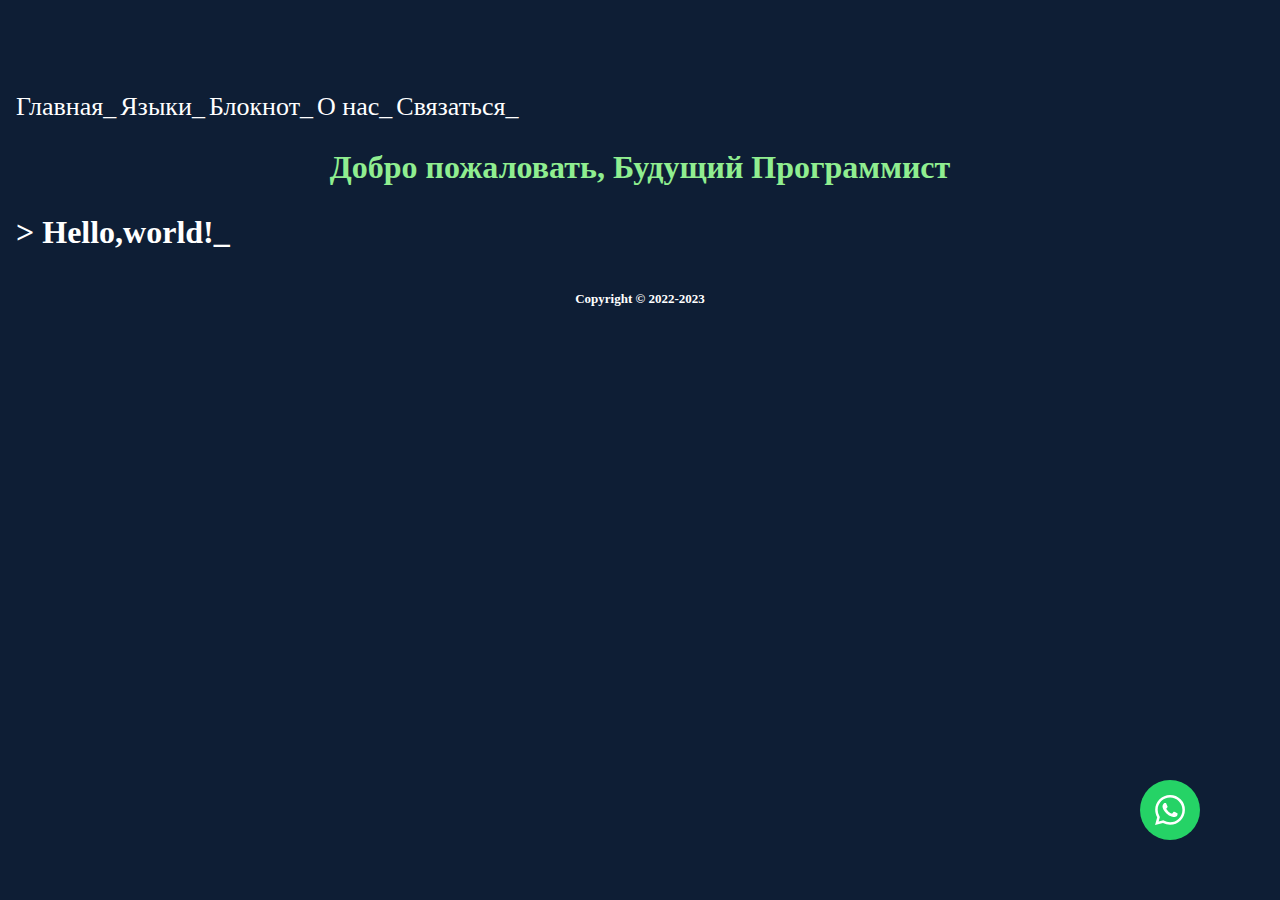
<file: Video programming assistant/index.html>
<html>
 <head>
  <title>geniuSStudent.com</title>
   <style>
  body {
    background: #0e1e35;
    color: #90ee90; /*Цвет текста на странице*/
    background-attachment: fixed; /* Фон страницы фиксируется */
    background-repeat: repeat-x; /* Изображение повторяется по горизонтали */
  }
   </style>
 </head>
 <body>

  <h6> ㅤ</h6>   
  <h4> ㅤ</h4> ㅤ

  ㅤㅤ
<a style ="text-decoration: none; font-size: 26px; border-left;border-width:thin;color:white" href="#">ㅤㅤㅤㅤㅤㅤㅤㅤㅤㅤГлавная_ㅤㅤㅤㅤ</a>


<a style="text-decoration: none; font-size: 26px; border-left;border-width:thin;color:white" href="file:///C:/Users/Almat/Desktop/%D0%A2%D0%B5%D1%85%D0%BD%D0%B8%D0%BA-%D0%BF%D1%80%D0%BE%D0%B3%D1%80%D0%B0%D0%BC%D0%BC%D0%B8%D1%81%D1%82%20%D0%9C%D1%83%D1%81%D1%82%D0%B0%D1%84%D0%B0%D0%B5%D0%B2.%D0%90/%D0%A1%D0%B0%D0%B9%D1%82%D1%8B/Video%20programming%20assistant/programming%20languages.html">Языки_ㅤㅤㅤㅤ</a>



<a style="text-decoration: none;  font-size: 26px; border-left;border-width:thin;color:white" href="file:///C:/Users/Almat/Desktop/%D0%A2%D0%B5%D1%85%D0%BD%D0%B8%D0%BA-%D0%BF%D1%80%D0%BE%D0%B3%D1%80%D0%B0%D0%BC%D0%BC%D0%B8%D1%81%D1%82%20%D0%9C%D1%83%D1%81%D1%82%D0%B0%D1%84%D0%B0%D0%B5%D0%B2.%D0%90/%D0%A1%D0%B0%D0%B9%D1%82%D1%8B/Video%20programming%20assistant/notepad.html">Блокнот_ㅤㅤㅤㅤ</a>


<a style="text-decoration: none;  font-size: 26px; border-left;border-width:thin;color:white" href="file:///C:/Users/Almat/Desktop/%D0%A2%D0%B5%D1%85%D0%BD%D0%B8%D0%BA-%D0%BF%D1%80%D0%BE%D0%B3%D1%80%D0%B0%D0%BC%D0%BC%D0%B8%D1%81%D1%82%20%D0%9C%D1%83%D1%81%D1%82%D0%B0%D1%84%D0%B0%D0%B5%D0%B2.%D0%90/%D0%A1%D0%B0%D0%B9%D1%82%D1%8B/Video%20programming%20assistant/about%20us.html">О нас_ㅤㅤㅤㅤ</a>


<a style="text-decoration: none;  font-size: 26px; border-left;border-width:thin;color:white" href="file:///C:/Users/Almat/Desktop/%D0%A2%D0%B5%D1%85%D0%BD%D0%B8%D0%BA-%D0%BF%D1%80%D0%BE%D0%B3%D1%80%D0%B0%D0%BC%D0%BC%D0%B8%D1%81%D1%82%20%D0%9C%D1%83%D1%81%D1%82%D0%B0%D1%84%D0%B0%D0%B5%D0%B2.%D0%90/%D0%A1%D0%B0%D0%B9%D1%82%D1%8B/Video%20programming%20assistant/countact%20us.html">Связаться_</a>



<h1 align ="center"> <b>ㅤㅤㅤㅤㅤㅤㅤㅤㅤㅤㅤㅤㅤㅤㅤㅤㅤㅤㅤㅤㅤㅤㅤㅤㅤㅤㅤㅤㅤㅤㅤㅤㅤㅤㅤㅤㅤㅤㅤㅤㅤㅤㅤㅤㅤㅤㅤㅤㅤㅤㅤㅤㅤㅤㅤㅤㅤㅤㅤㅤㅤㅤㅤㅤㅤㅤㅤㅤㅤㅤㅤㅤㅤㅤㅤㅤㅤㅤㅤㅤㅤㅤㅤㅤㅤㅤㅤㅤㅤㅤㅤㅤㅤㅤㅤㅤㅤㅤㅤㅤㅤㅤㅤㅤㅤㅤㅤㅤㅤㅤㅤㅤㅤㅤㅤㅤㅤㅤㅤㅤㅤㅤㅤㅤㅤㅤㅤㅤㅤㅤㅤㅤㅤㅤㅤㅤㅤㅤㅤㅤㅤㅤㅤㅤㅤㅤㅤㅤㅤㅤㅤㅤㅤㅤㅤㅤㅤㅤㅤㅤㅤㅤㅤㅤㅤㅤㅤㅤㅤㅤㅤㅤㅤㅤㅤㅤㅤㅤㅤㅤㅤㅤㅤㅤㅤㅤㅤㅤㅤㅤㅤㅤㅤㅤㅤㅤㅤㅤㅤㅤㅤㅤㅤㅤㅤㅤㅤㅤㅤㅤㅤㅤㅤㅤㅤㅤㅤㅤㅤㅤㅤㅤㅤㅤㅤㅤㅤㅤㅤㅤㅤㅤДобро пожаловать, Будущий Программист   </h1>


<p> <font color="#fff" font size = "6">   ㅤㅤㅤㅤㅤㅤㅤㅤㅤㅤㅤㅤㅤㅤㅤㅤㅤㅤㅤㅤ > Hello,world!_</p>
<center>  ㅤㅤㅤㅤㅤㅤㅤㅤㅤㅤㅤㅤㅤㅤㅤㅤㅤㅤㅤㅤㅤㅤㅤㅤㅤㅤㅤㅤㅤㅤㅤㅤㅤㅤㅤㅤㅤㅤㅤㅤㅤㅤㅤㅤㅤㅤㅤㅤㅤㅤㅤㅤㅤㅤㅤㅤㅤㅤㅤㅤㅤㅤㅤㅤㅤㅤㅤㅤㅤㅤㅤㅤㅤㅤㅤㅤㅤㅤㅤㅤㅤㅤㅤㅤㅤㅤㅤㅤㅤㅤㅤㅤㅤㅤㅤㅤㅤㅤㅤㅤㅤㅤㅤㅤㅤㅤㅤㅤㅤㅤㅤㅤㅤㅤㅤㅤㅤㅤㅤㅤㅤㅤㅤㅤㅤㅤㅤㅤㅤㅤㅤㅤㅤㅤㅤㅤㅤㅤㅤㅤㅤㅤㅤㅤㅤㅤㅤㅤㅤㅤㅤㅤㅤㅤㅤㅤㅤㅤㅤㅤㅤㅤㅤㅤㅤㅤㅤㅤㅤㅤㅤㅤㅤㅤㅤㅤㅤㅤㅤㅤㅤㅤㅤㅤㅤㅤㅤㅤㅤㅤㅤㅤㅤㅤㅤㅤㅤㅤㅤㅤㅤㅤㅤㅤㅤㅤㅤㅤㅤㅤㅤㅤㅤㅤㅤㅤㅤㅤㅤㅤㅤㅤㅤㅤㅤㅤㅤㅤㅤㅤㅤㅤㅤㅤㅤㅤㅤㅤㅤㅤㅤㅤㅤㅤㅤㅤㅤㅤㅤㅤㅤㅤㅤㅤㅤㅤㅤㅤㅤㅤㅤㅤㅤㅤㅤㅤㅤㅤㅤㅤㅤㅤㅤㅤㅤㅤㅤㅤㅤㅤㅤㅤㅤㅤㅤㅤㅤㅤㅤㅤㅤㅤㅤㅤㅤㅤㅤㅤㅤㅤㅤㅤㅤㅤㅤㅤㅤㅤㅤㅤㅤㅤㅤㅤㅤㅤㅤㅤㅤㅤㅤㅤㅤㅤㅤㅤㅤㅤㅤㅤㅤㅤㅤㅤㅤㅤㅤㅤㅤㅤㅤㅤㅤㅤㅤㅤㅤㅤㅤㅤㅤㅤㅤㅤㅤㅤㅤㅤㅤㅤㅤㅤㅤㅤㅤㅤㅤㅤㅤㅤㅤㅤㅤㅤㅤㅤㅤㅤㅤㅤㅤㅤㅤㅤㅤㅤㅤㅤㅤㅤㅤㅤㅤㅤㅤㅤㅤㅤㅤㅤㅤㅤㅤㅤㅤㅤㅤㅤㅤㅤㅤㅤㅤㅤㅤㅤㅤㅤㅤㅤㅤㅤㅤㅤㅤㅤㅤㅤㅤㅤㅤㅤㅤㅤㅤㅤㅤㅤㅤㅤㅤㅤㅤㅤㅤㅤㅤㅤㅤㅤㅤㅤㅤㅤㅤㅤㅤㅤㅤㅤㅤㅤㅤㅤㅤㅤㅤㅤㅤㅤㅤㅤㅤㅤㅤㅤㅤㅤㅤㅤㅤㅤㅤㅤㅤㅤㅤㅤㅤㅤㅤㅤㅤㅤㅤㅤㅤㅤㅤㅤㅤㅤㅤㅤㅤㅤ<font color="white" size="2,5">Copyright © 2022-2023</font></center>
 
<a href="?text=%D0%9F%D1%80%D0%B8%D0%B2%D0%B5%D1%82!%20%F0%9F%91%8B%20%D0%9C%D0%B5%D0%BD%D1%8F%20%D0%B8%D0%BD%D1%82%D0%B5%D1%80%D0%B5%D1%81%D1%83%D0%B5%D1%82..." target="_blank" rel="nofollow">
    <span class="whatsapp-button"></span>
</a>



<link rel="stylesheet" type="text/css" href="css/lop.css">


 </body>
</html>
</file>
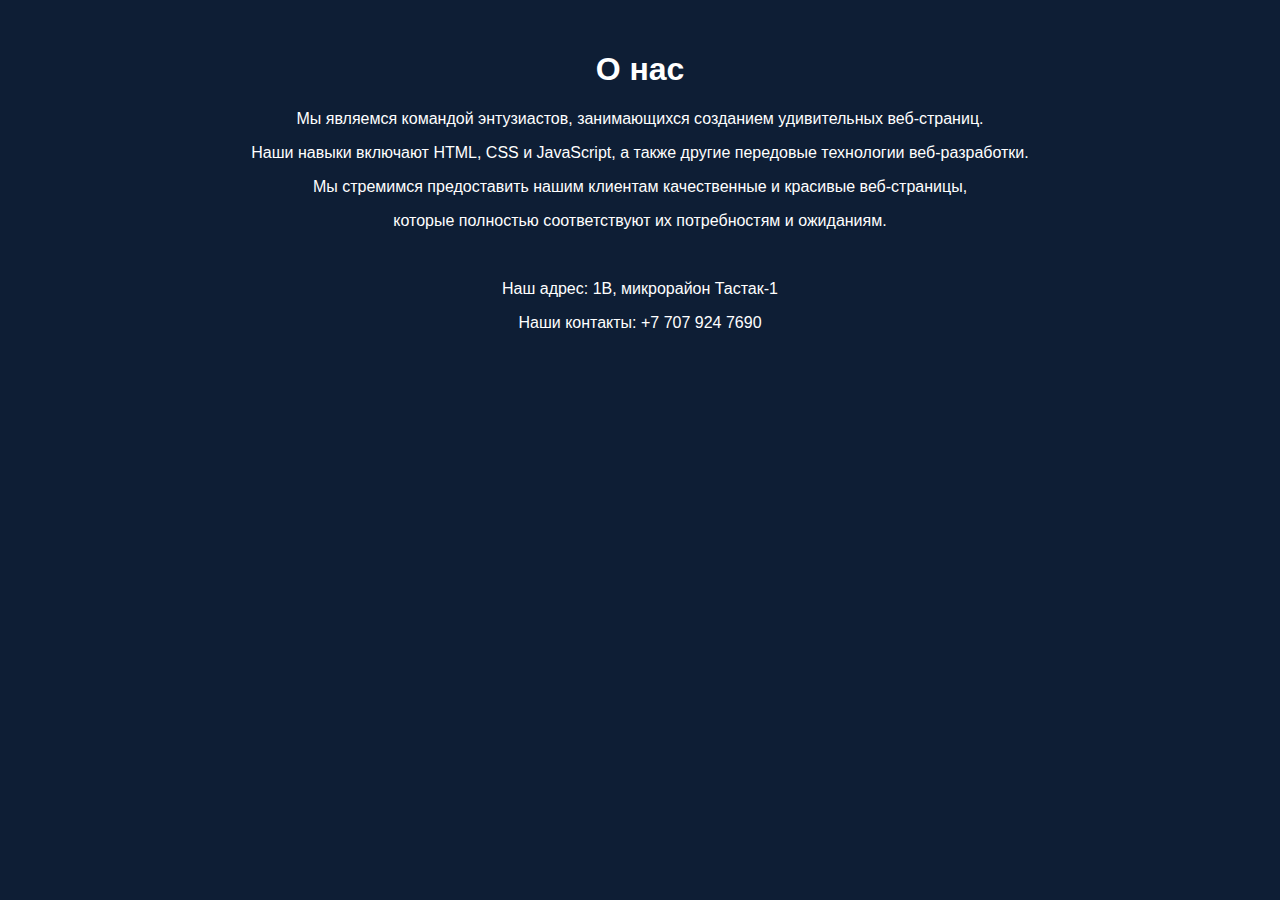
<file: Video programming assistant/about us.html>
<!DOCTYPE html>
<html lang="en">
<head>
  <meta charset="UTF-8">
  <meta name="viewport" content="width=device-width, initial-scale=1.0">
  <title>about us</title>
  <style>
  body {
    background: #0e1e35;
    color: #90ee90; /*Цвет текста на странице*/
    background-attachment: fixed; /* Фон страницы фиксируется */
    background-repeat: repeat-x; /* Изображение повторяется по горизонтали */
  }
   </style>
  <style>
    /* Стили CSS */
    body {
      font-family: Arial, sans-serif;
      margin: 0;
      padding: 30px;
    }

    h1 {
      color: #fff;
    }

    p {
      color: #fff;
    }
  </style>
</head>
<body>
  <center> <h1>О нас</h1> </center>
  <center><p>Мы являемся командой энтузиастов, занимающихся созданием удивительных веб-страниц.</p> </center>
  <center><p>Наши навыки включают HTML, CSS и JavaScript, а также другие передовые технологии веб-разработки.</p></center>
  <center><p>Мы стремимся предоставить нашим клиентам качественные и красивые веб-страницы, <br></p> </center>
  <center><p> которые полностью соответствуют их потребностям и ожиданиям.</p> </center>

<br>
<center><p>Наш адрес:
1В, микрорайон Тастак-1</p> </center>


<center><p>Наши контакты: +7 707 924 7690</p> </center>

</body>
</html>
</file>
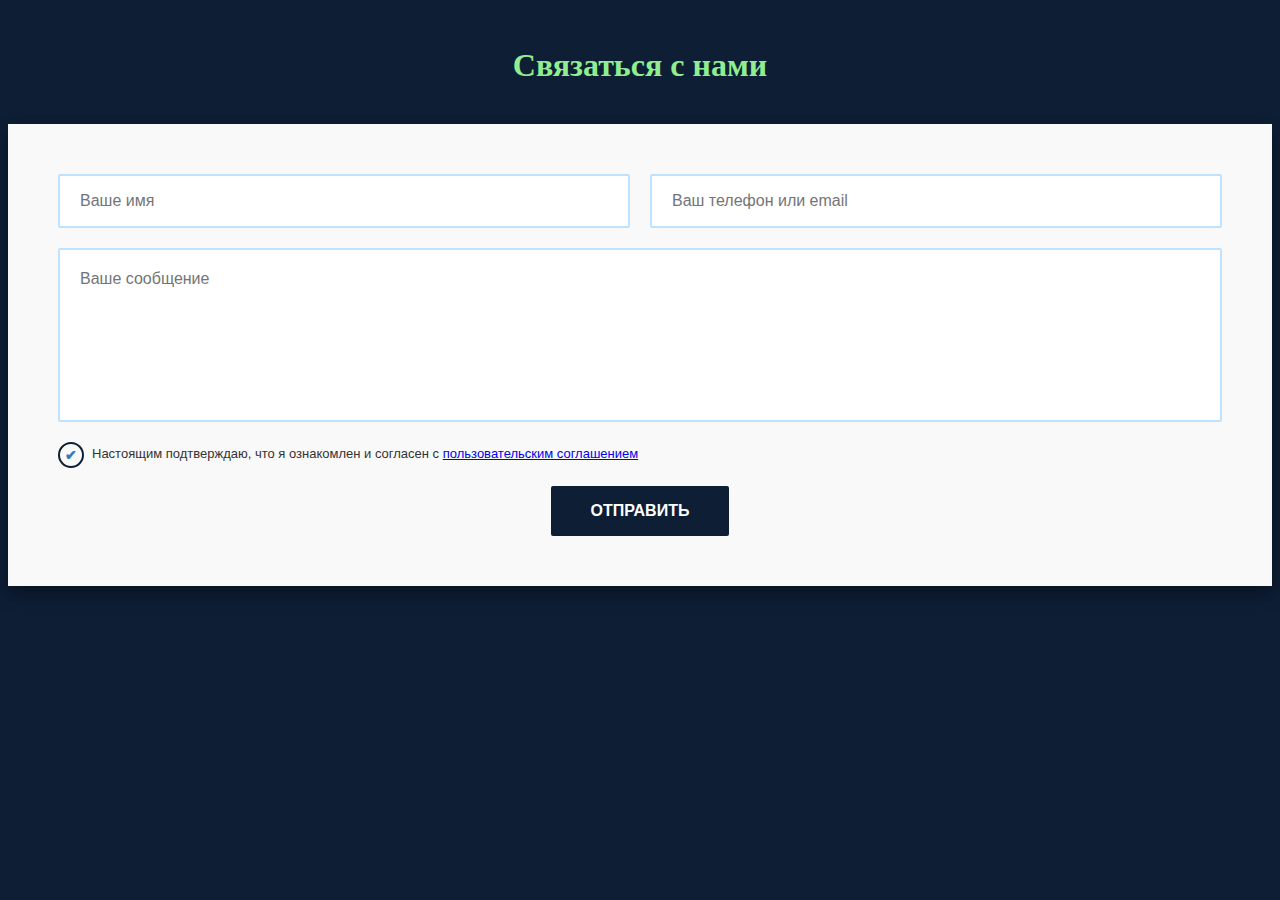
<file: Video programming assistant/countact us.html>
<!DOCTYPE html>
<html>
<head>
    <title>feedback form</title>
</head>
<body>
<style>
  body {
    background: #0e1e35;
    color: #90ee90; 
    background-attachment: fixed; 
    background-repeat: repeat-x; 
  }
   </style>
  <link rel="stylesheet" type="text/css" href="css/54.css">
  <br>

  <center><h1> Связаться с нами</h1> </center><br>
  <div class="forma">
    <div class="form-at">
        <div class="validate-input-at w-50" data-validate="Обязательное поле">
            <input class="input-at" type="text" name="name-at" placeholder="Ваше имя" />
            <span class="focus-input-at"></span>
        </div>
        <div class="validate-input-at w-50" data-validate="Обязательное поле">
            <input class="input-at" type="text" name="email-at" placeholder="Ваш телефон или email" />
            <span class="focus-input-at"></span>
        </div>
        <div class="validate-input-at" data-validate="Обязательное поле">
            <textarea class="input-at" name="message-at" placeholder="Ваше сообщение"></textarea>
            <span class="focus-input-at"></span>
        </div>
        <input checked="checked" class="input-at" id="checkbox-at" type="checkbox" name="checkbox-at" onchange="document.getElementById('submit-at').disabled = !this.checked;" />
        <label for="checkbox-at">
            Настоящим подтверждаю, что я ознакомлен и согласен с <a href="#rules">пользовательским соглашением</a>
        </label> 
        <input type="hidden" name="subject-at" value="Тема формы">
        <button id="submit-at" class="form-at-btn">Отправить</button>
    </div>
    <div class="result-at"></div>
</div>
</body>
</html>
</file>
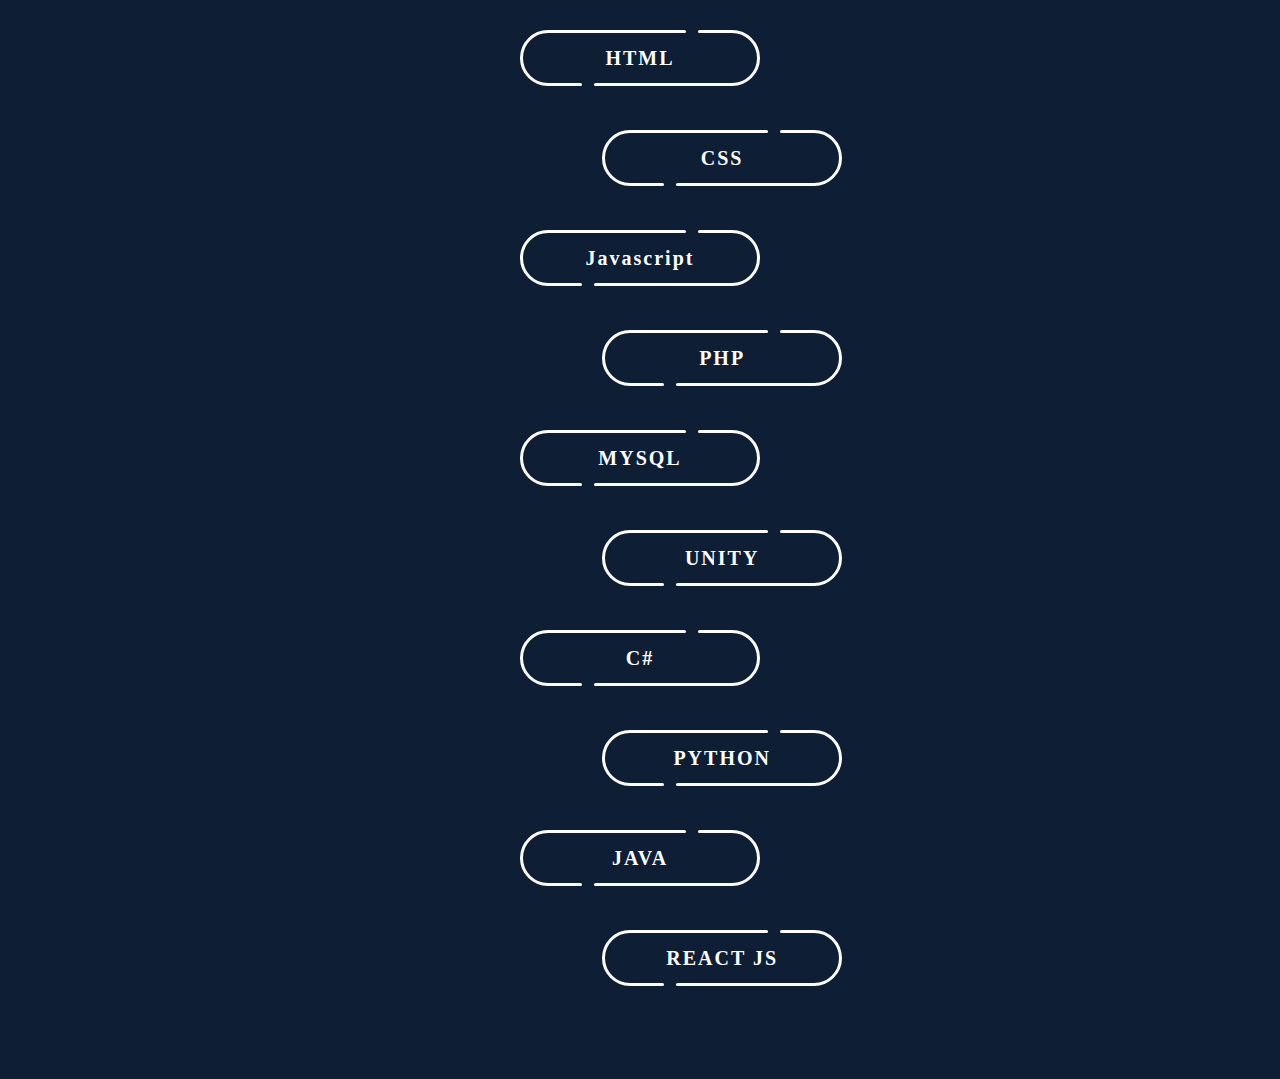
<file: Video programming assistant/programming languages.html>
<!DOCTYPE html>
<html lang="en" >
<head>
  <meta charset="UTF-8">
  
  <link rel="stylesheet" href="css/./style.css">

</head>
<body>




<div class="container">

  <a href="file:///C:/Users/Almat/Desktop/%D0%A2%D0%B5%D1%85%D0%BD%D0%B8%D0%BA-%D0%BF%D1%80%D0%BE%D0%B3%D1%80%D0%B0%D0%BC%D0%BC%D0%B8%D1%81%D1%82%20%D0%9C%D1%83%D1%81%D1%82%D0%B0%D1%84%D0%B0%D0%B5%D0%B2.%D0%90/%D0%A1%D0%B0%D0%B9%D1%82%D1%8B/Video%20programming%20assistant/all%20lessons/html%20lessons.html" class="button">
    <div class="button__line"></div>
    <div class="button__line"></div>
    <span class="button__text">HTML</span>
    <div class="button__drow1"></div>
    <div class="button__drow2"></div>
  </a>

</div>







<div class="container2">

  <a href="file:///C:/Users/Almat/Desktop/%D0%A2%D0%B5%D1%85%D0%BD%D0%B8%D0%BA-%D0%BF%D1%80%D0%BE%D0%B3%D1%80%D0%B0%D0%BC%D0%BC%D0%B8%D1%81%D1%82%20%D0%9C%D1%83%D1%81%D1%82%D0%B0%D1%84%D0%B0%D0%B5%D0%B2.%D0%90/%D0%A1%D0%B0%D0%B9%D1%82%D1%8B/Video%20programming%20assistant/all%20lessons/css%20lessons.html" class="button">
    <div class="button__line"></div>
    <div class="button__line"></div>
    <span class="button__text">CSS</span>
    <div class="button__drow1"></div>
    <div class="button__drow2"></div>
  </a>

</div>



<div class="container">

  <a href="file:///C:/Users/Almat/Desktop/%D0%A2%D0%B5%D1%85%D0%BD%D0%B8%D0%BA-%D0%BF%D1%80%D0%BE%D0%B3%D1%80%D0%B0%D0%BC%D0%BC%D0%B8%D1%81%D1%82%20%D0%9C%D1%83%D1%81%D1%82%D0%B0%D1%84%D0%B0%D0%B5%D0%B2.%D0%90/%D0%A1%D0%B0%D0%B9%D1%82%D1%8B/Video%20programming%20assistant/all%20lessons/javaScript%20lessons.html" class="button">
    <div class="button__line"></div>
    <div class="button__line"></div>
    <span class="button__text">Javascript</span>
    <div class="button__drow1"></div>
    <div class="button__drow2"></div>
  </a>

</div>



<div class="container2">

  <a href="file:///C:/Users/Almat/Desktop/%D0%A2%D0%B5%D1%85%D0%BD%D0%B8%D0%BA-%D0%BF%D1%80%D0%BE%D0%B3%D1%80%D0%B0%D0%BC%D0%BC%D0%B8%D1%81%D1%82%20%D0%9C%D1%83%D1%81%D1%82%D0%B0%D1%84%D0%B0%D0%B5%D0%B2.%D0%90/%D0%A1%D0%B0%D0%B9%D1%82%D1%8B/Video%20programming%20assistant/all%20lessons/php%20lessons.html" class="button">
    <div class="button__line"></div>
    <div class="button__line"></div>
    <span class="button__text">PHP</span>
    <div class="button__drow1"></div>
    <div class="button__drow2"></div>
  </a>

</div>


<div class="container">

  <a href="file:///C:/Users/Almat/Desktop/%D0%A2%D0%B5%D1%85%D0%BD%D0%B8%D0%BA-%D0%BF%D1%80%D0%BE%D0%B3%D1%80%D0%B0%D0%BC%D0%BC%D0%B8%D1%81%D1%82%20%D0%9C%D1%83%D1%81%D1%82%D0%B0%D1%84%D0%B0%D0%B5%D0%B2.%D0%90/%D0%A1%D0%B0%D0%B9%D1%82%D1%8B/Video%20programming%20assistant/all%20lessons/mysql%20lessons.html" class="button">
    <div class="button__line"></div>
    <div class="button__line"></div>
    <span class="button__text">MYSQL</span>
    <div class="button__drow1"></div>
    <div class="button__drow2"></div>
  </a>

</div>



<div class="container2">

  <a href="file:///C:/Users/Almat/Desktop/%D0%A2%D0%B5%D1%85%D0%BD%D0%B8%D0%BA-%D0%BF%D1%80%D0%BE%D0%B3%D1%80%D0%B0%D0%BC%D0%BC%D0%B8%D1%81%D1%82%20%D0%9C%D1%83%D1%81%D1%82%D0%B0%D1%84%D0%B0%D0%B5%D0%B2.%D0%90/%D0%A1%D0%B0%D0%B9%D1%82%D1%8B/Video%20programming%20assistant/all%20lessons/unity%20lessons.html" class="button">
    <div class="button__line"></div>
    <div class="button__line"></div>
    <span class="button__text">UNITY</span>
    <div class="button__drow1"></div>
    <div class="button__drow2"></div>
  </a>

</div>





<div class="container">

  <a href="file:///C:/Users/Almat/Desktop/%D0%A2%D0%B5%D1%85%D0%BD%D0%B8%D0%BA-%D0%BF%D1%80%D0%BE%D0%B3%D1%80%D0%B0%D0%BC%D0%BC%D0%B8%D1%81%D1%82%20%D0%9C%D1%83%D1%81%D1%82%D0%B0%D1%84%D0%B0%D0%B5%D0%B2.%D0%90/%D0%A1%D0%B0%D0%B9%D1%82%D1%8B/Video%20programming%20assistant/all%20lessons/c%20sh%20lessons.html" class="button">
    <div class="button__line"></div>
    <div class="button__line"></div>
    <span class="button__text">C#</span>
    <div class="button__drow1"></div>
    <div class="button__drow2"></div>
  </a>

</div>





<div class="container2">

  <a href="file:///C:/Users/Almat/Desktop/%D0%A2%D0%B5%D1%85%D0%BD%D0%B8%D0%BA-%D0%BF%D1%80%D0%BE%D0%B3%D1%80%D0%B0%D0%BC%D0%BC%D0%B8%D1%81%D1%82%20%D0%9C%D1%83%D1%81%D1%82%D0%B0%D1%84%D0%B0%D0%B5%D0%B2.%D0%90/%D0%A1%D0%B0%D0%B9%D1%82%D1%8B/Video%20programming%20assistant/all%20lessons/python%20lessons.html" class="button">
    <div class="button__line"></div>
    <div class="button__line"></div>
    <span class="button__text">PYTHON</span>
    <div class="button__drow1"></div>
    <div class="button__drow2"></div>
  </a>

</div>



<div class="container">

  <a href="file:///C:/Users/Almat/Desktop/%D0%A2%D0%B5%D1%85%D0%BD%D0%B8%D0%BA-%D0%BF%D1%80%D0%BE%D0%B3%D1%80%D0%B0%D0%BC%D0%BC%D0%B8%D1%81%D1%82%20%D0%9C%D1%83%D1%81%D1%82%D0%B0%D1%84%D0%B0%D0%B5%D0%B2.%D0%90/%D0%A1%D0%B0%D0%B9%D1%82%D1%8B/Video%20programming%20assistant/all%20lessons/java%20lessons.html" class="button">
    <div class="button__line"></div>
    <div class="button__line"></div>
    <span class="button__text">JAVA</span>
    <div class="button__drow1"></div>
    <div class="button__drow2"></div>
  </a>

</div>




<div class="container2">

  <a href="file:///C:/Users/Almat/Desktop/%D0%A2%D0%B5%D1%85%D0%BD%D0%B8%D0%BA-%D0%BF%D1%80%D0%BE%D0%B3%D1%80%D0%B0%D0%BC%D0%BC%D0%B8%D1%81%D1%82%20%D0%9C%D1%83%D1%81%D1%82%D0%B0%D1%84%D0%B0%D0%B5%D0%B2.%D0%90/%D0%A1%D0%B0%D0%B9%D1%82%D1%8B/Video%20programming%20assistant/all%20lessons/react%20JS%20lessons.html" class="button">
    <div class="button__line"></div>
    <div class="button__line"></div>
    <span class="button__text">REACT JS</span>
    <div class="button__drow1"></div>
    <div class="button__drow2"></div>
  </a>

</div>







 <style>
  body {
    background: #0e1e35;
    color: #90ee90; /*Цвет текста на странице*/
    background-attachment: fixed; /* Фон страницы фиксируется */
    background-repeat: repeat-x; /* Изображение повторяется по горизонтали */
  }
   </style>
</body>
</html>
</file>
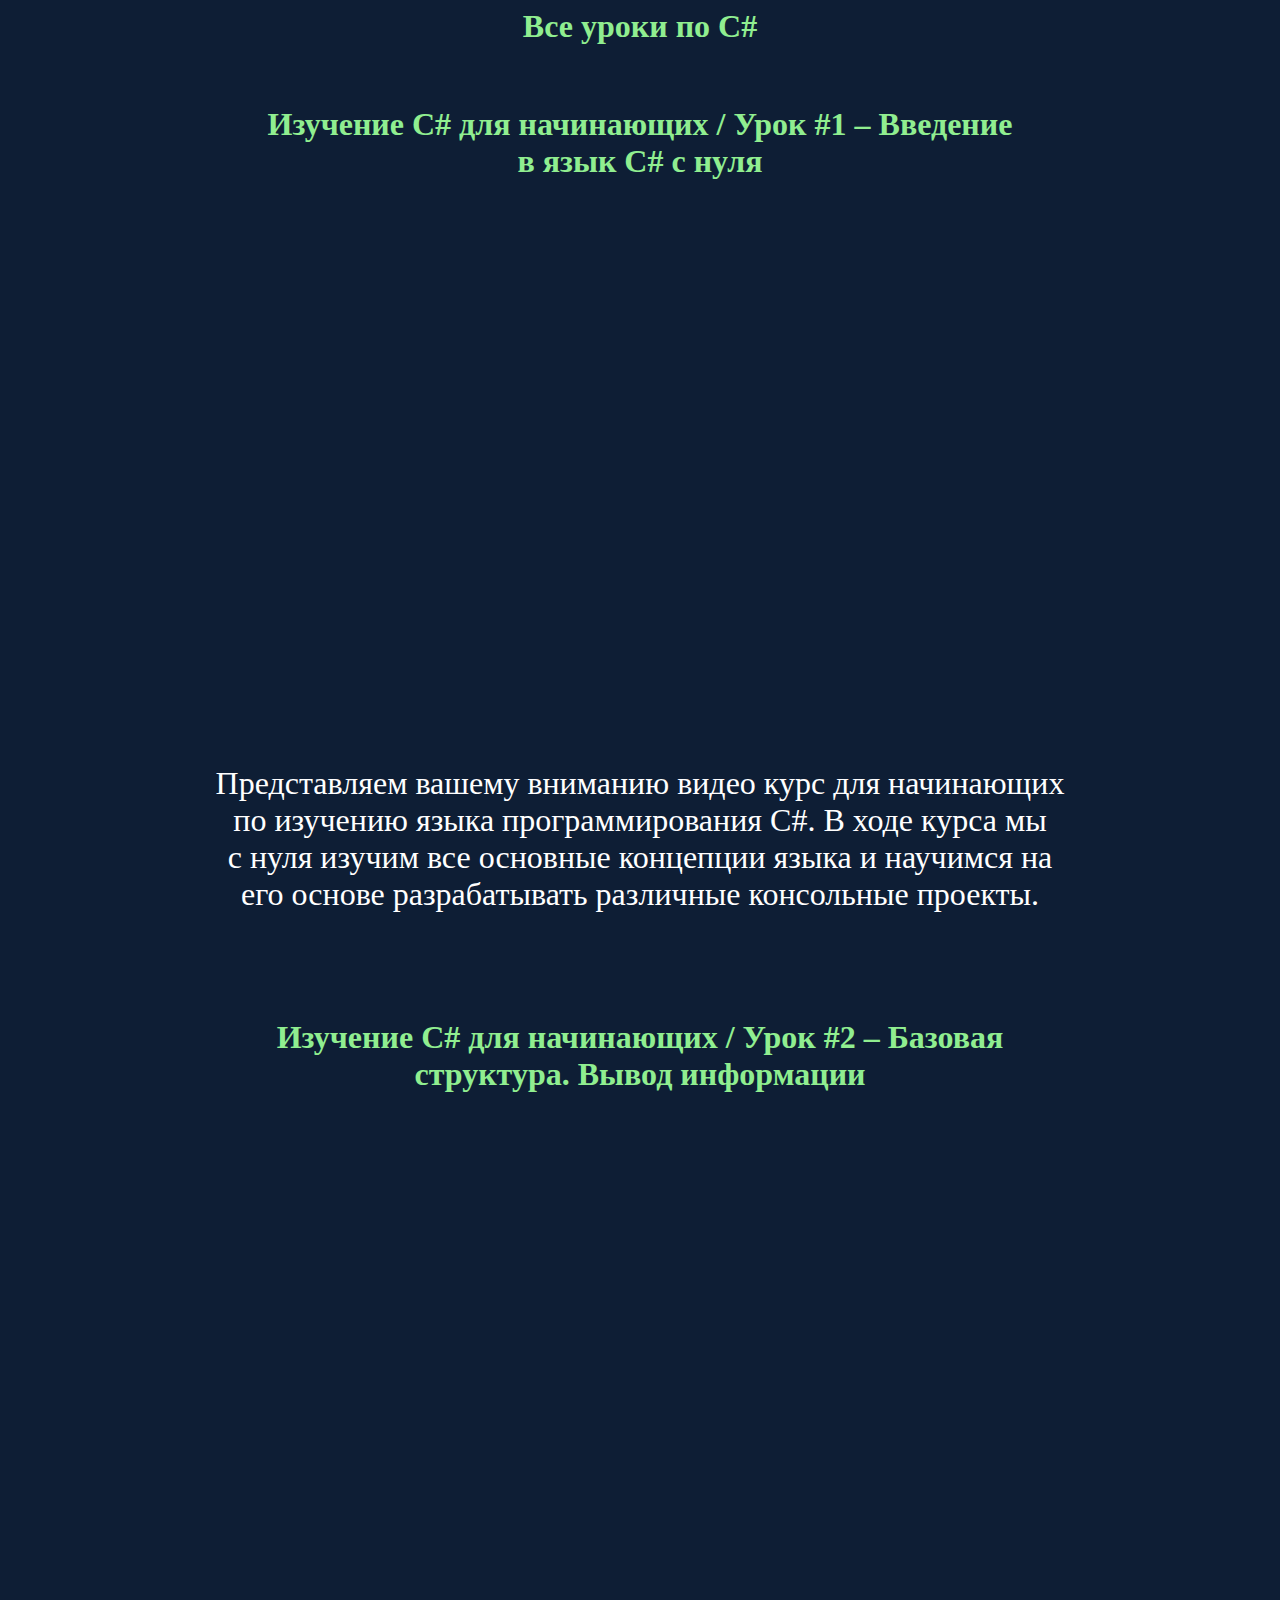
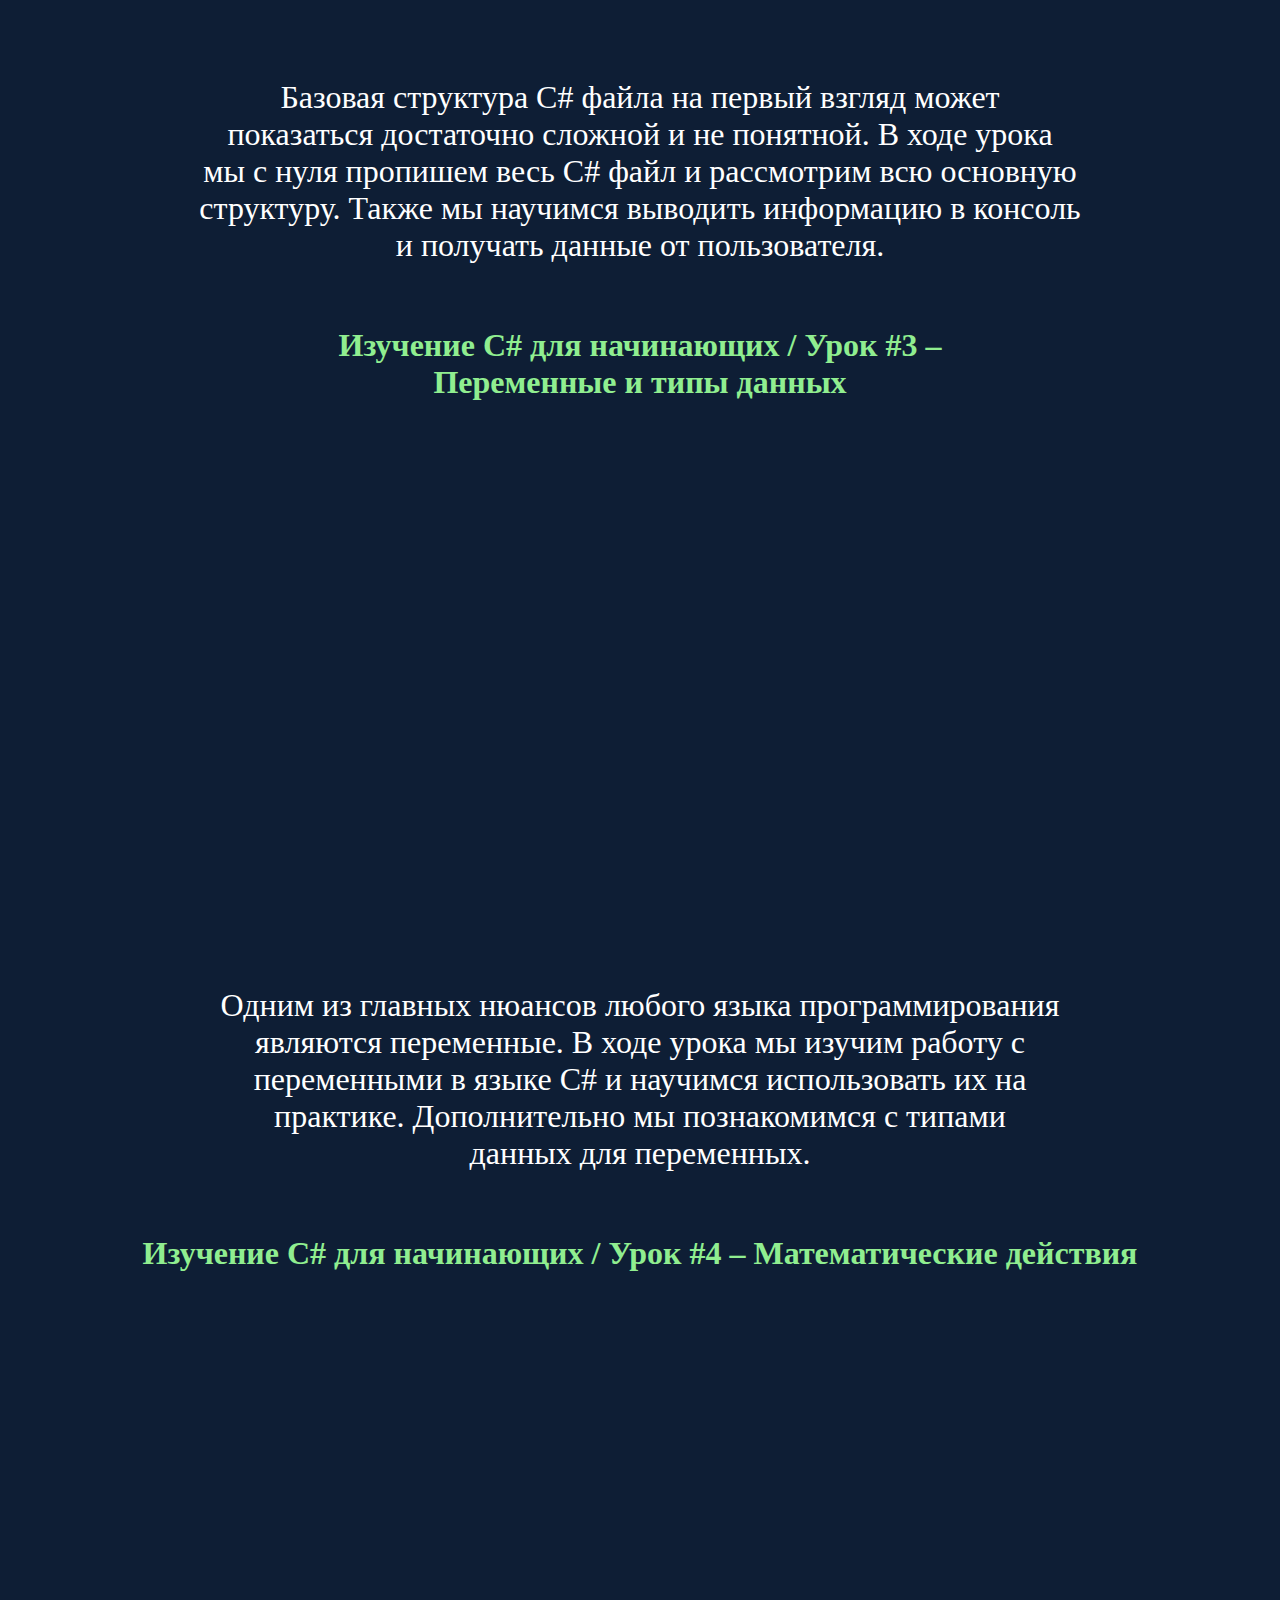
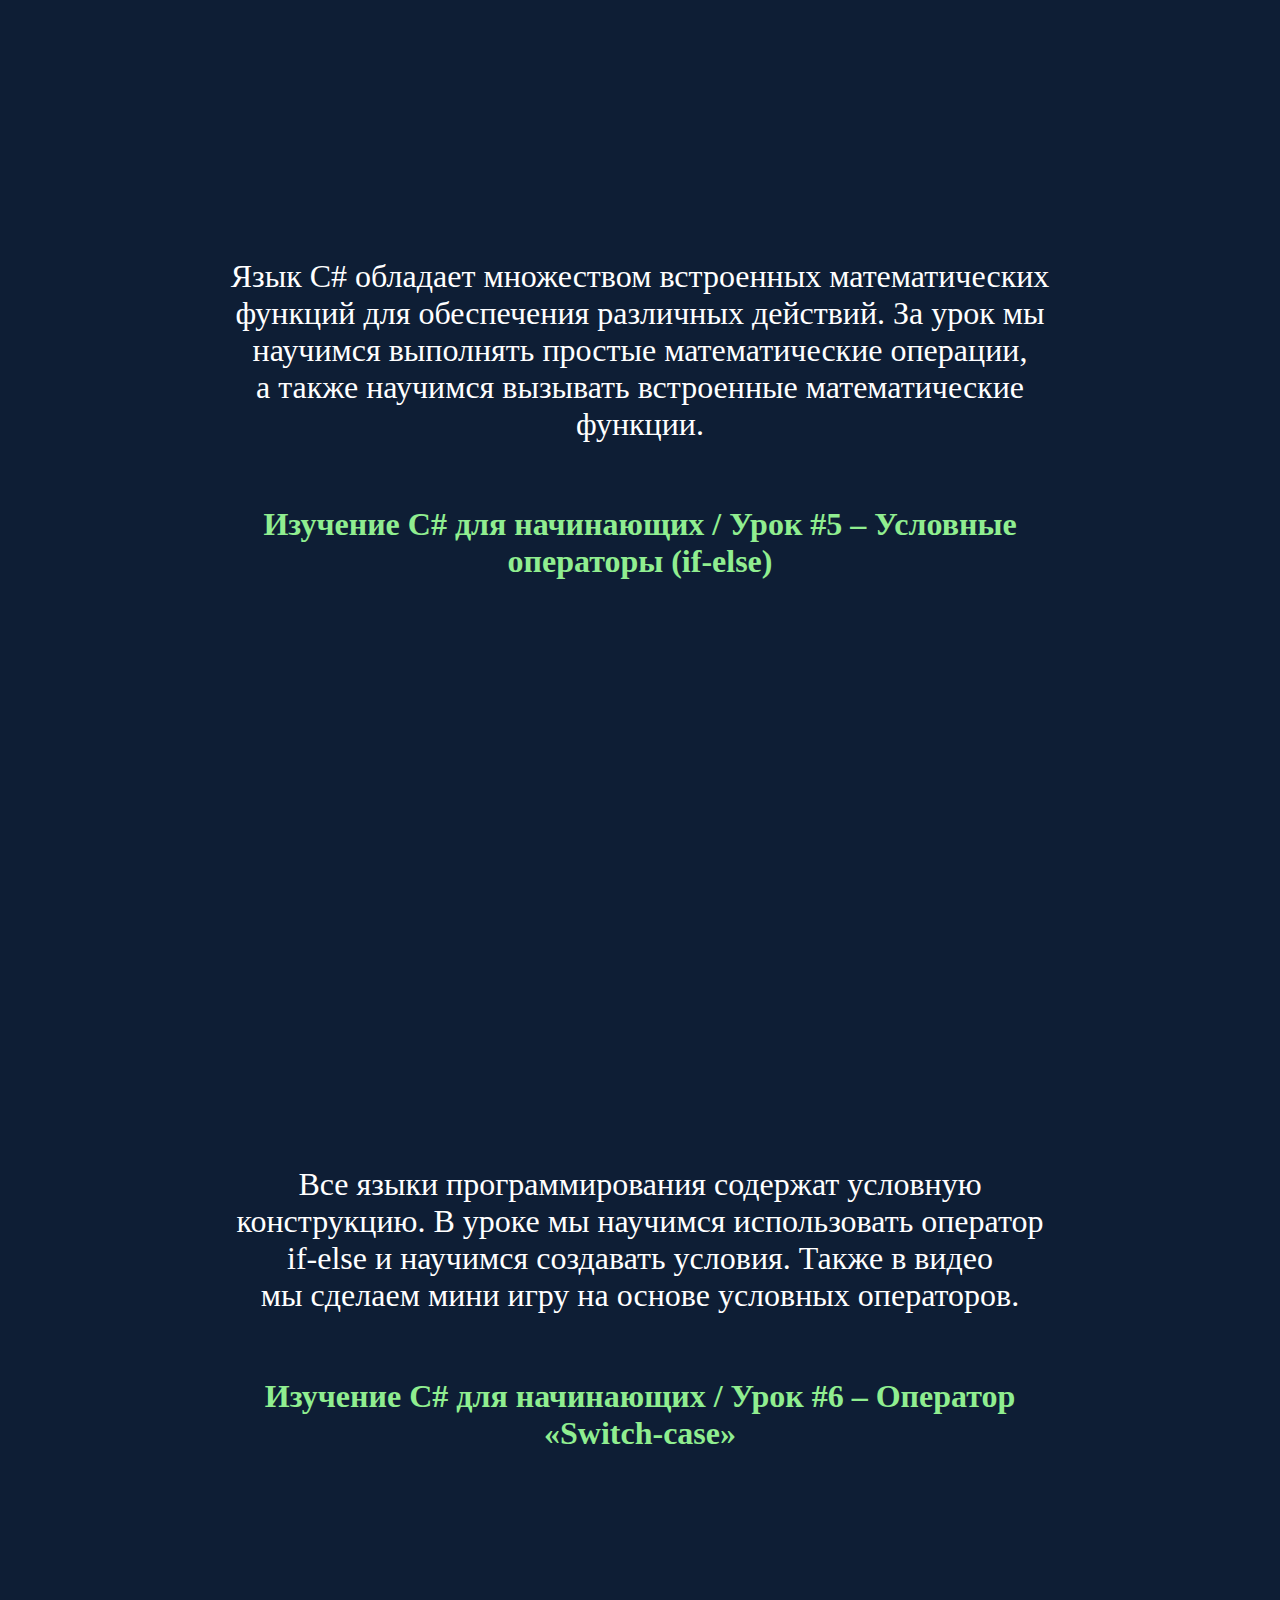
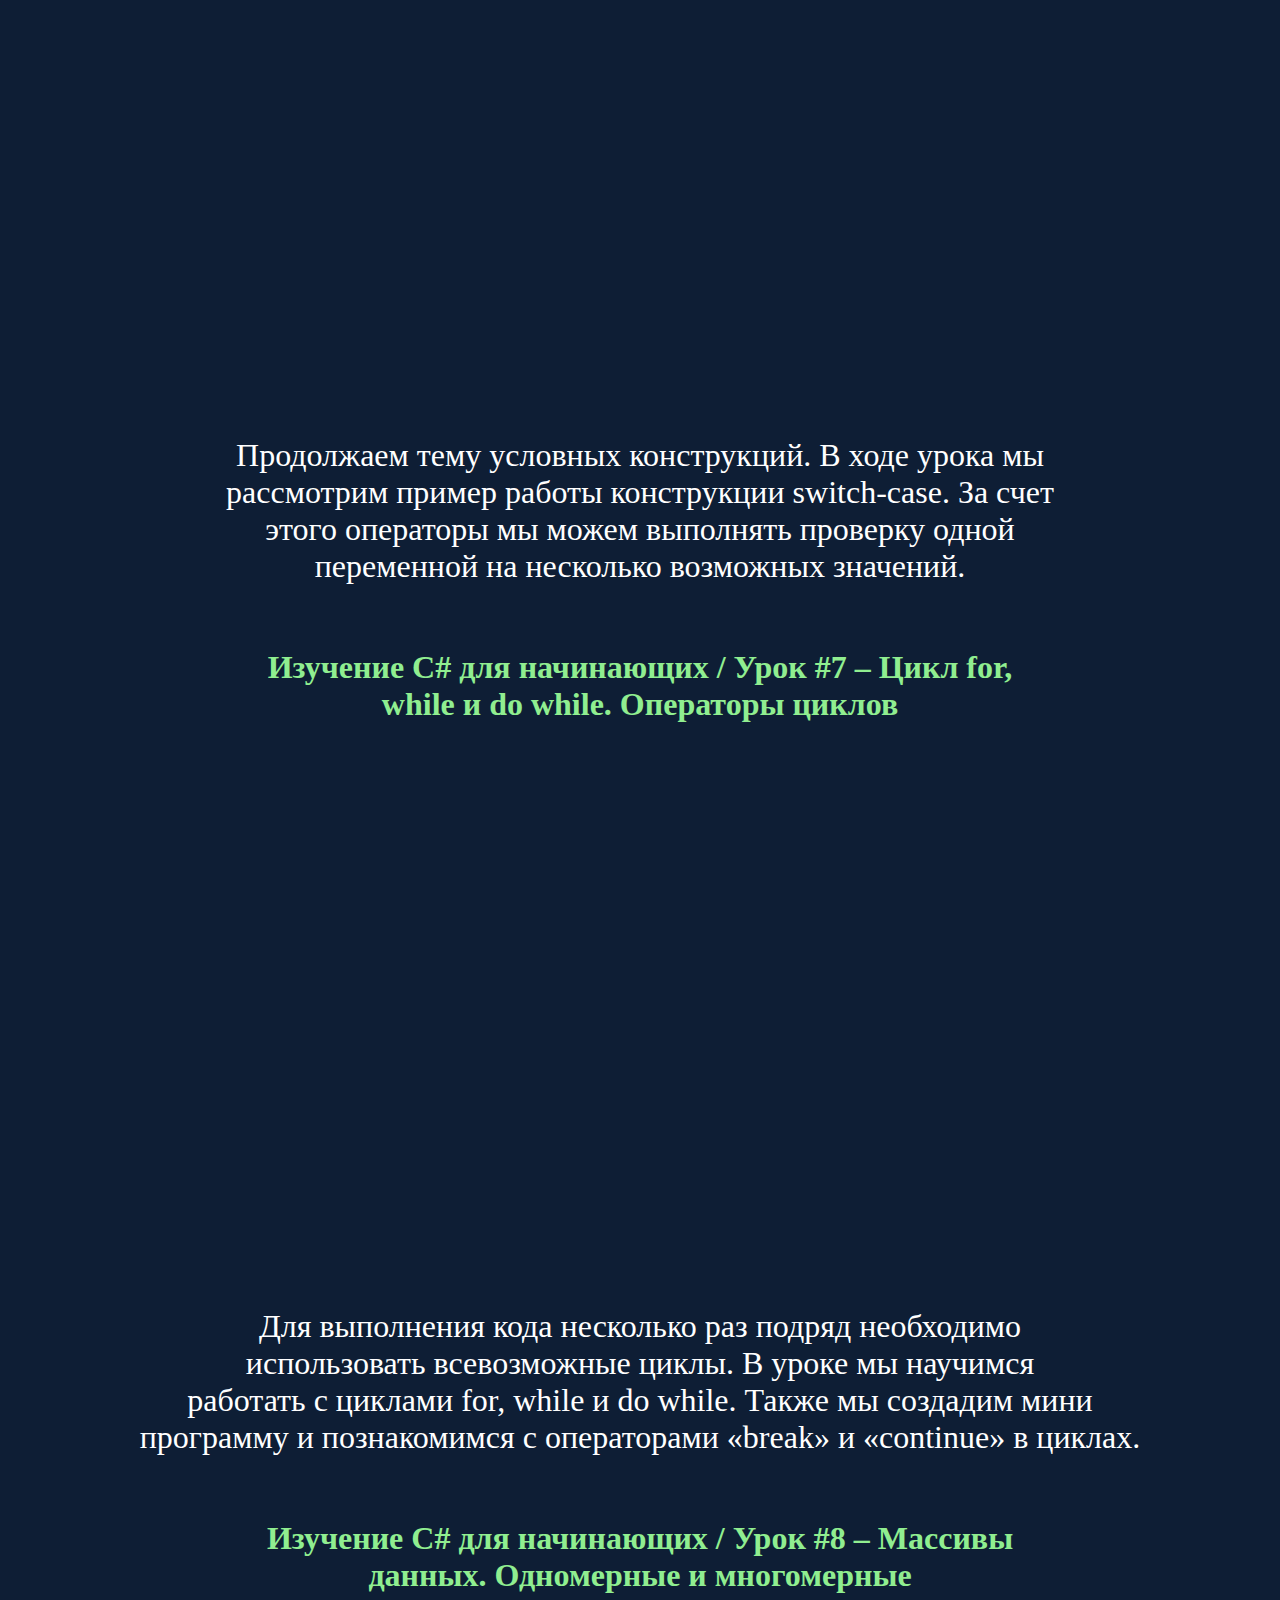
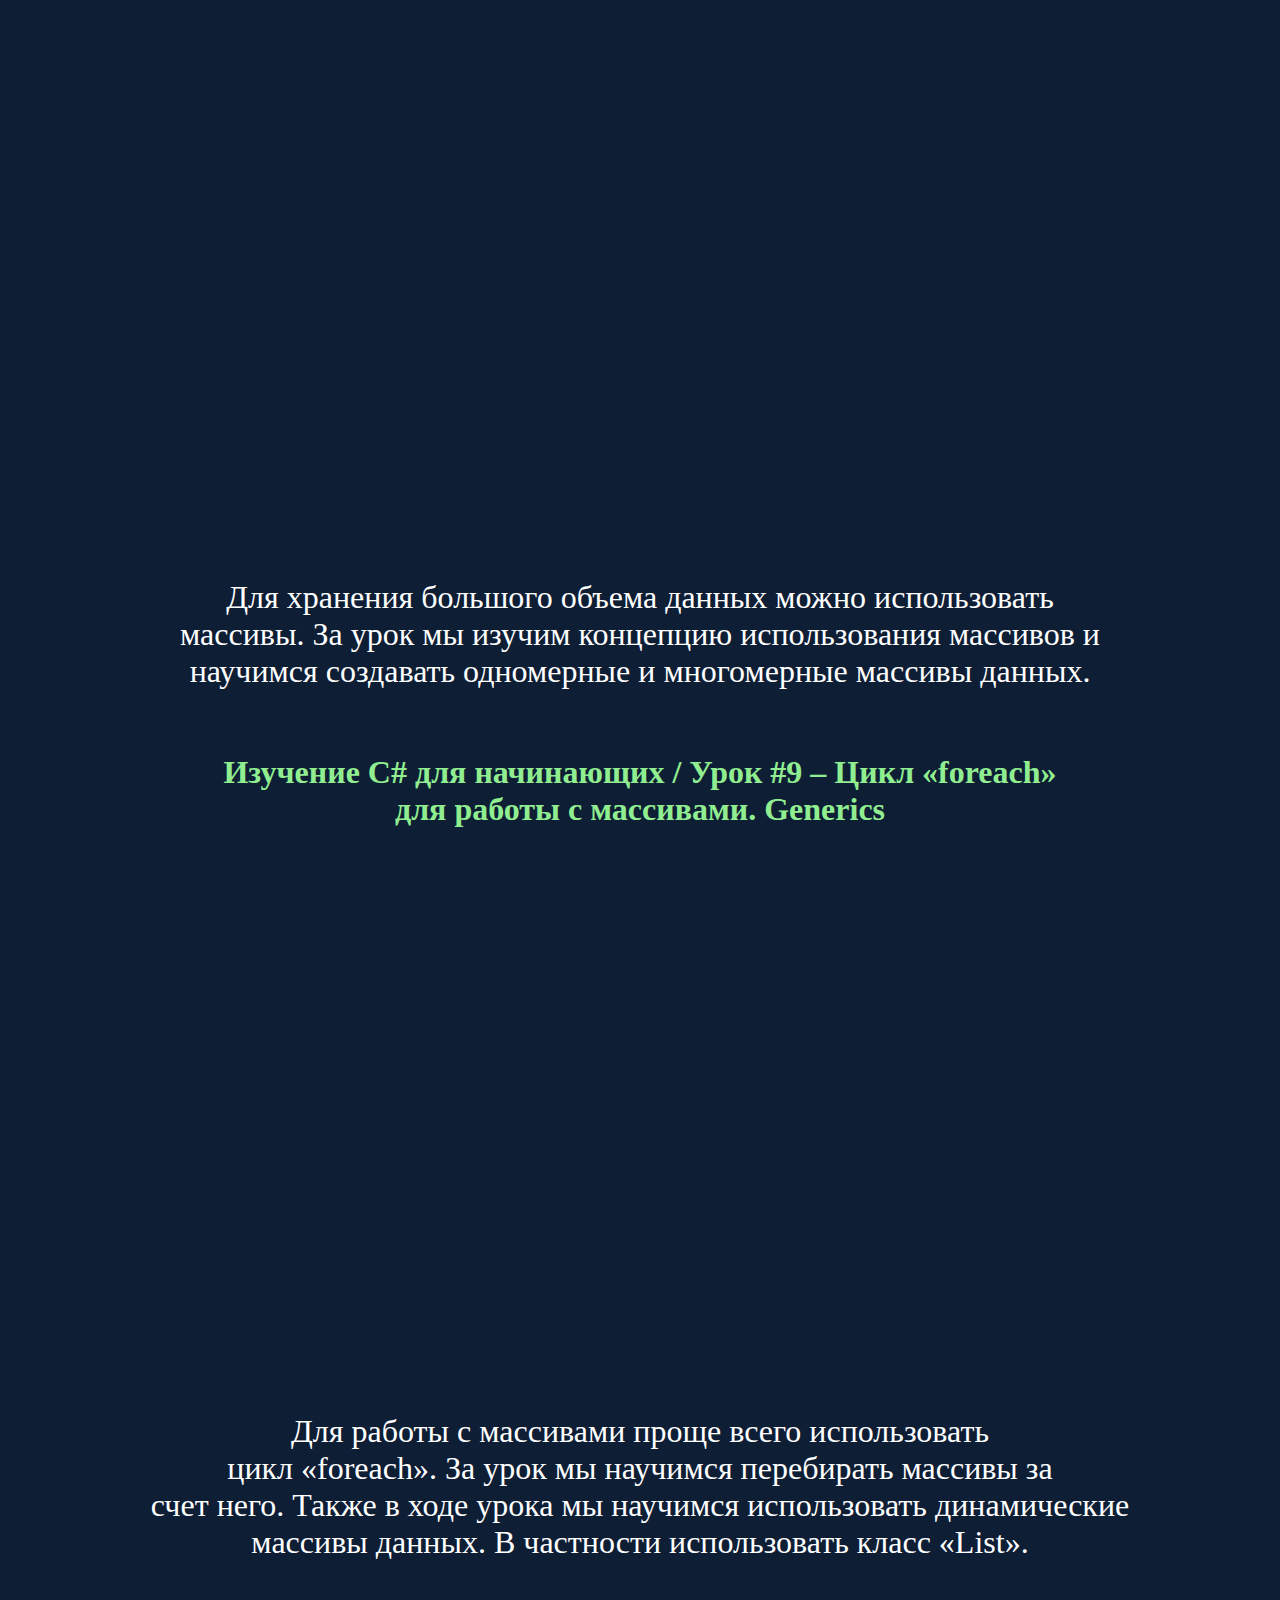
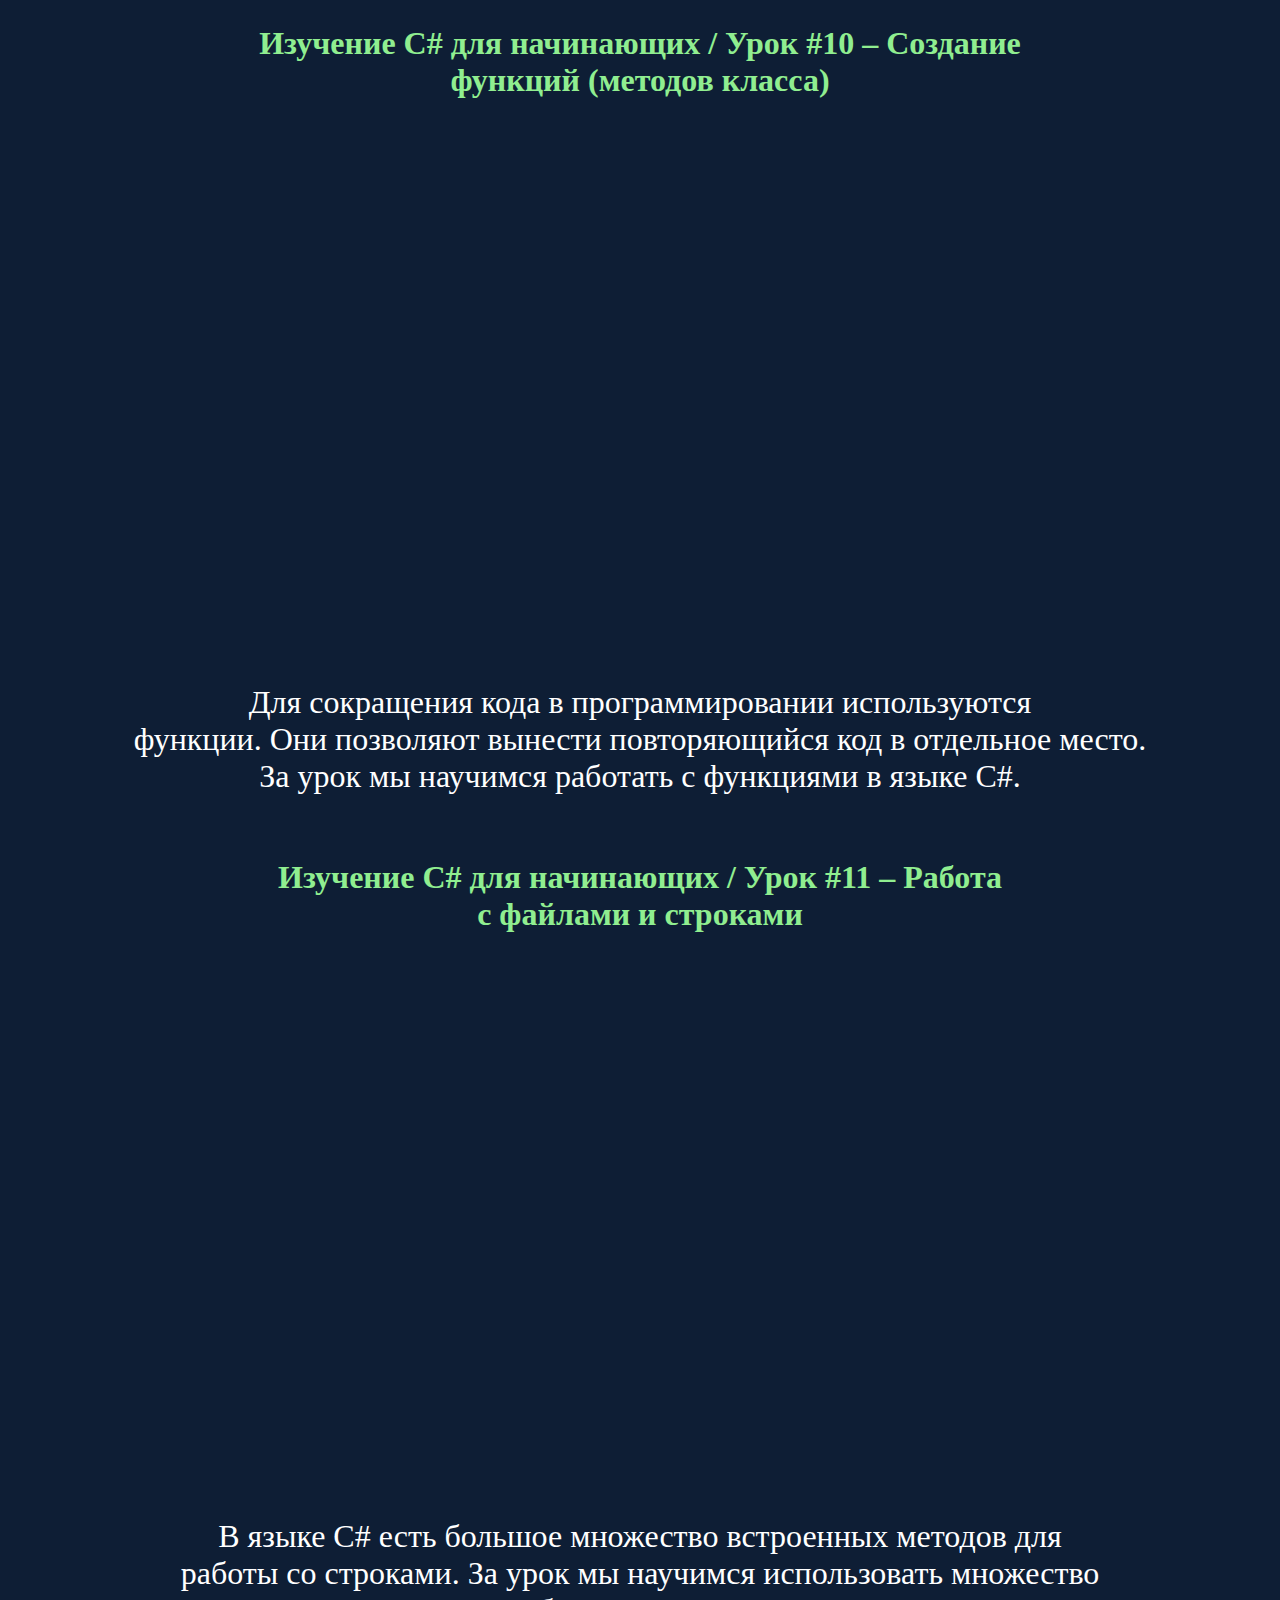
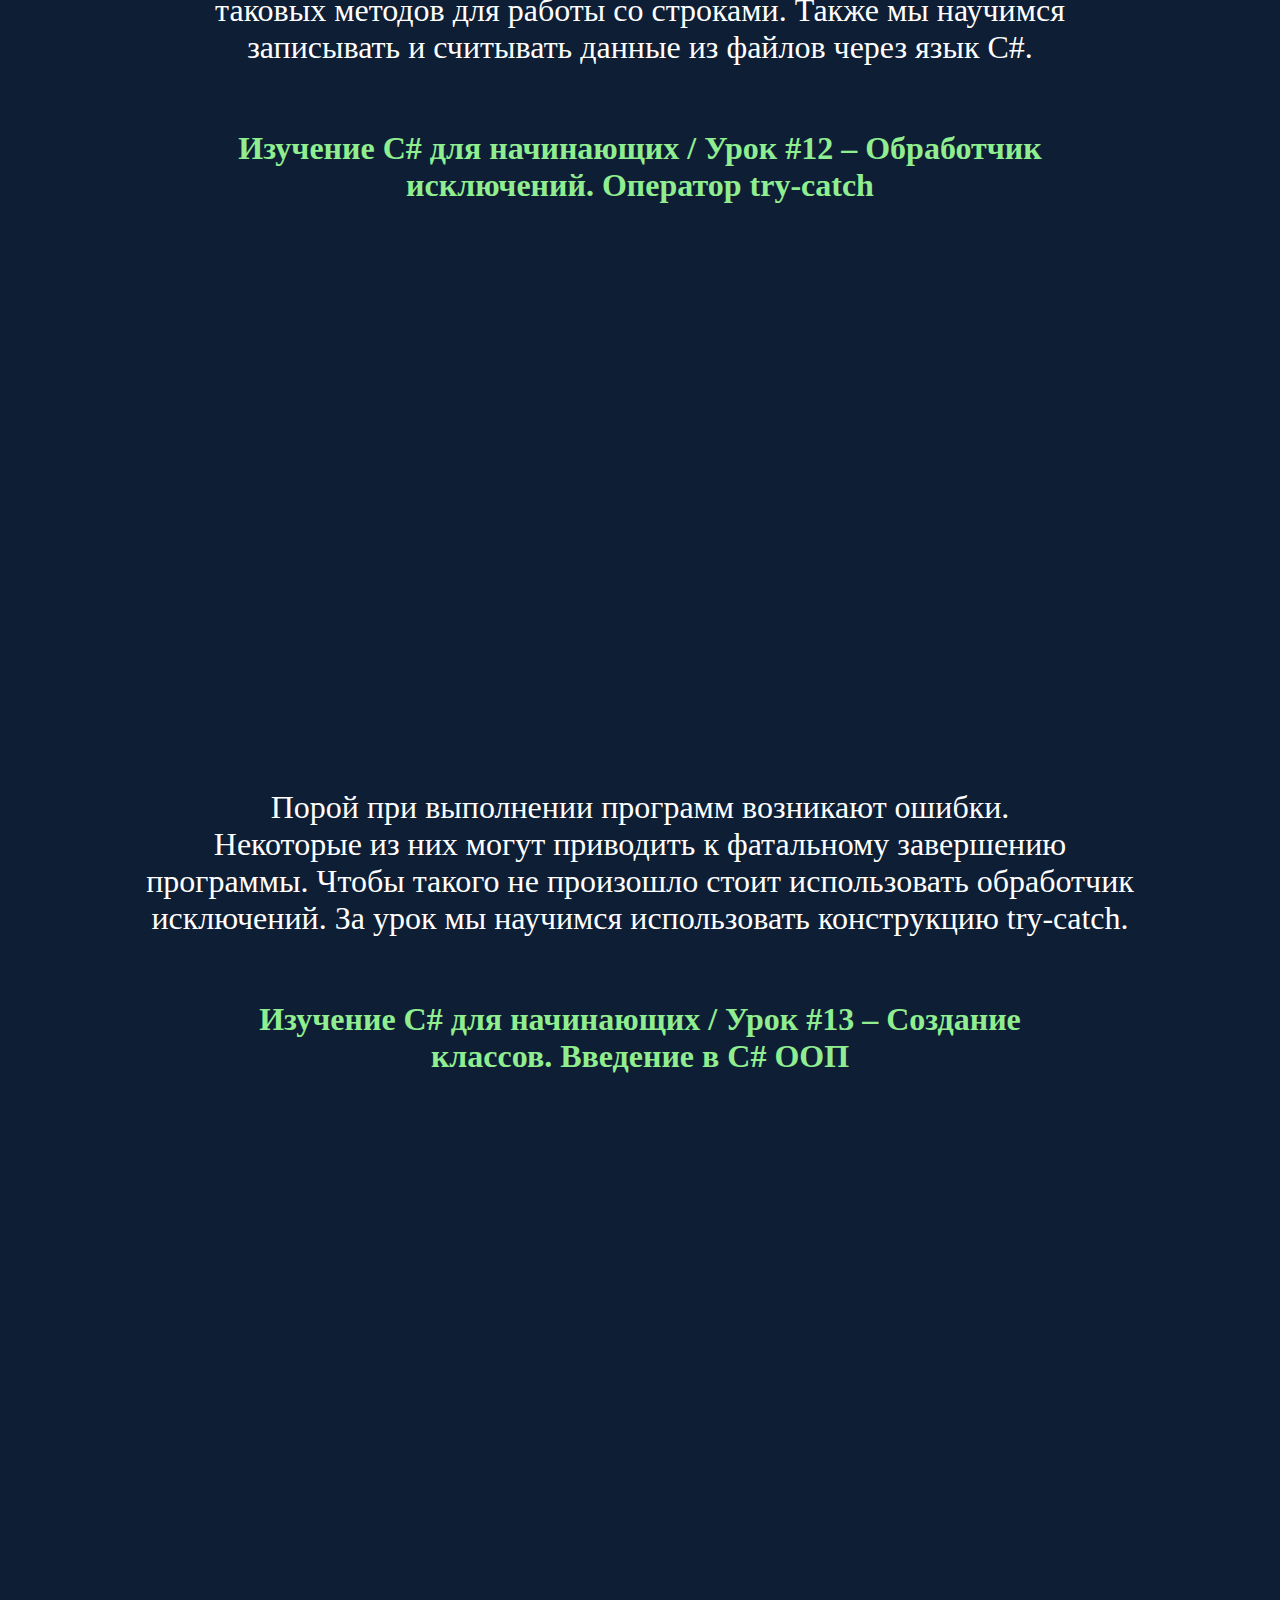
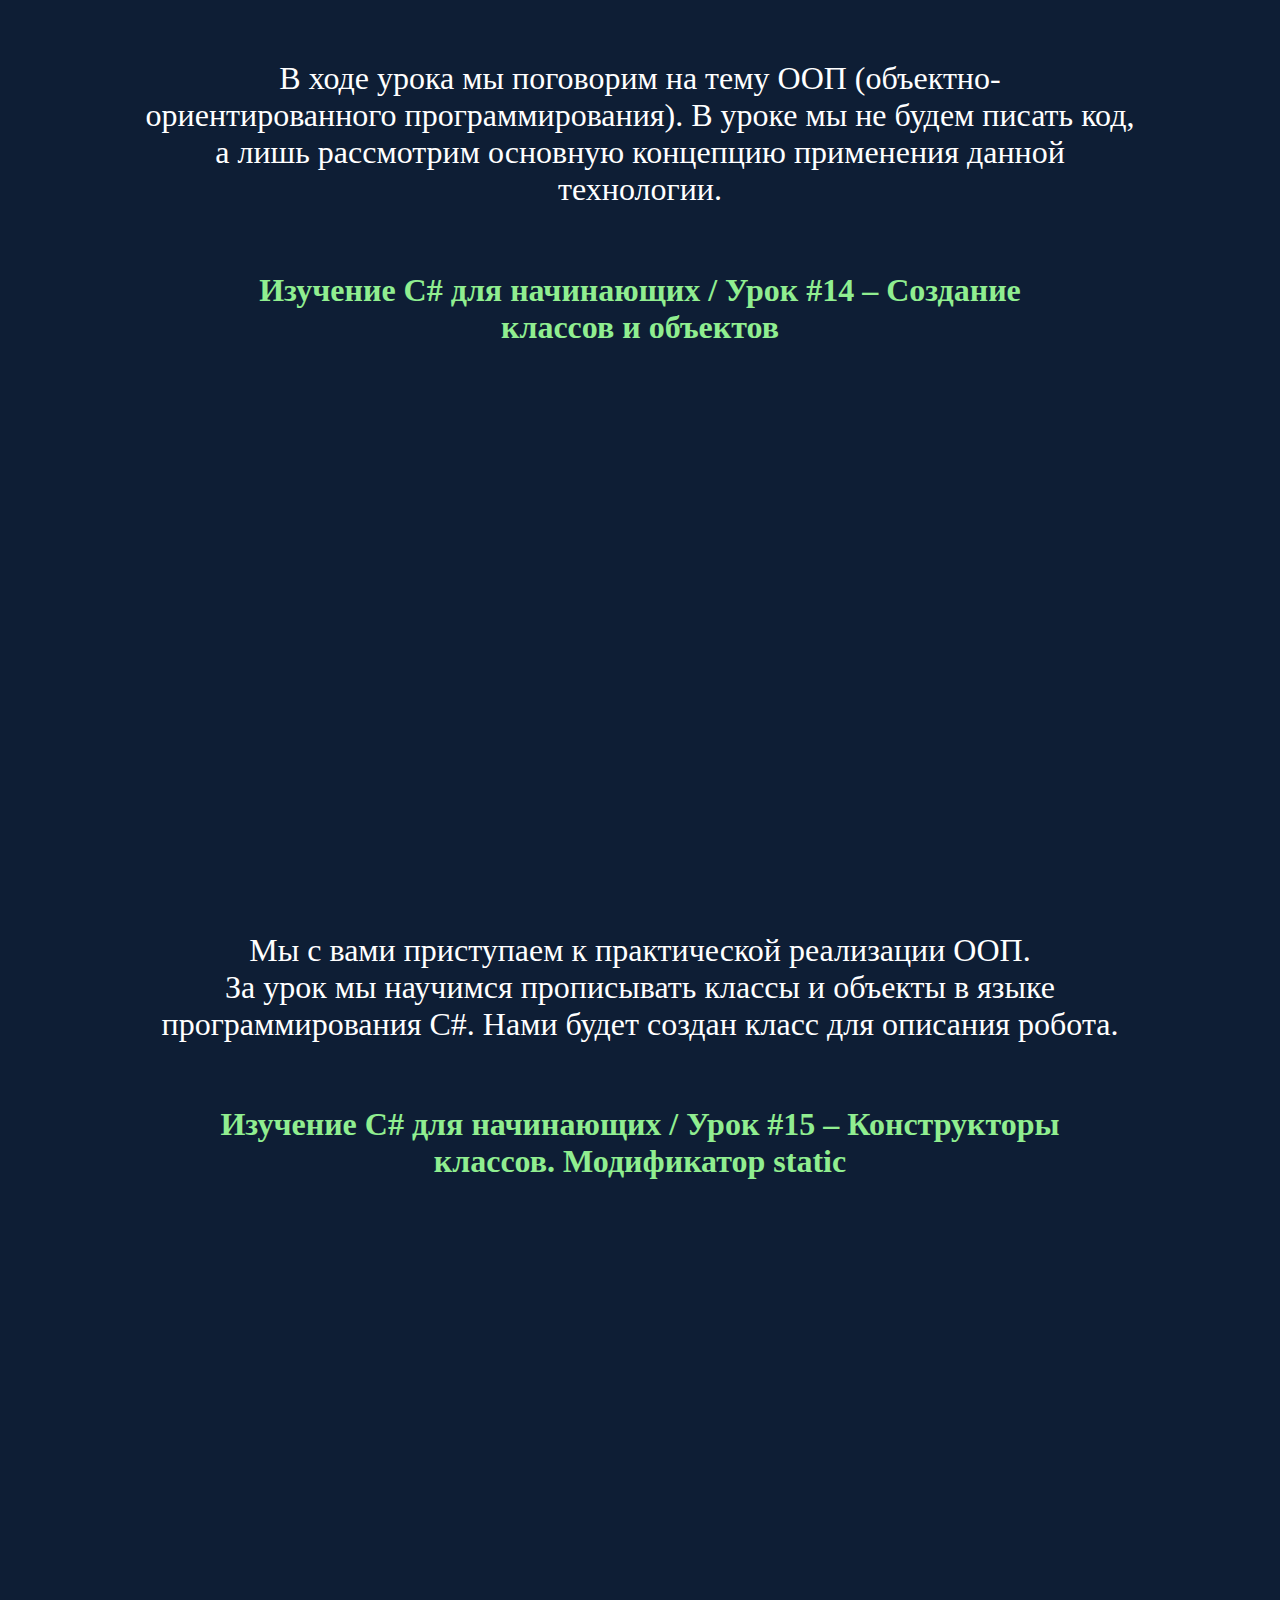
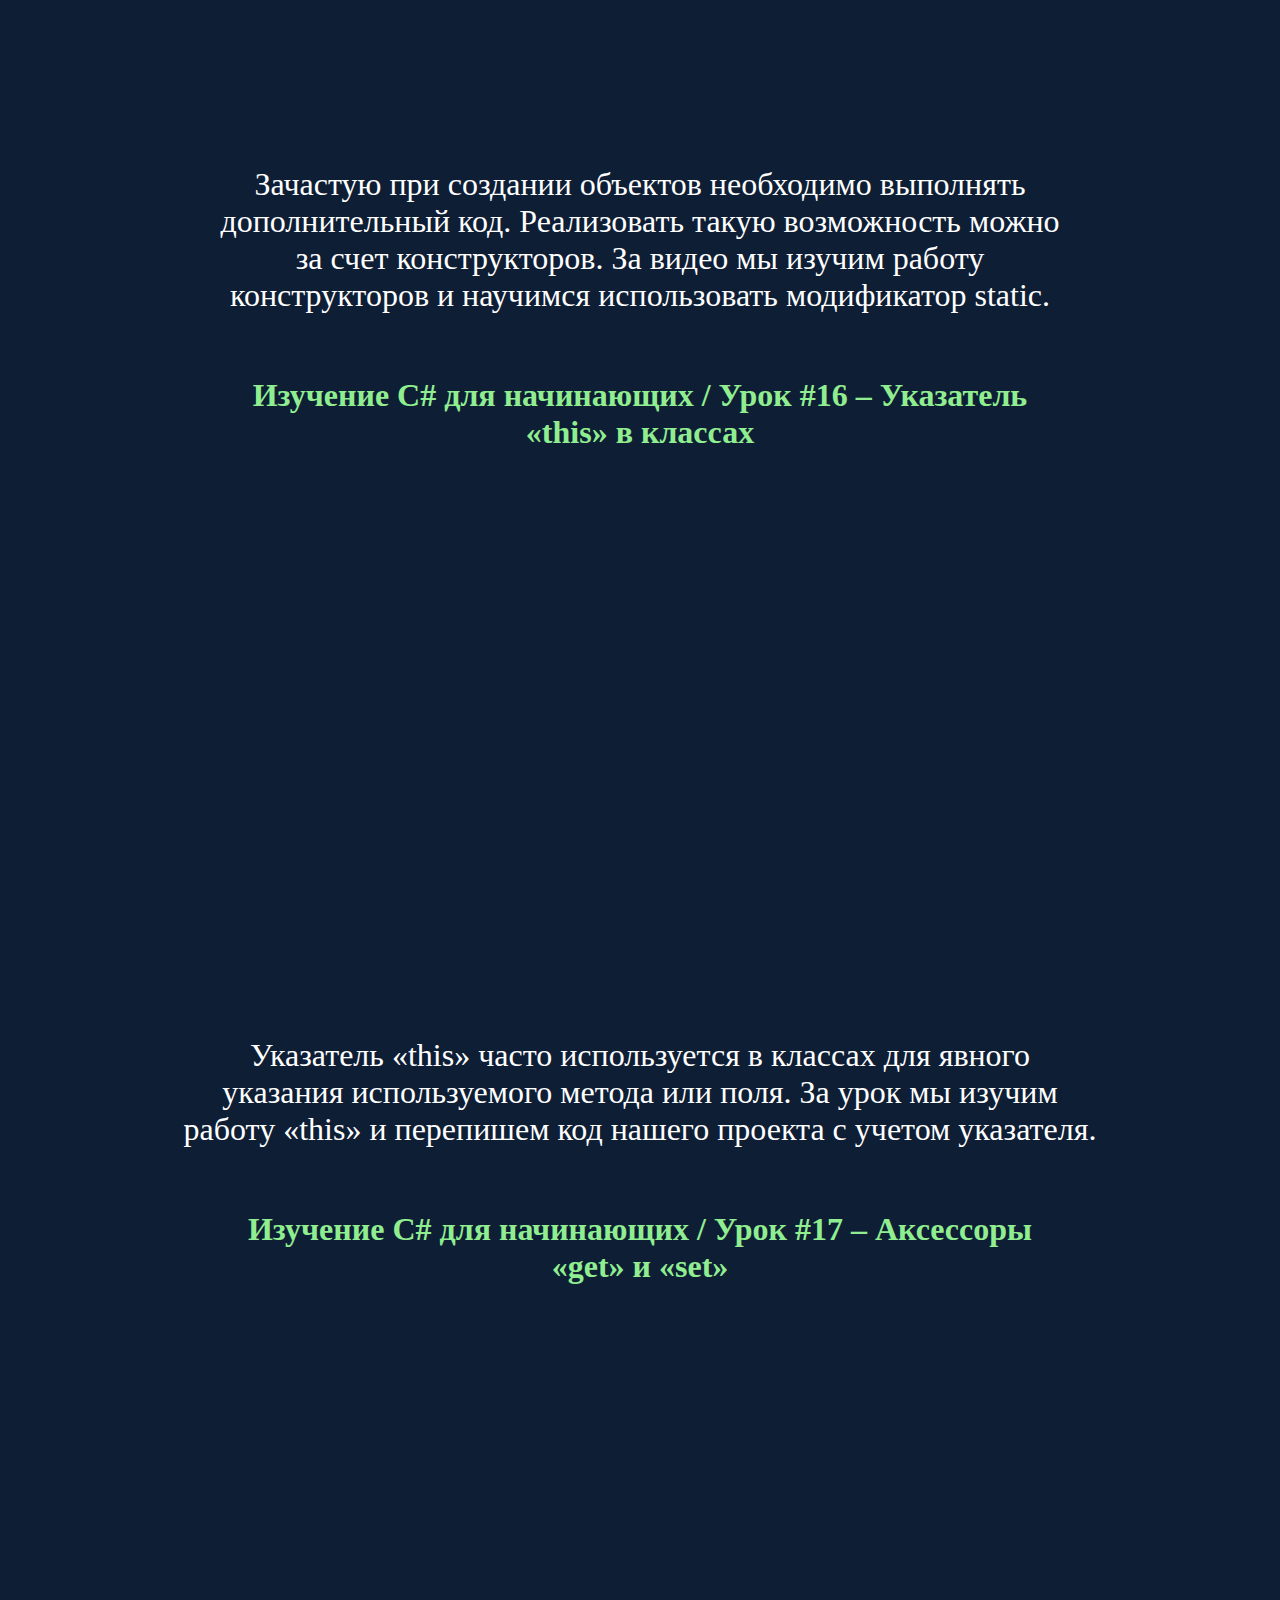
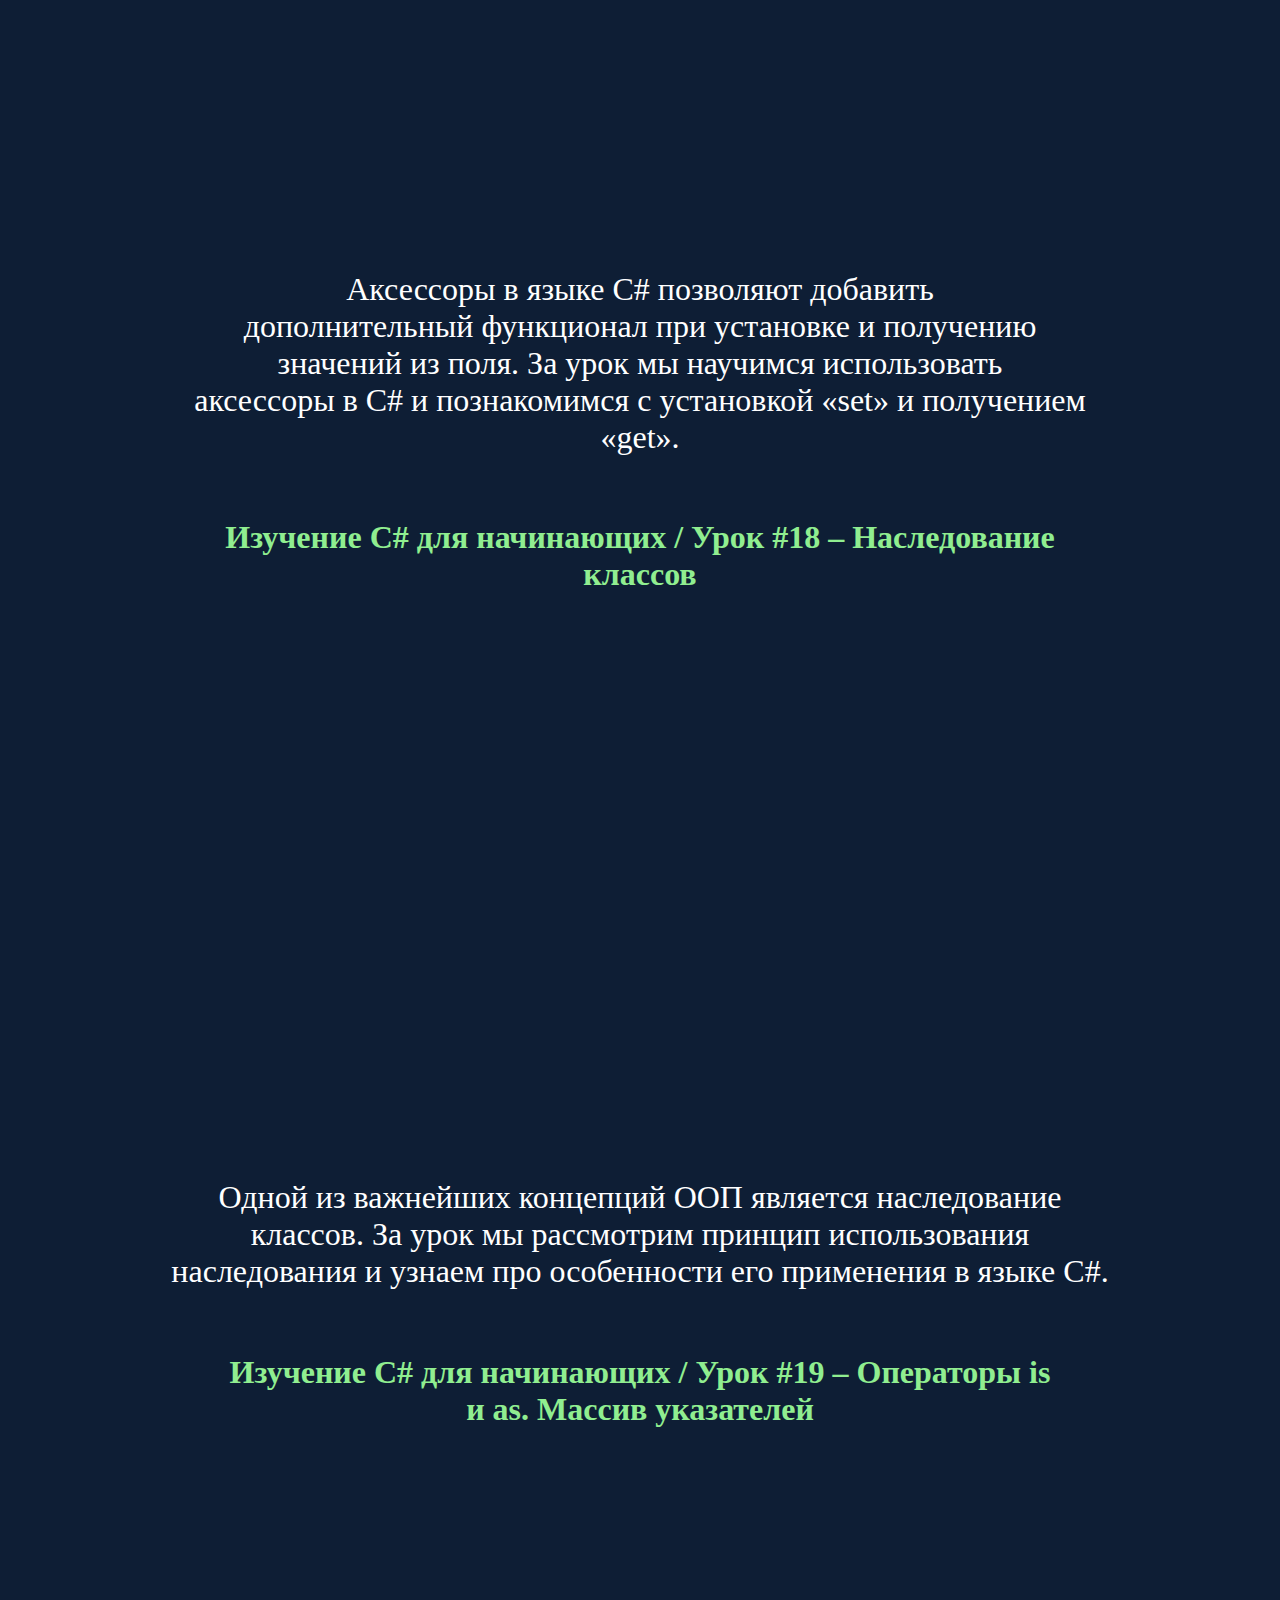
<file: Video programming assistant/all lessons/c sh lessons.html>
<style>
  body {
    background: #0e1e35;
    color: #90ee90; /*Цвет текста на странице*/
    background-attachment: fixed; /* Фон страницы фиксируется */
    background-repeat: repeat-x; /* Изображение повторяется по горизонтали */
  }
   </style >

<center> <h1>Все уроки по C# </h1> </center>



<br>





<center>  <h1>Изучение C# для начинающих / Урок #1 – Введение <br> в язык C# с нуля</h1>  </center>
<center>   <iframe width="900" height="500" src="https://www.youtube.com/embed/_8yZYhAkQjQ" title="YouTube video player" frameborder="0" allow="accelerometer; autoplay; clipboard-write; encrypted-media; gyroscope; picture-in-picture; web-share" allowfullscreen></iframe>
</center> <h6>ㅤ</h6>
<center> <font color="white" size="6">Представляем вашему вниманию видео курс для начинающих<br> по изучению языка программирования C#. В ходе курса мы<br> с нуля изучим все основные концепции языка и научимся на <br>его основе разрабатывать различные консольные проекты.
</font> </center> <h4> ㅤ</h4> ㅤ







<center>  <h1>Изучение C# для начинающих / Урок #2 – Базовая <br>структура. Вывод информации</h1>  </center>
<center>   <iframe width="900" height="500" src="https://www.youtube.com/embed/3MireZUB3Hw" title="YouTube video player" frameborder="0" allow="accelerometer; autoplay; clipboard-write; encrypted-media; gyroscope; picture-in-picture; web-share" allowfullscreen></iframe>
</center> <h6>ㅤ</h6>
<center> <font color="white" size="6">Базовая структура C# файла на первый взгляд может<br> показаться достаточно сложной и не понятной. В ходе урока <br>мы с нуля пропишем весь C# файл и рассмотрим всю основную <br>структуру. Также мы научимся выводить информацию в консоль<br> и получать данные от пользователя.
</font> </center> <h4> ㅤ</h4> 






<center>  <h1>Изучение C# для начинающих / Урок #3 – <br>Переменные и типы данных</h1>  </center>
<center>   <iframe width="900" height="500" src="https://www.youtube.com/embed/8q200PT8jTU" title="YouTube video player" frameborder="0" allow="accelerometer; autoplay; clipboard-write; encrypted-media; gyroscope; picture-in-picture; web-share" allowfullscreen></iframe>
 </center> <h6>ㅤ</h6>
<center> <font color="white" size="6">Одним из главных нюансов любого языка программирования <br>являются переменные. В ходе урока мы изучим работу с <br>переменными в языке C# и научимся использовать их на<br> практике. Дополнительно мы познакомимся с типами <br>данных для переменных.
</font> </center> <h4> ㅤ</h4> 









<center>  <h1>Изучение C# для начинающих / Урок #4 –  Математические действия</h1>  </center>
<center>   <iframe width="900" height="500" src="https://www.youtube.com/embed/L4PkgGMJTgI" title="YouTube video player" frameborder="0" allow="accelerometer; autoplay; clipboard-write; encrypted-media; gyroscope; picture-in-picture; web-share" allowfullscreen></iframe>
</center> <h6>ㅤ</h6>
<center> <font color="white" size="6">Язык C# обладает множеством встроенных математических <br>функций для обеспечения различных действий. За урок мы <br>научимся выполнять простые математические операции,<br> а также научимся вызывать встроенные математические <br>функции.
</font> </center> <h4> ㅤ</h4> 









<center>  <h1>Изучение C# для начинающих / Урок #5 – Условные <br>операторы (if-else)</h1>  </center>
<center>   <iframe width="900" height="500" src="https://www.youtube.com/embed/agse5YvwKoo" title="YouTube video player" frameborder="0" allow="accelerometer; autoplay; clipboard-write; encrypted-media; gyroscope; picture-in-picture; web-share" allowfullscreen></iframe>
</center> <h6>ㅤ</h6>
<center> <font color="white" size="6">Все языки программирования содержат условную<br> конструкцию. В уроке мы научимся использовать оператор <br>if-else и научимся создавать условия. Также в видео<br> мы сделаем мини игру на основе условных операторов.
</font> </center> <h4> ㅤ</h4> 










<center>  <h1>Изучение C# для начинающих / Урок #6 –  Оператор<br>  «Switch-case»</h1>  </center>
<center>  <iframe width="900" height="500" src="https://www.youtube.com/embed/rHHM7pzg7Z8" title="YouTube video player" frameborder="0" allow="accelerometer; autoplay; clipboard-write; encrypted-media; gyroscope; picture-in-picture; web-share" allowfullscreen></iframe>
</center> <h6>ㅤ</h6>
<center> <font color="white" size="6">Продолжаем тему условных конструкций. В ходе урока мы <br>рассмотрим пример работы конструкции switch-case. За счет <br>этого операторы мы можем выполнять проверку одной <br>переменной на несколько возможных значений.
</font> </center> <h4> ㅤ</h4> 









<center>  <h1>Изучение C# для начинающих / Урок #7 – Цикл for,<br> while и do while. Операторы циклов</h1>  </center>
<center>  <iframe width="900" height="500" src="https://www.youtube.com/embed/e0ajLLezBPE" title="YouTube video player" frameborder="0" allow="accelerometer; autoplay; clipboard-write; encrypted-media; gyroscope; picture-in-picture; web-share" allowfullscreen></iframe>
</center> <h6>ㅤ</h6>
<center> <font color="white" size="6">Для выполнения кода несколько раз подряд необходимо<br> использовать всевозможные циклы. В уроке мы научимся <br>работать с циклами for, while и do while. Также мы создадим мини<br> программу и познакомимся с операторами «break» и «continue» в циклах.
</font> </center> <h4> ㅤ</h4> 









<center>  <h1>Изучение C# для начинающих / Урок #8 – Массивы <br>данных. Одномерные и многомерные</h1>  </center>
<center>  <iframe width="900" height="500" src="https://www.youtube.com/embed/MrEelmsSoC0" title="YouTube video player" frameborder="0" allow="accelerometer; autoplay; clipboard-write; encrypted-media; gyroscope; picture-in-picture; web-share" allowfullscreen></iframe>
 </center> <h6>ㅤ</h6>
<center> <font color="white" size="6">Для хранения большого объема данных можно использовать<br> массивы. За урок мы изучим концепцию использования массивов и <br>научимся создавать одномерные и многомерные массивы данных.  
</font> </center> <h4> ㅤ</h4> 








<center>  <h1>Изучение C# для начинающих / Урок #9 – Цикл «foreach» <br>для работы с массивами. Generics</h1>  </center>
<center>  <iframe width="900" height="500" src="https://www.youtube.com/embed/DYoXXSjzbaU" title="YouTube video player" frameborder="0" allow="accelerometer; autoplay; clipboard-write; encrypted-media; gyroscope; picture-in-picture; web-share" allowfullscreen></iframe>
</center> <h6>ㅤ</h6>
<center> <font color="white" size="6">Для работы с массивами проще всего использовать <br>цикл «foreach». За урок мы научимся перебирать массивы за<br> счет него. Также в ходе урока мы научимся использовать динамические <br>массивы данных. В частности использовать класс «List».
</font> </center> <h4> ㅤ</h4> 








<center>  <h1>Изучение C# для начинающих / Урок #10 – Создание <br> функций (методов класса)</h1>  </center>
<center> <iframe width="900" height="500" src="https://www.youtube.com/embed/K5gqIUTBey0" title="YouTube video player" frameborder="0" allow="accelerometer; autoplay; clipboard-write; encrypted-media; gyroscope; picture-in-picture; web-share" allowfullscreen></iframe>
</center> <h6>ㅤ</h6>
<center> <font color="white" size="6">Для сокращения кода в программировании используются <br>функции. Они позволяют вынести повторяющийся код в отдельное место. <br>За урок мы научимся работать с функциями в языке C#.
</font> </center> <h4> ㅤ</h4> 








<center>  <h1>Изучение C# для начинающих / Урок #11 – Работа <br>с файлами и строками</h1>  </center>
<center> <iframe width="900" height="500" src="https://www.youtube.com/embed/rj9KHVLXaME" title="YouTube video player" frameborder="0" allow="accelerometer; autoplay; clipboard-write; encrypted-media; gyroscope; picture-in-picture; web-share" allowfullscreen></iframe>
</center> <h6>ㅤ</h6>
<center> <font color="white" size="6">В языке C# есть большое множество встроенных методов для<br> работы со строками. За урок мы научимся использовать множество<br> таковых методов для работы со строками. Также мы научимся <br>записывать и считывать данные из файлов через язык C#.
</font> </center> <h4> ㅤ</h4> 








<center>  <h1>Изучение C# для начинающих / Урок #12 – Обработчик<br>  исключений. Оператор try-catch</h1>  </center>
<center> <iframe width="900" height="500" src="https://www.youtube.com/embed/ij__675AuqM" title="YouTube video player" frameborder="0" allow="accelerometer; autoplay; clipboard-write; encrypted-media; gyroscope; picture-in-picture; web-share" allowfullscreen></iframe>
</center> <h6>ㅤ</h6>
<center> <font color="white" size="6">Порой при выполнении программ возникают ошибки.<br> Некоторые из них могут приводить к фатальному завершению <br>программы. Чтобы такого не произошло стоит использовать обработчик <br>исключений. За урок мы научимся использовать конструкцию try-catch.
</font> </center> <h4> ㅤ</h4> 








<center>  <h1>Изучение C# для начинающих / Урок #13 – Создание <br>классов. Введение в C# ООП</h1>  </center>
<center> <iframe width="900" height="500" src="https://www.youtube.com/embed/hzi4xWFFnBU" title="YouTube video player" frameborder="0" allow="accelerometer; autoplay; clipboard-write; encrypted-media; gyroscope; picture-in-picture; web-share" allowfullscreen></iframe>
</center> <h6>ㅤ</h6>
<center> <font color="white" size="6">В ходе урока мы поговорим на тему ООП (объектно-<br>ориентированного программирования). В уроке мы не будем писать код,<br> а лишь рассмотрим основную концепцию применения данной<br> технологии.
</font> </center> <h4> ㅤ</h4> 







<center>  <h1>Изучение C# для начинающих / Урок #14 – Создание<br> классов и объектов</h1>  </center>
<center> <iframe width="900" height="500" src="https://www.youtube.com/embed/TpkMZprzoXE" title="YouTube video player" frameborder="0" allow="accelerometer; autoplay; clipboard-write; encrypted-media; gyroscope; picture-in-picture; web-share" allowfullscreen></iframe>
</center> <h6>ㅤ</h6>
<center> <font color="white" size="6">Мы с вами приступаем к практической реализации ООП. <br>За урок мы научимся прописывать классы и объекты в языке <br>программирования C#. Нами будет создан класс для описания робота.
</font> </center> <h4> ㅤ</h4> 








<center>  <h1>Изучение C# для начинающих / Урок #15 – Конструкторы <br>классов. Модификатор static</h1>  </center>
<center> <iframe width="900" height="500" src="https://www.youtube.com/embed/ktVCHcsdIWU" title="YouTube video player" frameborder="0" allow="accelerometer; autoplay; clipboard-write; encrypted-media; gyroscope; picture-in-picture; web-share" allowfullscreen></iframe>
</center> <h6>ㅤ</h6>
<center> <font color="white" size="6">Зачастую при создании объектов необходимо выполнять<br> дополнительный код. Реализовать такую возможность можно <br>за счет конструкторов. За видео мы изучим работу<br> конструкторов и научимся использовать модификатор static.
</font> </center> <h4> ㅤ</h4> 








<center>  <h1>Изучение C# для начинающих / Урок #16 – Указатель<br> «this» в классах</h1>  </center>
<center> <iframe width="900" height="500" src="https://www.youtube.com/embed/vTbNL7mc_Bg" title="YouTube video player" frameborder="0" allow="accelerometer; autoplay; clipboard-write; encrypted-media; gyroscope; picture-in-picture; web-share" allowfullscreen></iframe>
</center> <h6>ㅤ</h6>
<center> <font color="white" size="6">Указатель «this» часто используется в классах для явного<br> указания используемого метода или поля. За урок мы изучим <br>работу «this» и перепишем код нашего проекта с учетом указателя.
</font> </center> <h4> ㅤ</h4> 








<center>  <h1>Изучение C# для начинающих / Урок #17 – Аксессоры<br> «get» и «set»</h1>  </center>
<center> <iframe width="900" height="500" src="https://www.youtube.com/embed/Y0-NGffzlGw" title="YouTube video player" frameborder="0" allow="accelerometer; autoplay; clipboard-write; encrypted-media; gyroscope; picture-in-picture; web-share" allowfullscreen></iframe>
</center> <h6>ㅤ</h6>
<center> <font color="white" size="6">Аксессоры в языке C# позволяют добавить<br> дополнительный функционал при установке и получению <br>значений из поля. За урок мы научимся использовать <br>аксессоры в C# и познакомимся с установкой «set» и получением <br>«get».
</font> </center> <h4> ㅤ</h4> 








<center>  <h1>Изучение C# для начинающих / Урок #18 – Наследование <br>классов</h1>  </center>
<center> <iframe width="900" height="500" src="https://www.youtube.com/embed/Ly8TVmpwv4M" title="YouTube video player" frameborder="0" allow="accelerometer; autoplay; clipboard-write; encrypted-media; gyroscope; picture-in-picture; web-share" allowfullscreen></iframe>
</center> <h6>ㅤ</h6>
<center> <font color="white" size="6">Одной из важнейших концепций ООП является наследование <br>классов. За урок мы рассмотрим принцип использования <br>наследования и узнаем про особенности его применения в языке C#.
</font> </center> <h4> ㅤ</h4> 








<center>  <h1>Изучение C# для начинающих / Урок #19 – Операторы is<br> и as. Массив указателей</h1>  </center>
<center> <iframe width="900" height="500" src="https://www.youtube.com/embed/z2XhYHZfC9o" title="YouTube video player" frameborder="0" allow="accelerometer; autoplay; clipboard-write; encrypted-media; gyroscope; picture-in-picture; web-share" allowfullscreen></iframe>
</center> <h6>ㅤ</h6>
<center> <font color="white" size="6">За урок мы создадим массив указателей, где каждый<br> элемент будет объектом класса. Дополнительно мы изучим<br> работу с операторами «as», а также «is» в языке программирования C#.
</font> </center> <h4> ㅤ</h4> 







<center>  <h1>Изучение C# для начинающих / Урок #20 – Виртуальные<br> методы</h1>  </center>
<center> <iframe width="900" height="500" src="https://www.youtube.com/embed/FzQCdGIqbN8" title="YouTube video player" frameborder="0" allow="accelerometer; autoplay; clipboard-write; encrypted-media; gyroscope; picture-in-picture; web-share" allowfullscreen></iframe>
</center> <h6>ㅤ</h6>
<center> <font color="white" size="6">Виртуальные методы – свойство языка C# за счет которого мы<br> получаем возможность переопределения родительского функционала. <br>За урок мы научимся использовать ключевые слова «virtual»<br> и «override», а также познакомимся с ними на практике.
</font> </center> <h4> ㅤ</h4> 








<center>  <h1>Изучение C# для начинающих / Урок #21 – Абстрактные <br>классы. Абстрактные методы</h1>  </center>
<center> <iframe width="900" height="500" src="https://www.youtube.com/embed/953aXokxLzE" title="YouTube video player" frameborder="0" allow="accelerometer; autoplay; clipboard-write; encrypted-media; gyroscope; picture-in-picture; web-share" allowfullscreen></iframe>
</center> <h6>ㅤ</h6>
<center> <font color="white" size="6">Помимо обычных классов вы можете создавать абстрактные <br>классы, что будут описывать лишь базовый функционал. На их <br>основе нельзя создавать объекты, но можно выполнять наследование. <br>Что такое абстрактные классы, как их использовать и зачем они нужны – <br>обо всем этом поговорим в уроке.</font> </center> <h4> </h4> 








<center>  <h1>Изучение C# для начинающих / Урок #22 – Создание<br> интерфейсов</h1>  </center>
<center> <iframe width="900" height="500" src="https://www.youtube.com/embed/i8N5o854NzA" title="YouTube video player" frameborder="0" allow="accelerometer; autoplay; clipboard-write; encrypted-media; gyroscope; picture-in-picture; web-share" allowfullscreen></iframe>
</center> <h6>ㅤ</h6>
<center> <font color="white" size="6">Интерфейсы очень схожи с абстрактными классами. <br>Между ними есть всего несколько отличий. За урок мы <br>научимся использовать интерфейсы на практике, а также<br> узнаем где и зачем их можно использовать. </font> </center> <h4> ㅤ</h4> 








<center>  <h1>Изучение C# для начинающих / Урок #23 – Перегрузка<br> методов в языке C#</h1>  </center>
<center> <iframe width="900" height="500" src="https://www.youtube.com/embed/DsGtp0piDuk" title="YouTube video player" frameborder="0" allow="accelerometer; autoplay; clipboard-write; encrypted-media; gyroscope; picture-in-picture; web-share" allowfullscreen></iframe>  
</center> <h6>ㅤ</h6>
<center> <font color="white" size="6">За счет перегрузки методов мы можем использовать <br> одно имя  метода для  нескольких разных методов/функций. <br> За урок мы  научимся применять эту  технологию<br>  на практике и узнаем зачем вообще она нужна.</font> </center> <h4> ㅤ</h4> 









<center>  <h1>Изучение C# для начинающих / Урок #24 – Перечисления <br>(enum)</h1>  </center>
<center> <iframe width="900" height="500" src="https://www.youtube.com/embed/kze7boQjQCI" title="YouTube video player" frameborder="0" allow="accelerometer; autoplay; clipboard-write; encrypted-media; gyroscope; picture-in-picture; web-share" allowfullscreen></iframe>
</center> <h6>ㅤ</h6>
<center> <font color="white" size="6">Перечисления (enum) позволяют создать удобный список, что <br>будет состоять из нескольких возможных к выбору значений. Такой список <br>удобно использовать в программе для указания определенного <br>свойства к объекту.</font> </center> <h4> ㅤ</h4>






<center>  <h1>Изучение C# для начинающих / Урок #25 – Структуры<br> данных (struct)</h1>  </center>
<center> <iframe width="900" height="500" src="https://www.youtube.com/embed/jj6yH55VeI0" title="YouTube video player" frameborder="0" allow="accelerometer; autoplay; clipboard-write; encrypted-media; gyroscope; picture-in-picture; web-share" allowfullscreen></iframe>
</center> <h6>ㅤ</h6>
<center> <font color="white" size="6">Структуры очень схожи с классами, но служат для описания<br> более маленьких объектов. За урок мы узнаем предназначение<br> структур и научимся использовать их в языке C#.</font> </center> <h4> ㅤ</h4>







<center>  <h1>Изучение C# для начинающих / Урок #26 – Заключительный<br> урок</h1>  </center>
<center> <iframe width="900" height="500" src="https://www.youtube.com/embed/GaWKQRsXnI0" title="YouTube video player" frameborder="0" allow="accelerometer; autoplay; clipboard-write; encrypted-media; gyroscope; picture-in-picture; web-share" allowfullscreen></iframe>
 </center> <h6>ㅤ</h6>
<center> <font color="white" size="6">Мы добрались до заключительного урока по теме C#. <br>В уроке мы не будем ничего прописывать, а лишь подведем <br>итоги курса. Мы узнаем куда стоит двигаться далее и что стоит<br> теперь изучать.</font> </center> <h4> ㅤ</h4>









<!doctype html>
<html lang="ru">

<head>
  <meta charset="utf-8">
  <meta name="viewport" content="width=device-width, initial-scale=1">

  <style>
    body {
      min-height: 2000px;
    }

    .btn-up {
      position: fixed;
      background-color: #90ee90;
      right: 65px;
      bottom: 0px;
      border-top-left-radius: 8px;
      border-top-right-radius: 8px;
      cursor: pointer;
      display: flex;
      align-items: center;
      justify-content: center;
      width: 60px;
      height: 50px;
    }

    .btn-up::before {
      content: "";
      width: 40px;
      height: 40px;
      background: transparent no-repeat center center;
      background-size: 100% 100%;
      background-image: url("data:image/svg+xml,%3Csvg xmlns='http://www.w3.org/2000/svg' width='16' height='16' fill='%23fff' viewBox='0 0 16 16'%3E%3Cpath fill-rule='evenodd' d='M7.646 4.646a.5.5 0 0 1 .708 0l6 6a.5.5 0 0 1-.708.708L8 5.707l-5.646 5.647a.5.5 0 0 1-.708-.708l6-6z'/%3E%3C/svg%3E");
    }

    .btn-up_hide {
      display: none;
    }

    @media (hover: hover) and (pointer: fine) {
      .btn-up:hover {
        background-color: ;
      }
    }
  </style>
</head>

<body>

  <div class="btn-up btn-up_hide"></div>

  <script>
    const btnUp = {
      el: document.querySelector('.btn-up'),
      show() {
        // удалим у кнопки класс btn-up_hide
        this.el.classList.remove('btn-up_hide');
      },
      hide() {
        // добавим к кнопке класс btn-up_hide
        this.el.classList.add('btn-up_hide');
      },
      addEventListener() {
        // при прокрутке содержимого страницы
        window.addEventListener('scroll', () => {
          // определяем величину прокрутки
          const scrollY = window.scrollY || document.documentElement.scrollTop;
          // если страница прокручена больше чем на 400px, то делаем кнопку видимой, иначе скрываем
          scrollY > 400 ? this.show() : this.hide();
        });
        // при нажатии на кнопку .btn-up
        document.querySelector('.btn-up').onclick = () => {
          // переместим в начало страницы
          window.scrollTo({
            top: 0,
            left: 0,
            behavior: 'smooth'
          });
        }
      }
    }
    btnUp.addEventListener();
  </script>
</body>

</html>
</file>
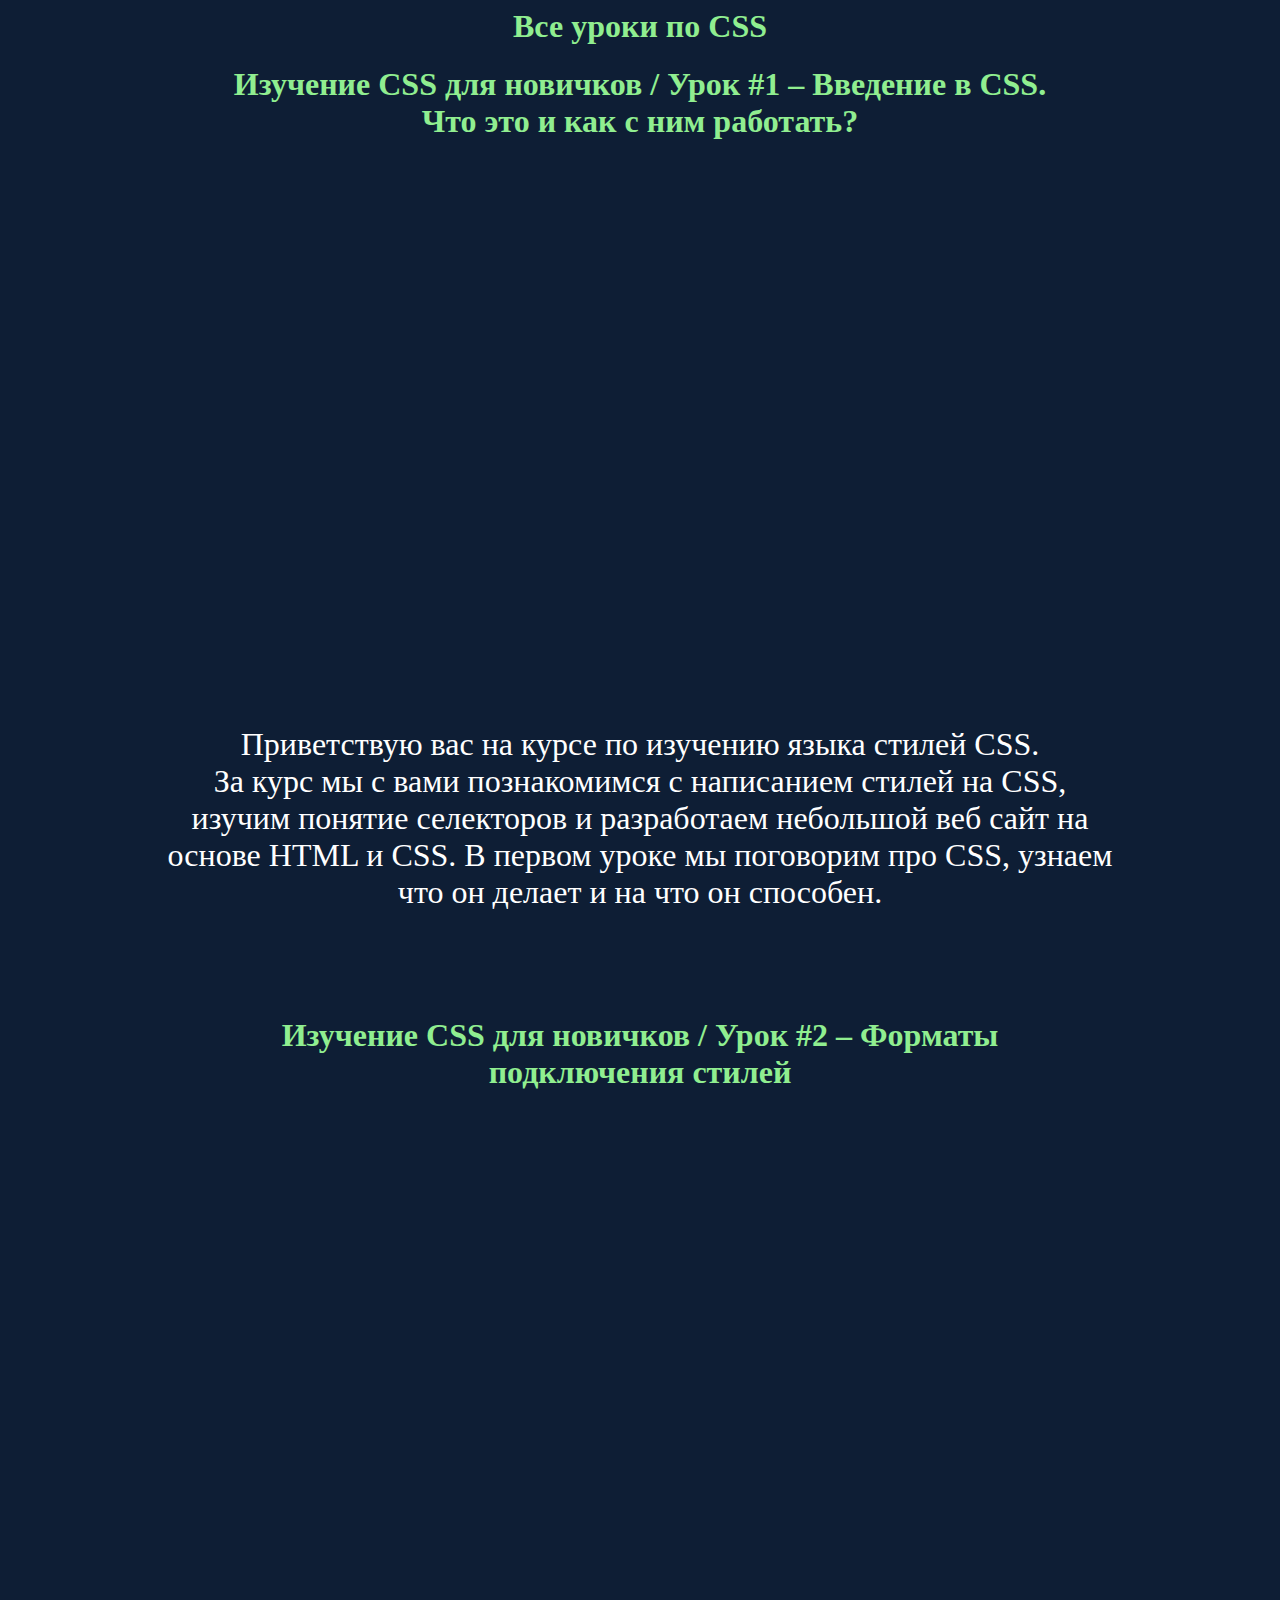
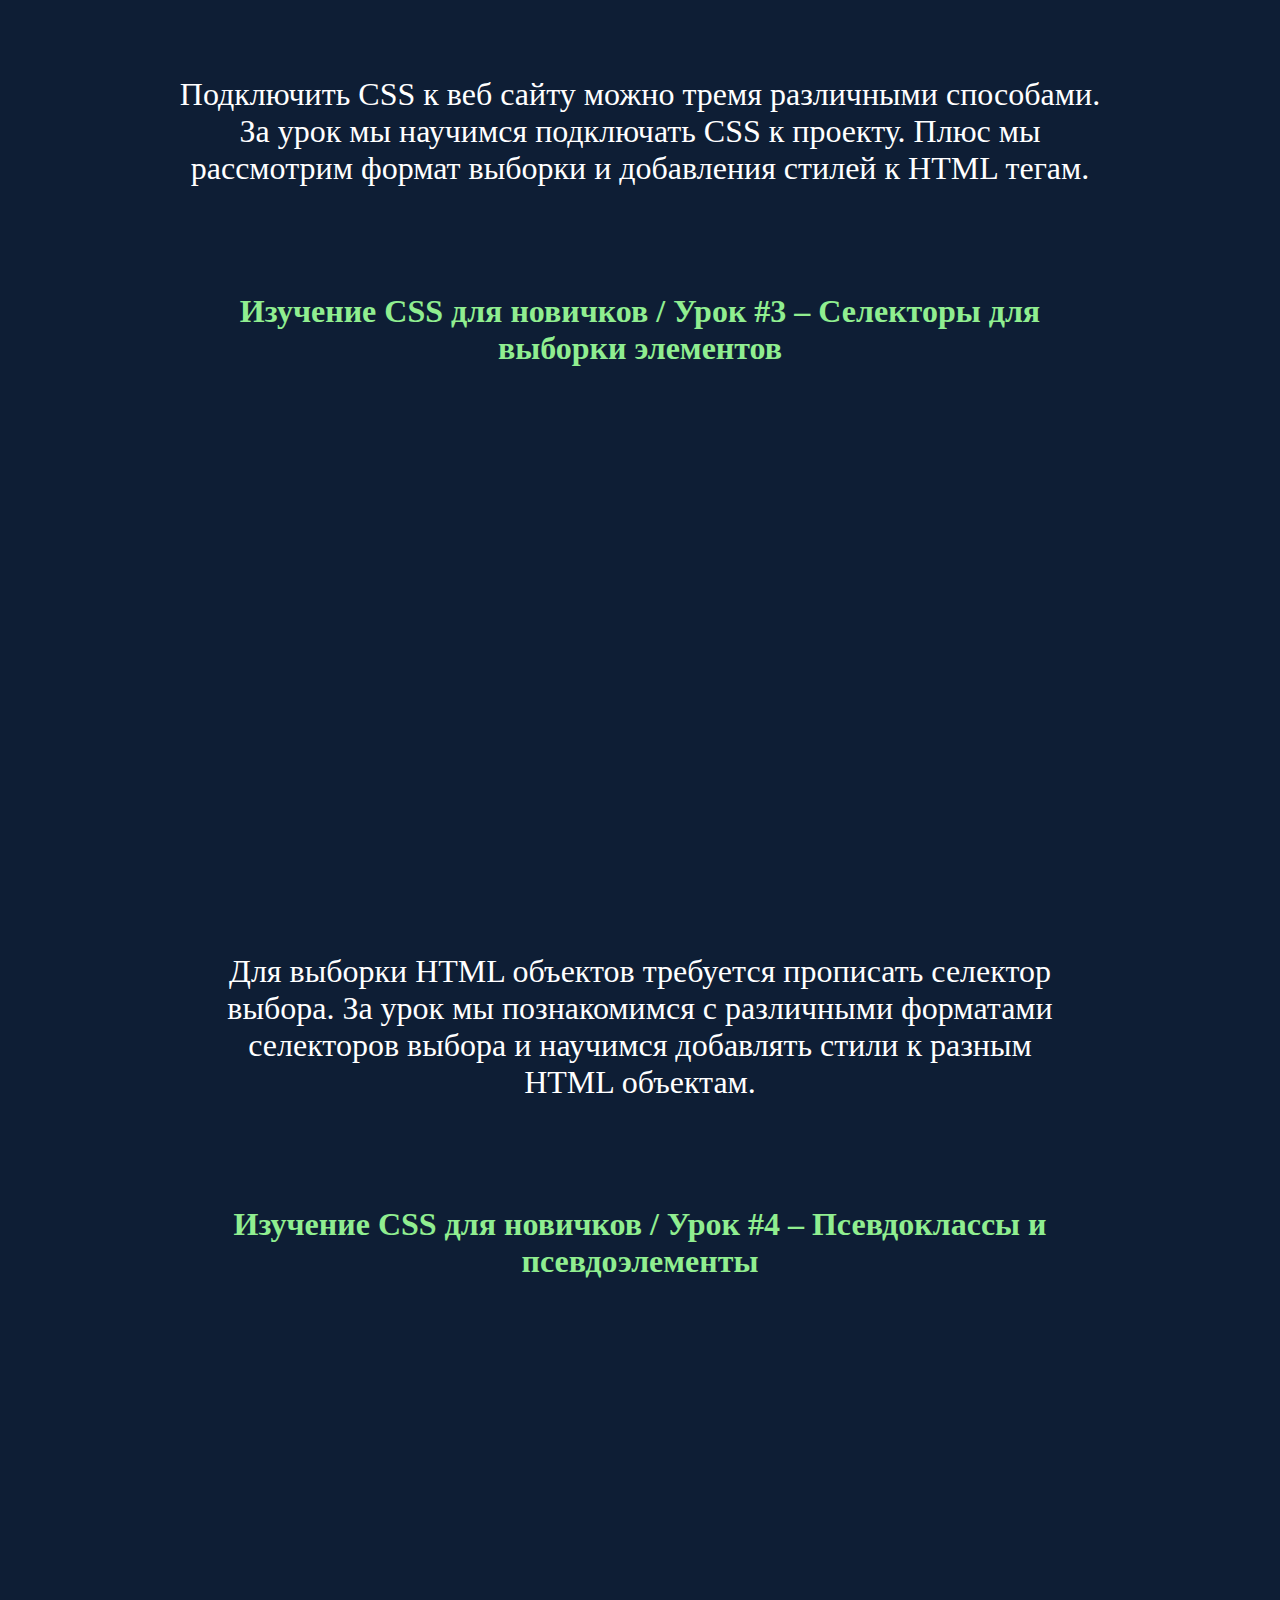
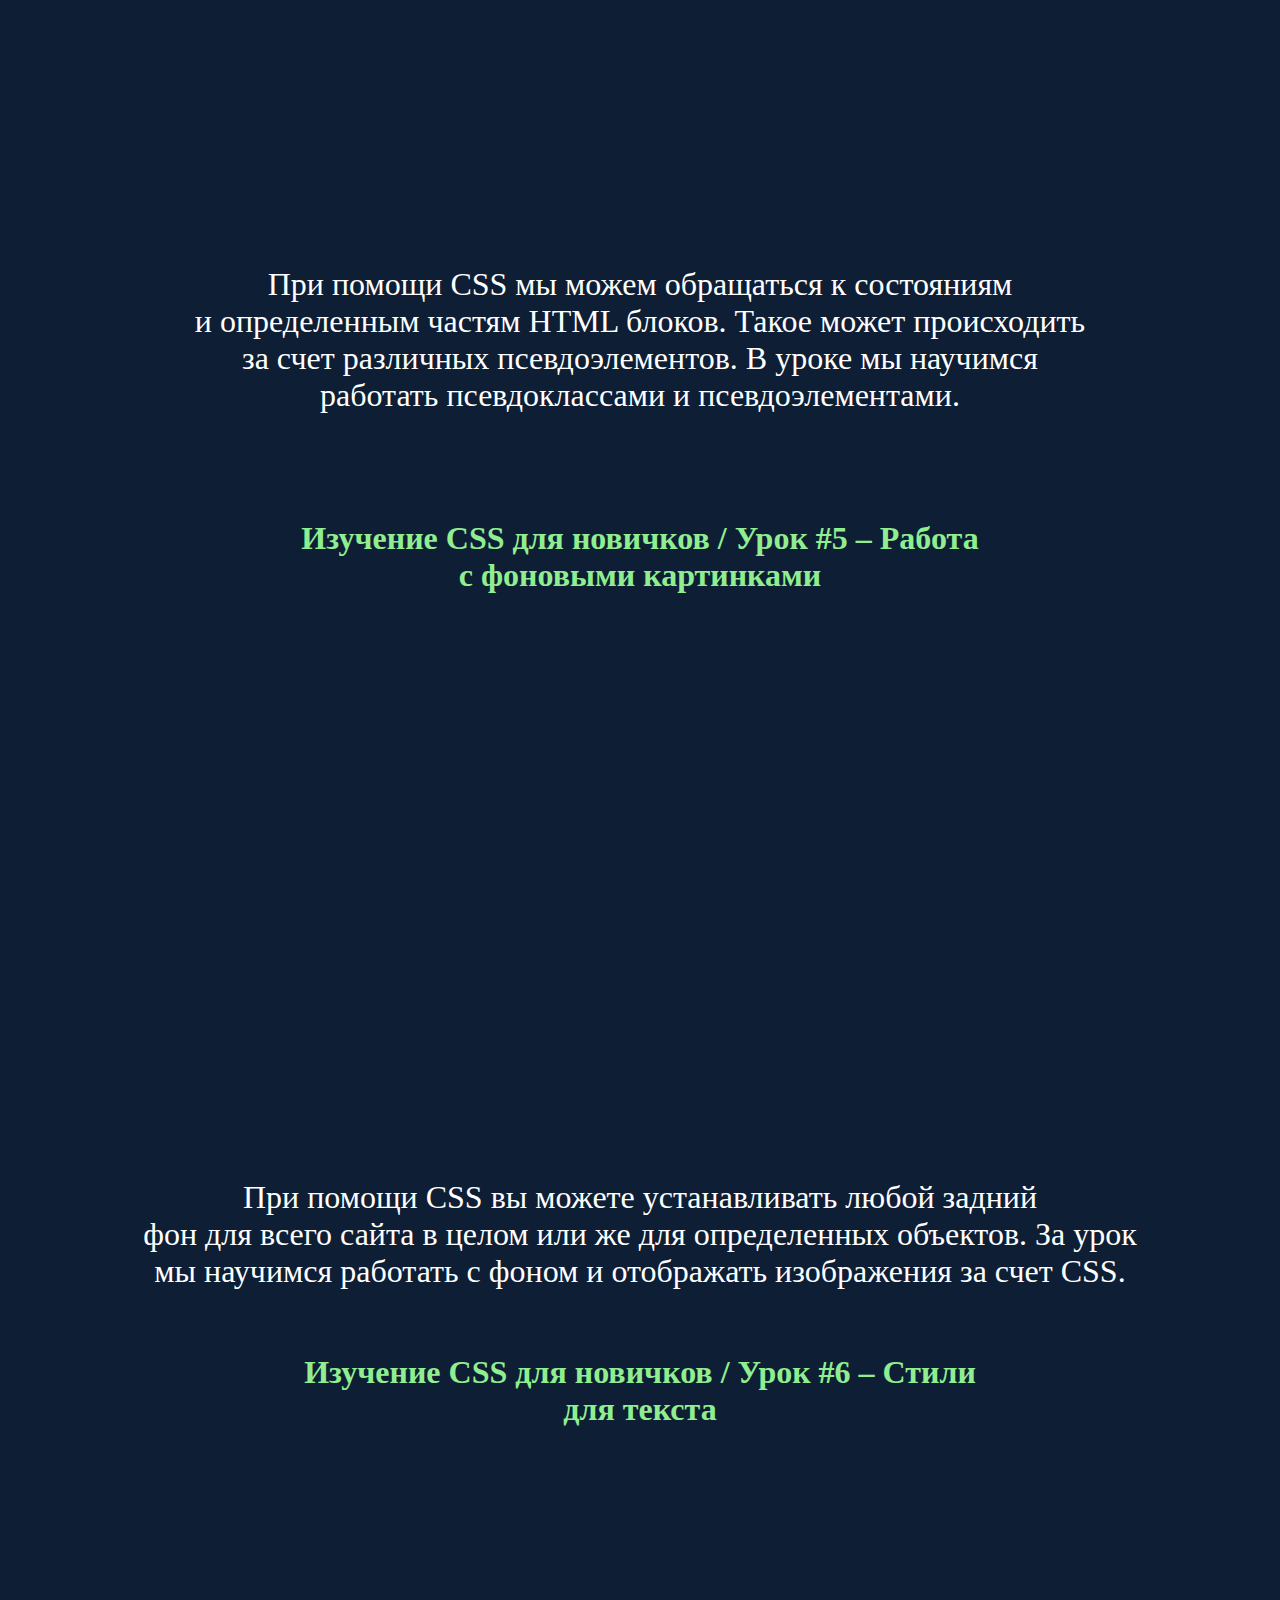
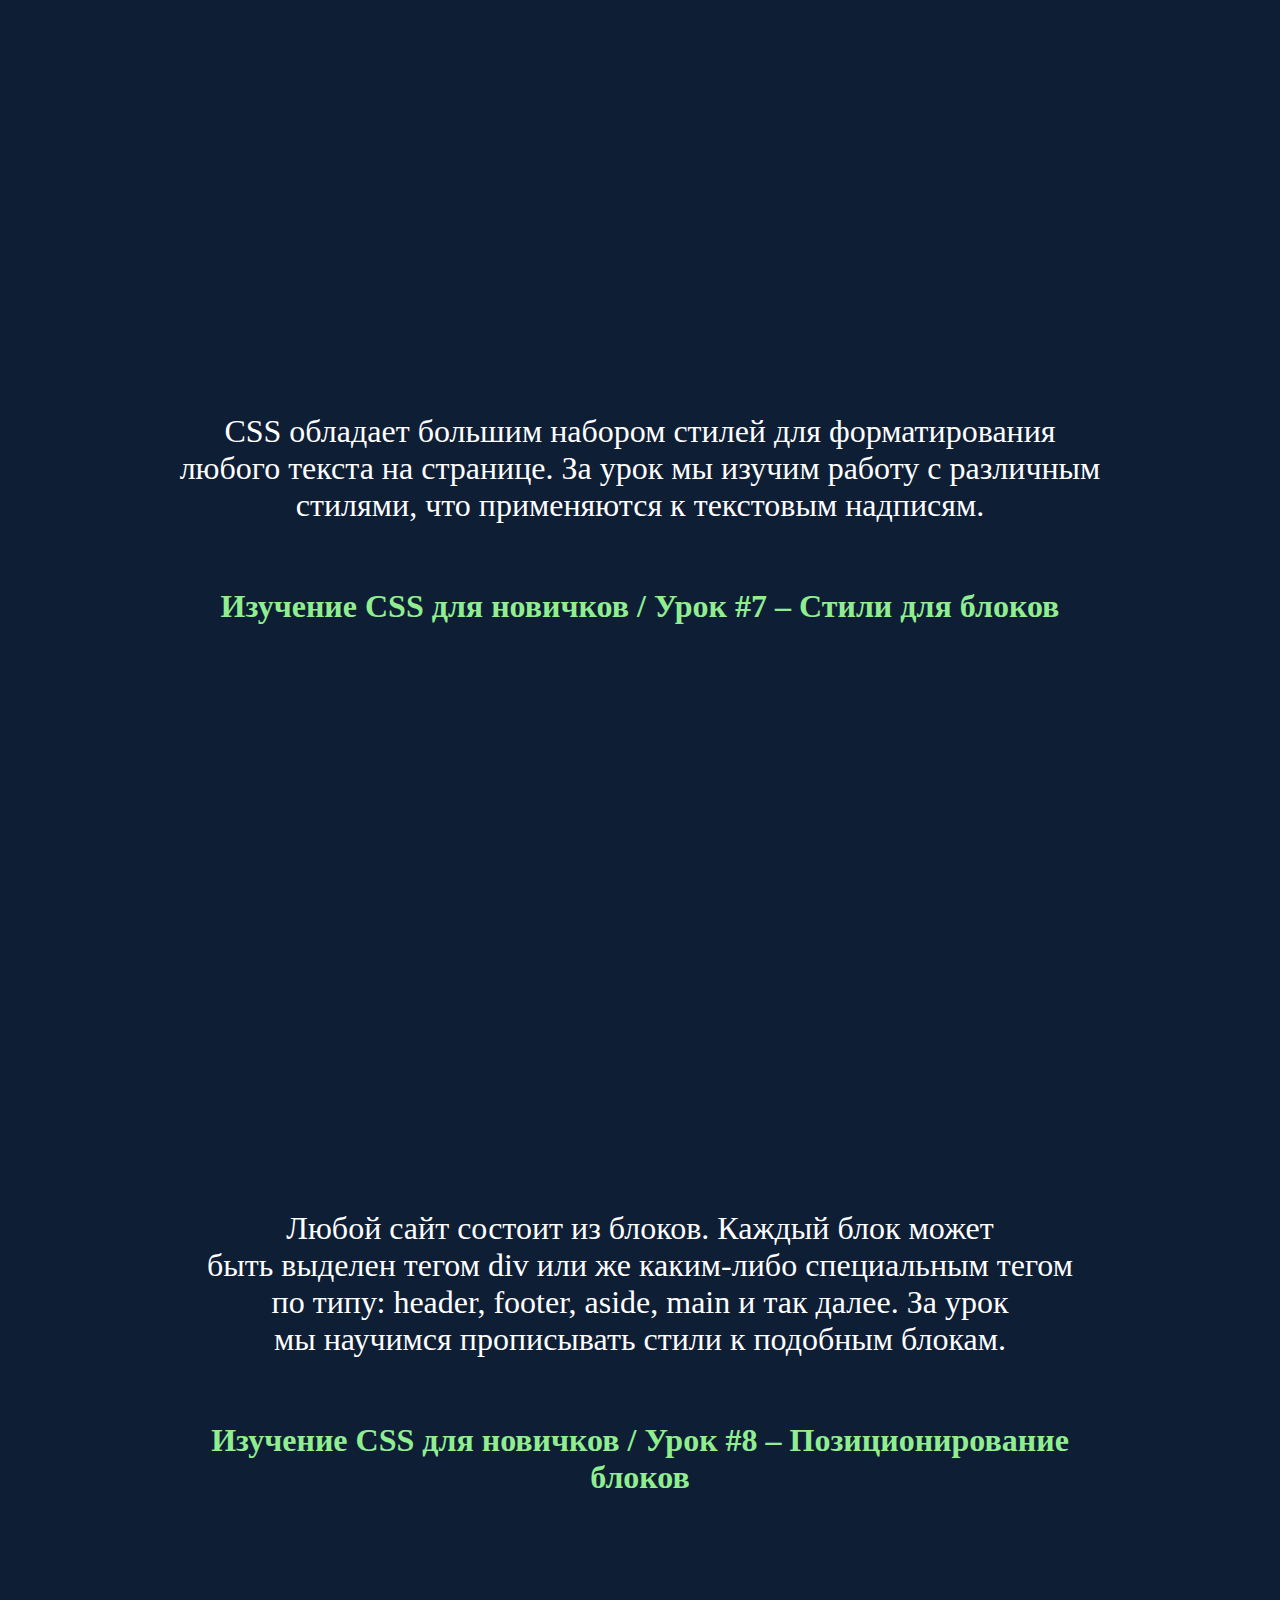
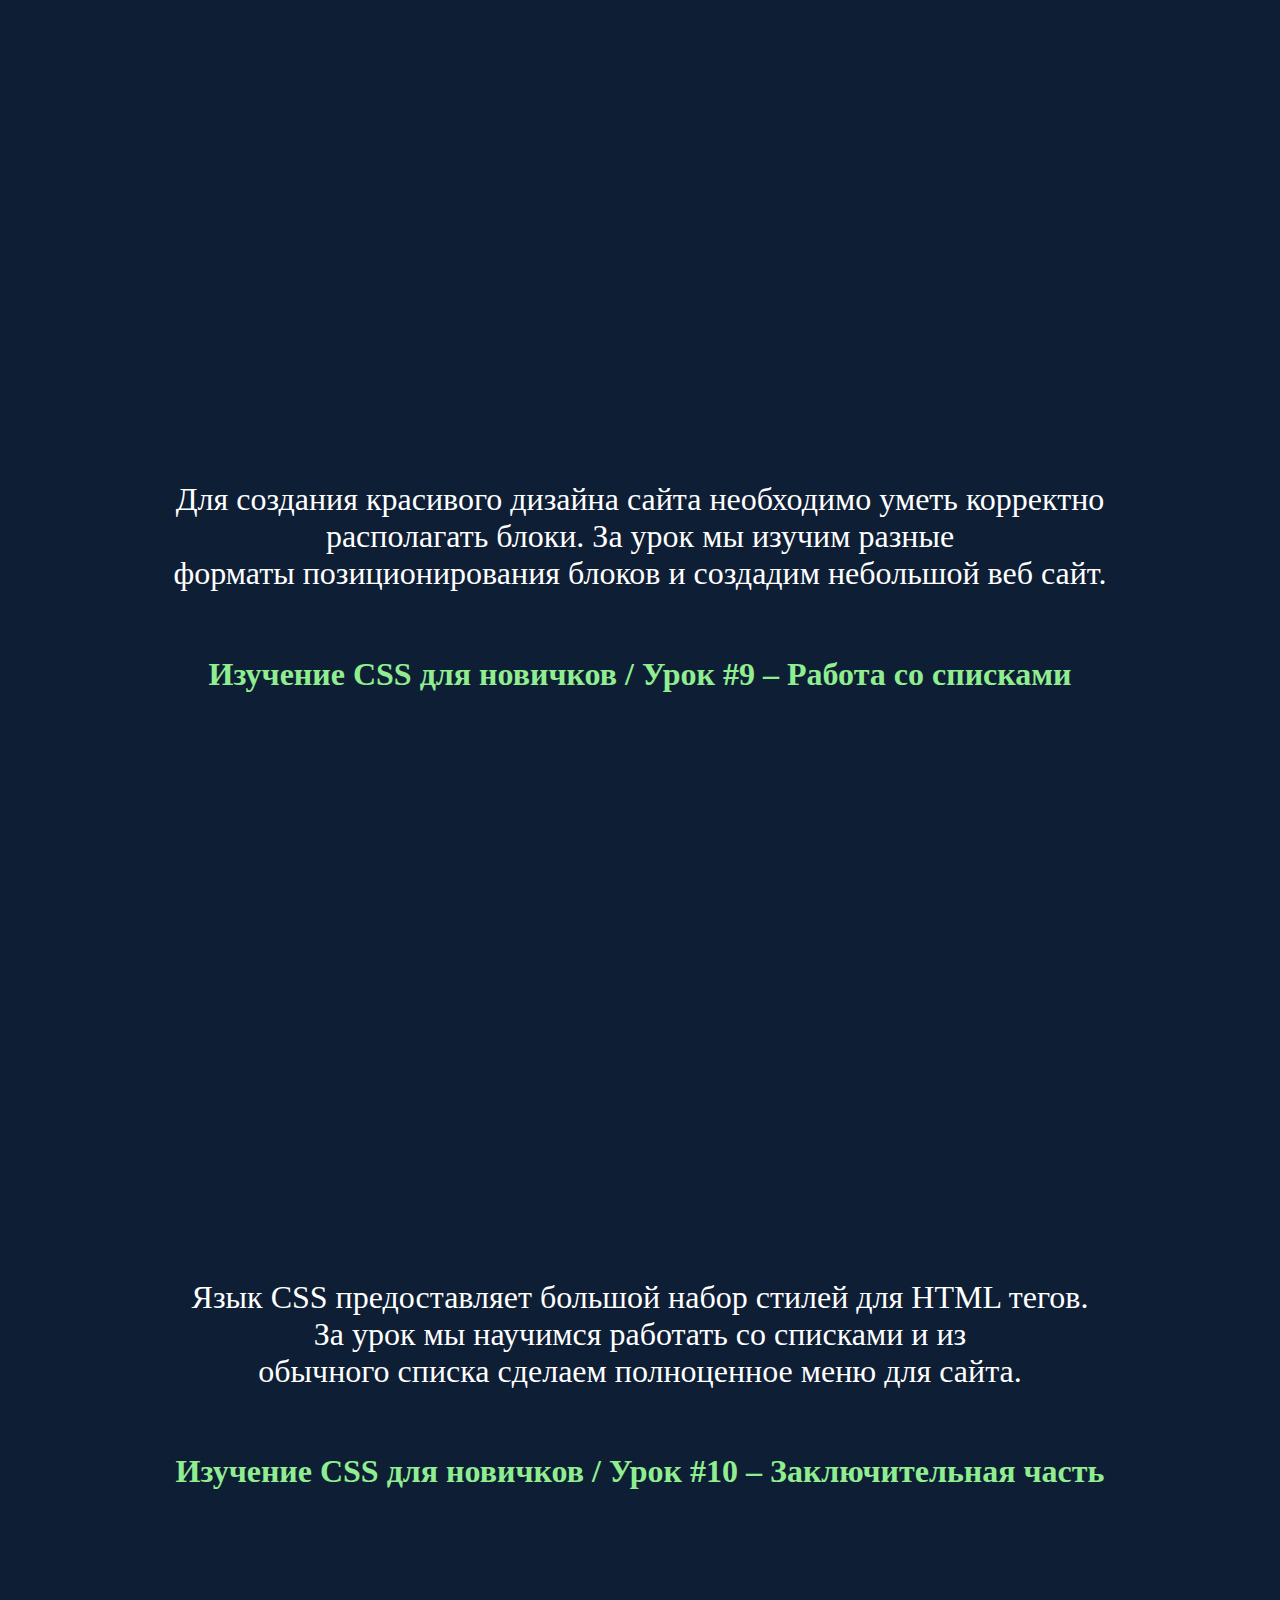
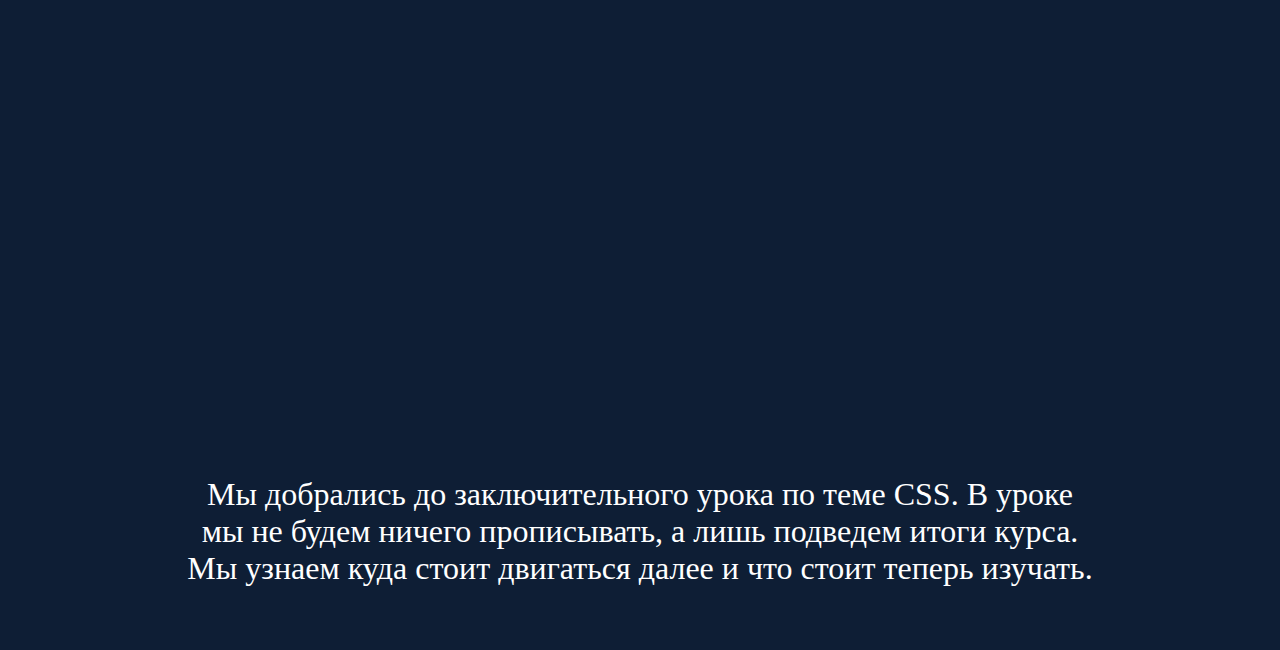
<file: Video programming assistant/all lessons/css lessons.html>
<style>
  body {
    background: #0e1e35;
    color: #90ee90; /*Цвет текста на странице*/
    background-attachment: fixed; /* Фон страницы фиксируется */
    background-repeat: repeat-x; /* Изображение повторяется по горизонтали */
  }
   </style >
<center> <h1>Все уроки по CSS</h1> </center>








<center>  <h1>Изучение CSS для новичков / Урок #1 – Введение в CSS.<br> Что это и как с ним работать?</h1>  </center>
<center> <iframe width="900" height="500" src="https://www.youtube.com/embed/hft4XYApT44" title="YouTube video player" frameborder="0" allow="accelerometer; autoplay; clipboard-write; encrypted-media; gyroscope; picture-in-picture; web-share" allowfullscreen></iframe></center> <h6>ㅤ</h6>
<center> <font color="white" size="6">Приветствую вас на курсе по изучению языка стилей CSS.<br> За курс мы с вами познакомимся с написанием стилей на CSS,<br> изучим понятие селекторов и разработаем небольшой веб сайт на <br>основе HTML и CSS. В первом уроке мы поговорим про CSS, узнаем <br>что он делает и на что он способен.</font> </center> <h4> ㅤ</h4> ㅤ








<center>  <h1>Изучение CSS для новичков / Урок #2 – Форматы<br> подключения стилей</h1>  </center>
<center> <iframe width="900" height="500" src="https://www.youtube.com/embed/DX9ITfNVM7I" title="YouTube video player" frameborder="0" allow="accelerometer; autoplay; clipboard-write; encrypted-media; gyroscope; picture-in-picture; web-share" allowfullscreen></iframe></center> <h6>ㅤ</h6>
<center> <font color="white" size="6">Подключить CSS к веб сайту можно тремя различными способами. <br> За урок мы научимся подключать CSS к проекту. Плюс мы <br> рассмотрим формат выборки и добавления стилей к HTML тегам.</font> </center> <h4> ㅤ</h4> ㅤ





<center>  <h1>Изучение CSS для новичков / Урок #3 – Селекторы для<br> выборки элементов</h1>  </center>
<center> <iframe width="900" height="500" src="https://www.youtube.com/embed/LQxx5Z9XEdM" title="YouTube video player" frameborder="0" allow="accelerometer; autoplay; clipboard-write; encrypted-media; gyroscope; picture-in-picture; web-share" allowfullscreen></iframe></center> <h6>ㅤ</h6>
<center> <font color="white" size="6">Для выборки HTML объектов требуется прописать селектор <br>выбора. За урок мы познакомимся с различными форматами <br>селекторов выбора и научимся добавлять стили к разным<br> HTML объектам.</font> </center> <h4> ㅤ</h4> ㅤ





<center>  <h1>Изучение CSS для новичков / Урок #4 – Псевдоклассы и<br> псевдоэлементы</h1>  </center>
<center> <iframe width="900" height="500" src="https://www.youtube.com/embed/nZHrCDJEnw4" title="YouTube video player" frameborder="0" allow="accelerometer; autoplay; clipboard-write; encrypted-media; gyroscope; picture-in-picture; web-share" allowfullscreen></iframe></center> <h6>ㅤ</h6>
<center> <font color="white" size="6">При помощи CSS мы можем обращаться к состояниям<br> и определенным частям HTML блоков. Такое может происходить<br> за счет различных псевдоэлементов. В уроке мы научимся <br>работать псевдоклассами и псевдоэлементами.</font> </center> <h4> ㅤ</h4> ㅤ





<center>  <h1>Изучение CSS для новичков / Урок #5 – Работа<br> с фоновыми картинками</h1>  </center>
<center> <iframe width="900" height="500" src="https://www.youtube.com/embed/k2XTkIW9Y0I" title="YouTube video player" frameborder="0" allow="accelerometer; autoplay; clipboard-write; encrypted-media; gyroscope; picture-in-picture; web-share" allowfullscreen></iframe></center> <h6>ㅤ</h6>
<center> <font color="white" size="6">При помощи CSS вы можете устанавливать любой задний <br>фон для всего сайта в целом или же для определенных объектов. За урок<br> мы научимся работать с фоном и отображать изображения за счет CSS.
</font> </center> <h4> ㅤ</h4> 







<center>  <h1>Изучение CSS для новичков / Урок #6 – Стили<br> для текста</h1>  </center>
<center> <iframe width="900" height="500" src="https://www.youtube.com/embed/B4x380VocnQ" title="YouTube video player" frameborder="0" allow="accelerometer; autoplay; clipboard-write; encrypted-media; gyroscope; picture-in-picture; web-share" allowfullscreen></iframe>  </center> <h6>ㅤ</h6>
<center> <font color="white" size="6">CSS обладает большим набором стилей для форматирования<br> любого текста на странице. За урок мы изучим работу с различным <br>стилями, что применяются к текстовым надписям. 
</font> </center> <h4> ㅤ</h4> 




<center>  <h1>  Изучение CSS для новичков / Урок #7 – Стили для блоков</h1>  </center>
<center> <iframe width="900" height="500" src="https://www.youtube.com/embed/EjCTUncWviU" title="YouTube video player" frameborder="0" allow="accelerometer; autoplay; clipboard-write; encrypted-media; gyroscope; picture-in-picture; web-share" allowfullscreen></iframe>  </center> <h6>ㅤ</h6>
<center> <font color="white" size="6">Любой сайт состоит из блоков. Каждый блок может <br>быть выделен тегом div или же каким-либо специальным тегом <br>по типу: header, footer, aside, main и так далее. За урок <br>мы научимся прописывать стили к подобным блокам.
</font> </center> <h4> ㅤ</h4> 









<center>  <h1>  Изучение CSS для новичков / Урок #8 – Позиционирование<br>блоков</h1>  </center>
<center> <iframe width="900" height="500" src="https://www.youtube.com/embed/cVeFNl3Jz8I" title="YouTube video player" frameborder="0" allow="accelerometer; autoplay; clipboard-write; encrypted-media; gyroscope; picture-in-picture; web-share" allowfullscreen></iframe>  </center> <h6>ㅤ</h6>
<center> <font color="white" size="6">Для создания красивого дизайна сайта необходимо уметь корректно <br>располагать блоки. За урок мы изучим разные <br>форматы позиционирования блоков и создадим небольшой веб сайт.
</font> </center> <h4> ㅤ</h4> 










<center>  <h1>  Изучение CSS для новичков / Урок #9 – Работа со списками</h1>  </center>
<center> <iframe width="900" height="500" src="https://www.youtube.com/embed/zy4yzUjpnvA" title="YouTube video player" frameborder="0" allow="accelerometer; autoplay; clipboard-write; encrypted-media; gyroscope; picture-in-picture; web-share" allowfullscreen></iframe> </center> <h6>ㅤ</h6>
<center> <font color="white" size="6">Язык CSS предоставляет большой набор стилей для HTML тегов.<br> За урок мы научимся работать со списками и из <br>обычного списка сделаем полноценное меню для сайта.
</font> </center> <h4> ㅤ</h4> 






<center>  <h1>  Изучение CSS для новичков / Урок #10 – Заключительная часть</h1>  </center>
<center> <iframe width="900" height="500" src="https://www.youtube.com/embed/KEz9bBJjsHg" title="YouTube video player" frameborder="0" allow="accelerometer; autoplay; clipboard-write; encrypted-media; gyroscope; picture-in-picture; web-share" allowfullscreen></iframe> </center> <h6>ㅤ</h6>
<center> <font color="white" size="6">Мы добрались до заключительного урока по теме CSS. В уроке<br> мы не будем ничего прописывать, а лишь подведем итоги курса. <br>Мы узнаем куда стоит двигаться далее и что стоит теперь изучать.
</font> </center> <h4> ㅤ</h4> 










<!doctype html>
<html lang="ru">

<head>
  <meta charset="utf-8">
  <meta name="viewport" content="width=device-width, initial-scale=1">
  
  <style>
    body {
      min-height: 2000px;
    }

    .btn-up {
      position: fixed;
      background-color: #90ee90;
      right: 65px;
      bottom: 0px;
      border-top-left-radius: 8px;
      border-top-right-radius: 8px;
      cursor: pointer;
      display: flex;
      align-items: center;
      justify-content: center;
      width: 60px;
      height: 50px;
    }

    .btn-up::before {
      content: "";
      width: 40px;
      height: 40px;
      background: transparent no-repeat center center;
      background-size: 100% 100%;
      background-image: url("data:image/svg+xml,%3Csvg xmlns='http://www.w3.org/2000/svg' width='16' height='16' fill='%23fff' viewBox='0 0 16 16'%3E%3Cpath fill-rule='evenodd' d='M7.646 4.646a.5.5 0 0 1 .708 0l6 6a.5.5 0 0 1-.708.708L8 5.707l-5.646 5.647a.5.5 0 0 1-.708-.708l6-6z'/%3E%3C/svg%3E");
    }

    .btn-up_hide {
      display: none;
    }

    @media (hover: hover) and (pointer: fine) {
      .btn-up:hover {
        background-color: ;
      }
    }
  </style>
</head>

<body>

  <div class="btn-up btn-up_hide"></div>

  <script>
    const btnUp = {
      el: document.querySelector('.btn-up'),
      show() {
        // удалим у кнопки класс btn-up_hide
        this.el.classList.remove('btn-up_hide');
      },
      hide() {
        // добавим к кнопке класс btn-up_hide
        this.el.classList.add('btn-up_hide');
      },
      addEventListener() {
        // при прокрутке содержимого страницы
        window.addEventListener('scroll', () => {
          // определяем величину прокрутки
          const scrollY = window.scrollY || document.documentElement.scrollTop;
          // если страница прокручена больше чем на 400px, то делаем кнопку видимой, иначе скрываем
          scrollY > 400 ? this.show() : this.hide();
        });
        // при нажатии на кнопку .btn-up
        document.querySelector('.btn-up').onclick = () => {
          // переместим в начало страницы
          window.scrollTo({
            top: 0,
            left: 0,
            behavior: 'smooth'
          });
        }
      }
    }
    btnUp.addEventListener();
  </script>
</body>

</html>
</file>
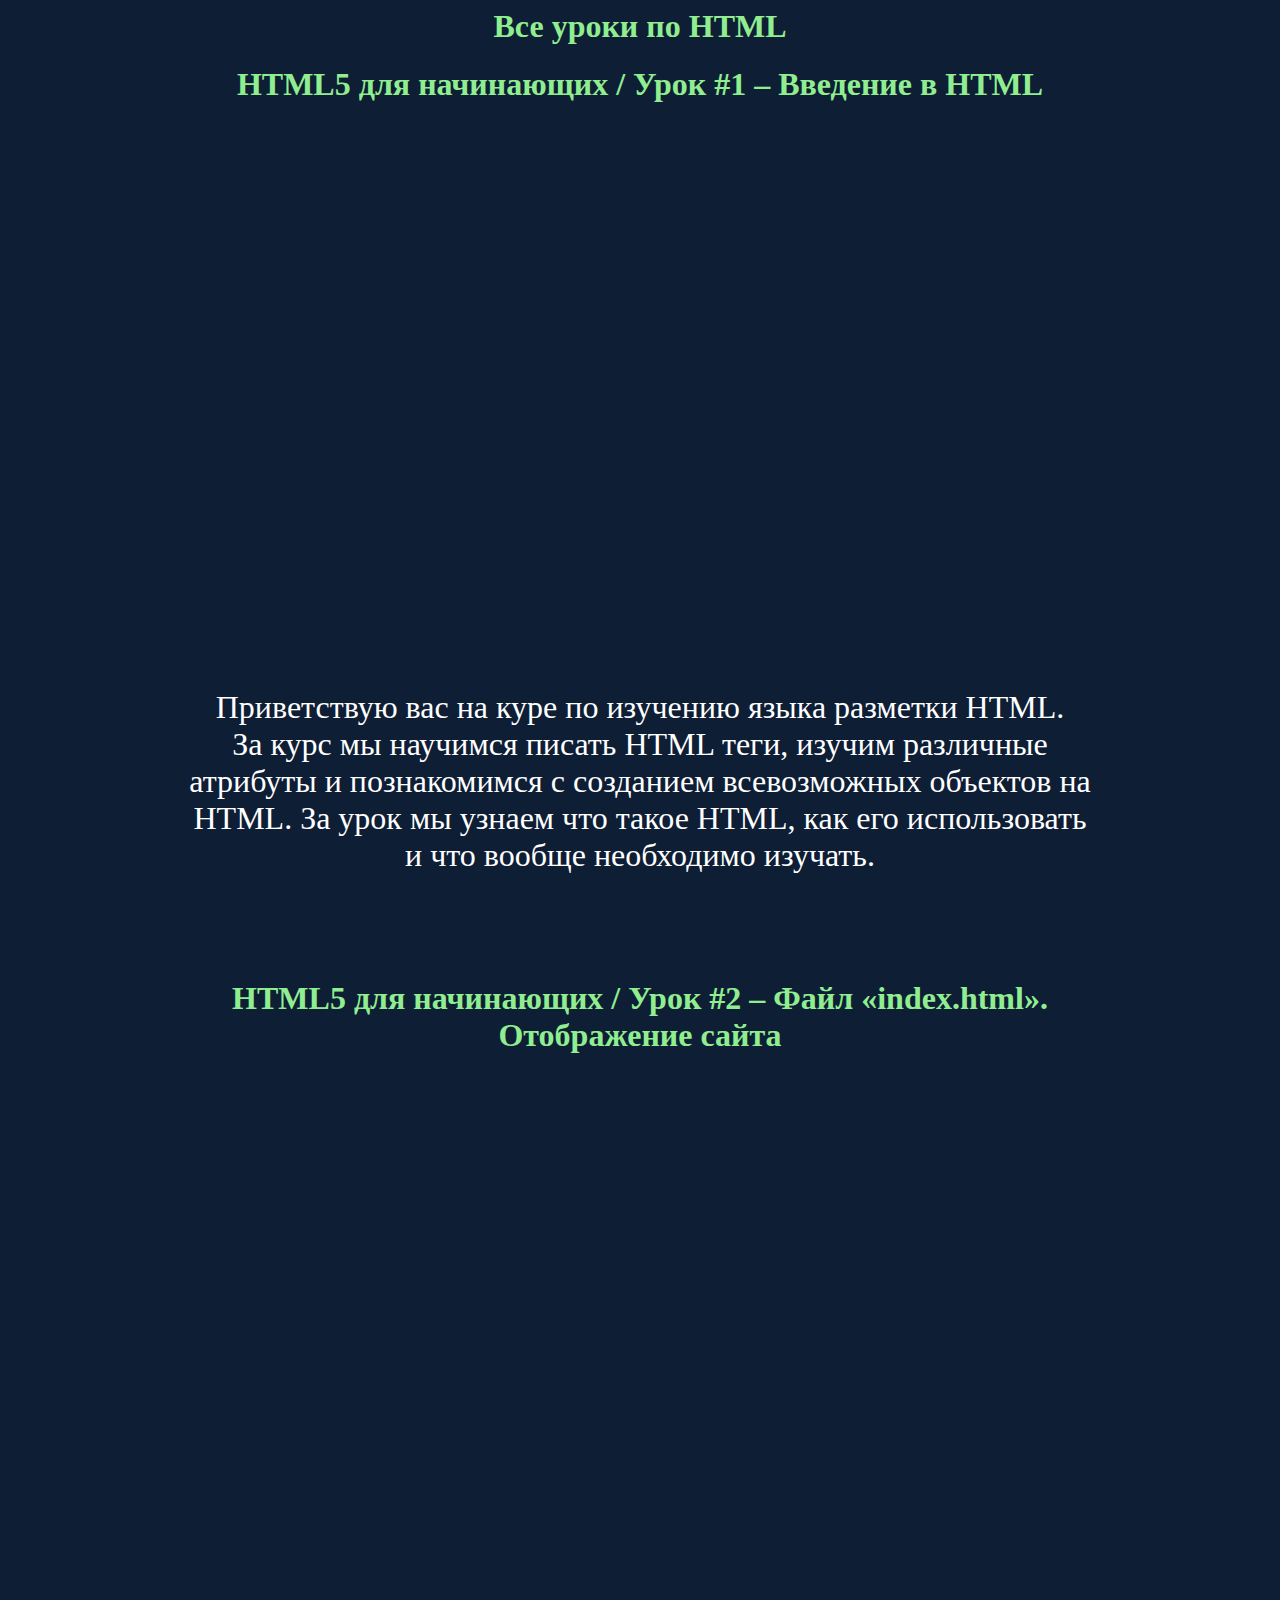
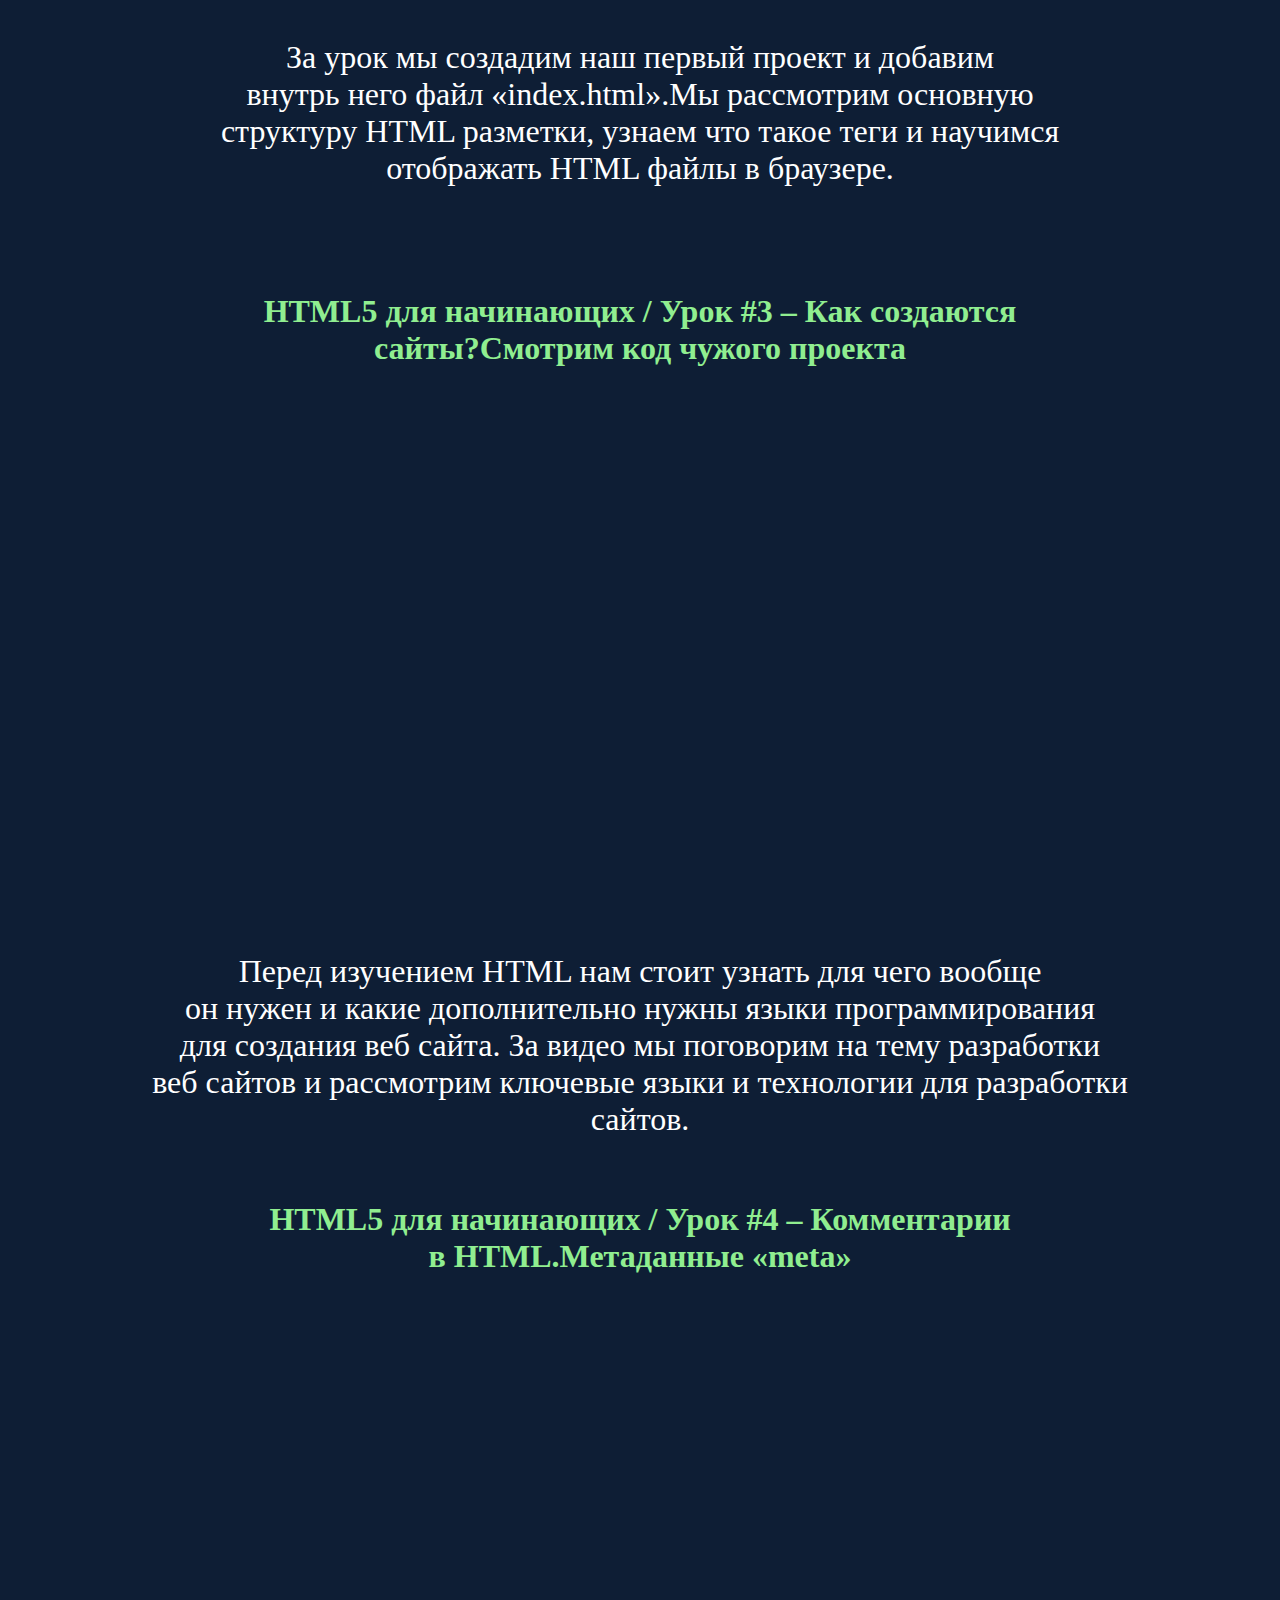
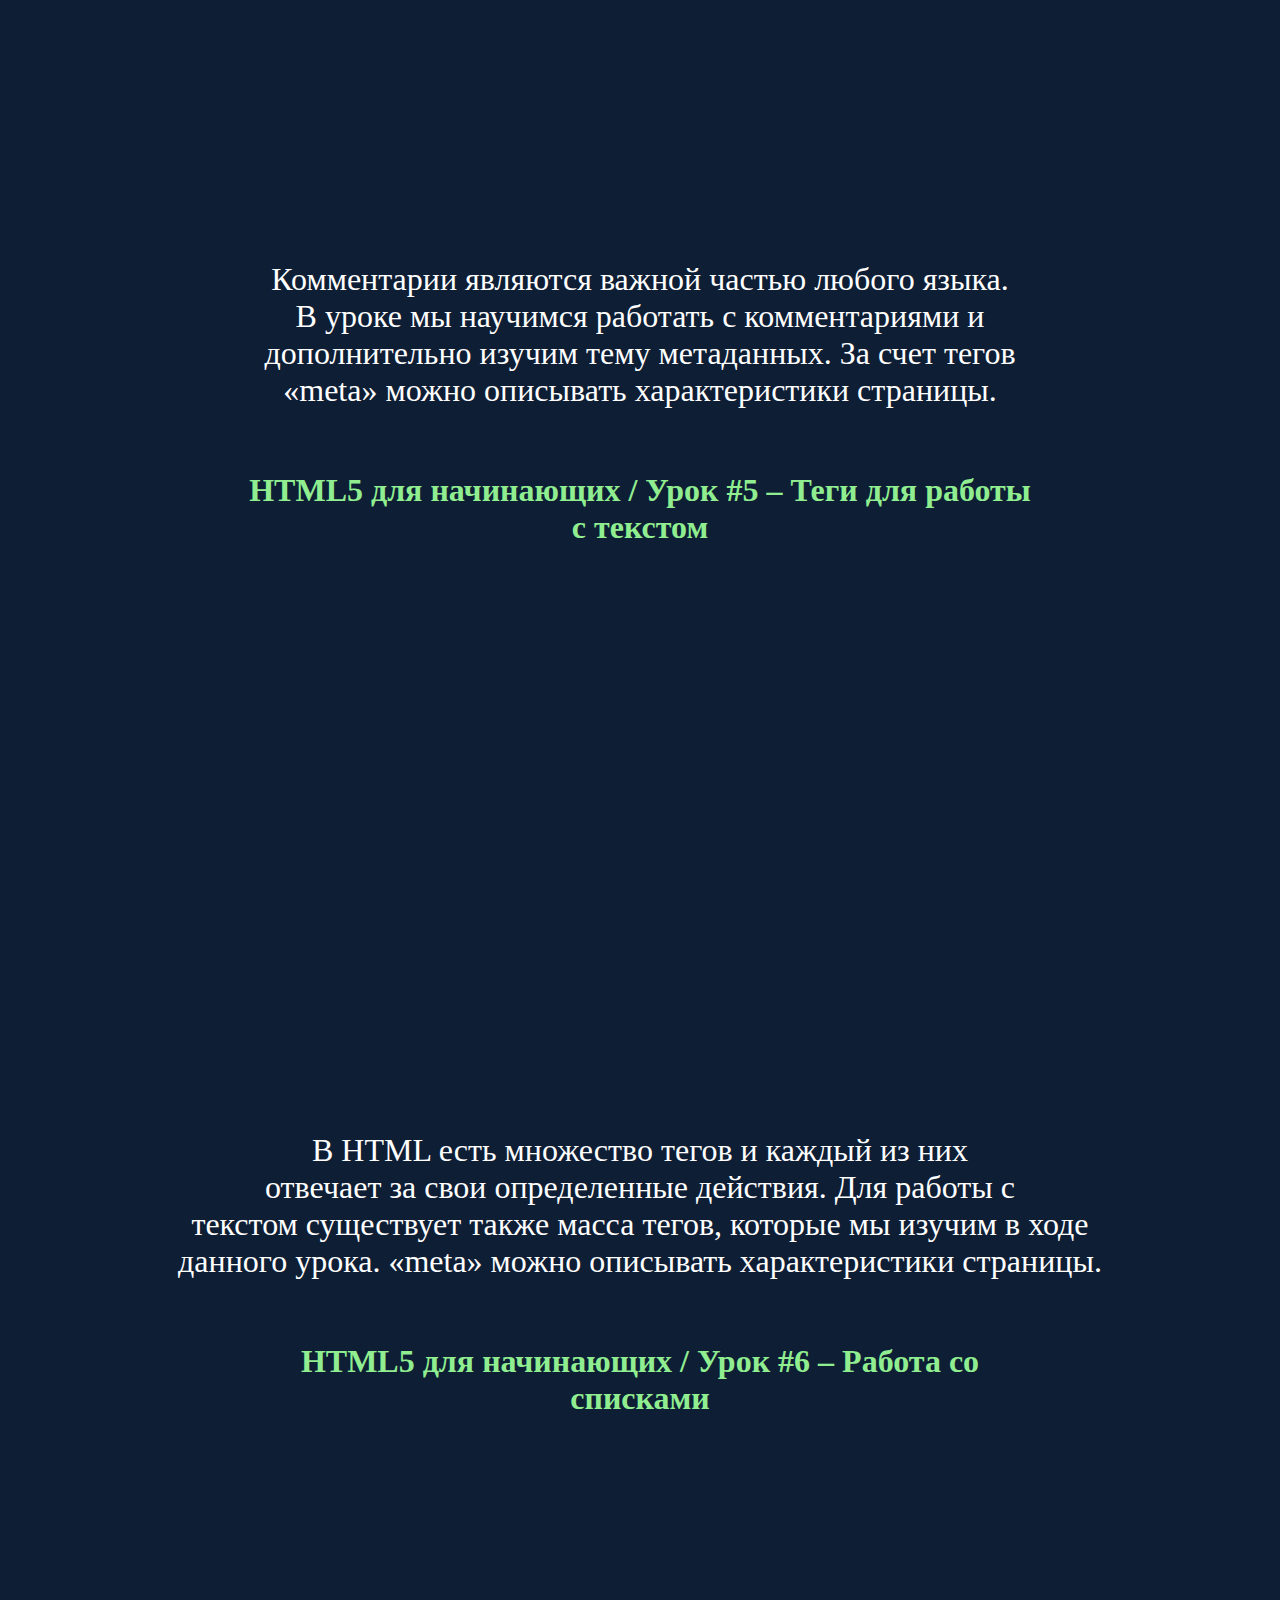
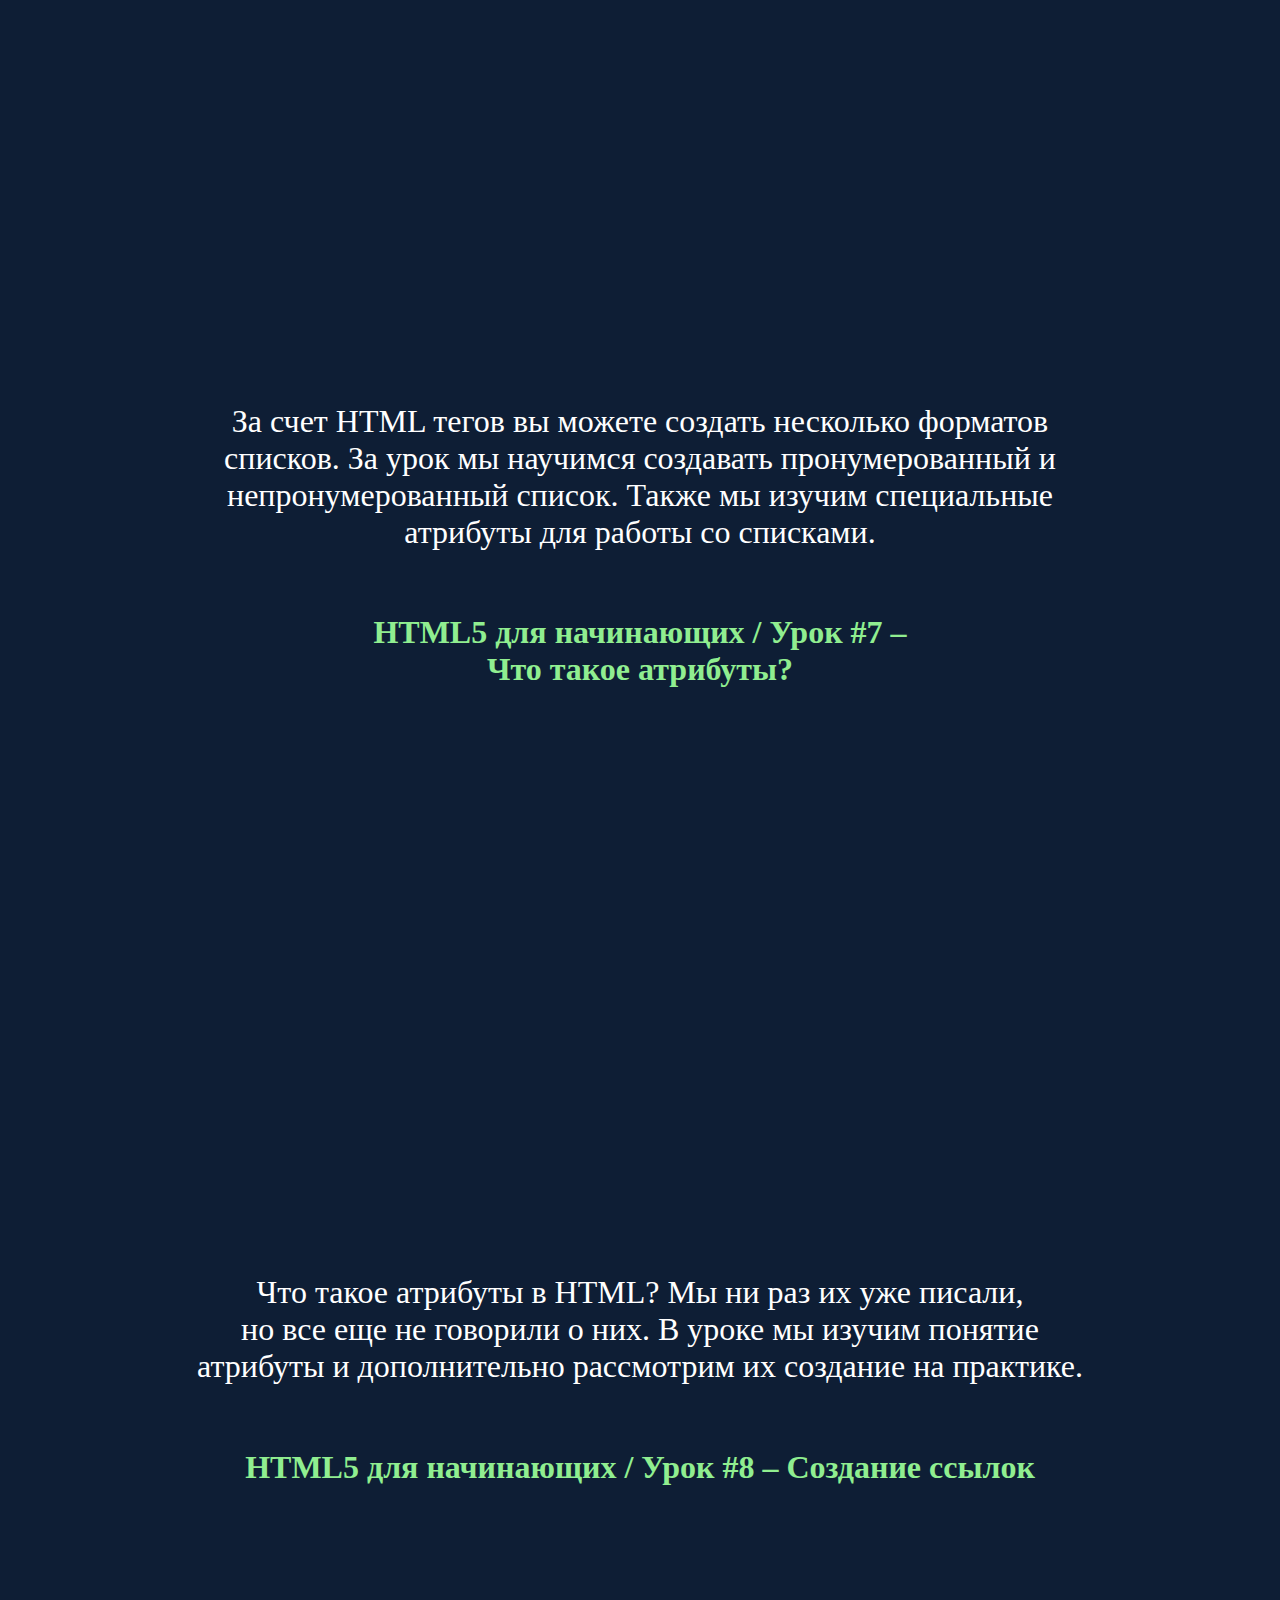
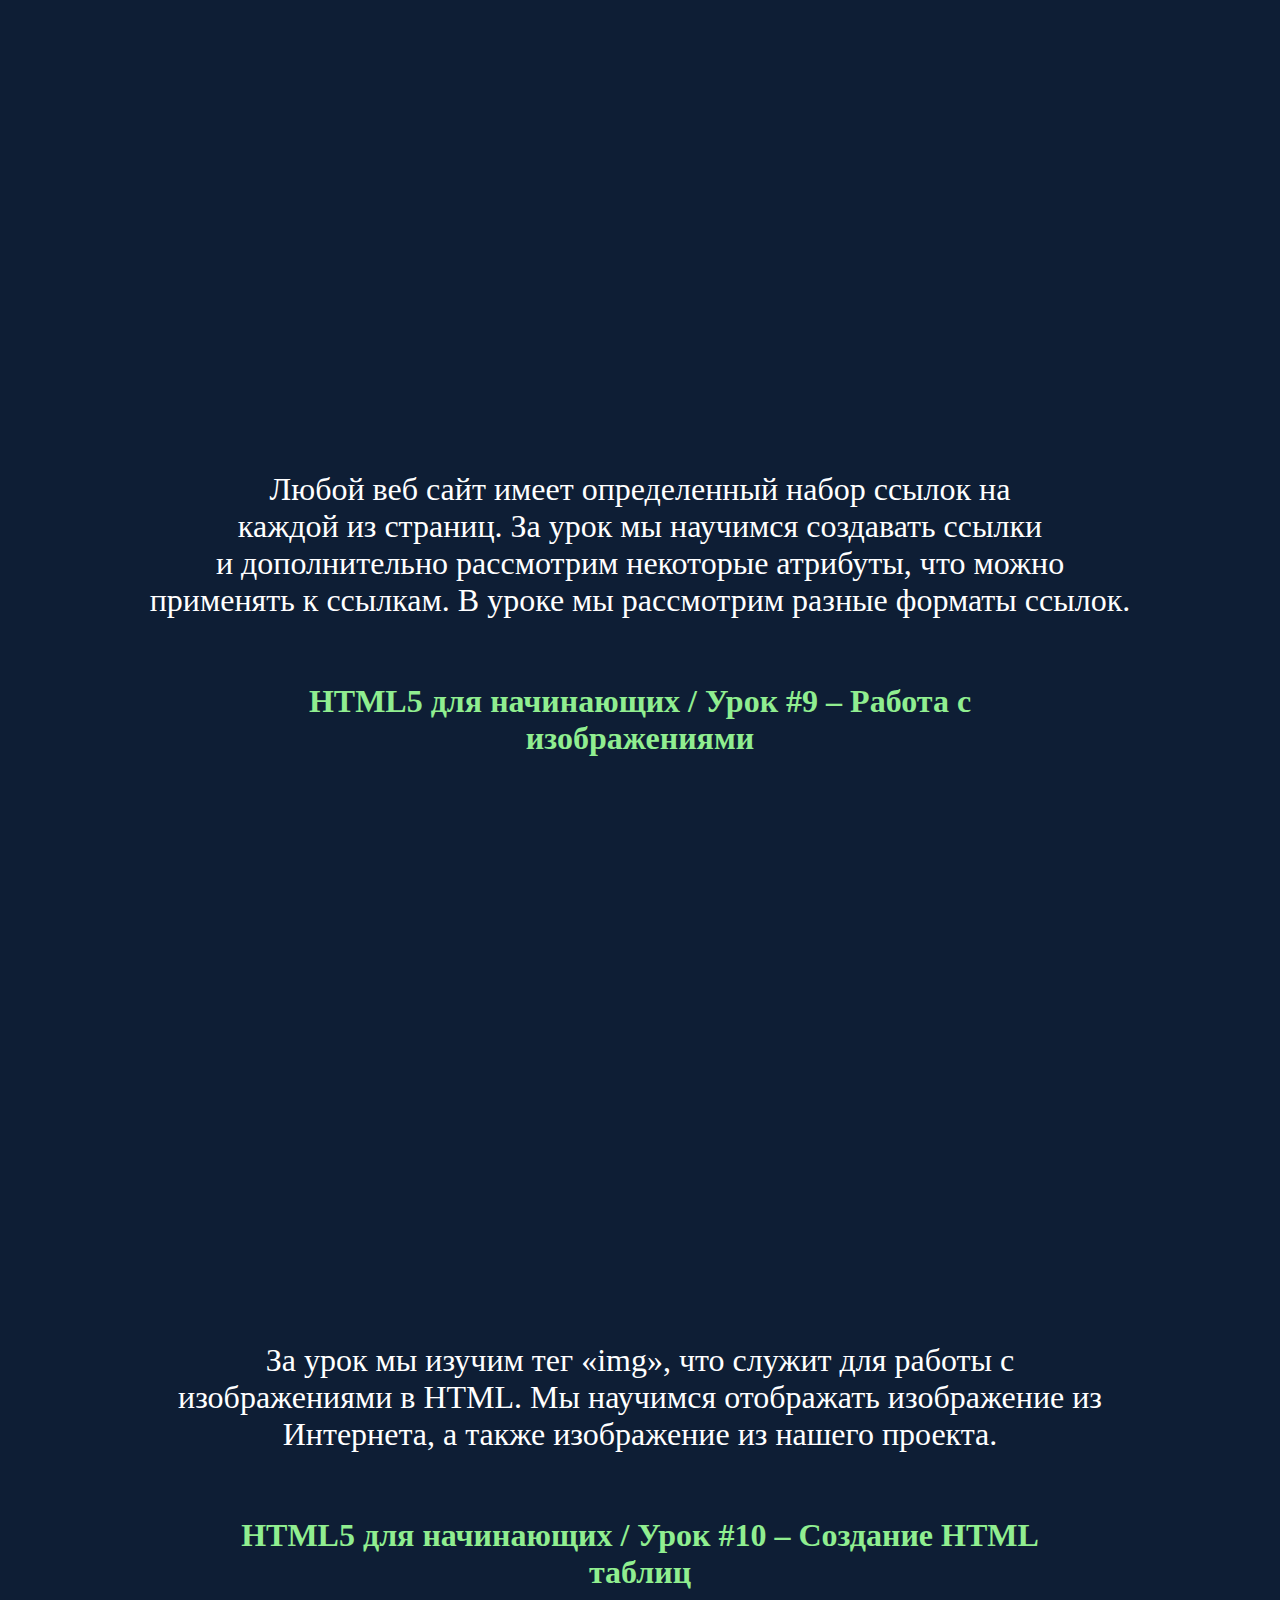
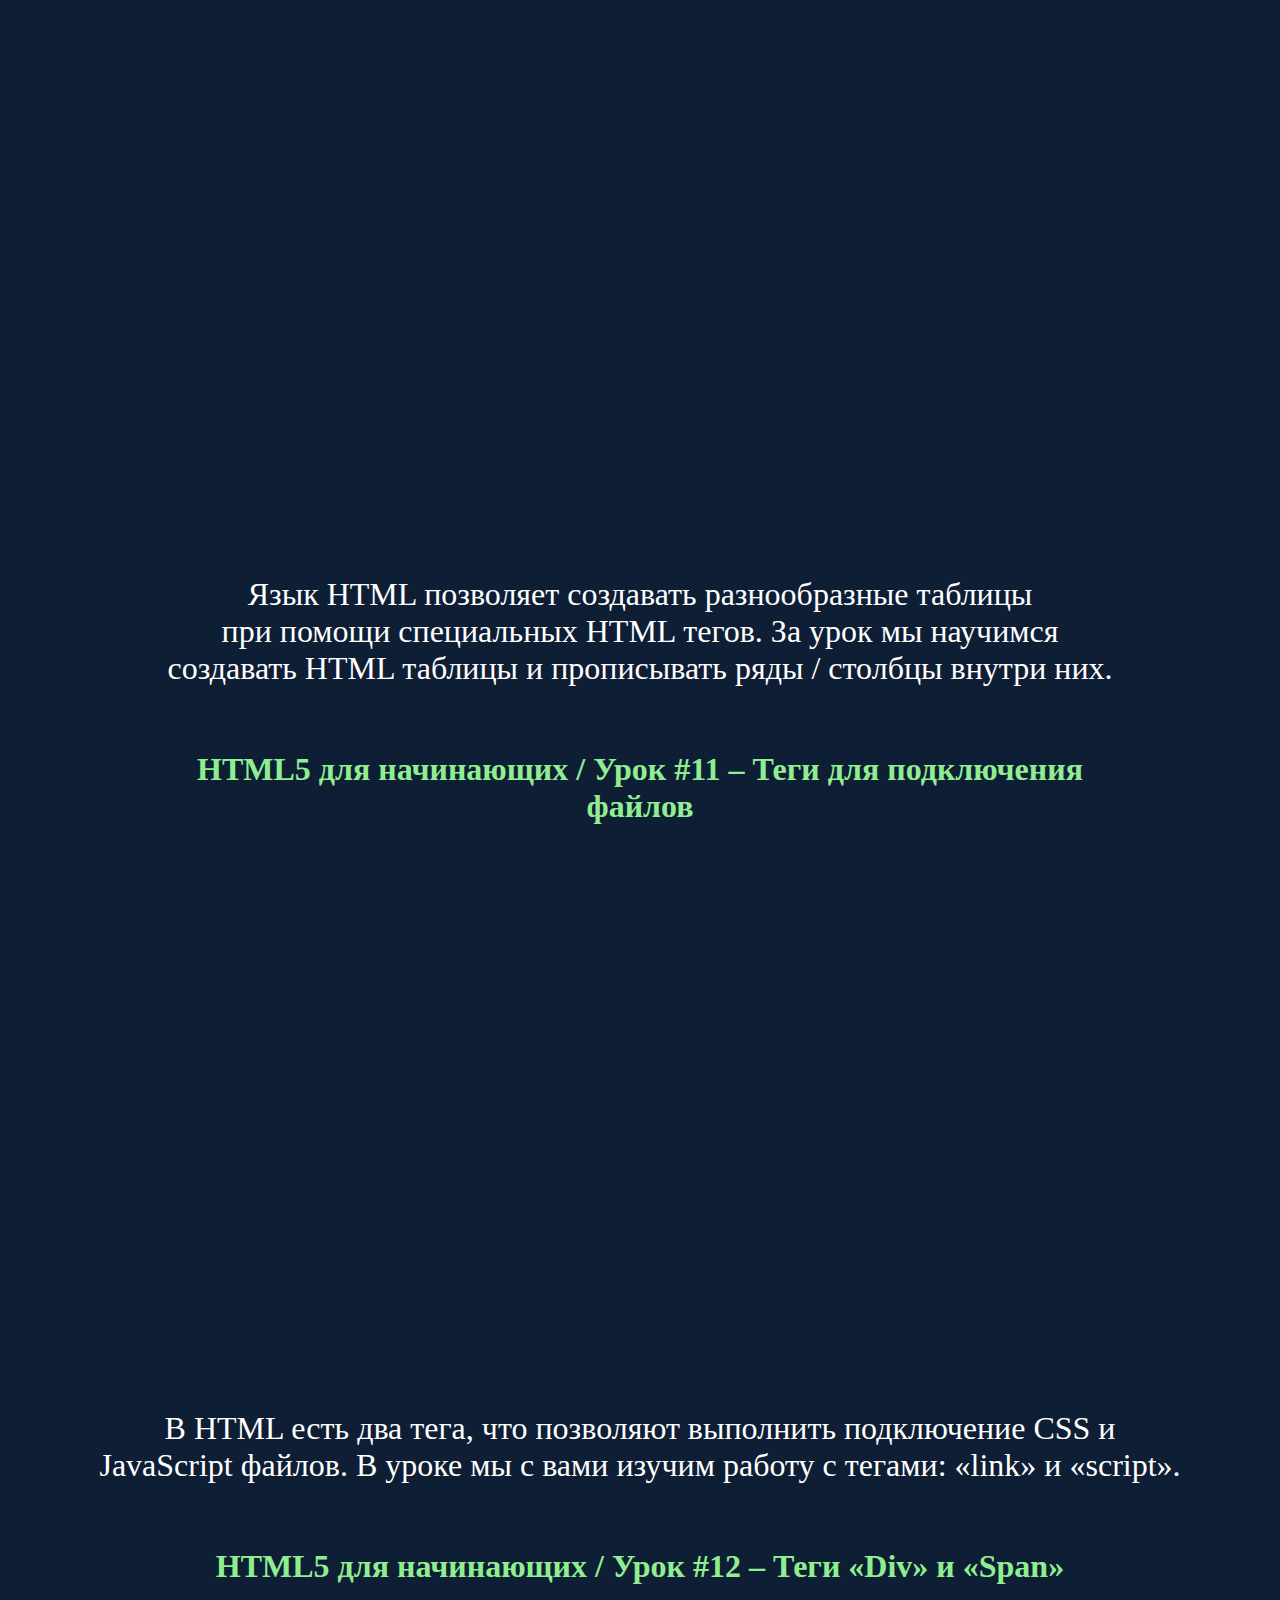
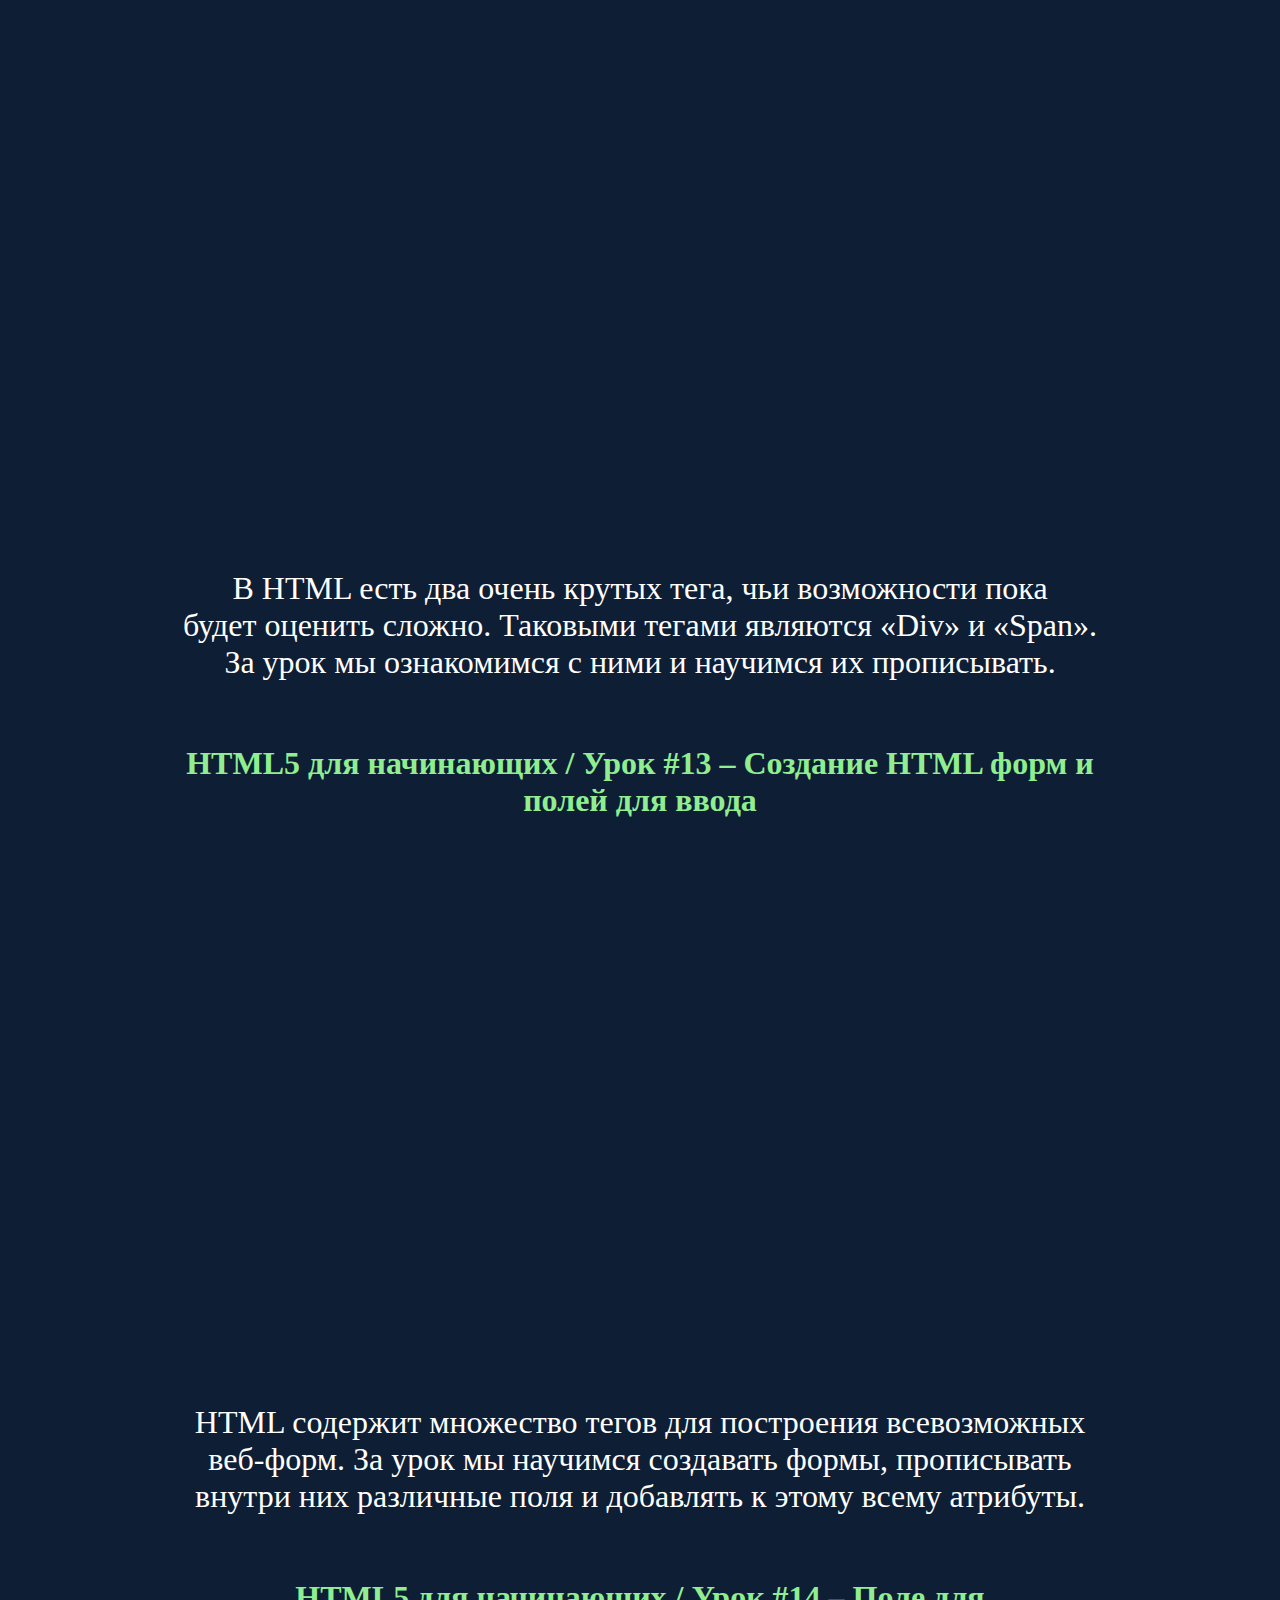
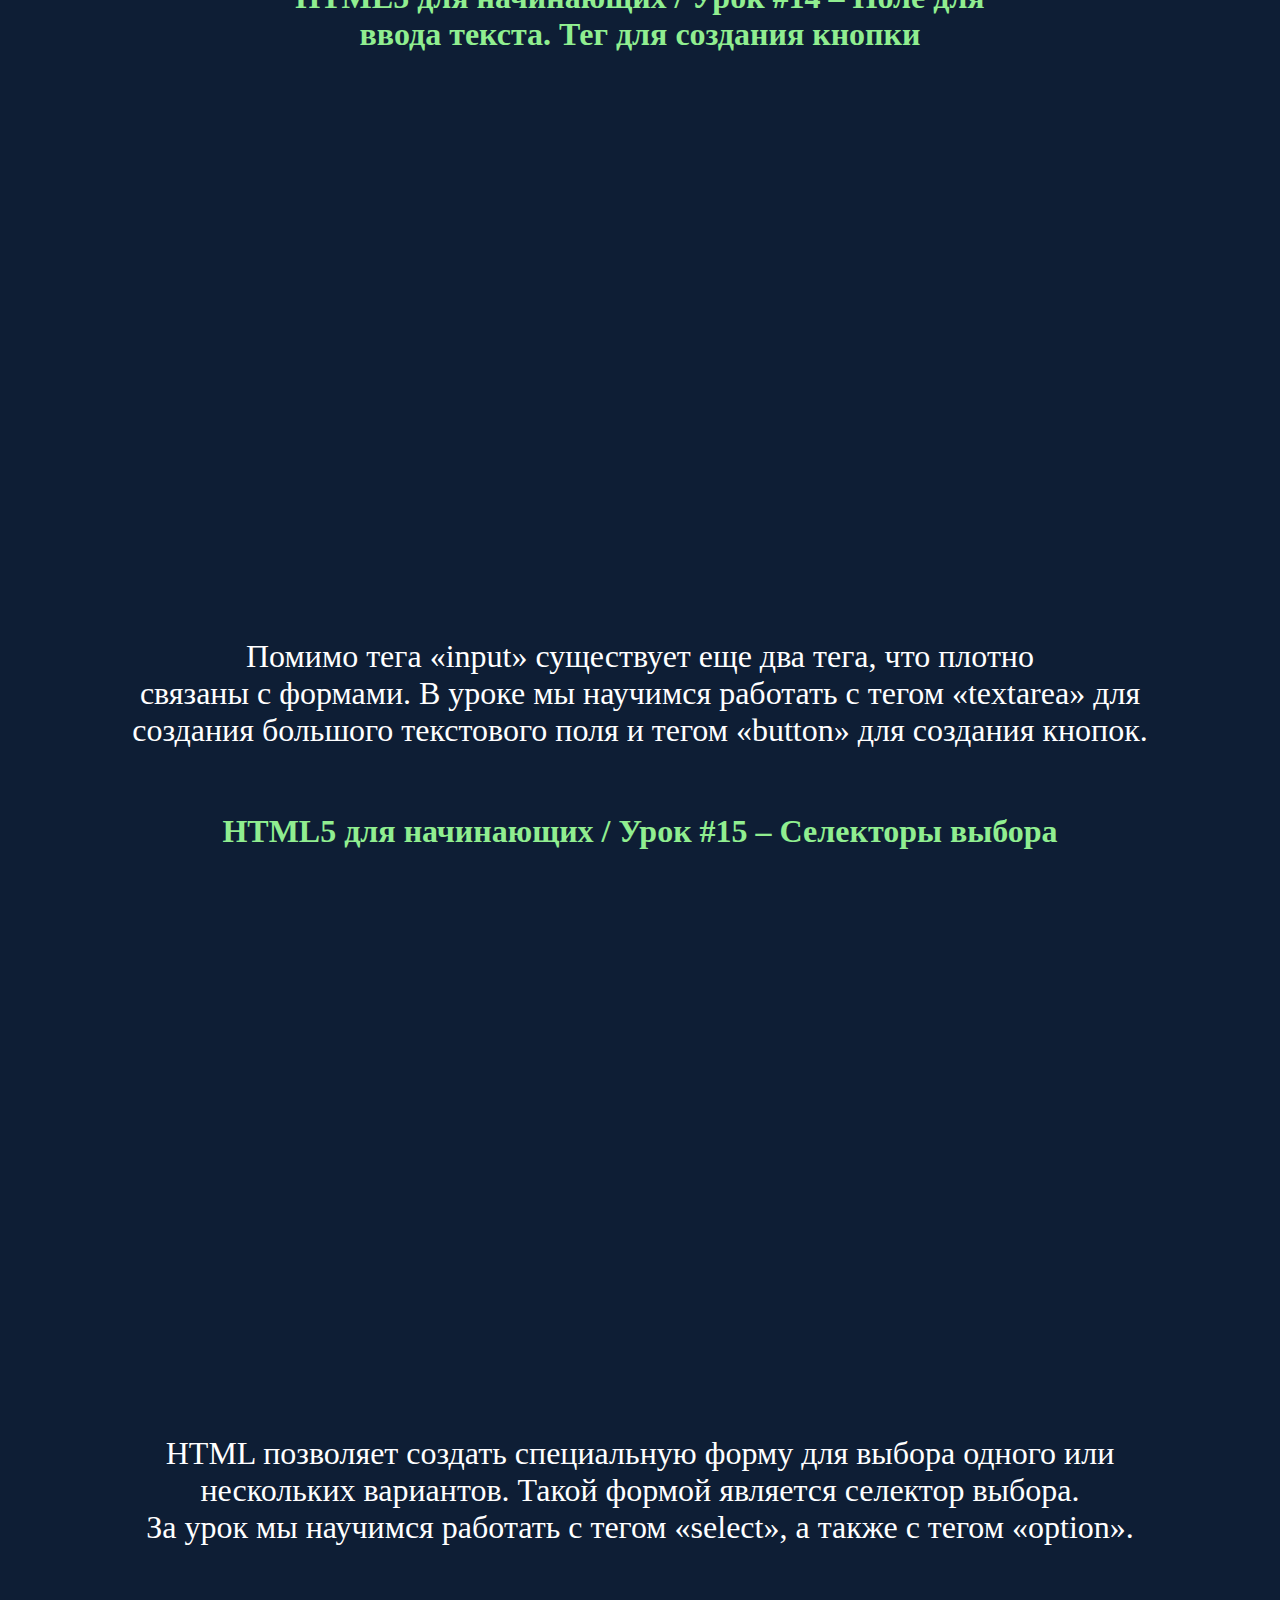
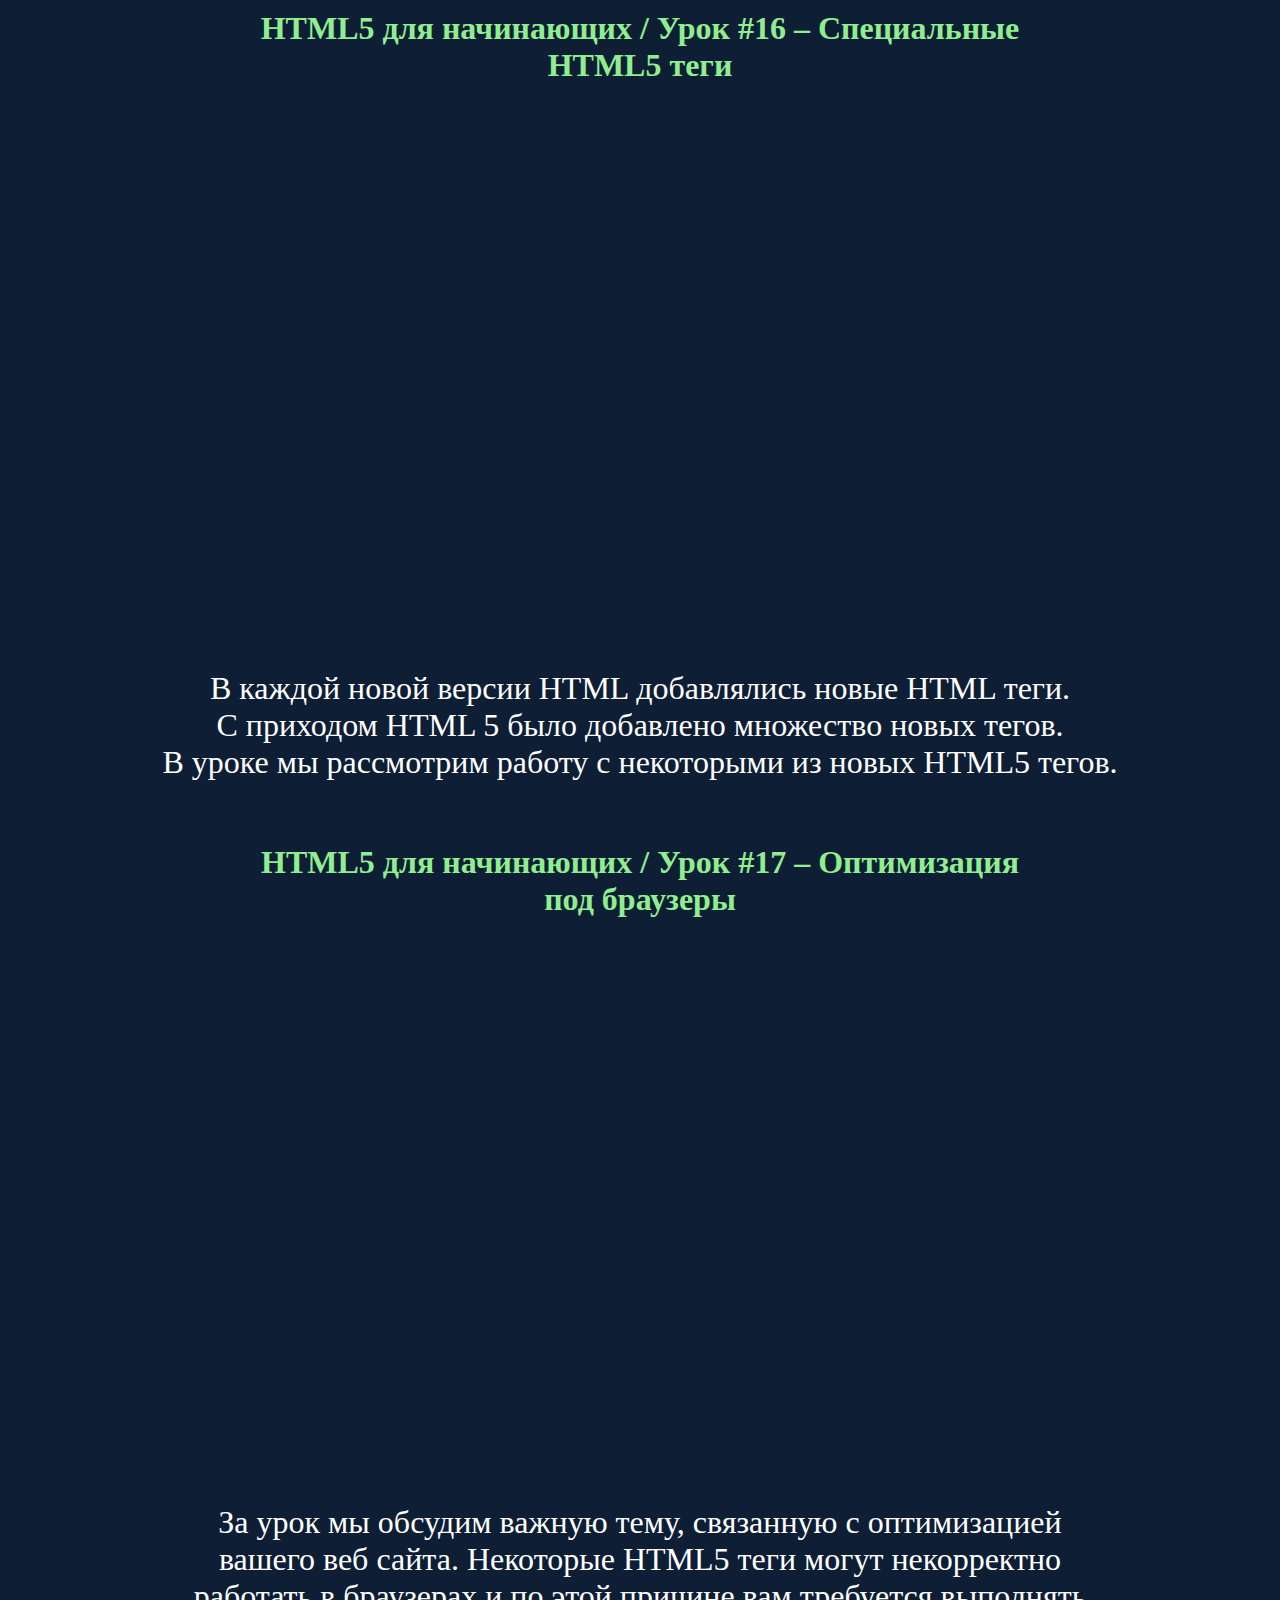
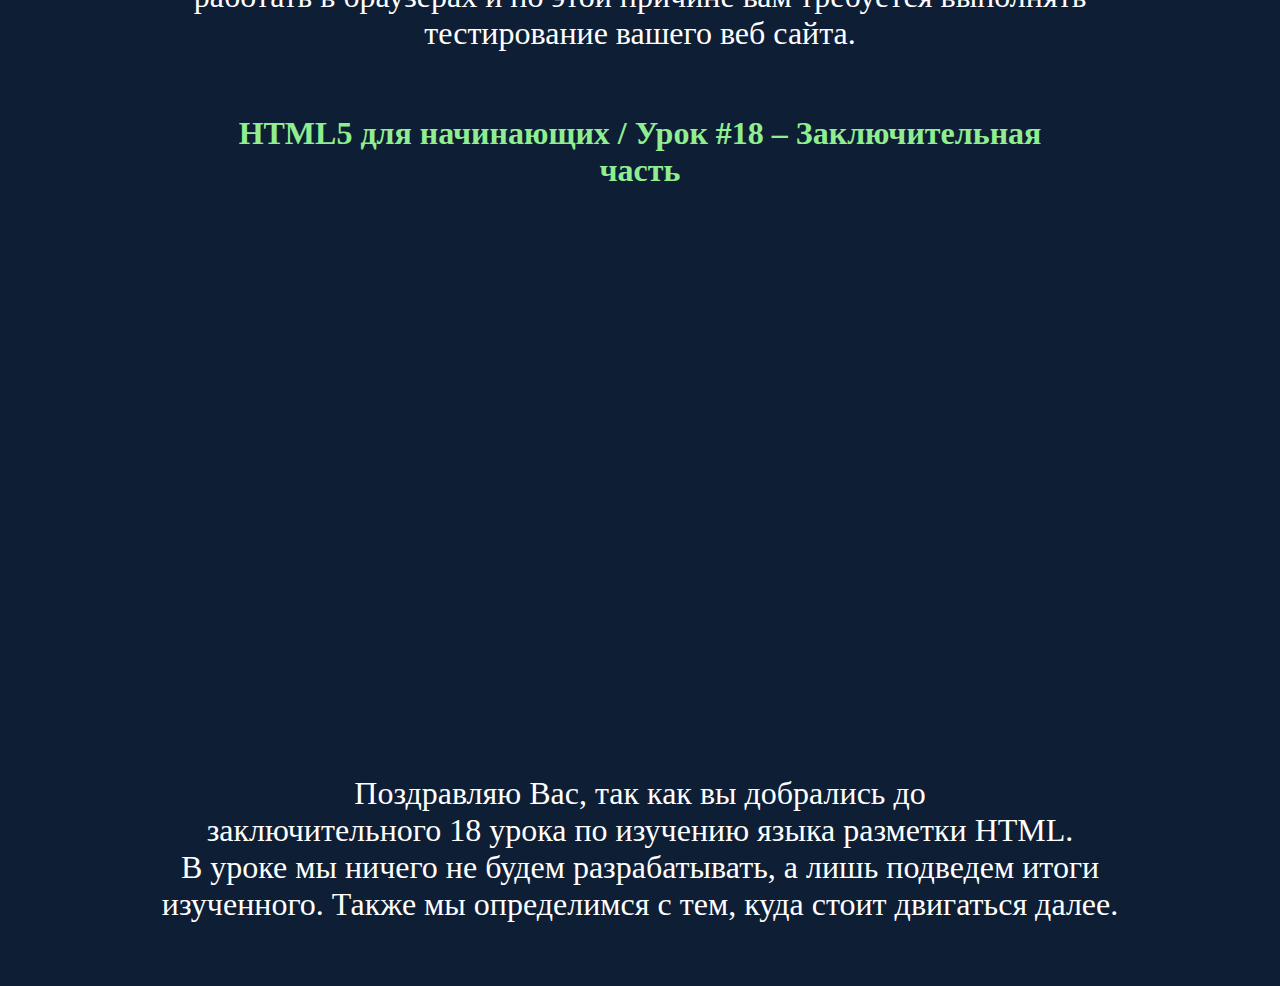
<file: Video programming assistant/all lessons/html lessons.html>
<style>
  body {
    background: #0e1e35;
    color: #90ee90; /*Цвет текста на странице*/
    background-attachment: fixed; /* Фон страницы фиксируется */
    background-repeat: repeat-x; /* Изображение повторяется по горизонтали */
  }
   </style >






<center> <h1>Все уроки по HTML</h1> </center>





<center>  <h1>HTML5 для начинающих / Урок #1 – Введение в HTML</h1>  </center>
<center> <iframe width="900" height="500" src="https://www.youtube.com/embed/_R5a-Kc0pRc" title="YouTube video player" frameborder="0" allow="accelerometer; autoplay; clipboard-write; encrypted-media; gyroscope; picture-in-picture; web-share" allowfullscreen></iframe> </center> <h6>ㅤ</h6>
<center> <font color="white" size="6">Приветствую вас на куре по изучению языка разметки HTML.<br> За курс мы научимся писать HTML теги, изучим различные<br> атрибуты и познакомимся с созданием всевозможных объектов на <br>HTML. За урок мы узнаем что такое HTML, как его использовать <br>и что вообще необходимо изучать.</font> </center> <h4> ㅤ</h4> ㅤ








<center>  <h1>HTML5 для начинающих / Урок #2 – Файл «index.html».<br> Отображение сайта</h1>  </center>
<center> <iframe width="900" height="500" src="https://www.youtube.com/embed/YzYkebeN7mg" title="YouTube video player" frameborder="0" allow="accelerometer; autoplay; clipboard-write; encrypted-media; gyroscope; picture-in-picture; web-share" allowfullscreen></iframe> </center> <h6>ㅤ</h6>
<center> <font color="white" size="6">За урок мы создадим наш первый проект и добавим<br> внутрь него файл «index.html».Мы рассмотрим основную <br>структуру HTML разметки, узнаем что такое теги и научимся<br> отображать HTML файлы в браузере.</font> </center> <h4> ㅤ</h4> ㅤ














<center>  <h1>HTML5 для начинающих / Урок #3 – Как создаются<br> сайты?Смотрим код чужого проекта</h1>  </center>
<center> <iframe width="900" height="500" src="https://www.youtube.com/embed/3V4qHup5BB8" title="YouTube video player" frameborder="0" allow="accelerometer; autoplay; clipboard-write; encrypted-media; gyroscope; picture-in-picture; web-share" allowfullscreen></iframe> </center> <h6>ㅤ</h6>
<center> <font color="white" size="6">Перед изучением HTML нам стоит узнать для чего вообще <br>он нужен и какие дополнительно нужны языки программирования<br> для создания веб сайта. За видео мы поговорим на тему разработки<br> веб сайтов и рассмотрим ключевые языки и технологии для разработки <br>сайтов.</font> </center> <h4> ㅤ</h4> 











<center>  <h1>HTML5 для начинающих / Урок #4 – Комментарии<br> в HTML.Метаданные «meta»</h1>  </center>
<center> <iframe width="900" height="500" src="https://www.youtube.com/embed/6RoXrWu2EuM" title="YouTube video player" frameborder="0" allow="accelerometer; autoplay; clipboard-write; encrypted-media; gyroscope; picture-in-picture; web-share" allowfullscreen></iframe> </center> <h6>ㅤ</h6>
<center> <font color="white" size="6">Комментарии являются важной частью любого языка.<br> В уроке мы научимся работать с комментариями и<br> дополнительно изучим тему метаданных. За счет тегов <br>«meta» можно описывать характеристики страницы.</font> </center> <h4> ㅤ</h4> 








<center>  <h1>HTML5 для начинающих / Урок #5 – Теги для работы <br>с текстом</h1>  </center>
<center> <iframe width="900" height="500" src="https://www.youtube.com/embed/ow3LCjZTbsY" title="YouTube video player" frameborder="0" allow="accelerometer; autoplay; clipboard-write; encrypted-media; gyroscope; picture-in-picture; web-share" allowfullscreen></iframe> </center> <h6>ㅤ</h6>
<center> <font color="white" size="6">В HTML есть множество тегов и каждый из них<br> отвечает за свои определенные действия. Для работы с<br> текстом существует также масса тегов, которые мы изучим в ходе <br>данного урока. «meta» можно описывать характеристики страницы.</font> </center> <h4> ㅤ</h4> 






<center>  <h1>HTML5 для начинающих / Урок #6 – Работа со<br> списками</h1>  </center>
<center> <iframe width="900" height="500" src="https://www.youtube.com/embed/1o1tXDk3_NM" title="YouTube video player" frameborder="0" allow="accelerometer; autoplay; clipboard-write; encrypted-media; gyroscope; picture-in-picture; web-share" allowfullscreen></iframe> </center> <h6>ㅤ</h6>
<center> <font color="white" size="6">За счет HTML тегов вы можете создать несколько форматов <br>списков. За урок мы научимся создавать пронумерованный и<br> непронумерованный список. Также мы изучим специальные <br>атрибуты для работы со списками.</font> </center> <h4> ㅤ</h4> 







<center>  <h1>HTML5 для начинающих / Урок #7 –<br> Что такое атрибуты?</h1>  </center>
<center> <iframe width="900" height="500" src="https://www.youtube.com/embed/X2E4QdsscPM" title="YouTube video player" frameborder="0" allow="accelerometer; autoplay; clipboard-write; encrypted-media; gyroscope; picture-in-picture; web-share" allowfullscreen></iframe> </center> <h6>ㅤ</h6>
<center> <font color="white" size="6">Что такое атрибуты в HTML? Мы ни раз их уже писали, <br>но все еще не говорили о них. В уроке мы изучим понятие <br>атрибуты и дополнительно рассмотрим их создание на практике.</font> </center> <h4> ㅤ</h4> 







<center>  <h1>HTML5 для начинающих / Урок #8 – Создание ссылок</h1>  </center>
<center> <iframe width="900" height="500" src="https://www.youtube.com/embed/otxwUoo3iA0" title="YouTube video player" frameborder="0" allow="accelerometer; autoplay; clipboard-write; encrypted-media; gyroscope; picture-in-picture; web-share" allowfullscreen></iframe> </center> <h6>ㅤ</h6>
<center> <font color="white" size="6">Любой веб сайт имеет определенный набор ссылок на<br> каждой из страниц. За урок мы научимся создавать ссылки<br> и дополнительно рассмотрим некоторые атрибуты, что можно<br> применять к ссылкам. В уроке мы рассмотрим разные форматы ссылок.</font> </center> <h4> ㅤ</h4> 








<center>  <h1>HTML5 для начинающих / Урок #9 – Работа с <br>изображениями</h1>  </center>
<center> <iframe width="900" height="500" src="https://www.youtube.com/embed/rL62z-VZX_c" title="YouTube video player" frameborder="0" allow="accelerometer; autoplay; clipboard-write; encrypted-media; gyroscope; picture-in-picture; web-share" allowfullscreen></iframe> </center> <h6>ㅤ</h6>
<center> <font color="white" size="6">За урок мы изучим тег «img», что служит для работы с<br> изображениями в HTML. Мы научимся отображать изображение из<br> Интернета, а также изображение из нашего проекта.</font> </center> <h4> ㅤ</h4>









<center>  <h1>HTML5 для начинающих / Урок #10 – Создание HTML<br> таблиц</h1>  </center>
<center> <iframe width="900" height="500" src="https://www.youtube.com/embed/6235dvRWABw" title="YouTube video player" frameborder="0" allow="accelerometer; autoplay; clipboard-write; encrypted-media; gyroscope; picture-in-picture; web-share" allowfullscreen></iframe> </center> <h6>ㅤ</h6>
<center> <font color="white" size="6">Язык HTML позволяет создавать разнообразные таблицы <br>при помощи специальных HTML тегов. За урок мы научимся<br> создавать HTML таблицы и прописывать ряды / столбцы внутри них.</font> </center> <h4> ㅤ</h4> 






<center>  <h1>HTML5 для начинающих / Урок #11 – Теги для подключения <br>файлов</h1>  </center>
<center> <iframe width="900" height="500" src="https://www.youtube.com/embed/D9toRUtfJ_0" title="YouTube video player" frameborder="0" allow="accelerometer; autoplay; clipboard-write; encrypted-media; gyroscope; picture-in-picture; web-share" allowfullscreen></iframe> </center> <h6>ㅤ</h6>
<center> <font color="white" size="6">В HTML есть два тега, что позволяют выполнить подключение CSS и <br> JavaScript файлов. В уроке мы с вами изучим работу с тегами: «link» и «script».</font> </center> <h4> ㅤ</h4>










<center>  <h1>HTML5 для начинающих / Урок #12 – Теги «Div» и «Span»</h1>  </center>
<center> <iframe width="900" height="500" src="https://www.youtube.com/embed/x2Miug6g9wU" title="YouTube video player" frameborder="0" allow="accelerometer; autoplay; clipboard-write; encrypted-media; gyroscope; picture-in-picture; web-share" allowfullscreen></iframe> </center> <h6>ㅤ</h6>
<center> <font color="white" size="6">В HTML есть два очень крутых тега, чьи возможности пока<br> будет оценить сложно. Таковыми тегами являются «Div» и «Span». <br>За урок мы ознакомимся с ними и научимся их прописывать.</font> </center> <h4> ㅤ</h4>








<center>  <h1>HTML5 для начинающих / Урок #13 – Создание HTML форм и<br> полей для ввода</h1>  </center>
<center> <iframe width="900" height="500" src="https://www.youtube.com/embed/EQ0vB9oEmcA" title="YouTube video player" frameborder="0" allow="accelerometer; autoplay; clipboard-write; encrypted-media; gyroscope; picture-in-picture; web-share" allowfullscreen></iframe> </center> <h6>ㅤ</h6>
<center> <font color="white" size="6">HTML содержит множество тегов для построения всевозможных <br>веб-форм. За урок мы научимся создавать формы, прописывать<br> внутри них различные поля и добавлять к этому всему атрибуты.</font> </center> <h4> ㅤ</h4>








<center>  <h1>HTML5 для начинающих / Урок #14 – Поле для<br>ввода текста. Тег для создания кнопки</h1>  </center>
<center> <iframe width="900" height="500" src="https://www.youtube.com/embed/UXIB8nFjZQA" title="YouTube video player" frameborder="0" allow="accelerometer; autoplay; clipboard-write; encrypted-media; gyroscope; picture-in-picture; web-share" allowfullscreen></iframe> </center> <h6>ㅤ</h6>
<center> <font color="white" size="6">Помимо тега «input» существует еще два тега, что плотно <br>связаны с формами. В уроке мы научимся работать с тегом «textarea» для <br>создания большого текстового поля и тегом «button» для создания кнопок.
</font> </center> <h4> ㅤ</h4>








<center>  <h1>HTML5 для начинающих / Урок #15 – Селекторы выбора</h1>  </center>
<center> <iframe width="900" height="500" src="https://www.youtube.com/embed/hrU9h90xS6E" title="YouTube video player" frameborder="0" allow="accelerometer; autoplay; clipboard-write; encrypted-media; gyroscope; picture-in-picture; web-share" allowfullscreen></iframe> </center> <h6>ㅤ</h6>
<center> <font color="white" size="6">HTML позволяет создать специальную форму для выбора одного или <br>нескольких вариантов. Такой формой является селектор выбора. <br>За урок мы научимся работать с тегом «select», а также с тегом «option».
</font> </center> <h4> ㅤ</h4>









<center>  <h1>HTML5 для начинающих / Урок #16 – Специальные <br>HTML5 теги</h1>  </center>
<center>  <iframe width="900" height="500" src="https://www.youtube.com/embed/oVqyRw3l3iI" title="YouTube video player" frameborder="0" allow="accelerometer; autoplay; clipboard-write; encrypted-media; gyroscope; picture-in-picture; web-share" allowfullscreen></iframe> </center> <h6>ㅤ</h6>
<center> <font color="white" size="6">В каждой новой версии HTML добавлялись новые HTML теги.<br> С приходом HTML 5 было добавлено множество новых тегов.<br>В уроке мы рассмотрим работу с некоторыми из новых HTML5 тегов.
</font> </center> <h4> ㅤ</h4>









<center>  <h1>HTML5 для начинающих / Урок #17 – Оптимизация <br>под браузеры</h1>  </center>
<center>  <iframe width="900" height="500" src="https://www.youtube.com/embed/MgbS6_MMon4" title="YouTube video player" frameborder="0" allow="accelerometer; autoplay; clipboard-write; encrypted-media; gyroscope; picture-in-picture; web-share" allowfullscreen></iframe> </center> <h6>ㅤ</h6>
<center> <font color="white" size="6">За урок мы обсудим важную тему, связанную с оптимизацией<br> вашего веб сайта. Некоторые HTML5 теги могут некорректно<br> работать в браузерах и по этой причине вам требуется выполнять <br>тестирование вашего веб сайта.
</font> </center> <h4> ㅤ</h4>










<center>  <h1>HTML5 для начинающих / Урок #18 – Заключительная <br>часть</h1>  </center>
<center>  <iframe width="900" height="500" src="https://www.youtube.com/embed/MQfyUdmrC-A" title="YouTube video player" frameborder="0" allow="accelerometer; autoplay; clipboard-write; encrypted-media; gyroscope; picture-in-picture; web-share" allowfullscreen></iframe> </center> <h6>ㅤ</h6>
<center> <font color="white" size="6">Поздравляю Вас, так как вы добрались до <br>заключительного 18 урока по изучению языка разметки HTML. <br>В уроке мы ничего не будем разрабатывать, а лишь подведем итоги<br> изученного. Также мы определимся с тем, куда стоит двигаться далее.
</font> </center> <h4> ㅤ</h4>













<!doctype html>
<html lang="ru">

<head>
  <meta charset="utf-8">
  <meta name="viewport" content="width=device-width, initial-scale=1">
  
  <style>
    body {
      min-height: 2000px;
    }

    .btn-up {
      position: fixed;
      background-color: #90ee90;
      right: 65px;
      bottom: 0px;
      border-top-left-radius: 8px;
      border-top-right-radius: 8px;
      cursor: pointer;
      display: flex;
      align-items: center;
      justify-content: center;
      width: 60px;
      height: 50px;
    }

    .btn-up::before {
      content: "";
      width: 40px;
      height: 40px;
      background: transparent no-repeat center center;
      background-size: 100% 100%;
      background-image: url("data:image/svg+xml,%3Csvg xmlns='http://www.w3.org/2000/svg' width='16' height='16' fill='%23fff' viewBox='0 0 16 16'%3E%3Cpath fill-rule='evenodd' d='M7.646 4.646a.5.5 0 0 1 .708 0l6 6a.5.5 0 0 1-.708.708L8 5.707l-5.646 5.647a.5.5 0 0 1-.708-.708l6-6z'/%3E%3C/svg%3E");
    }

    .btn-up_hide {
      display: none;
    }

    @media (hover: hover) and (pointer: fine) {
      .btn-up:hover {
        background-color: ;
      }
    }
  </style>
</head>

<body>

  <div class="btn-up btn-up_hide"></div>

  <script>
    const btnUp = {
      el: document.querySelector('.btn-up'),
      show() {
        // удалим у кнопки класс btn-up_hide
        this.el.classList.remove('btn-up_hide');
      },
      hide() {
        // добавим к кнопке класс btn-up_hide
        this.el.classList.add('btn-up_hide');
      },
      addEventListener() {
        // при прокрутке содержимого страницы
        window.addEventListener('scroll', () => {
          // определяем величину прокрутки
          const scrollY = window.scrollY || document.documentElement.scrollTop;
          // если страница прокручена больше чем на 400px, то делаем кнопку видимой, иначе скрываем
          scrollY > 400 ? this.show() : this.hide();
        });
        // при нажатии на кнопку .btn-up
        document.querySelector('.btn-up').onclick = () => {
          // переместим в начало страницы
          window.scrollTo({
            top: 0,
            left: 0,
            behavior: 'smooth'
          });
        }
      }
    }
    btnUp.addEventListener();
  </script>
</body>

</html>
</file>
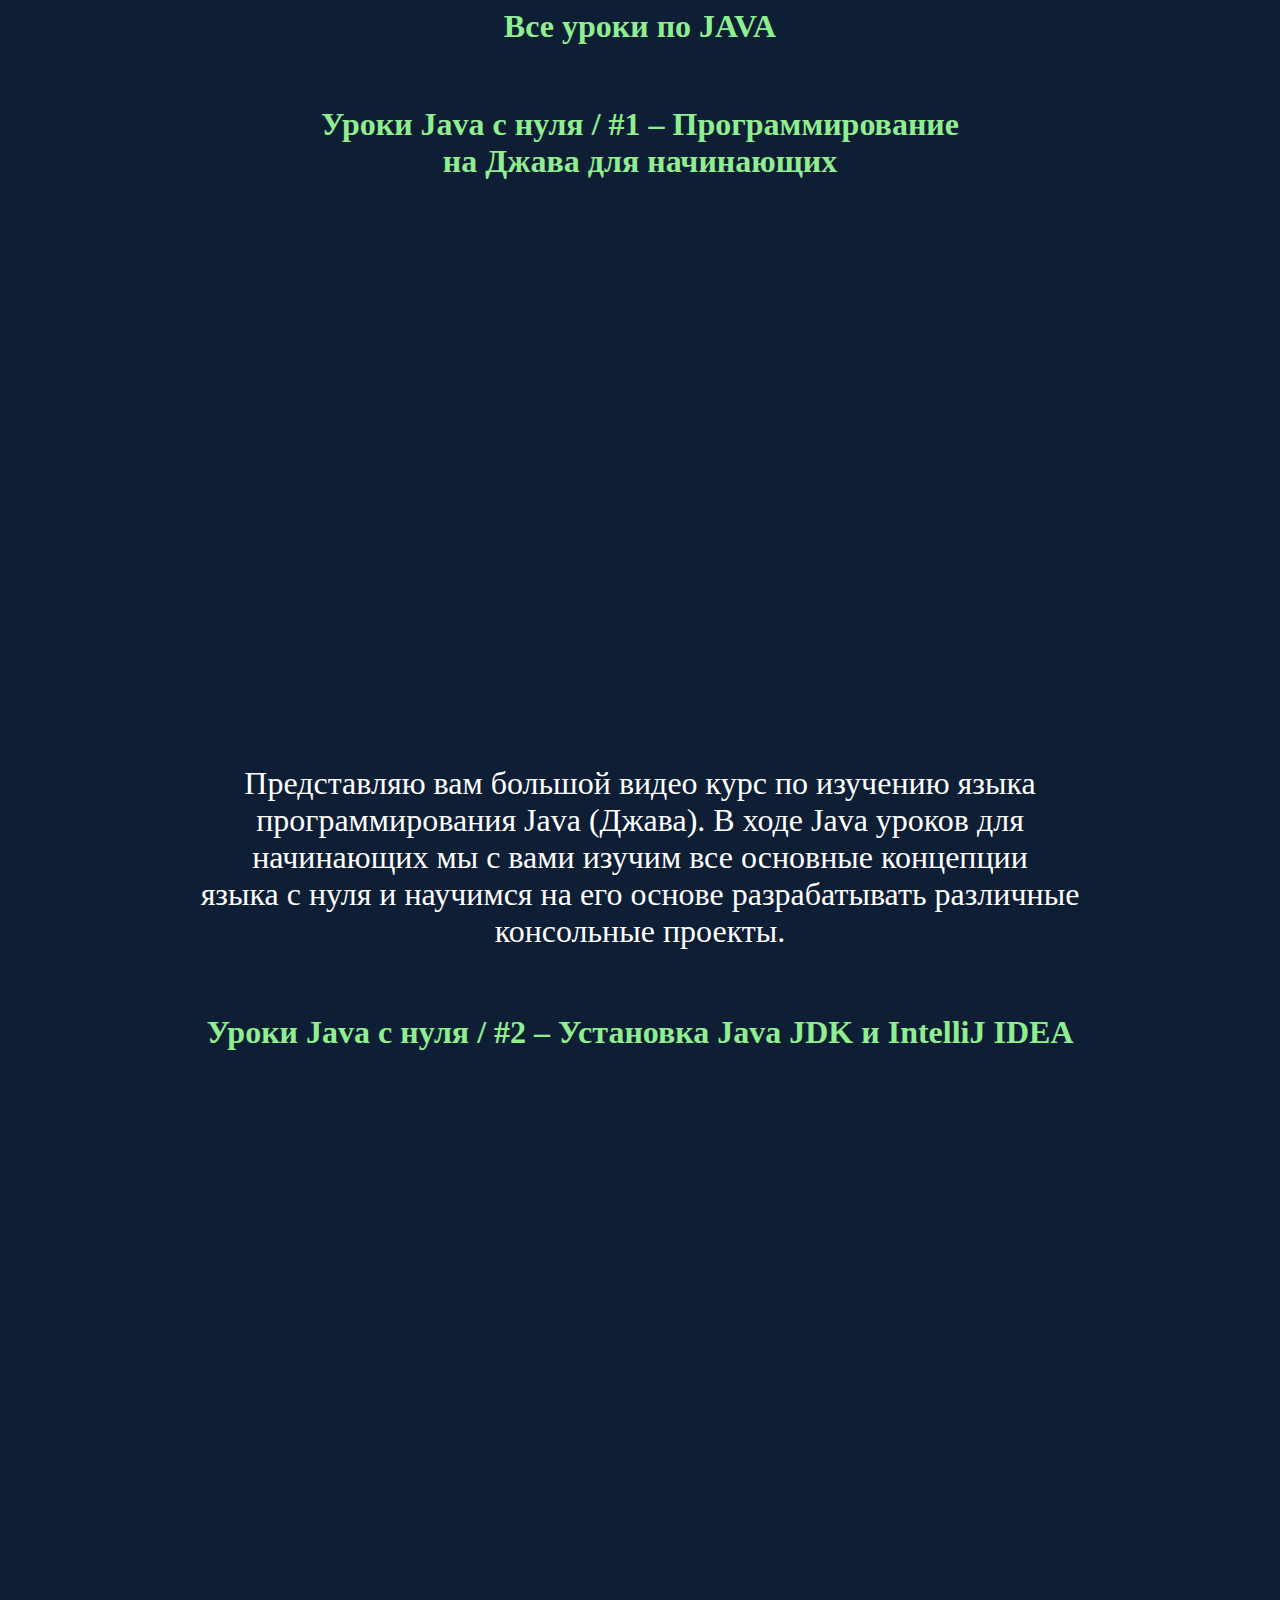
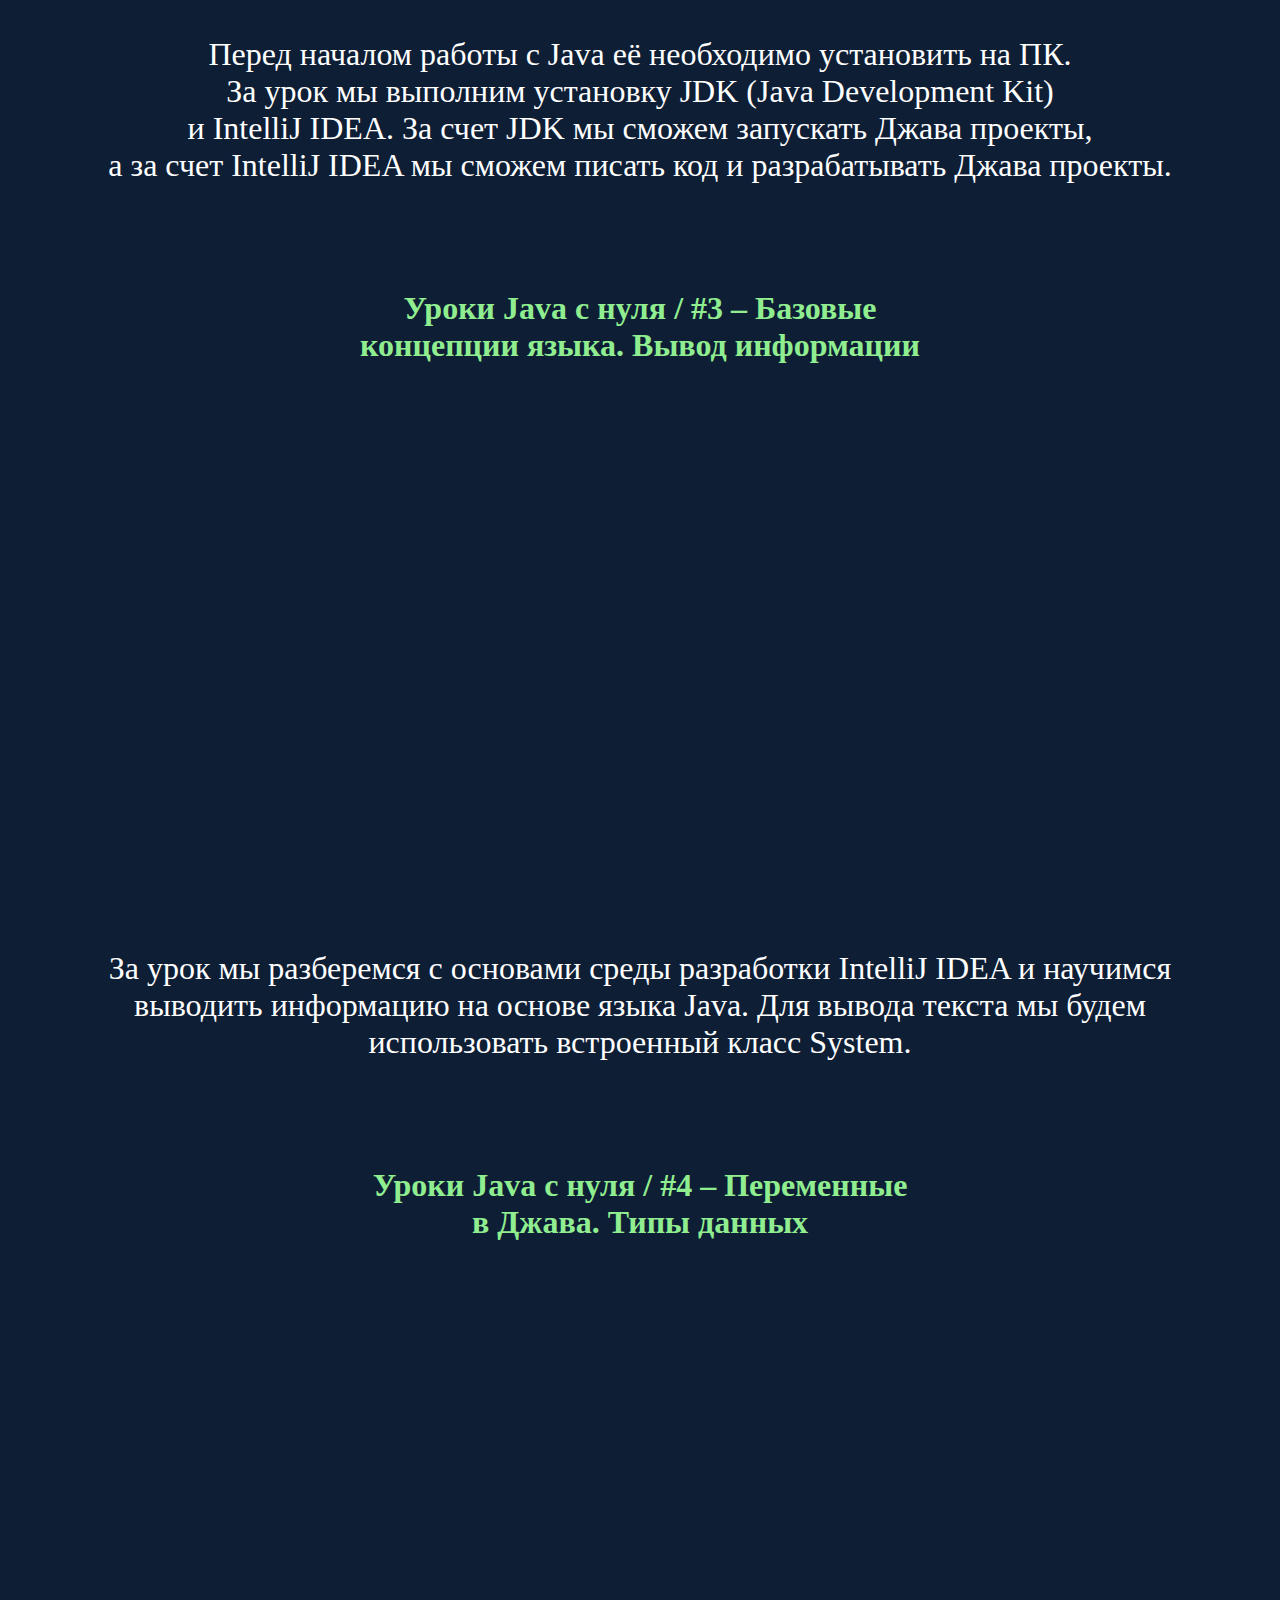
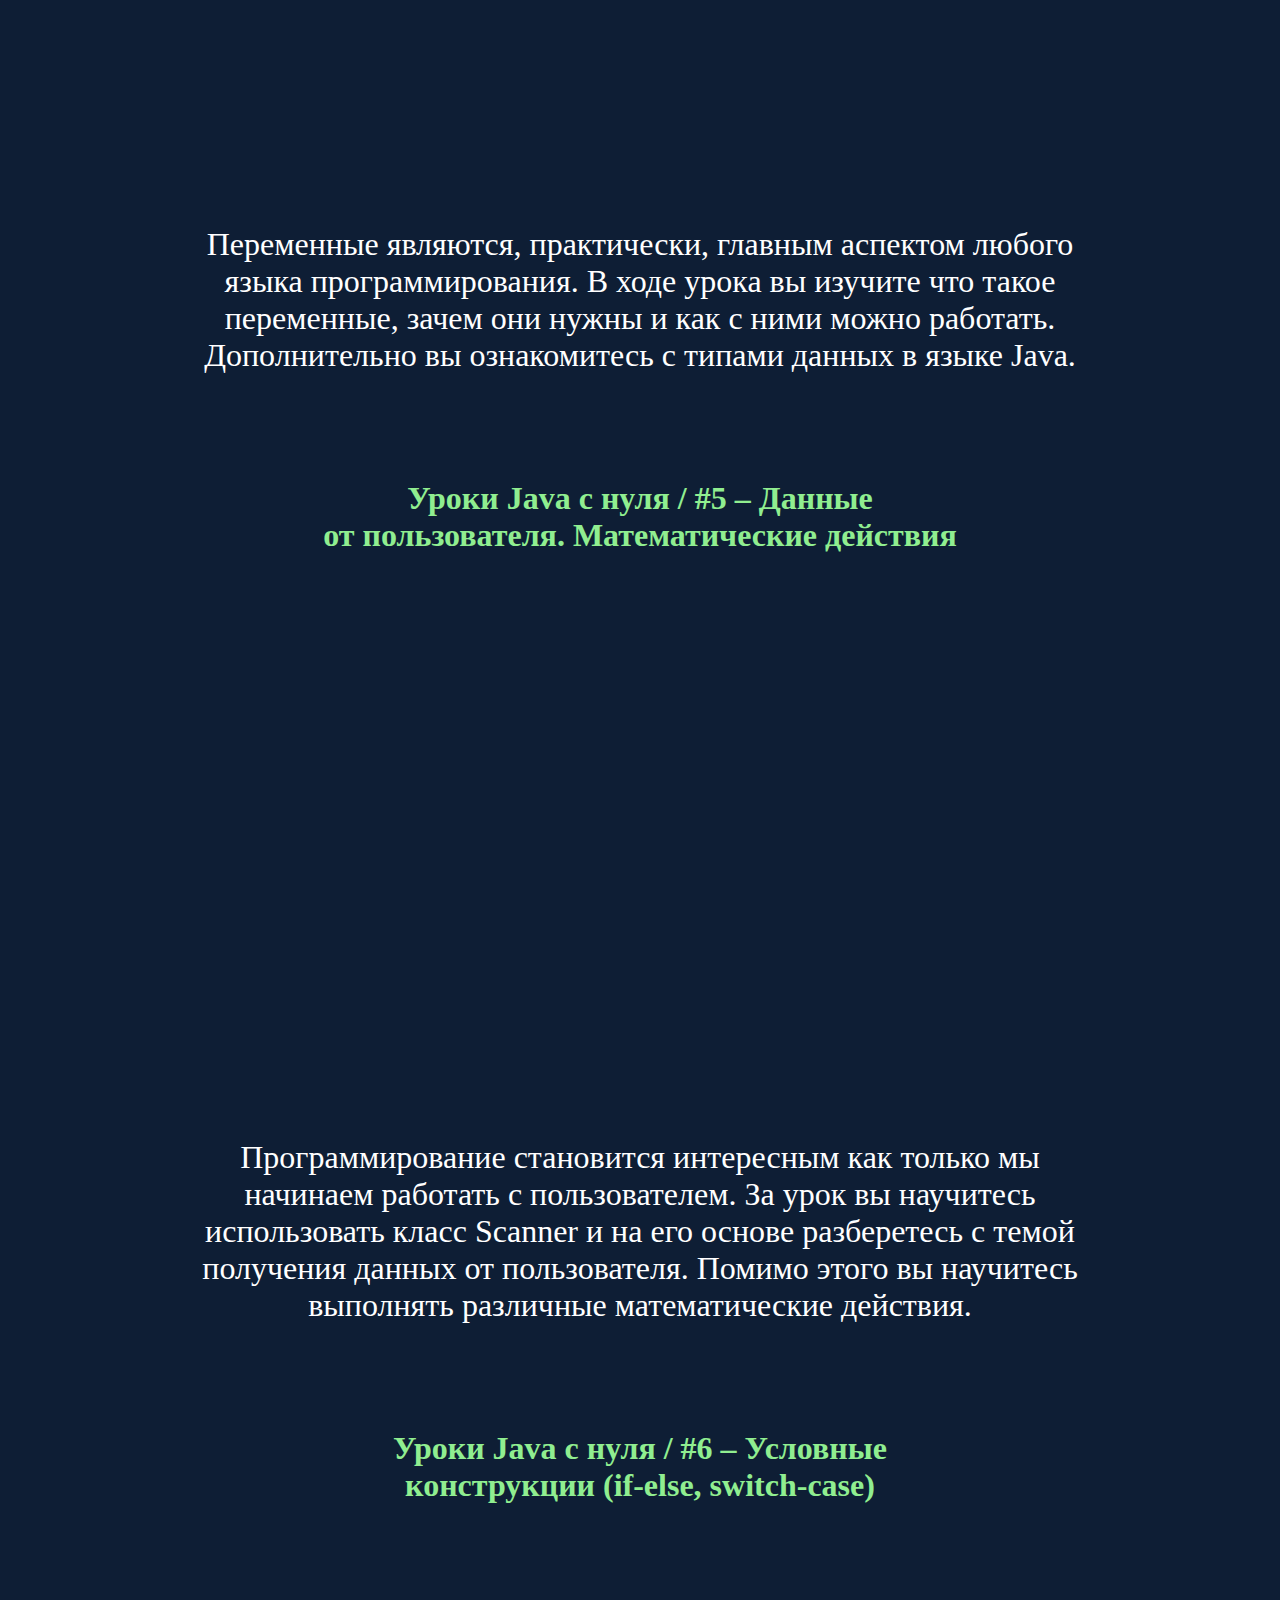
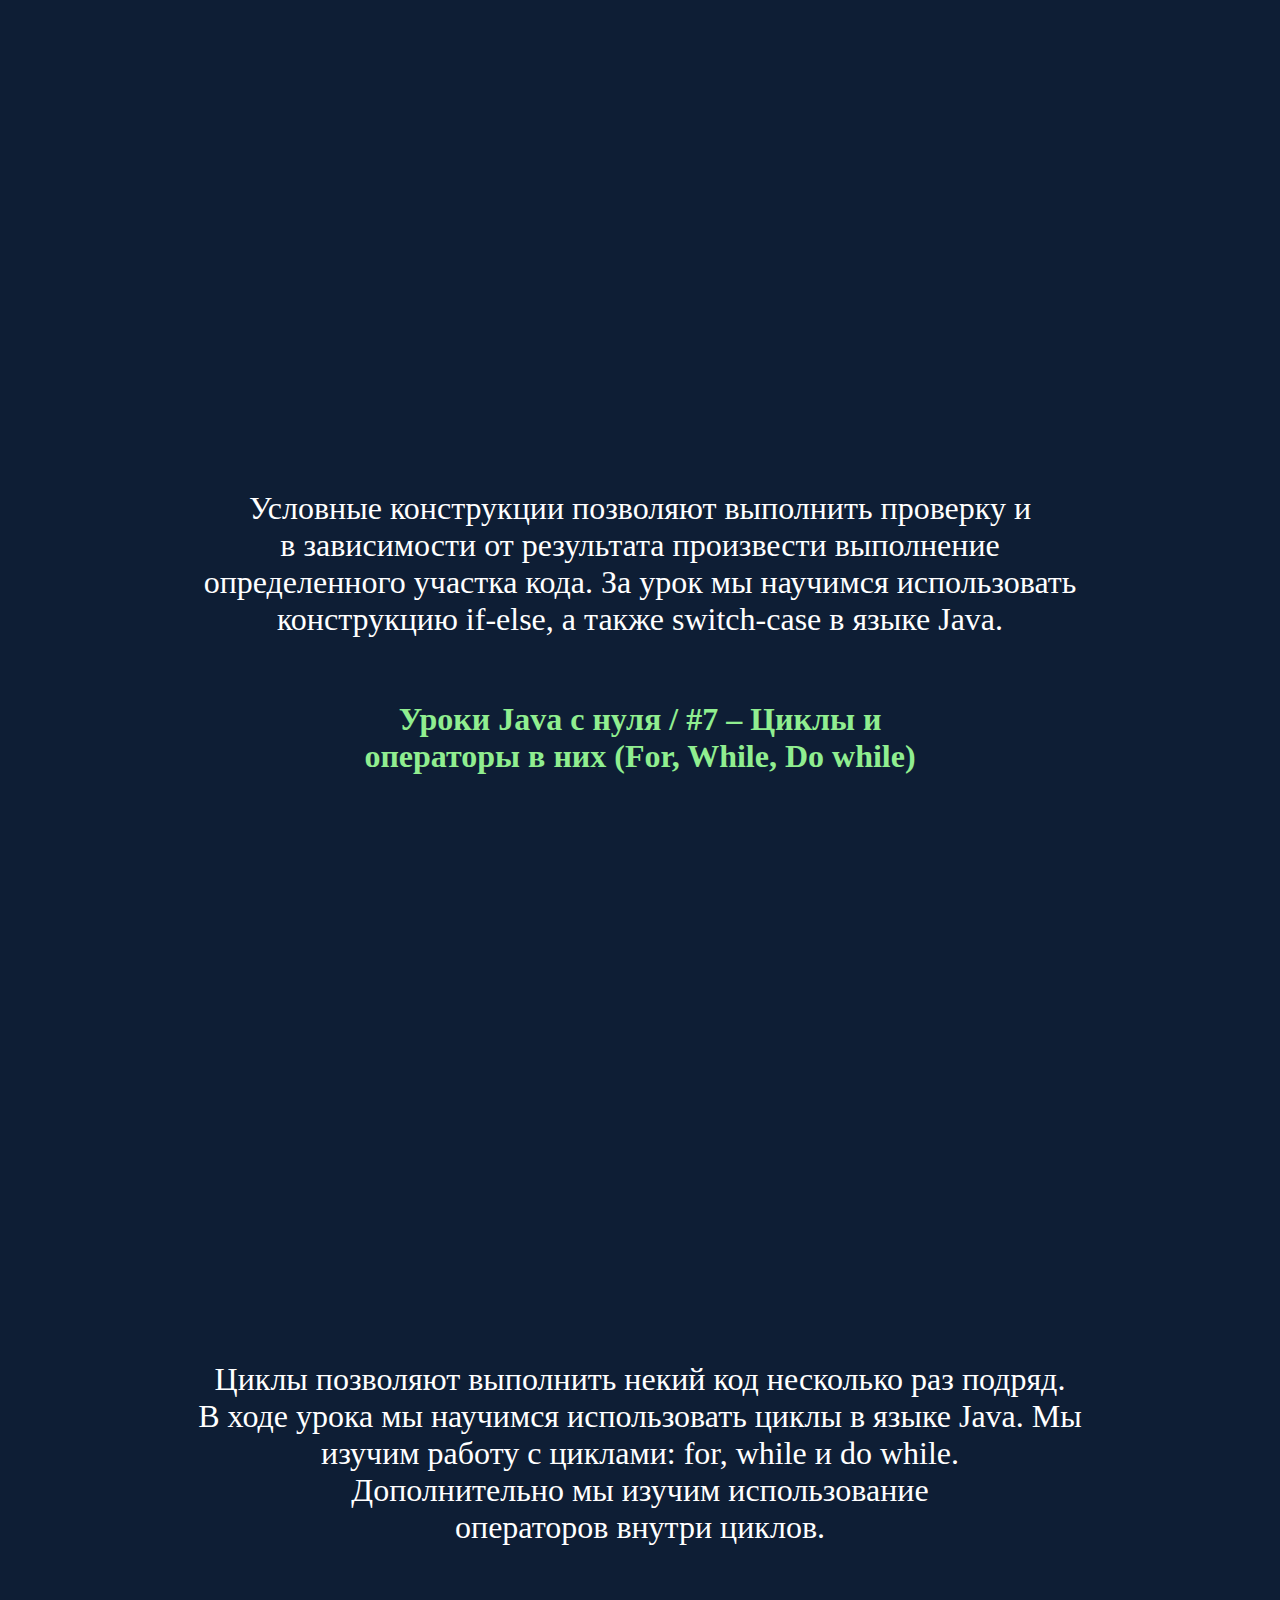
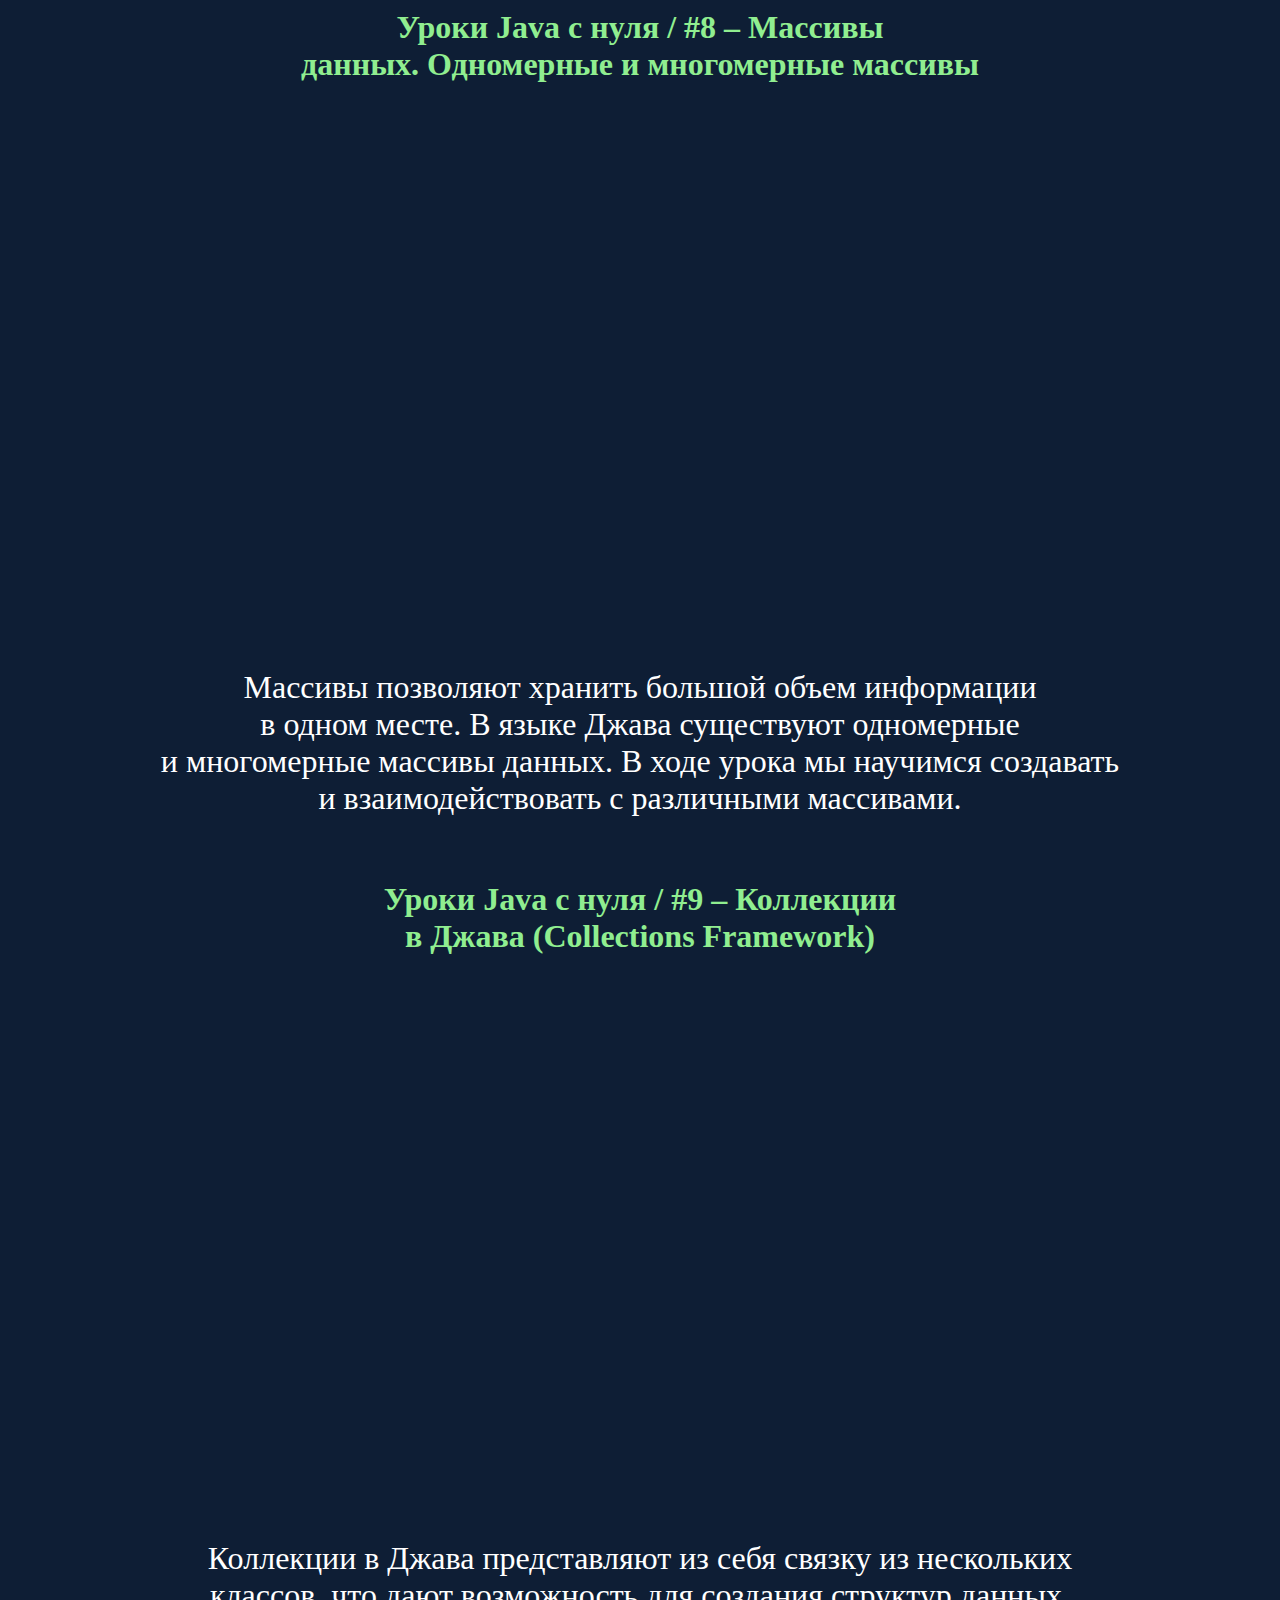
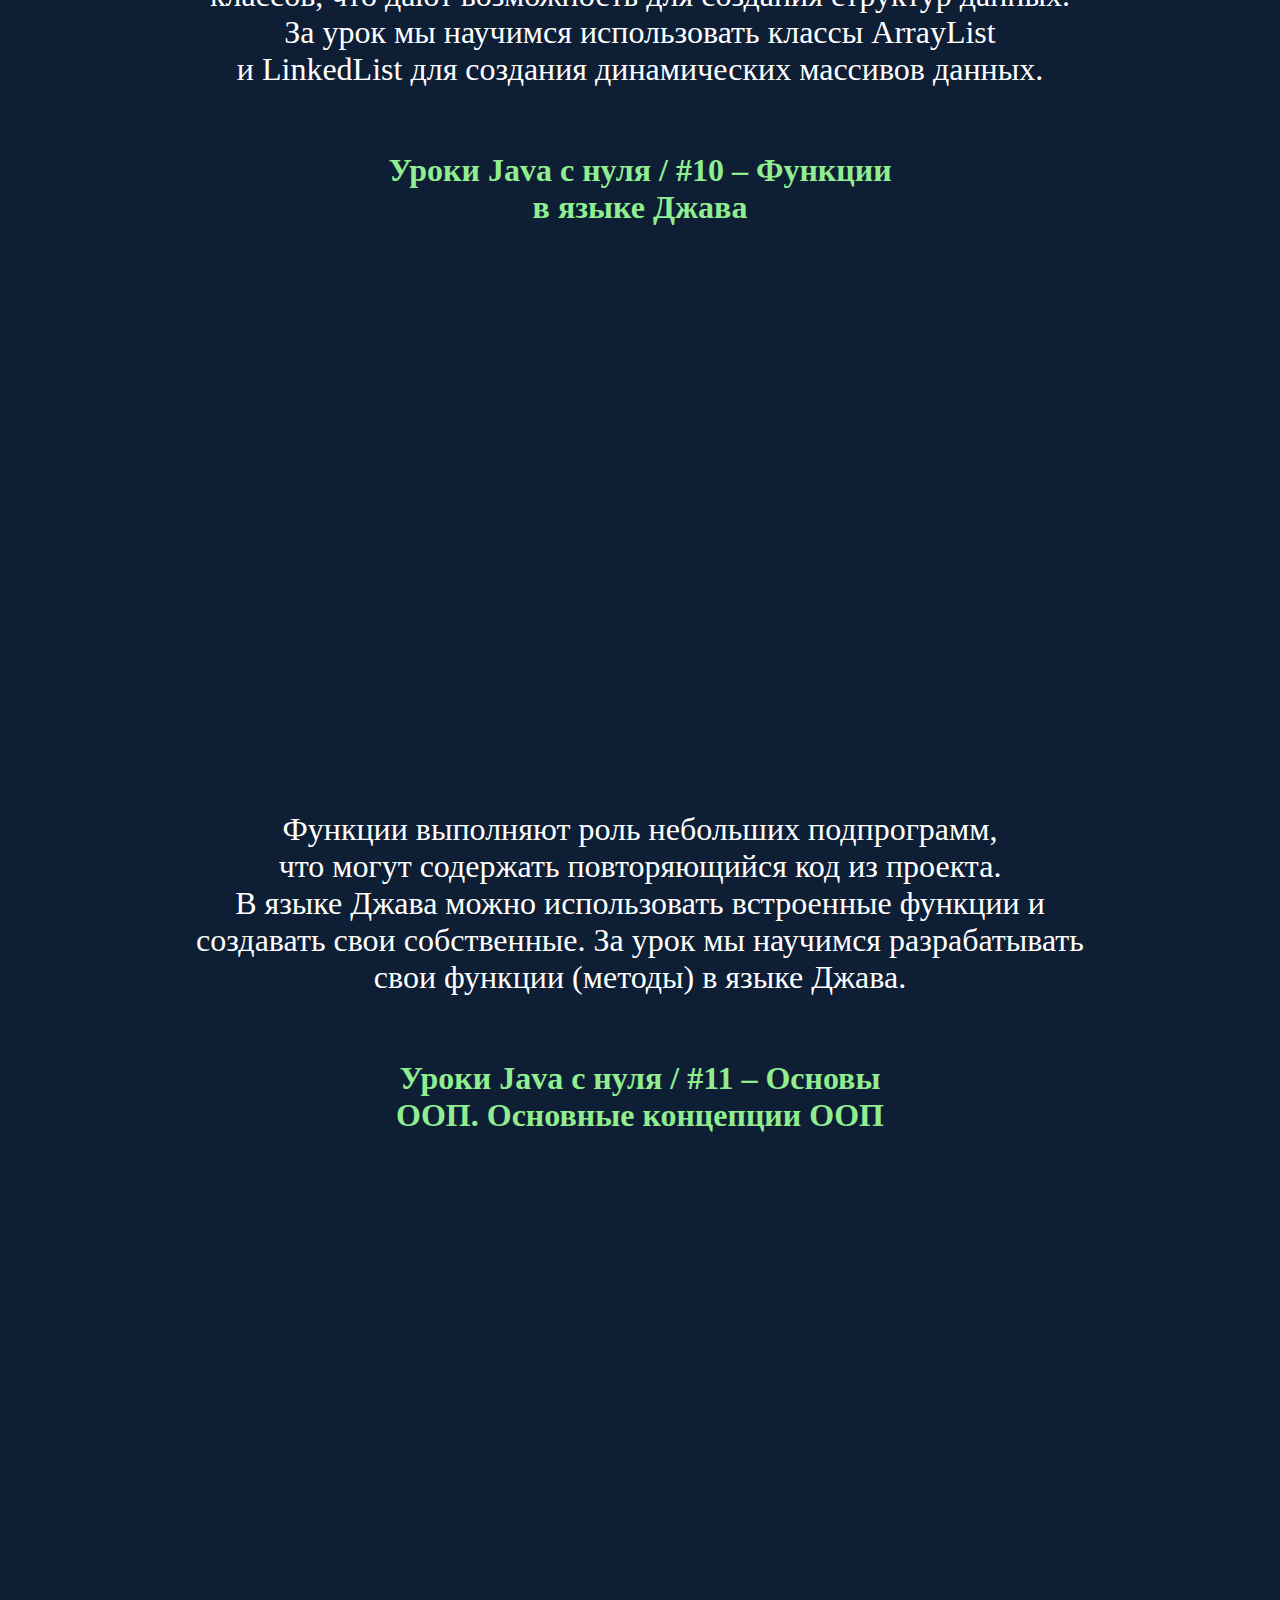
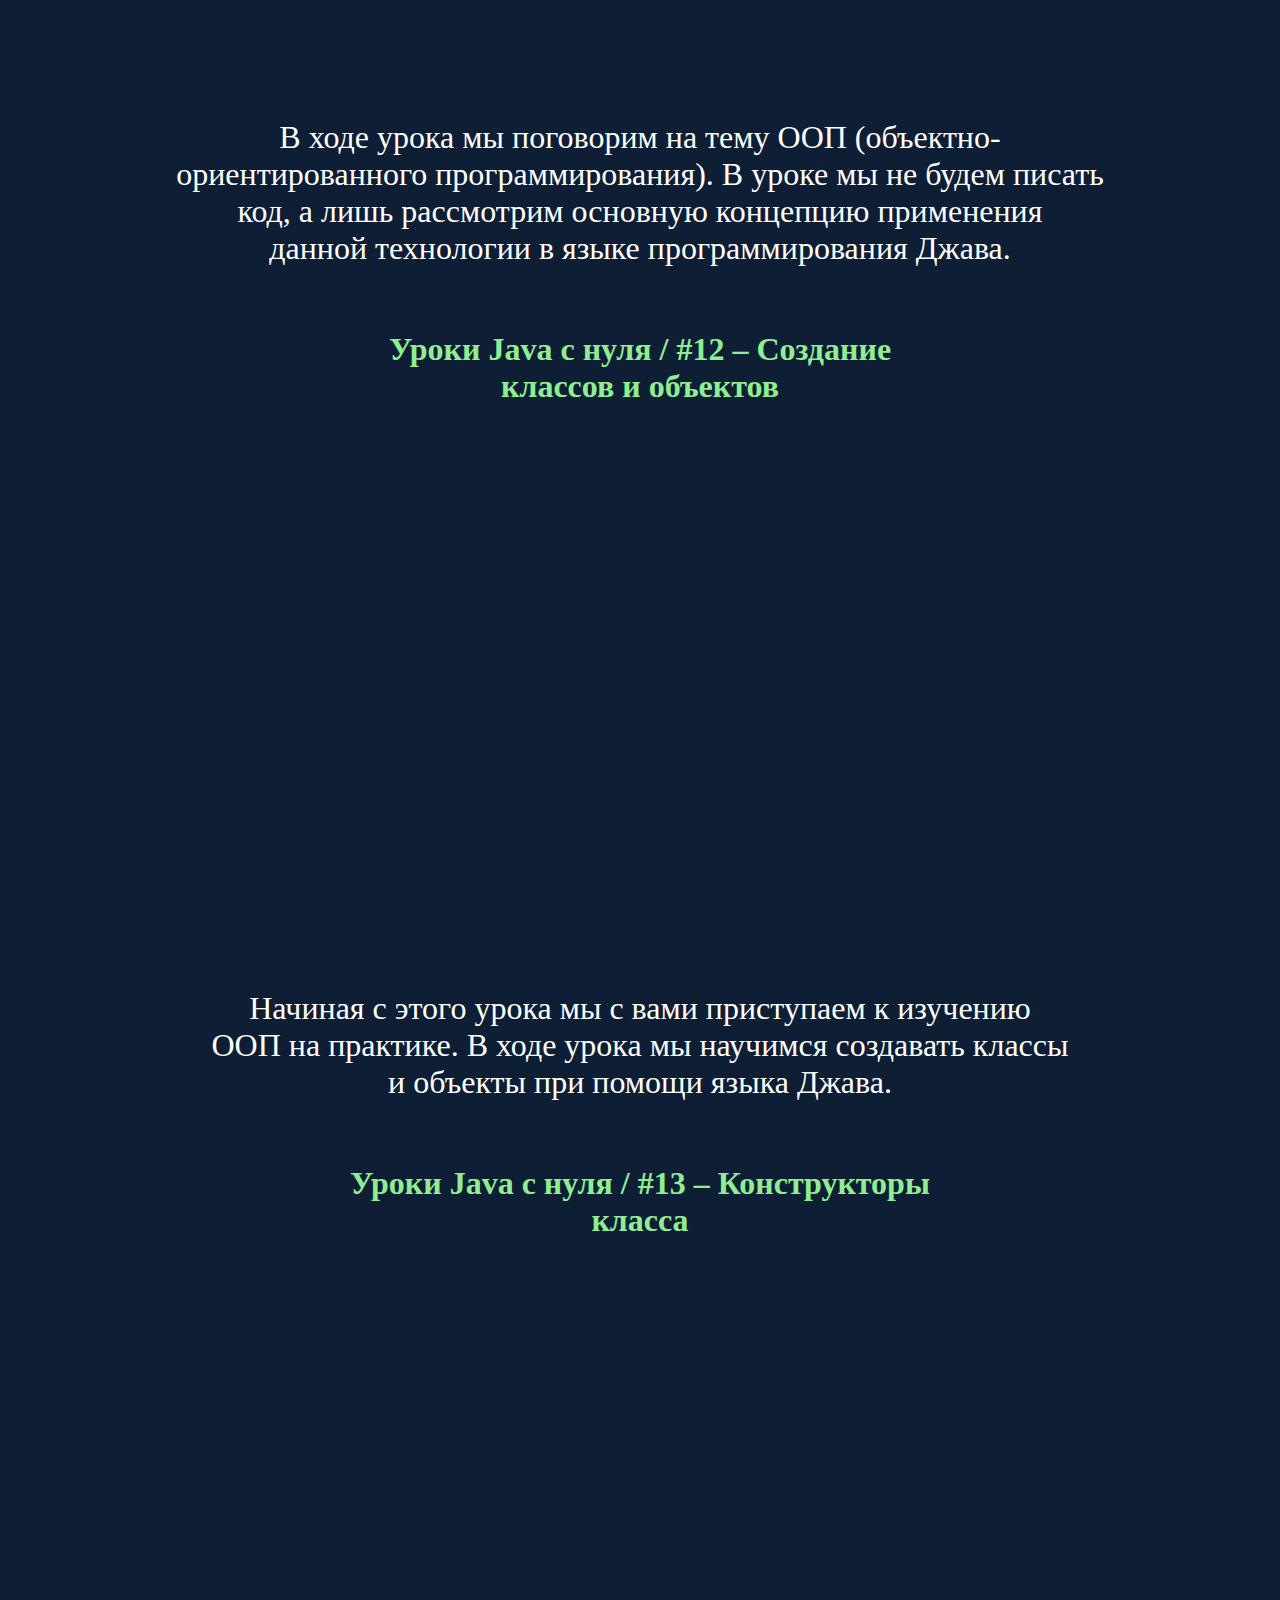
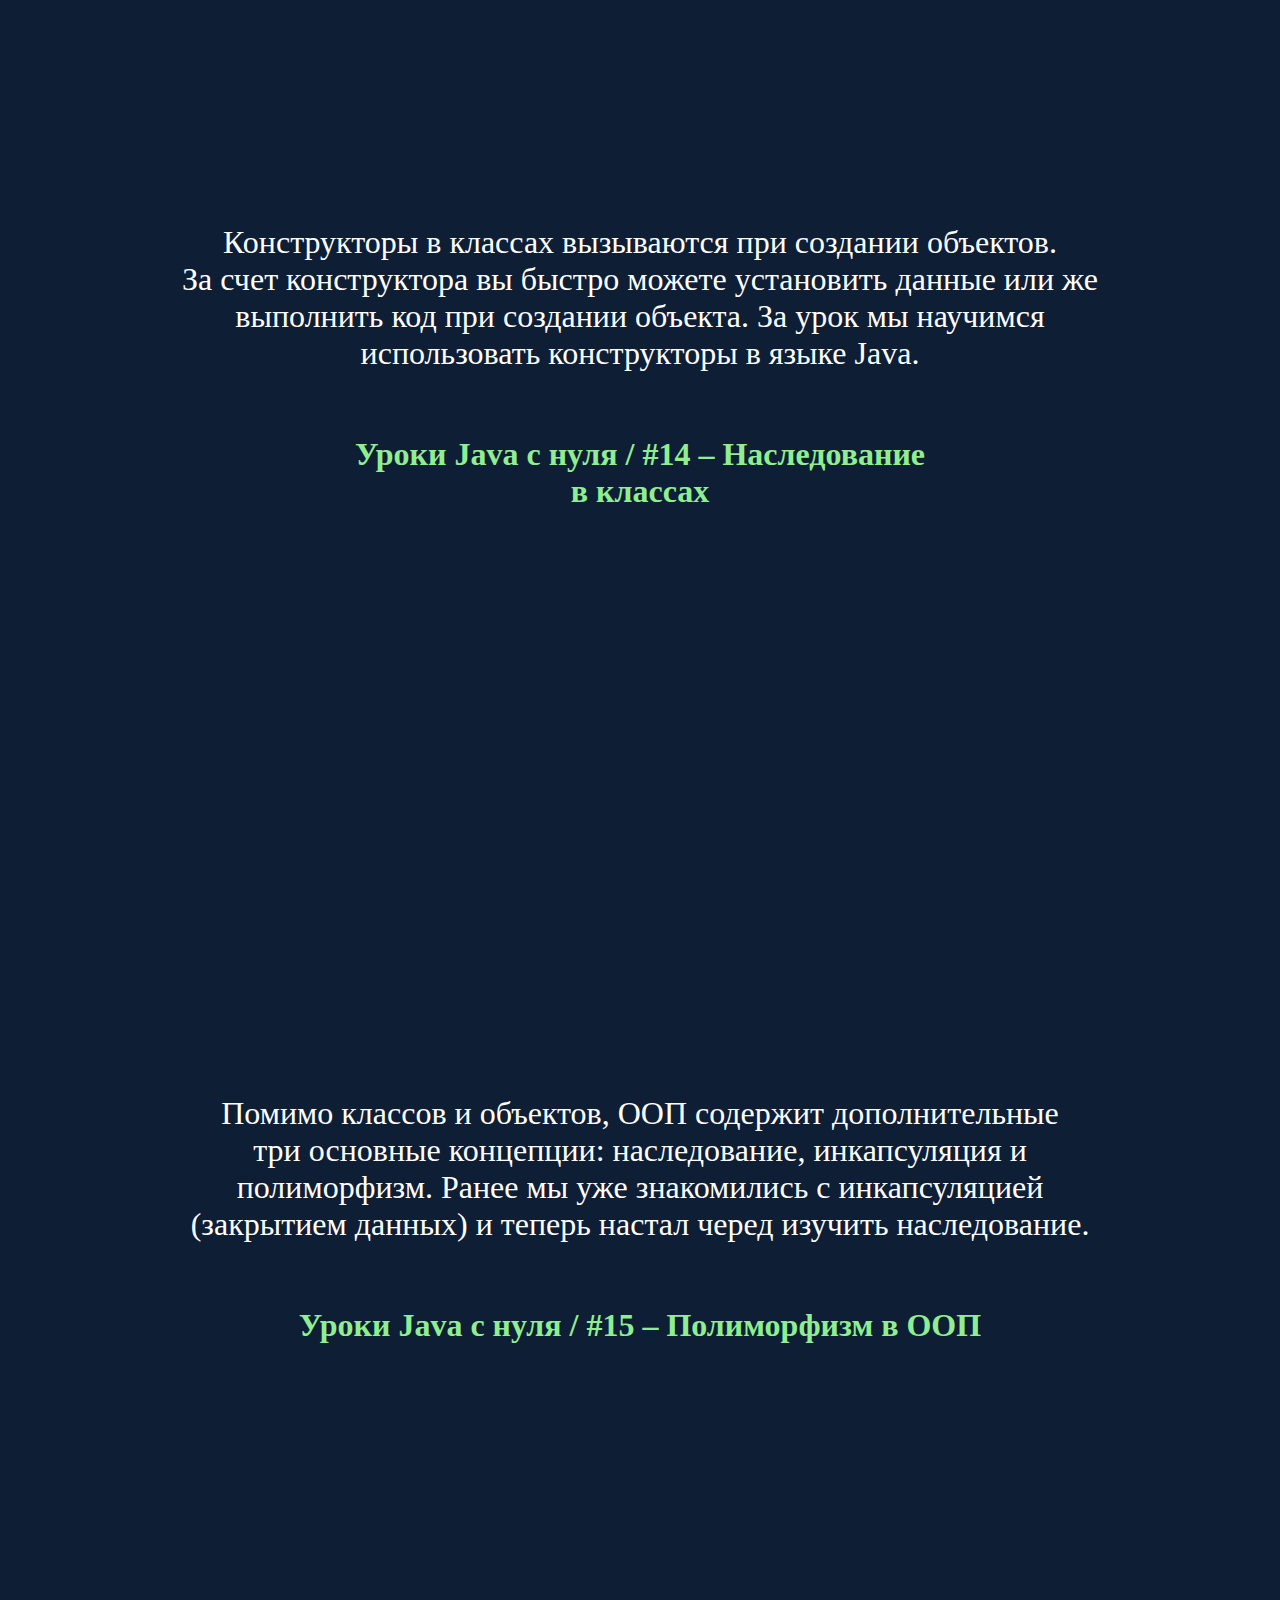
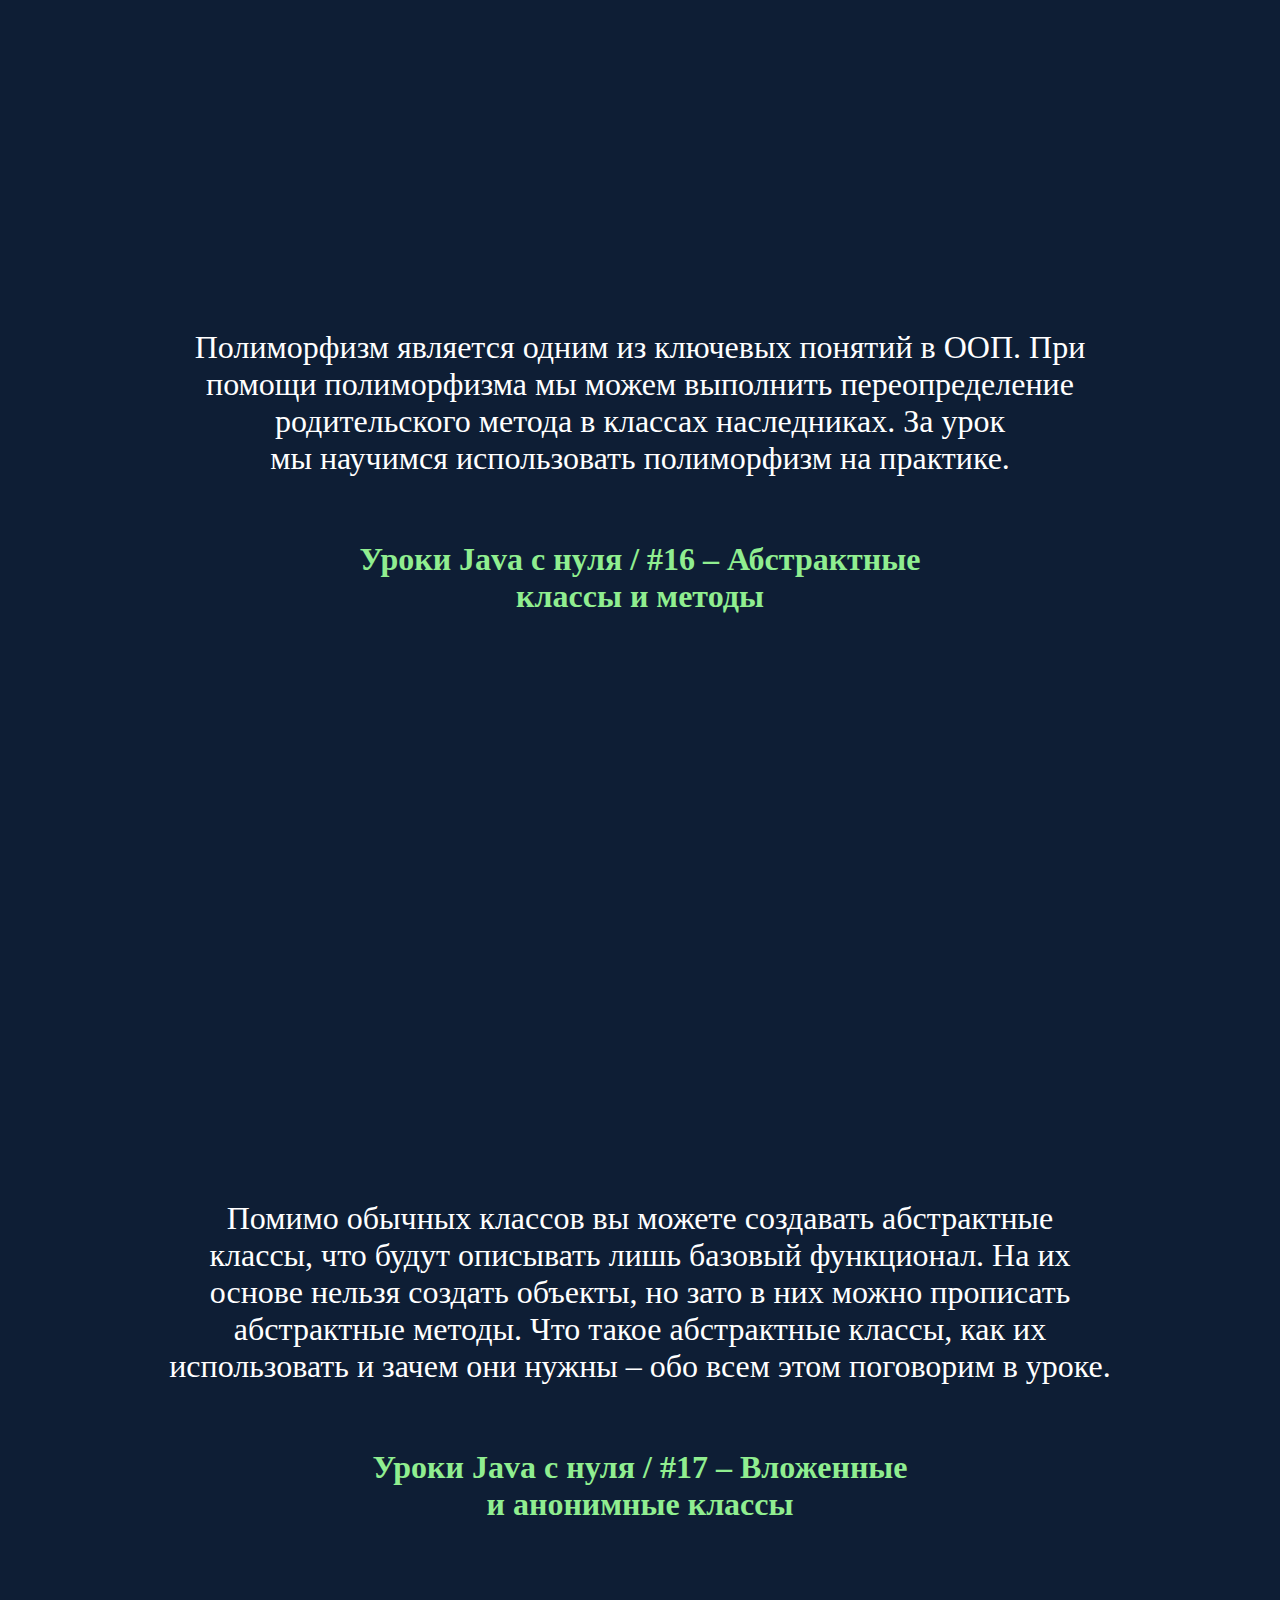
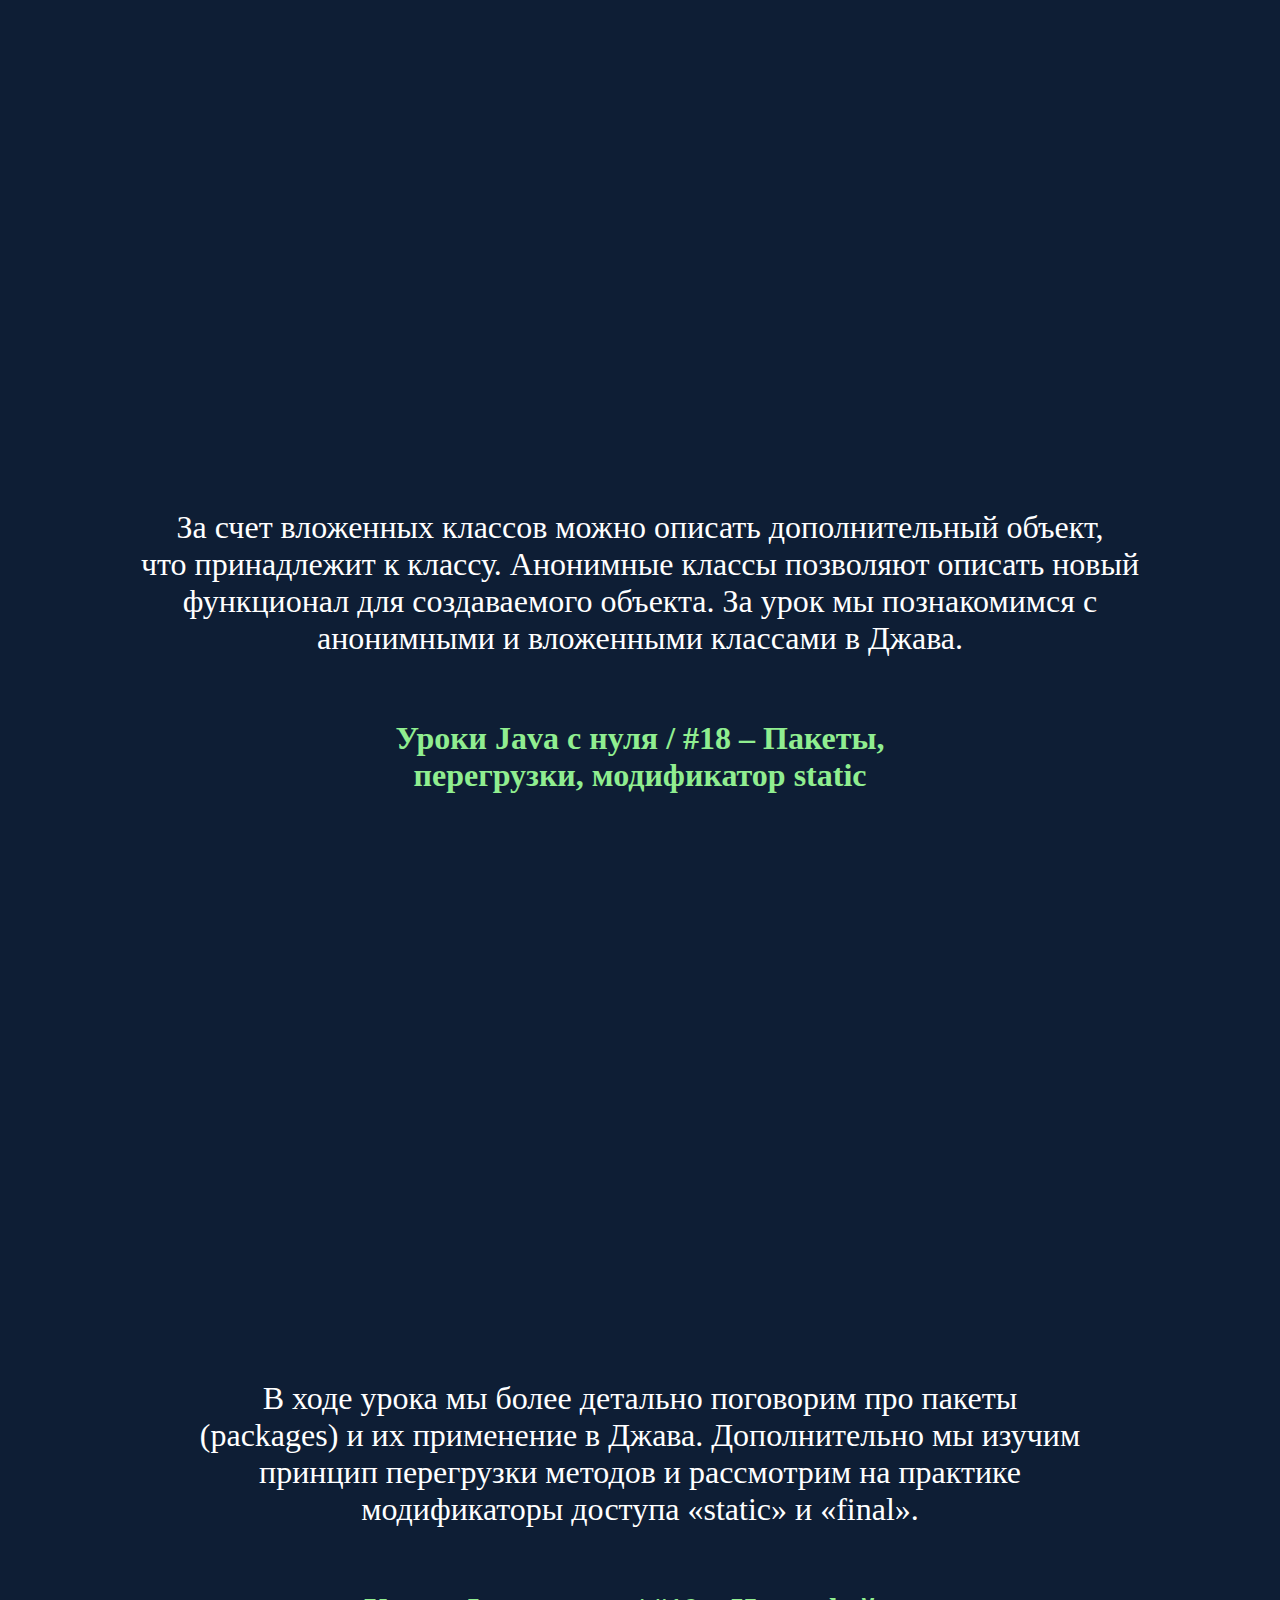
<file: Video programming assistant/all lessons/java lessons.html>
<style>
  body {
    background: #0e1e35;
    color: #90ee90; /*Цвет текста на странице*/
    background-attachment: fixed; /* Фон страницы фиксируется */
    background-repeat: repeat-x; /* Изображение повторяется по горизонтали */
  }
   </style >

<center> <h1>Все уроки по JAVA </h1> </center>



<br>




<center>  <h1>Уроки Java с нуля / #1 – Программирование<br>  на Джава для начинающих</h1>  </center>
<center>
 <iframe width="900" height="500" src="https://www.youtube.com/embed/U2OliQwRb6c" title="YouTube video player" frameborder="0" allow="accelerometer; autoplay; clipboard-write; encrypted-media; gyroscope; picture-in-picture; web-share" allowfullscreen></iframe>
</center> <h6>ㅤ</h6>
<center> <font color="white" size="6">
Представляю вам большой видео курс по изучению языка <br> программирования Java (Джава). В ходе Java уроков для <br> начинающих мы с вами изучим все основные концепции <br>языка с нуля и научимся на его основе разрабатывать различные <br>консольные проекты.
</font> </center> <h4> ㅤ</h4> 












<center>  <h1>Уроки Java с нуля / #2 – Установка Java JDK и IntelliJ IDEA</h1>  </center>
<center>
 <iframe width="900" height="500" src="https://www.youtube.com/embed/-1LLzZC-9cU" title="YouTube video player" frameborder="0" allow="accelerometer; autoplay; clipboard-write; encrypted-media; gyroscope; picture-in-picture; web-share" allowfullscreen></iframe>
</center> <h6>ㅤ</h6>
<center> <font color="white" size="6">
Перед началом работы с Java её необходимо установить на ПК. <br> За урок мы выполним установку JDK (Java Development Kit)<br> и IntelliJ IDEA. За счет JDK мы сможем запускать Джава проекты, <br>а за счет IntelliJ IDEA мы сможем писать код и разрабатывать Джава проекты.
</font> </center> <h4> ㅤ</h4> ㅤ










<center>  <h1>Уроки Java с нуля / #3 – Базовые <br>концепции языка. Вывод информации</h1>  </center>
<center>
<iframe width="900" height="500" src="https://www.youtube.com/embed/CEMhFQZrVzw" title="YouTube video player" frameborder="0" allow="accelerometer; autoplay; clipboard-write; encrypted-media; gyroscope; picture-in-picture; web-share" allowfullscreen></iframe>
</center> <h6>ㅤ</h6>
<center> <font color="white" size="6">
За урок мы разберемся с основами среды разработки IntelliJ IDEA и научимся<br> выводить информацию на основе языка Java. Для вывода текста мы будем<br> использовать встроенный класс System.
</font> </center> <h4> ㅤ</h4> ㅤ










<center>  <h1>Уроки Java с нуля / #4 – Переменные <br>в Джава. Типы данных</h1>  </center>
<center>
 <iframe width="900" height="500" src="https://www.youtube.com/embed/mTucAnRpxcQ" title="YouTube video player" frameborder="0" allow="accelerometer; autoplay; clipboard-write; encrypted-media; gyroscope; picture-in-picture; web-share" allowfullscreen></iframe>
</center> <h6>ㅤ</h6>
<center> <font color="white" size="6">
Переменные являются, практически, главным аспектом любого<br> языка программирования. В ходе урока вы изучите что такое<br> переменные, зачем они нужны и как с ними можно работать. <br>Дополнительно вы ознакомитесь с типами данных в языке Java.
</font> </center> <h4> ㅤ</h4> ㅤ












<center>  <h1>Уроки Java с нуля / #5 – Данные<br> от пользователя. Математические действия</h1>  </center>
<center>
<iframe width="900" height="500" src="https://www.youtube.com/embed/-RXEXP4-Iic" title="YouTube video player" frameborder="0" allow="accelerometer; autoplay; clipboard-write; encrypted-media; gyroscope; picture-in-picture; web-share" allowfullscreen></iframe>
</center> <h6>ㅤ</h6>
<center> <font color="white" size="6">
Программирование становится интересным как только мы <br>начинаем работать с пользователем. За урок вы научитесь<br> использовать класс Scanner и на его основе разберетесь с темой<br> получения данных от пользователя. Помимо этого вы научитесь <br>выполнять различные математические действия. 
</font> </center> <h4> ㅤ</h4> ㅤ












<center>  <h1>Уроки Java с нуля / #6 – Условные <br>конструкции (if-else, switch-case)</h1>  </center>
<center>
<iframe width="900" height="500" src="https://www.youtube.com/embed/SdGp-5pcPeA" title="YouTube video player" frameborder="0" allow="accelerometer; autoplay; clipboard-write; encrypted-media; gyroscope; picture-in-picture; web-share" allowfullscreen></iframe>
</center> <h6>ㅤ</h6>
<center> <font color="white" size="6">
Условные конструкции позволяют выполнить проверку и<br> в зависимости от результата произвести выполнение <br>определенного участка кода. За урок мы научимся использовать <br>конструкцию if-else, а также switch-case в языке Java.
</font> </center> <h4> ㅤ</h4> 











<center>  <h1>Уроки Java с нуля / #7 – Циклы и <br>операторы в них (For, While, Do while)</h1>  </center>
<center>
<iframe width="900" height="500" src="https://www.youtube.com/embed/wlKQBgJqPRs" title="YouTube video player" frameborder="0" allow="accelerometer; autoplay; clipboard-write; encrypted-media; gyroscope; picture-in-picture; web-share" allowfullscreen></iframe>
</center> <h6>ㅤ</h6>
<center> <font color="white" size="6">
Циклы позволяют выполнить некий код несколько раз подряд.<br> В ходе урока мы научимся использовать циклы в языке Java. Мы <br>изучим работу с циклами: for, while и do while.<br> Дополнительно мы изучим использование<br> операторов внутри циклов.
</font> </center> <h4> ㅤ</h4> 












<center>  <h1>Уроки Java с нуля / #8 – Массивы <br>данных. Одномерные и многомерные массивы</h1>  </center>
<center>
<iframe width="900" height="500" src="https://www.youtube.com/embed/4oRyzq6Z4KE" title="YouTube video player" frameborder="0" allow="accelerometer; autoplay; clipboard-write; encrypted-media; gyroscope; picture-in-picture; web-share" allowfullscreen></iframe>
</center> <h6>ㅤ</h6>
<center> <font color="white" size="6">
Массивы позволяют хранить большой объем информации <br>в одном месте. В языке Джава существуют одномерные<br> и многомерные массивы данных. В ходе урока мы научимся создавать<br> и взаимодействовать с различными массивами.
</font> </center> <h4> ㅤ</h4>












<center>  <h1>Уроки Java с нуля / #9 – Коллекции<br> в Джава (Collections Framework)</h1>  </center>
<center>
<iframe width="900" height="500" src="https://www.youtube.com/embed/MzNoISmsmpk" title="YouTube video player" frameborder="0" allow="accelerometer; autoplay; clipboard-write; encrypted-media; gyroscope; picture-in-picture; web-share" allowfullscreen></iframe>
</center> <h6>ㅤ</h6>
<center> <font color="white" size="6">
Коллекции в Джава представляют из себя связку из нескольких <br>классов, что дают возможность для создания структур данных.<br> За урок мы научимся использовать классы ArrayList <br>и LinkedList для создания динамических массивов данных.
</font> </center> <h4> ㅤ</h4>











<center>  <h1>Уроки Java с нуля / #10 – Функции<br> в языке Джава</h1>  </center>
<center>
<iframe width="900" height="500" src="https://www.youtube.com/embed/kbYVt54Emxw" title="YouTube video player" frameborder="0" allow="accelerometer; autoplay; clipboard-write; encrypted-media; gyroscope; picture-in-picture; web-share" allowfullscreen></iframe>
</center> <h6>ㅤ</h6>
<center> <font color="white" size="6">
Функции выполняют роль небольших подпрограмм,<br> что могут содержать повторяющийся код из проекта.<br> В языке Джава можно использовать встроенные функции и<br> создавать свои собственные. За урок мы научимся разрабатывать<br> свои функции (методы) в языке Джава.
</font> </center> <h4> ㅤ</h4>










<center>  <h1>Уроки Java с нуля / #11 – Основы<br> ООП. Основные концепции ООП</h1>  </center>
<center>
<iframe width="900" height="500" src="https://www.youtube.com/embed/XU4crdUR1DI" title="YouTube video player" frameborder="0" allow="accelerometer; autoplay; clipboard-write; encrypted-media; gyroscope; picture-in-picture; web-share" allowfullscreen></iframe>
</center> <h6>ㅤ</h6>
<center> <font color="white" size="6">
В ходе урока мы поговорим на тему ООП (объектно-<br>ориентированного программирования). В уроке мы не будем писать <br>код, а лишь рассмотрим основную концепцию применения<br> данной технологии в языке программирования Джава.
</font> </center> <h4> ㅤ</h4>










<center>  <h1>Уроки Java с нуля / #12 – Создание<br> классов и объектов</h1>  </center>
<center>
<iframe width="900" height="500" src="https://www.youtube.com/embed/7UJyp2A5lQ8" title="YouTube video player" frameborder="0" allow="accelerometer; autoplay; clipboard-write; encrypted-media; gyroscope; picture-in-picture; web-share" allowfullscreen></iframe>
</center> <h6>ㅤ</h6>
<center> <font color="white" size="6">
Начиная с этого урока мы с вами приступаем к изучению <br>ООП на практике. В ходе урока мы научимся создавать классы<br> и объекты при помощи языка Джава. 
</font> </center> <h4> ㅤ</h4>









<center>  <h1>Уроки Java с нуля / #13 – Конструкторы <br>класса</h1>  </center>
<center>
<iframe width="900" height="500" src="https://www.youtube.com/embed/sfDFZPE9tuw" title="YouTube video player" frameborder="0" allow="accelerometer; autoplay; clipboard-write; encrypted-media; gyroscope; picture-in-picture; web-share" allowfullscreen></iframe>
</center> <h6>ㅤ</h6>
<center> <font color="white" size="6">
Конструкторы в классах вызываются при создании объектов.<br> За счет конструктора вы быстро можете установить данные или же<br> выполнить код при создании объекта. За урок мы научимся <br>использовать конструкторы в языке Java.
</font> </center> <h4> ㅤ</h4>











<center>  <h1>Уроки Java с нуля / #14 – Наследование <br>в классах</h1>  </center>
<center>
<iframe width="900" height="500" src="https://www.youtube.com/embed/lr8SsTi9uKI" title="YouTube video player" frameborder="0" allow="accelerometer; autoplay; clipboard-write; encrypted-media; gyroscope; picture-in-picture; web-share" allowfullscreen></iframe>
</center> <h6>ㅤ</h6>
<center> <font color="white" size="6">
Помимо классов и объектов, ООП содержит дополнительные <br>три основные концепции: наследование, инкапсуляция и<br> полиморфизм. Ранее мы уже знакомились с инкапсуляцией <br>(закрытием данных) и теперь настал черед изучить наследование.
</font> </center> <h4> ㅤ</h4>












<center>  <h1>Уроки Java с нуля / #15 – Полиморфизм в ООП</h1>  </center>
<center>
<iframe width="900" height="500" src="https://www.youtube.com/embed/z_Us76GSf_Y" title="YouTube video player" frameborder="0" allow="accelerometer; autoplay; clipboard-write; encrypted-media; gyroscope; picture-in-picture; web-share" allowfullscreen></iframe>
</center> <h6>ㅤ</h6>
<center> <font color="white" size="6">
Полиморфизм является одним из ключевых понятий в ООП. При<br> помощи полиморфизма мы можем выполнить переопределение <br>родительского метода в классах наследниках. За урок<br> мы научимся использовать полиморфизм на практике.
</font> </center> <h4> ㅤ</h4>











<center>  <h1>Уроки Java с нуля / #16 – Абстрактные<br> классы и методы</h1>  </center>
<center>
<iframe width="900" height="500" src="https://www.youtube.com/embed/LUQeoAFN9PA" title="YouTube video player" frameborder="0" allow="accelerometer; autoplay; clipboard-write; encrypted-media; gyroscope; picture-in-picture; web-share" allowfullscreen></iframe>
</center> <h6>ㅤ</h6>
<center> <font color="white" size="6">
Помимо обычных классов вы можете создавать абстрактные<br> классы, что будут описывать лишь базовый функционал. На их <br>основе нельзя создать объекты, но зато в них можно прописать<br> абстрактные методы. Что такое абстрактные классы, как их<br> использовать и зачем они нужны – обо всем этом поговорим в уроке.
</font> </center> <h4> ㅤ</h4>









<center>  <h1>Уроки Java с нуля / #17 – Вложенные <br>и анонимные классы</h1>  </center>
<center>
<iframe width="900" height="500" src="https://www.youtube.com/embed/-YfXM4RTqwQ" title="YouTube video player" frameborder="0" allow="accelerometer; autoplay; clipboard-write; encrypted-media; gyroscope; picture-in-picture; web-share" allowfullscreen></iframe>
</center> <h6>ㅤ</h6>
<center> <font color="white" size="6">
За счет вложенных классов можно описать дополнительный объект, <br> что принадлежит к классу. Анонимные классы позволяют описать новый <br> функционал для создаваемого объекта. За урок мы познакомимся с  <br>анонимными и вложенными классами в Джава. 
</font> </center> <h4> ㅤ</h4>











<center>  <h1>Уроки Java с нуля / #18 – Пакеты,<br> перегрузки, модификатор static</h1>  </center>
<center>
<iframe width="900" height="500" src="https://www.youtube.com/embed/9aKha2erXhE" title="YouTube video player" frameborder="0" allow="accelerometer; autoplay; clipboard-write; encrypted-media; gyroscope; picture-in-picture; web-share" allowfullscreen></iframe>
</center> <h6>ㅤ</h6>
<center> <font color="white" size="6">
В ходе урока мы более детально поговорим про пакеты <br>(packages) и их применение в Джава. Дополнительно мы изучим<br> принцип перегрузки методов и рассмотрим на практике<br> модификаторы доступа «static» и «final».
</font> </center> <h4> ㅤ</h4>










<center>  <h1>Уроки Java с нуля / #19 – Интерфейсы<br> в Джава</h1>  </center>
<center>
<iframe width="900" height="500" src="https://www.youtube.com/embed/7zBwQ9XawCg" title="YouTube video player" frameborder="0" allow="accelerometer; autoplay; clipboard-write; encrypted-media; gyroscope; picture-in-picture; web-share" allowfullscreen></iframe>
</center> <h6>ㅤ</h6>
<center> <font color="white" size="6">
Интерфейсы очень схожи с абстрактными классами. Между<br> ними есть всего несколько отличий. За урок мы научимся<br> использовать интерфейсы на практике в Джава, а также узнаем <br>где и зачем их можно использовать. 
</font> </center> <h4> ㅤ</h4>











<center>  <h1>Уроки Java с нуля / #20 – Построение <br>ПК приложений. Java Swing JFrame</h1>  </center>
<center>
<iframe width="900" height="500" src="https://www.youtube.com/embed/8JwR3OTQcZg" title="YouTube video player" frameborder="0" allow="accelerometer; autoplay; clipboard-write; encrypted-media; gyroscope; picture-in-picture; web-share" allowfullscreen></iframe>
</center> <h6>ㅤ</h6>
<center> <font color="white" size="6">
До этого мы создавали лишь консольные проекты. В ходе урока<br> мы разработаем полноценное приложение, что будет содержать<br> различные объекты, по типу: кнопок, надписей, полей и так далее. <br>Мы создадим программу под ПК на основе библиотеки Java Swing.
</font> </center> <h4> ㅤ</h4>












<center>  <h1>Уроки Java с нуля / #21 – Заключительная часть</h1>  </center>
<center>
<iframe width="900" height="500" src="https://www.youtube.com/embed/XmlRDJmF3gs" title="YouTube video player" frameborder="0" allow="accelerometer; autoplay; clipboard-write; encrypted-media; gyroscope; picture-in-picture; web-share" allowfullscreen></iframe>
</center> <h6>ㅤ</h6>
<center> <font color="white" size="6">
Мы добрались до заключительного урока по теме Java.<br> В уроке мы не будем ничего прописывать, а лишь <br>подведем итоги курса. Мы узнаем куда стоит двигаться <br>далее и что стоит теперь изучать.
</font> </center> <h4> ㅤ</h4>














<!doctype html>
<html lang="ru">

<head>
  <meta charset="utf-8">
  <meta name="viewport" content="width=device-width, initial-scale=1">
  
  <style>
    body {
      min-height: 2000px;
    }

    .btn-up {
      position: fixed;
      background-color: #90ee90;
      right: 65px;
      bottom: 0px;
      border-top-left-radius: 8px;
      border-top-right-radius: 8px;
      cursor: pointer;
      display: flex;
      align-items: center;
      justify-content: center;
      width: 60px;
      height: 50px;
    }

    .btn-up::before {
      content: "";
      width: 40px;
      height: 40px;
      background: transparent no-repeat center center;
      background-size: 100% 100%;
      background-image: url("data:image/svg+xml,%3Csvg xmlns='http://www.w3.org/2000/svg' width='16' height='16' fill='%23fff' viewBox='0 0 16 16'%3E%3Cpath fill-rule='evenodd' d='M7.646 4.646a.5.5 0 0 1 .708 0l6 6a.5.5 0 0 1-.708.708L8 5.707l-5.646 5.647a.5.5 0 0 1-.708-.708l6-6z'/%3E%3C/svg%3E");
    }

    .btn-up_hide {
      display: none;
    }

    @media (hover: hover) and (pointer: fine) {
      .btn-up:hover {
        background-color: ;
      }
    }
  </style>
</head>

<body>

  <div class="btn-up btn-up_hide"></div>

  <script>
    const btnUp = {
      el: document.querySelector('.btn-up'),
      show() {
        // удалим у кнопки класс btn-up_hide
        this.el.classList.remove('btn-up_hide');
      },
      hide() {
        // добавим к кнопке класс btn-up_hide
        this.el.classList.add('btn-up_hide');
      },
      addEventListener() {
        // при прокрутке содержимого страницы
        window.addEventListener('scroll', () => {
          // определяем величину прокрутки
          const scrollY = window.scrollY || document.documentElement.scrollTop;
          // если страница прокручена больше чем на 400px, то делаем кнопку видимой, иначе скрываем
          scrollY > 400 ? this.show() : this.hide();
        });
        // при нажатии на кнопку .btn-up
        document.querySelector('.btn-up').onclick = () => {
          // переместим в начало страницы
          window.scrollTo({
            top: 0,
            left: 0,
            behavior: 'smooth'
          });
        }
      }
    }
    btnUp.addEventListener();
  </script>
</body>

</html>
</file>
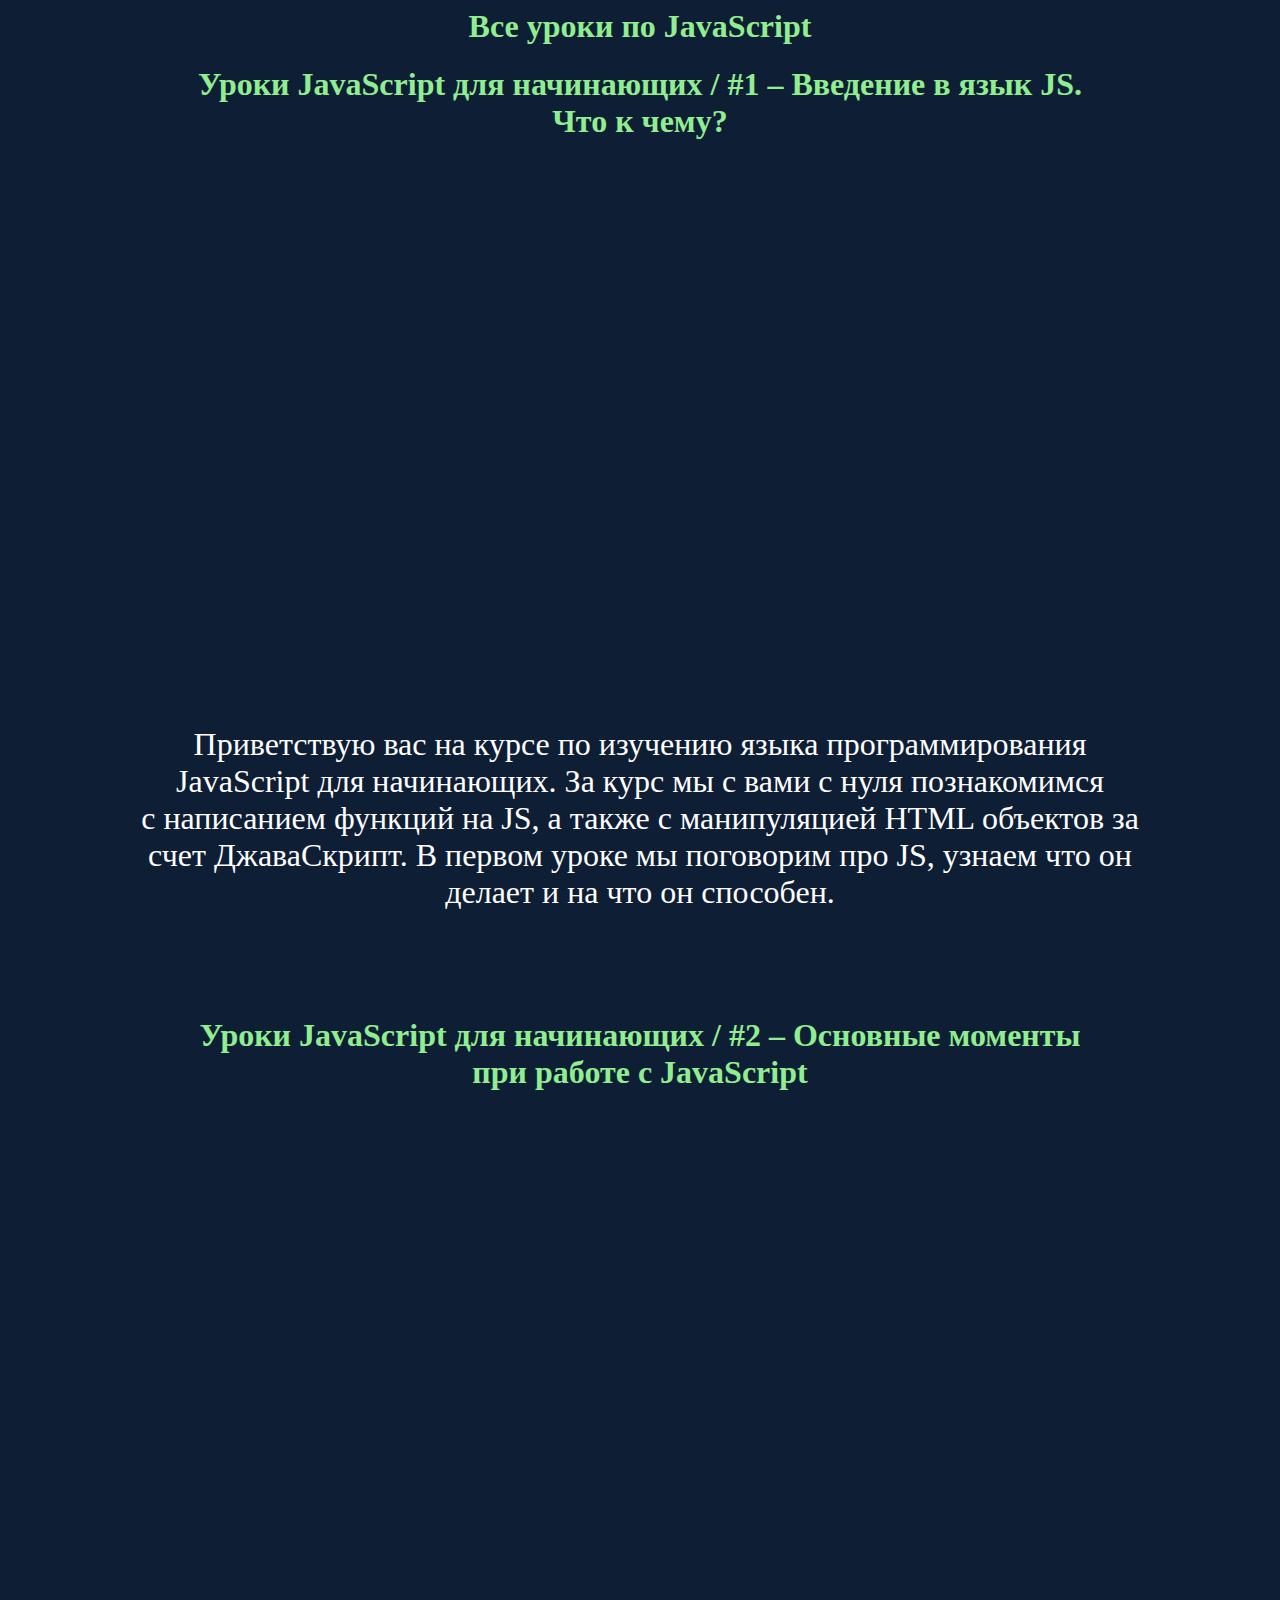
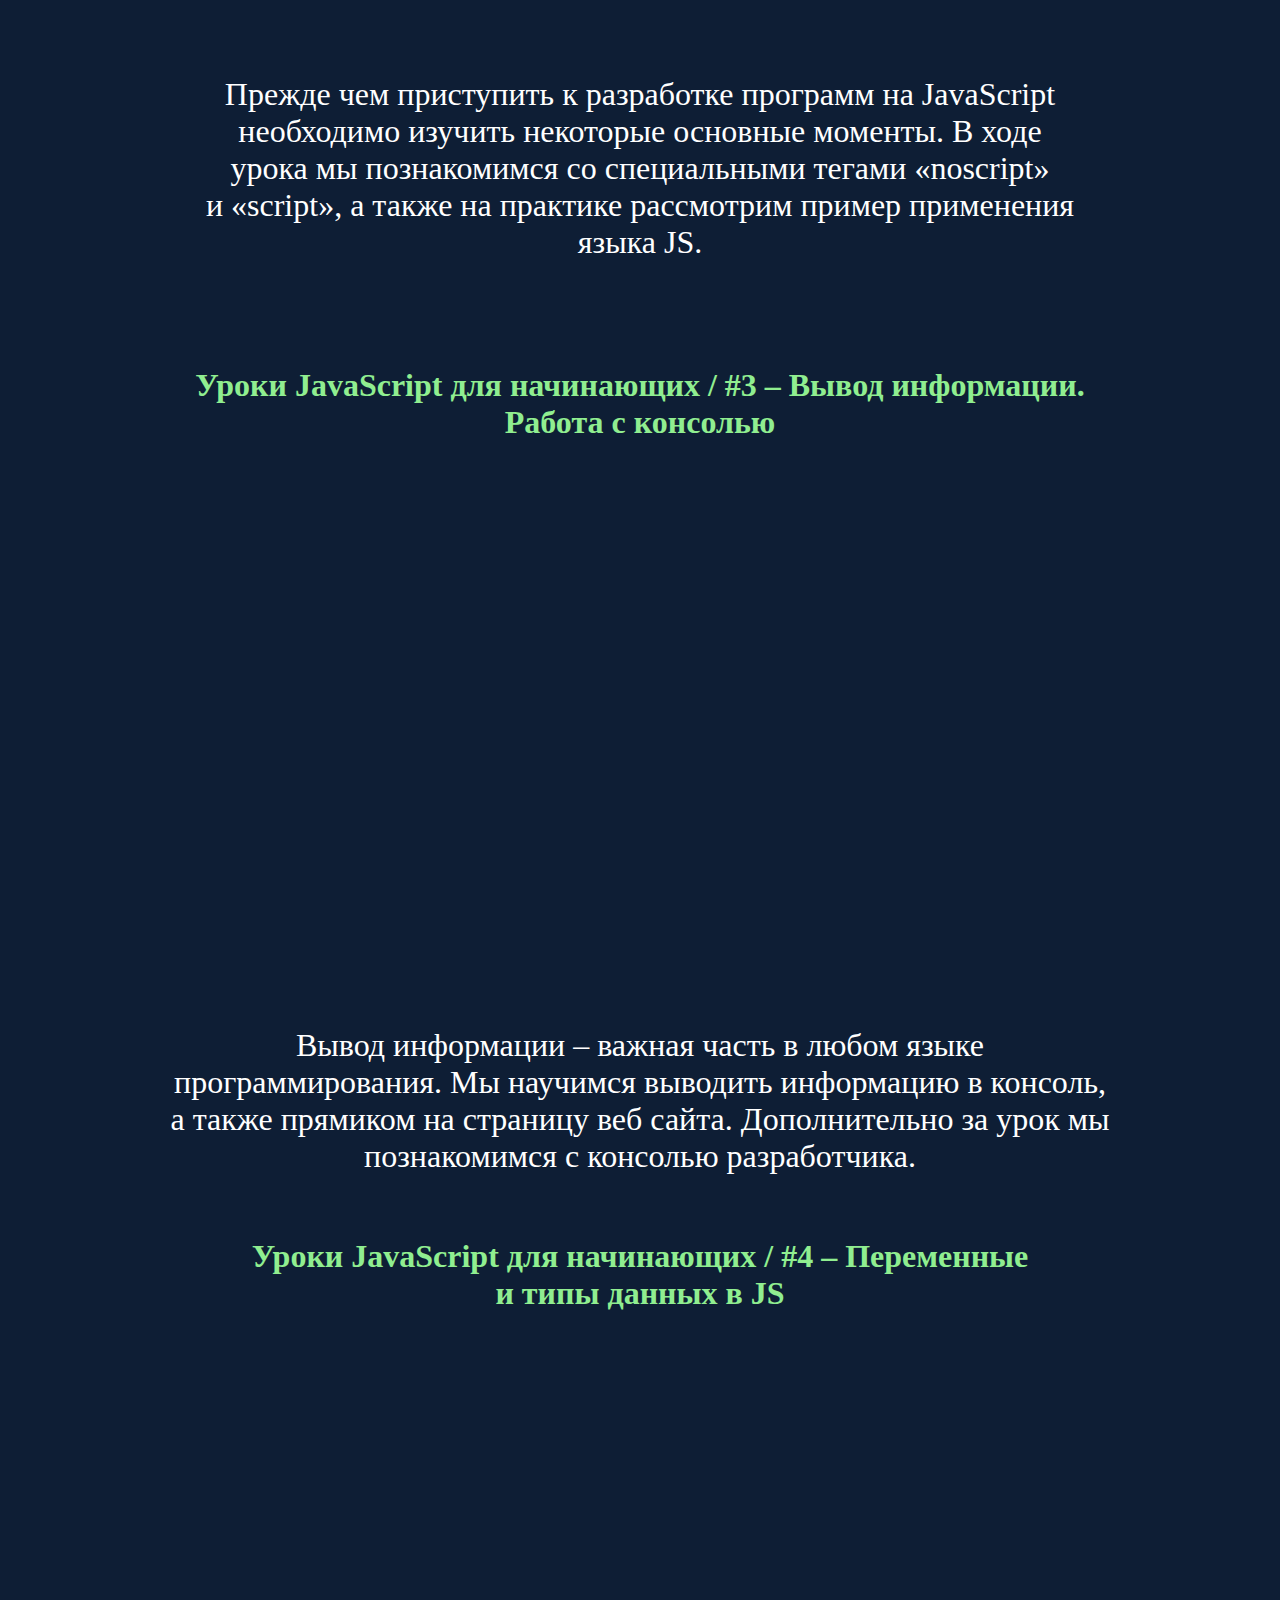
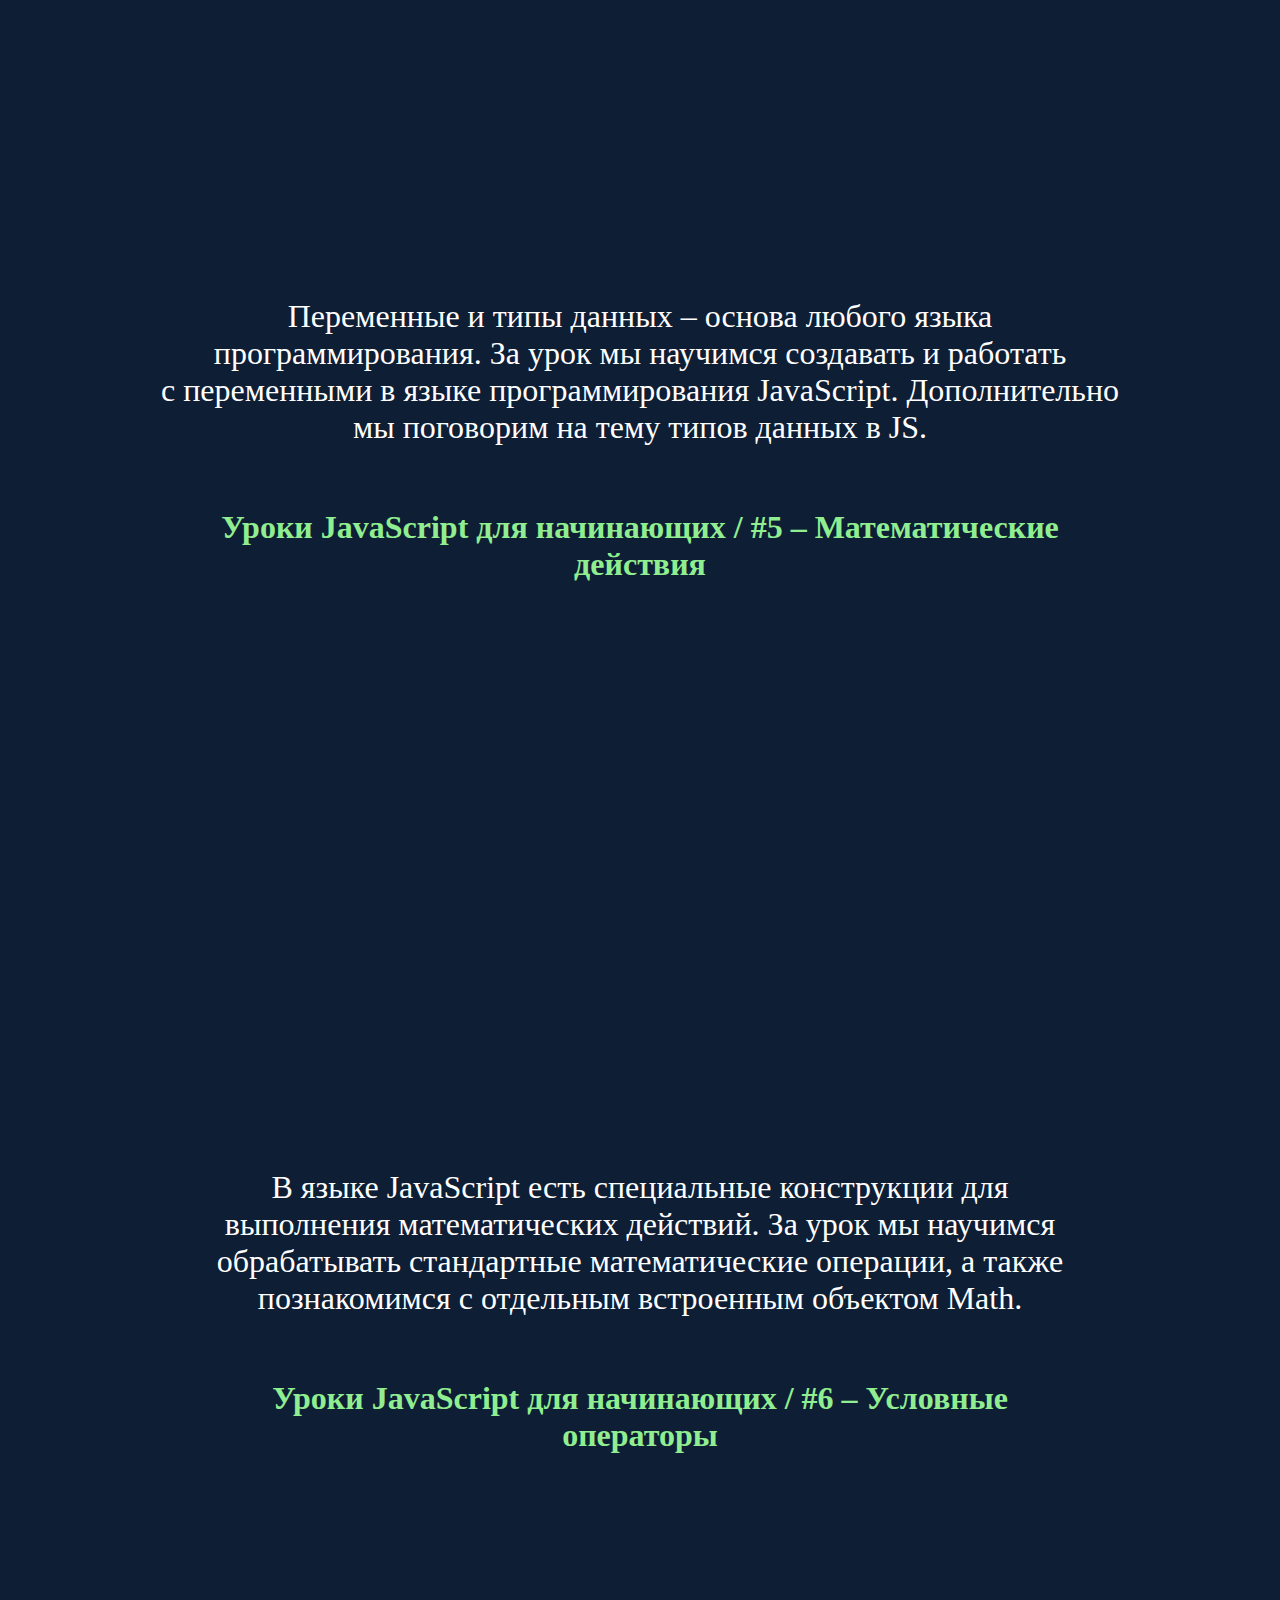
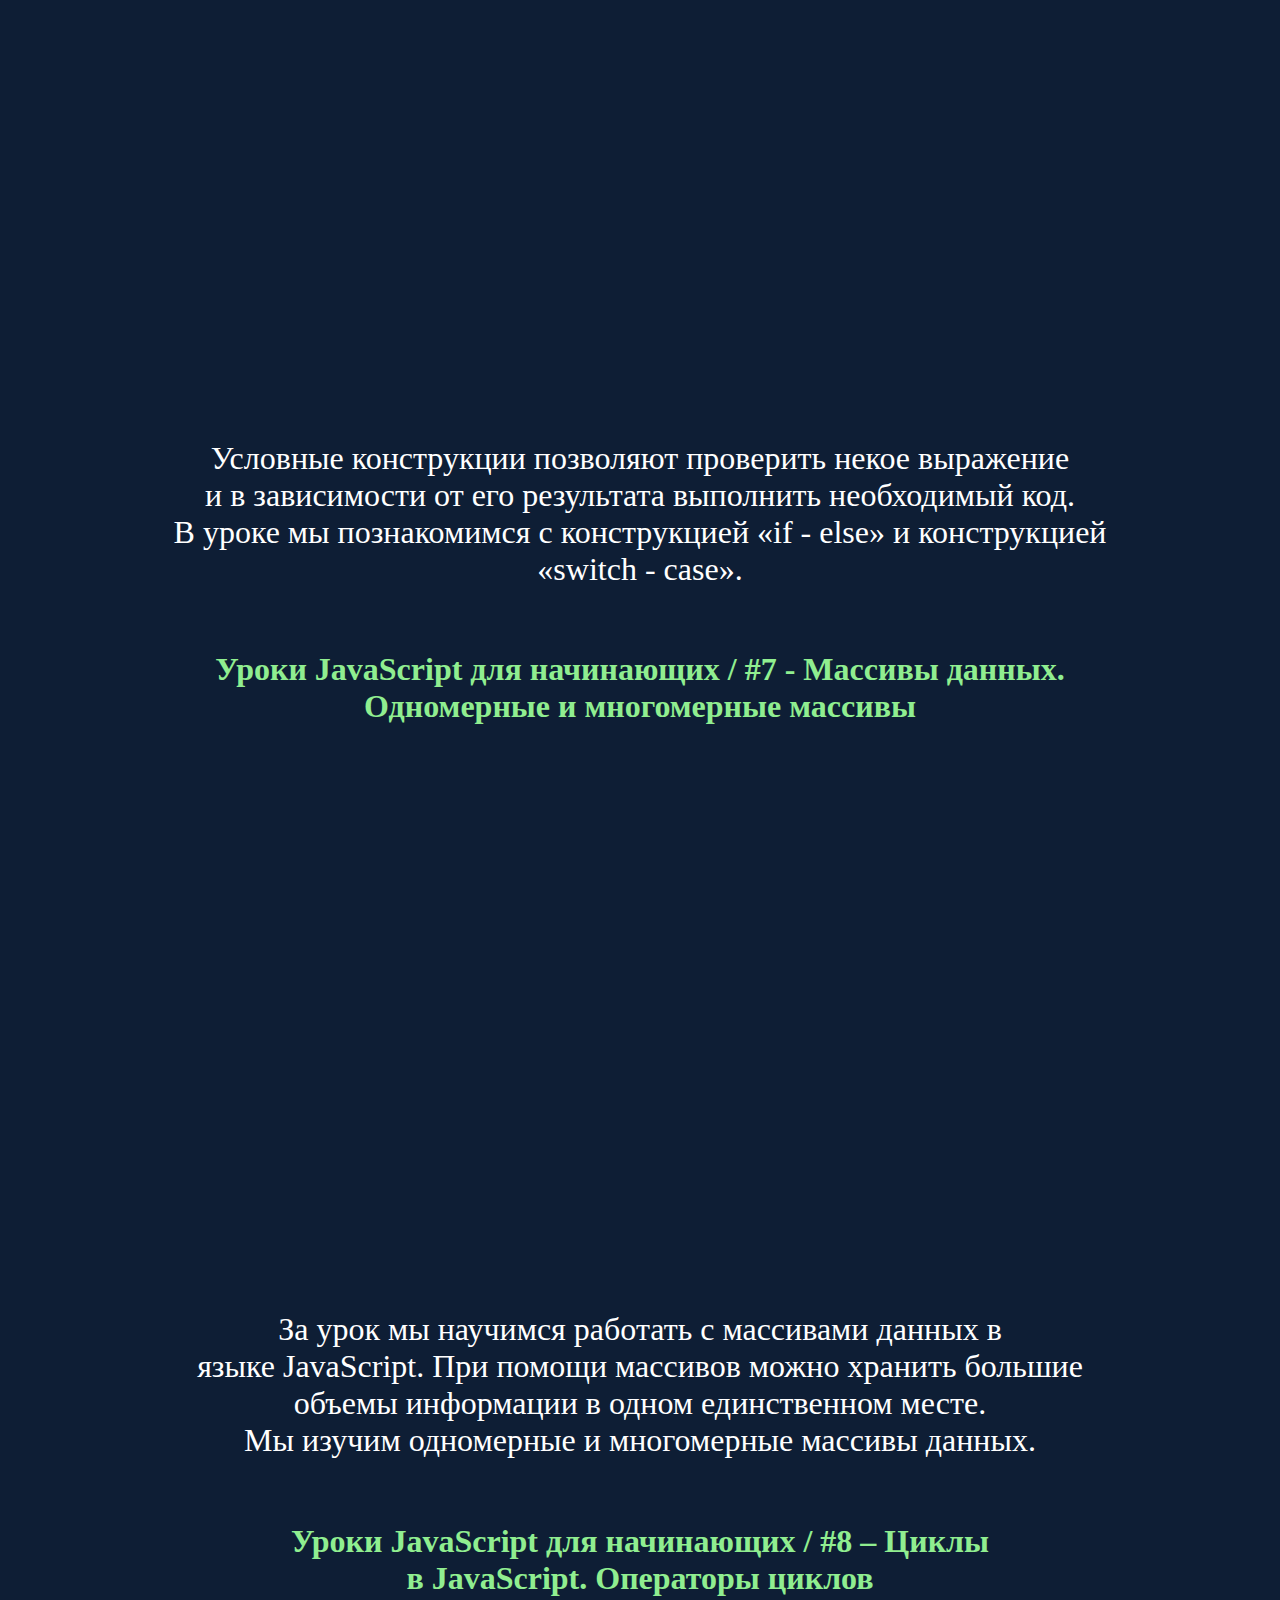
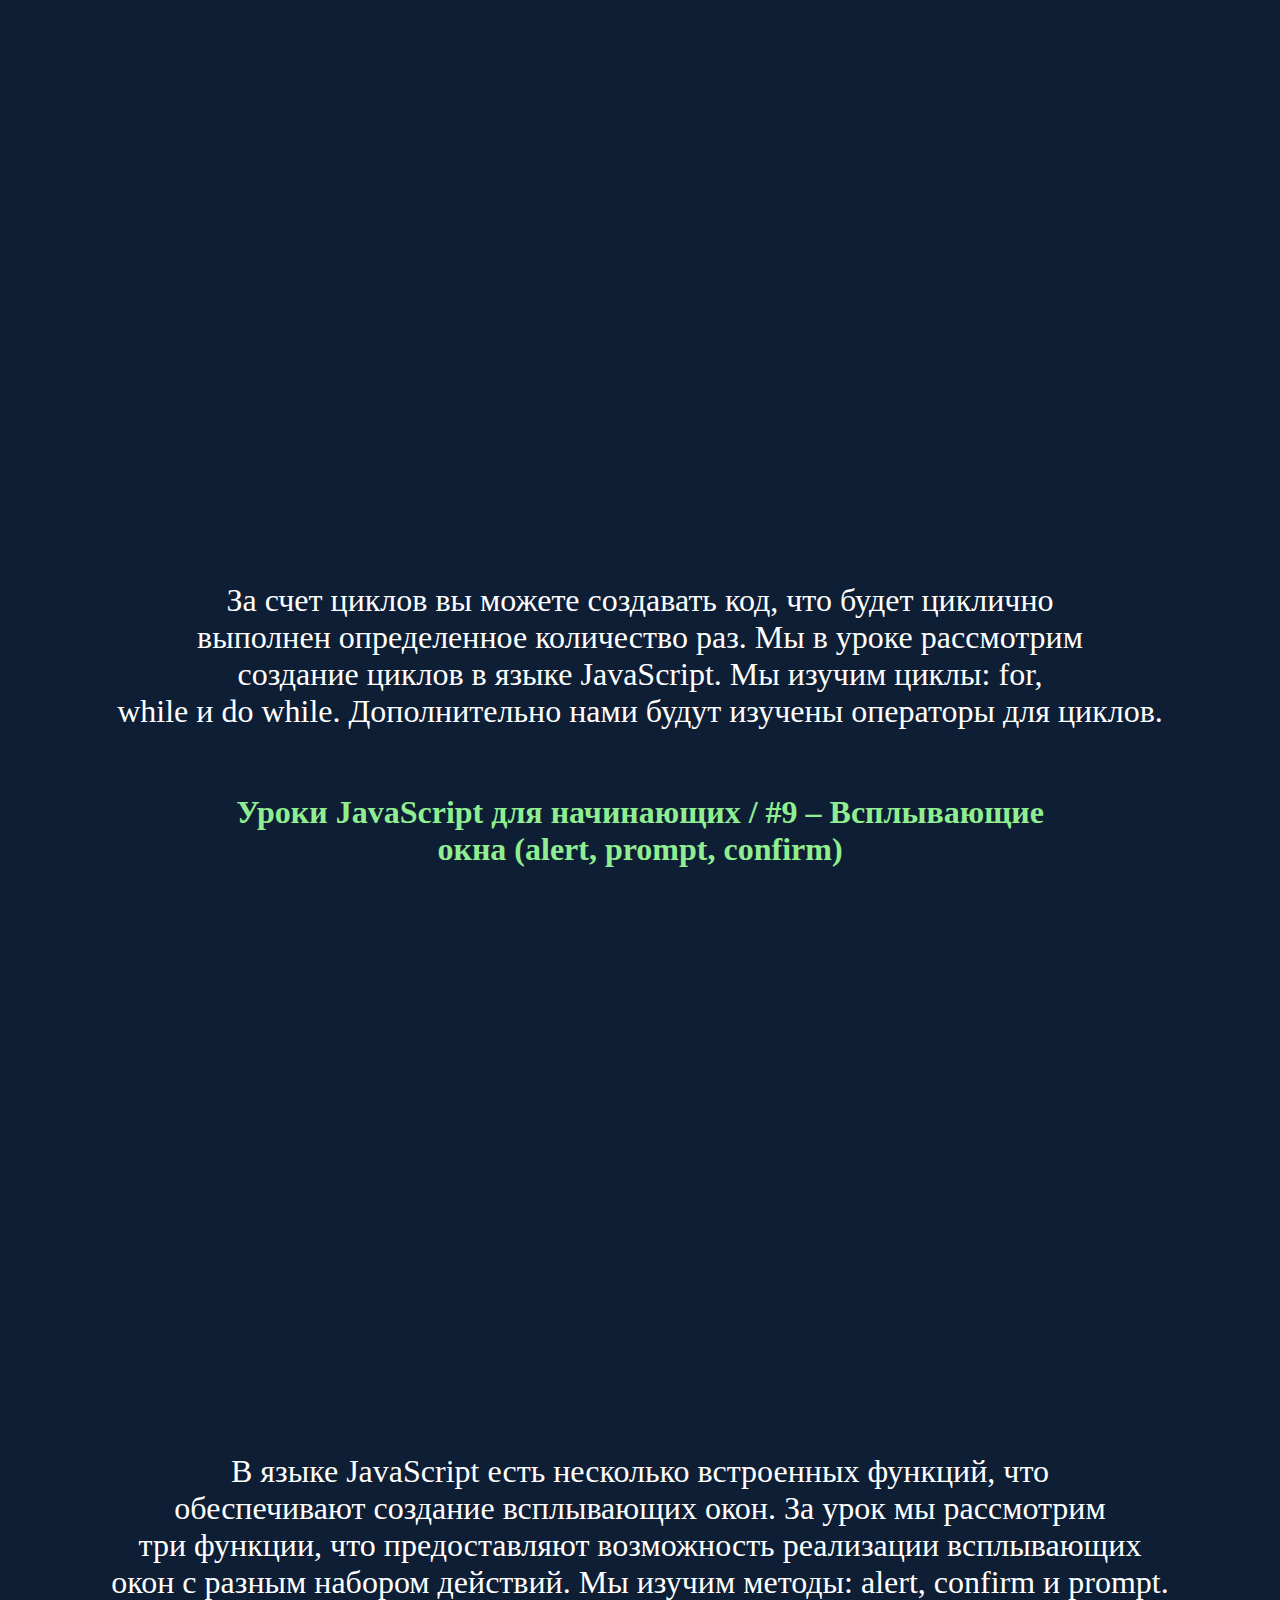
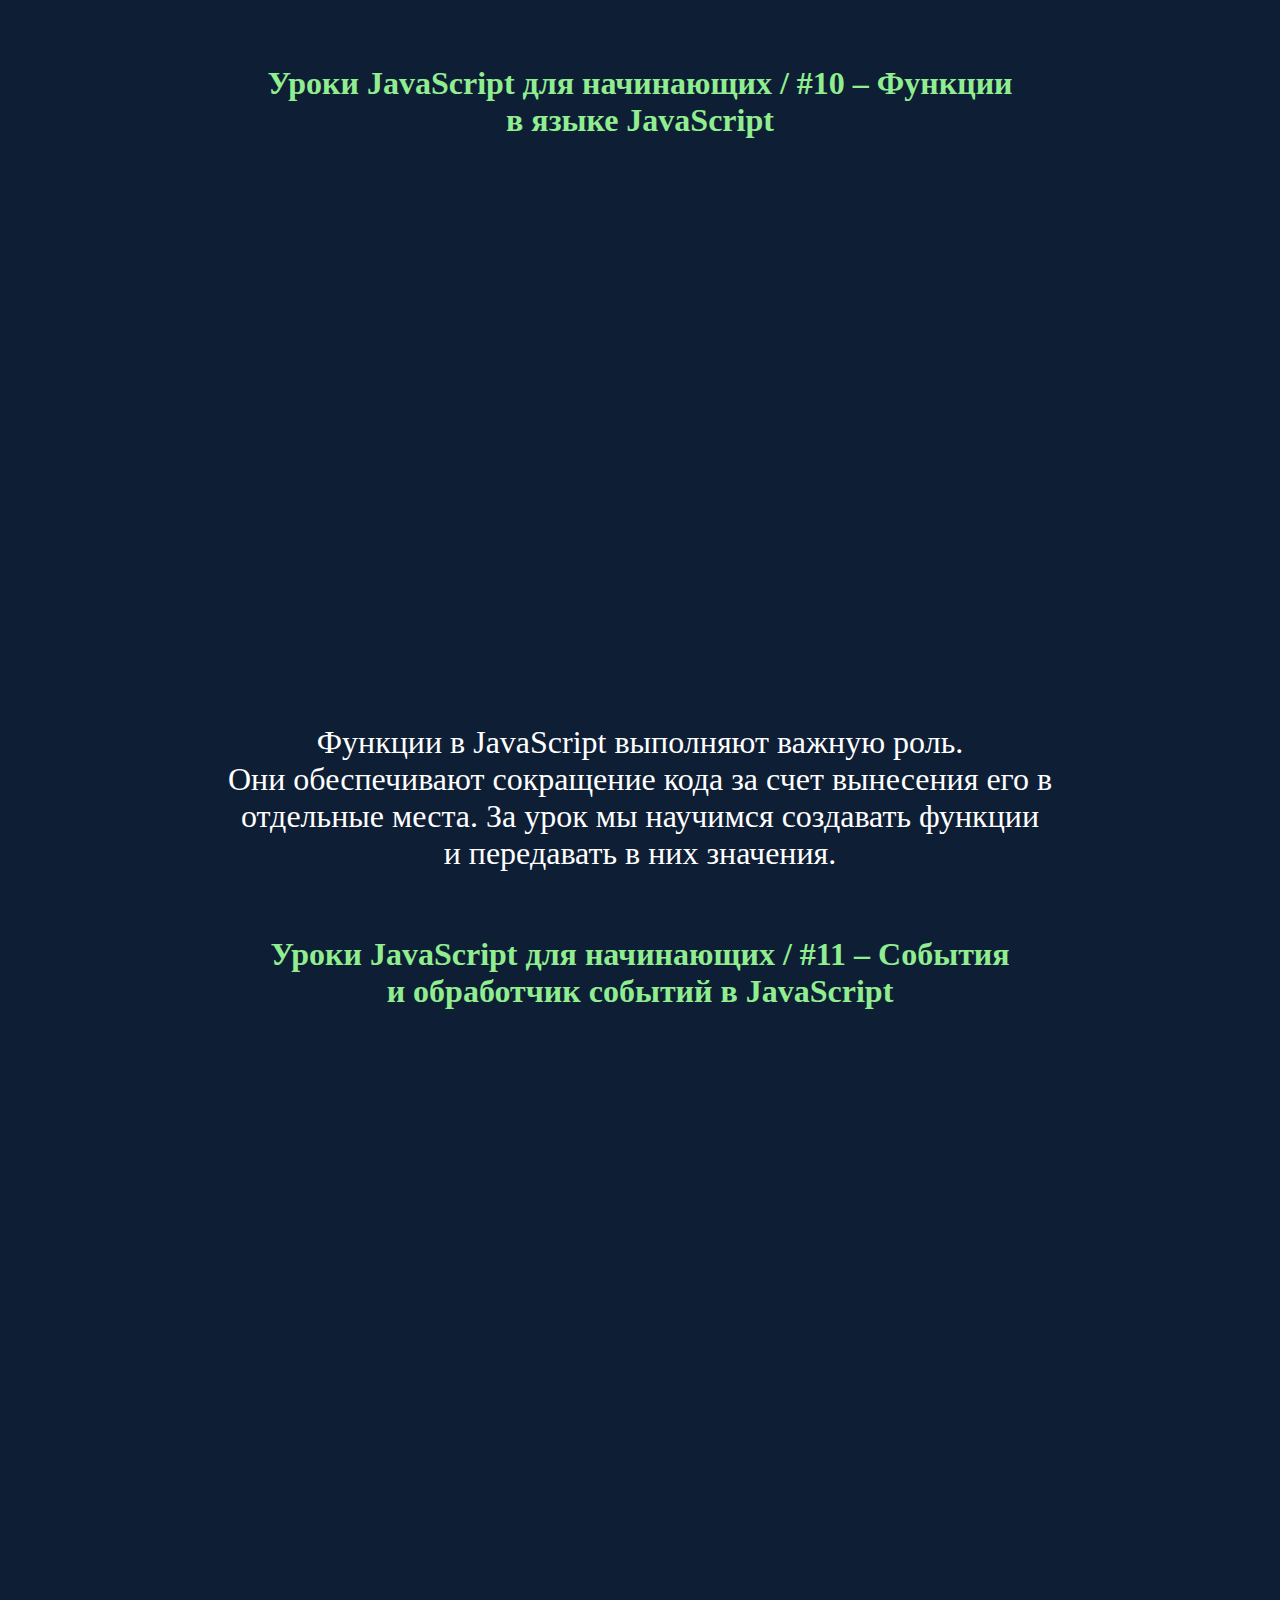
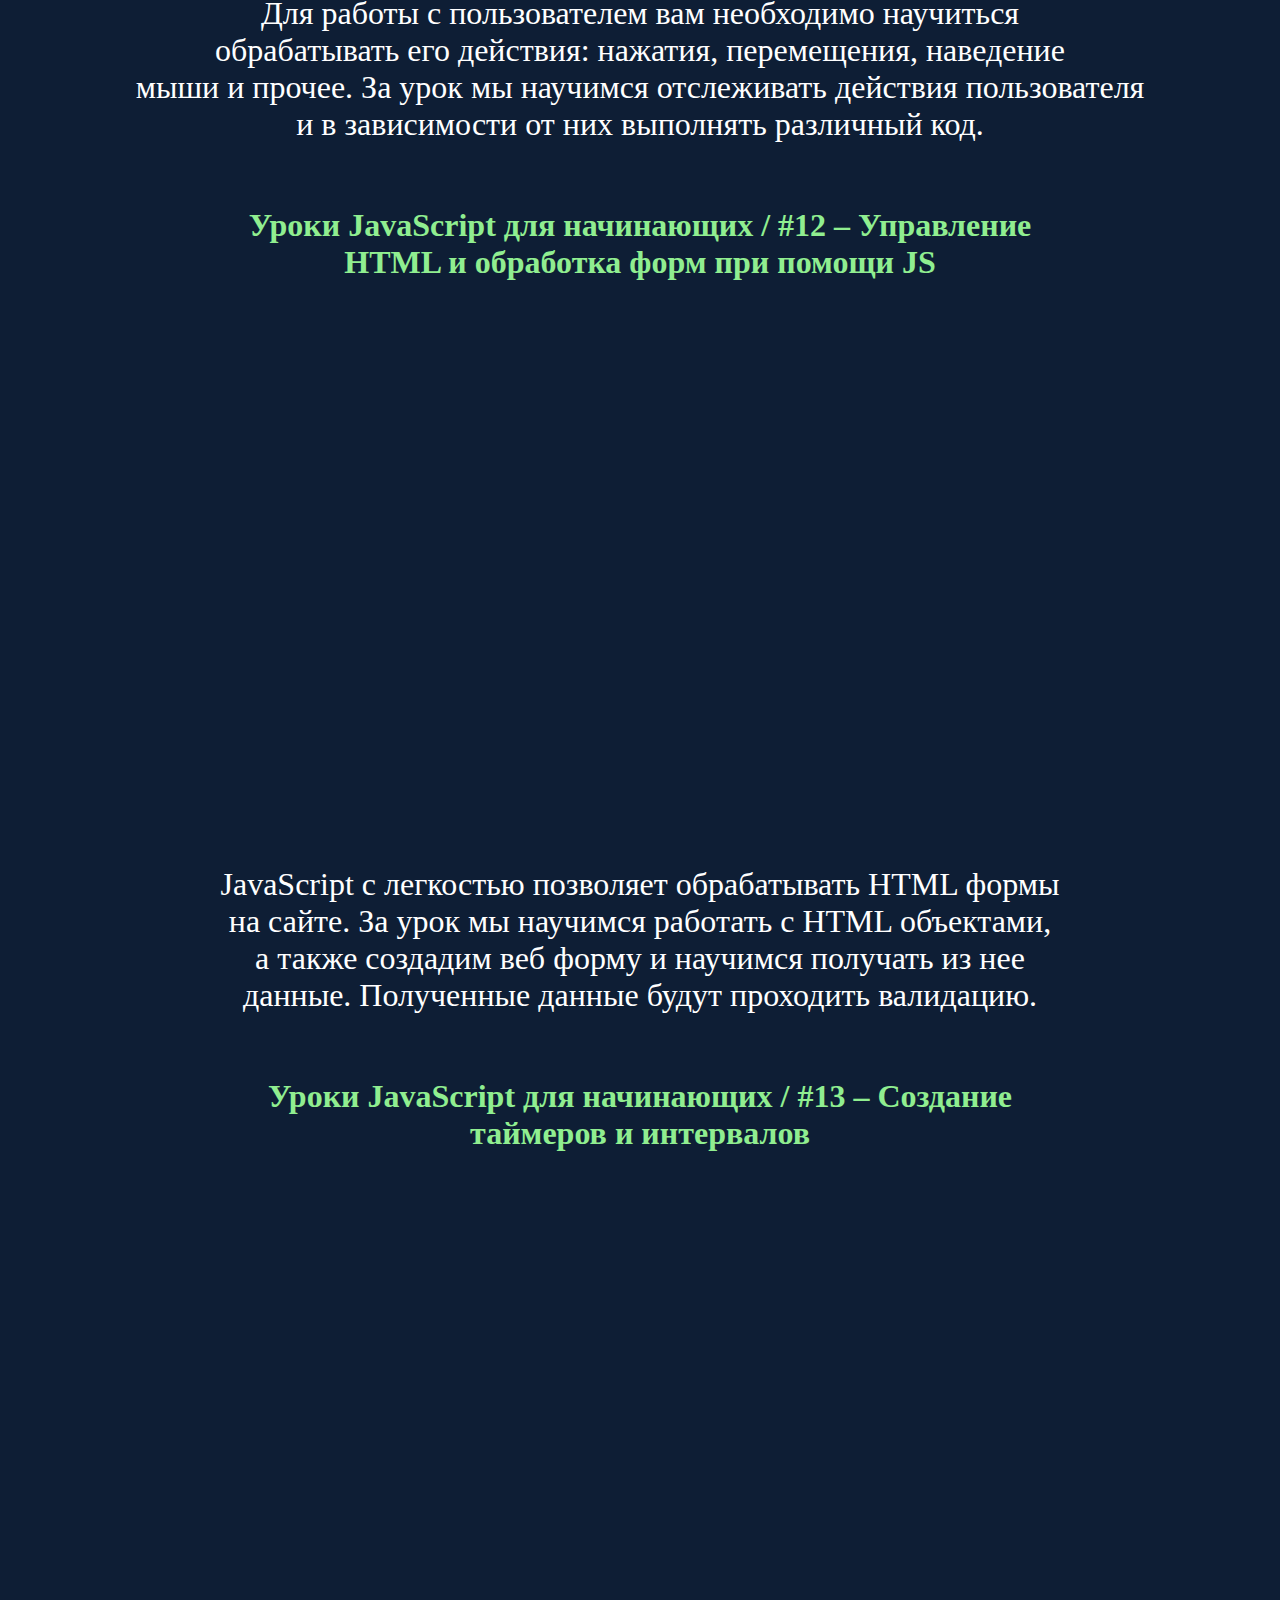
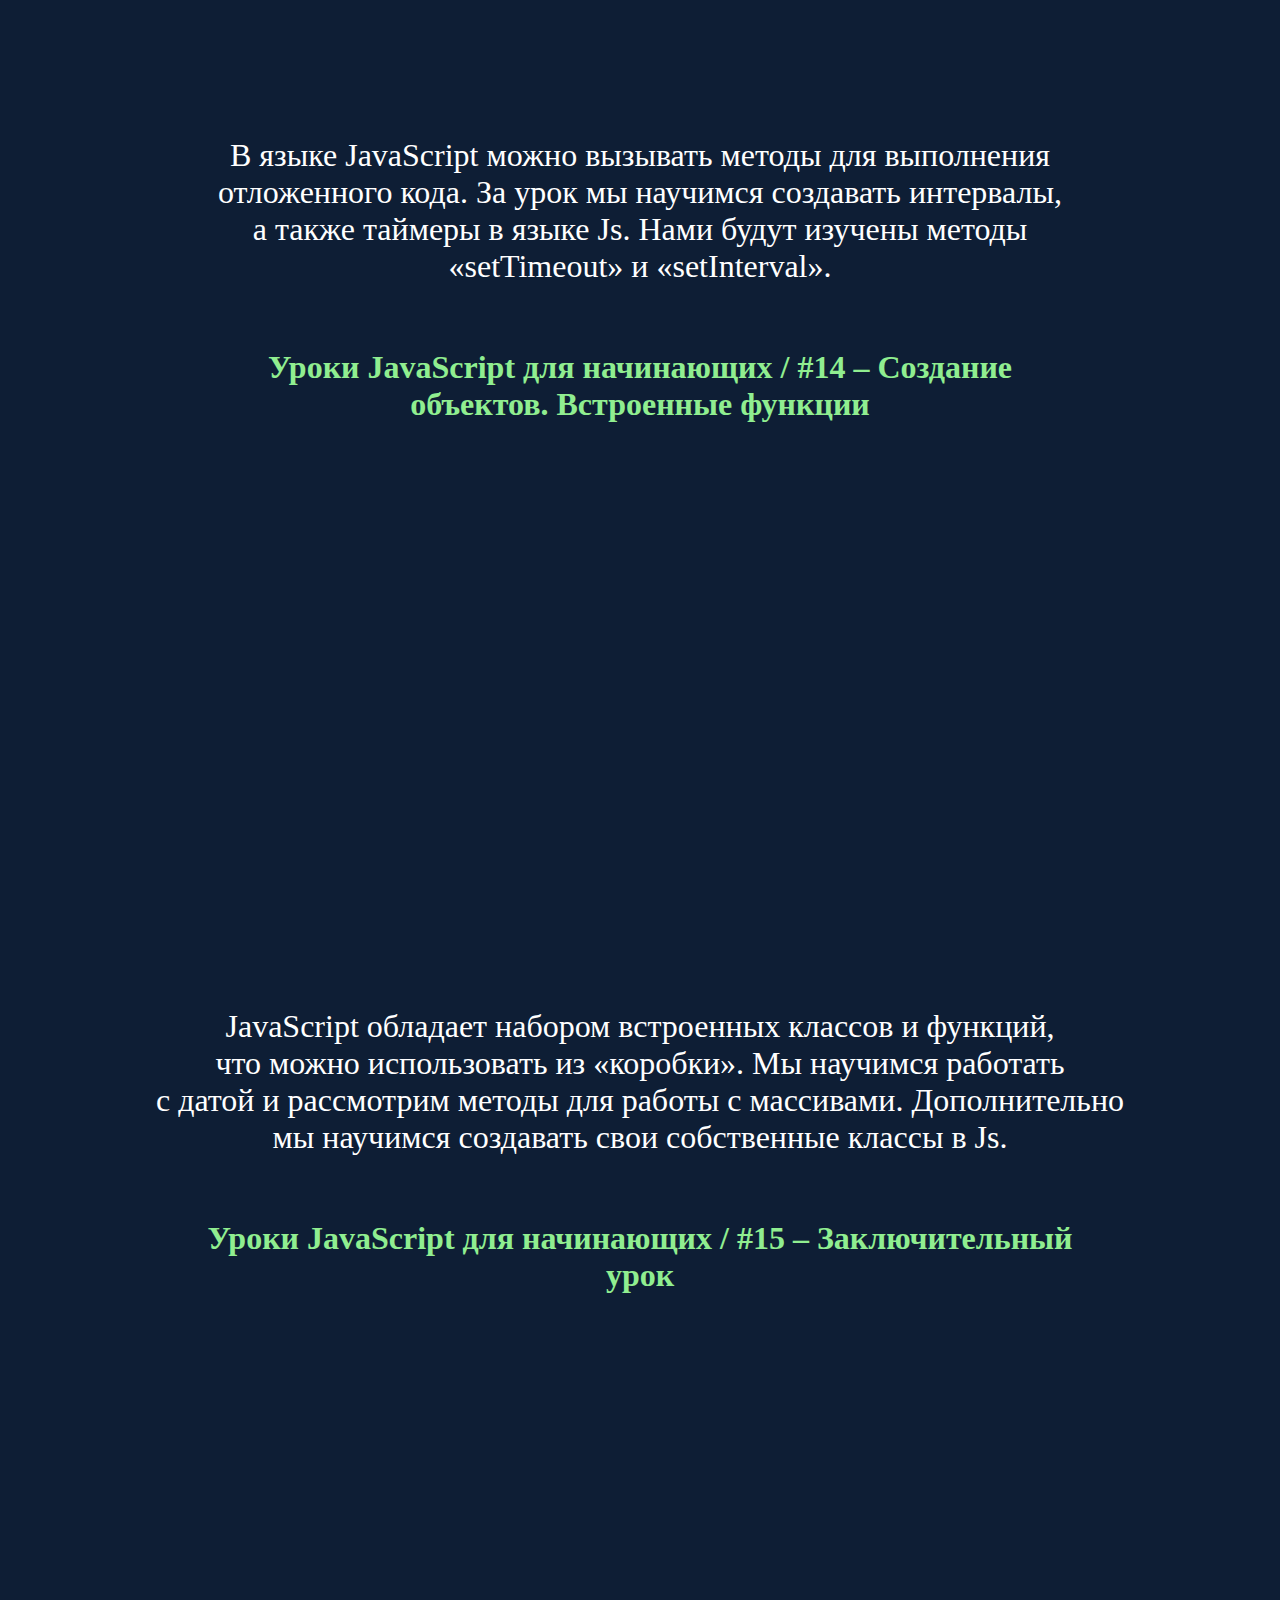
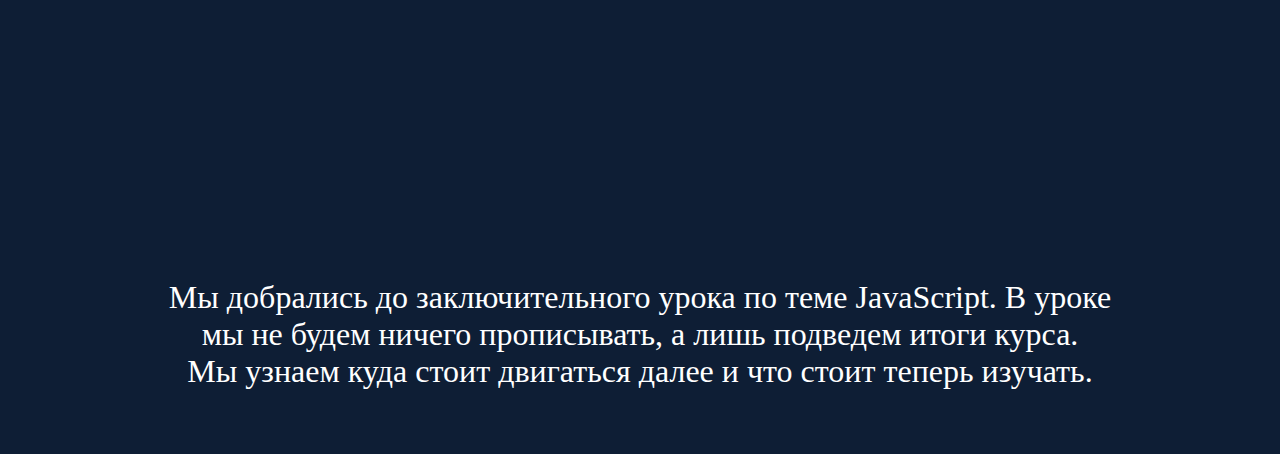
<file: Video programming assistant/all lessons/javaScript lessons.html>
<style>
  body {
    background: #0e1e35;
    color: #90ee90; /*Цвет текста на странице*/
    background-attachment: fixed; /* Фон страницы фиксируется */
    background-repeat: repeat-x; /* Изображение повторяется по горизонтали */
  }
   </style >






<center> <h1>Все уроки по JavaScript</h1> </center>





<center>  <h1>Уроки JavaScript для начинающих / #1 – Введение в язык JS. <br>Что к чему?</h1>  </center>
<center> <iframe width="900" height="500" src="https://www.youtube.com/embed/fHl7UyRjOf0" title="YouTube video player" frameborder="0" allow="accelerometer; autoplay; clipboard-write; encrypted-media; gyroscope; picture-in-picture; web-share" allowfullscreen></iframe> </center> <h6>ㅤ</h6>
<center> <font color="white" size="6">Приветствую вас на курсе по изучению языка программирования<br> JavaScript для начинающих. За курс мы с вами с нуля познакомимся <br>с написанием функций на JS, а также с манипуляцией HTML объектов за <br>счет ДжаваCкрипт. В первом уроке мы поговорим про JS, узнаем что он <br>делает и на что он способен.</font> </center> <h4> ㅤ</h4> ㅤ








<center>  <h1>Уроки JavaScript для начинающих / #2 – Основные моменты<br> при работе с JavaScript</h1>  </center>
<center> <iframe width="900" height="500" src="https://www.youtube.com/embed/ujsgFnm2VKw" title="YouTube video player" frameborder="0" allow="accelerometer; autoplay; clipboard-write; encrypted-media; gyroscope; picture-in-picture; web-share" allowfullscreen></iframe> </center> <h6>ㅤ</h6>
<center> <font color="white" size="6">Прежде чем приступить к разработке программ на JavaScript <br>необходимо изучить некоторые основные моменты. В ходе <br>урока мы познакомимся со специальными тегами «noscript»<br> и «script», а также на практике рассмотрим пример применения<br> языка JS. </font> </center> <h4> ㅤ</h4> ㅤ








<center>  <h1>Уроки JavaScript для начинающих / #3 – Вывод информации. <br>Работа с консолью</h1>  </center>
<center> <iframe width="900" height="500" src="https://www.youtube.com/embed/WLsFBu_15Hw" title="YouTube video player" frameborder="0" allow="accelerometer; autoplay; clipboard-write; encrypted-media; gyroscope; picture-in-picture; web-share" allowfullscreen></iframe></center> <h6>ㅤ</h6>
<center> <font color="white" size="6">Вывод информации – важная часть в любом языке<br> программирования. Мы научимся выводить информацию в консоль, <br>а также прямиком на страницу веб сайта. Дополнительно за урок мы <br>познакомимся с консолью разработчика. </font> </center> <h4> ㅤ</h4>








<center>  <h1>Уроки JavaScript для начинающих / #4 – Переменные<br>  и типы данных в JS</h1>  </center>
<center> <iframe width="900" height="500" src="https://www.youtube.com/embed/UHqnpHEXtII" title="YouTube video player" frameborder="0" allow="accelerometer; autoplay; clipboard-write; encrypted-media; gyroscope; picture-in-picture; web-share" allowfullscreen></iframe></center> <h6>ㅤ</h6>
<center> <font color="white" size="6">Переменные и типы данных – основа любого языка <br> программирования. За урок мы научимся создавать и работать <br>с переменными в языке программирования JavaScript. Дополнительно<br> мы поговорим на тему типов данных в JS. </font> </center> <h4> ㅤ</h4>






<center>  <h1>Уроки JavaScript для начинающих / #5 – Математические <br>действия</h1>  </center>
<center> <iframe width="900" height="500" src="https://www.youtube.com/embed/tPjVEiOvgwE" title="YouTube video player" frameborder="0" allow="accelerometer; autoplay; clipboard-write; encrypted-media; gyroscope; picture-in-picture; web-share" allowfullscreen></iframe></center> <h6>ㅤ</h6>
<center> <font color="white" size="6">В языке JavaScript есть специальные конструкции для <br>выполнения математических действий. За урок мы научимся<br> обрабатывать стандартные математические операции, а также <br>познакомимся с отдельным встроенным объектом Math. </font> </center> <h4> ㅤ</h4>




<center>  <h1>Уроки JavaScript для начинающих / #6 – Условные <br>операторы</h1>  </center>
<center> <iframe width="900" height="500" src="https://www.youtube.com/embed/TE0S9G3C4vU" title="YouTube video player" frameborder="0" allow="accelerometer; autoplay; clipboard-write; encrypted-media; gyroscope; picture-in-picture; web-share" allowfullscreen></iframe></center> <h6>ㅤ</h6>
<center> <font color="white" size="6">Условные конструкции позволяют проверить некое выражение <br>и в зависимости от его результата выполнить необходимый код. <br>В уроке мы познакомимся с конструкцией «if - else» и конструкцией <br>«switch - case».
</font> </center> <h4> ㅤ</h4>









<center>  <h1>Уроки JavaScript для начинающих / #7 - Массивы данных.<br> Одномерные и многомерные массивы</h1>  </center>
<center> <iframe width="900" height="500" src="https://www.youtube.com/embed/9zVAHOiQYBo" title="YouTube video player" frameborder="0" allow="accelerometer; autoplay; clipboard-write; encrypted-media; gyroscope; picture-in-picture; web-share" allowfullscreen></iframe></center> <h6>ㅤ</h6>
<center> <font color="white" size="6">За урок мы научимся работать с массивами данных в <br>языке JavaScript. При помощи массивов можно хранить большие <br>объемы информации в одном единственном месте.<br> Мы изучим одномерные и многомерные массивы данных.
</font> </center> <h4> ㅤ</h4>







<center>  <h1>Уроки JavaScript для начинающих / #8 – Циклы <br>в JavaScript. Операторы циклов</h1>  </center>
<center><iframe width="900" height="500" src="https://www.youtube.com/embed/H39s52IW3bk" title="YouTube video player" frameborder="0" allow="accelerometer; autoplay; clipboard-write; encrypted-media; gyroscope; picture-in-picture; web-share" allowfullscreen></iframe></center> <h6>ㅤ</h6>
<center> <font color="white" size="6">За счет циклов вы можете создавать код, что будет циклично <br>выполнен определенное количество раз. Мы в уроке рассмотрим <br>создание циклов в языке JavaScript. Мы изучим циклы: for,<br> while и do while. Дополнительно нами будут изучены операторы для циклов.
</font> </center> <h4> ㅤ</h4>






<center>  <h1>Уроки JavaScript для начинающих / #9 – Всплывающие<br> окна (alert, prompt, confirm)</h1>  </center>
<center><iframe width="900" height="500" src="https://www.youtube.com/embed/UCSuoEJ50G8" title="YouTube video player" frameborder="0" allow="accelerometer; autoplay; clipboard-write; encrypted-media; gyroscope; picture-in-picture; web-share" allowfullscreen></iframe></center> <h6>ㅤ</h6>
<center> <font color="white" size="6">В языке JavaScript есть несколько встроенных функций, что <br>обеспечивают создание всплывающих окон. За урок мы рассмотрим <br>три функции, что предоставляют возможность реализации всплывающих <br>окон с разным набором действий. Мы изучим методы: alert, confirm и prompt.
</font> </center> <h4> ㅤ</h4>




<center>  <h1>Уроки JavaScript для начинающих / #10 – Функции<br> в языке JavaScript</h1>  </center>
<center><iframe width="900" height="500" src="https://www.youtube.com/embed/yUTwuyfTsOc" title="YouTube video player" frameborder="0" allow="accelerometer; autoplay; clipboard-write; encrypted-media; gyroscope; picture-in-picture; web-share" allowfullscreen></iframe></center> <h6>ㅤ</h6>
<center> <font color="white" size="6">Функции в JavaScript выполняют важную роль.<br> Они обеспечивают сокращение кода за счет вынесения его в<br> отдельные места. За урок мы научимся создавать функции <br>и передавать в них значения.
</font> </center> <h4> ㅤ</h4>









<center>  <h1>Уроки JavaScript для начинающих / #11 – События<br> и обработчик событий в JavaScript</h1>  </center>
<center><iframe width="900" height="500" src="https://www.youtube.com/embed/Tw-_axj7Jis" title="YouTube video player" frameborder="0" allow="accelerometer; autoplay; clipboard-write; encrypted-media; gyroscope; picture-in-picture; web-share" allowfullscreen></iframe></center> <h6>ㅤ</h6>
<center> <font color="white" size="6">Для работы с пользователем вам необходимо научиться <br>обрабатывать его действия: нажатия, перемещения, наведение<br> мыши и прочее. За урок мы научимся отслеживать действия пользователя <br>и в зависимости от них выполнять различный код.
</font> </center> <h4> ㅤ</h4>






<center>  <h1>Уроки JavaScript для начинающих / #12 – Управление<br> HTML и обработка форм при помощи JS</h1>  </center>
<center><iframe width="900" height="500" src="https://www.youtube.com/embed/1nzH6WCEonQ" title="YouTube video player" frameborder="0" allow="accelerometer; autoplay; clipboard-write; encrypted-media; gyroscope; picture-in-picture; web-share" allowfullscreen></iframe></center> <h6>ㅤ</h6>
<center> <font color="white" size="6">JavaScript с легкостью позволяет обрабатывать HTML формы <br>на сайте. За урок мы научимся работать с HTML объектами, <br>а также создадим веб форму и научимся получать из нее<br> данные. Полученные данные будут проходить валидацию.
 </font> </center> <h4> ㅤ</h4>






  <center>  <h1>Уроки JavaScript для начинающих / #13 – Создание<br> таймеров и интервалов</h1>  </center>
<center><iframe width="900" height="500" src="https://www.youtube.com/embed/M_4ePNcric0" title="YouTube video player" frameborder="0" allow="accelerometer; autoplay; clipboard-write; encrypted-media; gyroscope; picture-in-picture; web-share" allowfullscreen></iframe></center> <h6>ㅤ</h6>
<center> <font color="white" size="6">В языке JavaScript можно вызывать методы для выполнения <br>отложенного кода. За урок мы научимся создавать интервалы,<br> а также таймеры в языке Js. Нами будут изучены методы<br> «setTimeout» и «setInterval».
 </font> </center> <h4> ㅤ</h4>









 <center>  <h1>Уроки JavaScript для начинающих / #14 – Создание <br>объектов. Встроенные функции</h1>  </center>
<center><iframe width="900" height="500" src="https://www.youtube.com/embed/jtw15FBCETE" title="YouTube video player" frameborder="0" allow="accelerometer; autoplay; clipboard-write; encrypted-media; gyroscope; picture-in-picture; web-share" allowfullscreen></iframe></center> <h6>ㅤ</h6>
<center> <font color="white" size="6">JavaScript обладает набором встроенных классов и функций, <br>что можно использовать из «коробки». Мы научимся работать <br>с датой и рассмотрим методы для работы с массивами. Дополнительно <br>мы научимся создавать свои собственные классы в Js.
 </font> </center> <h4> ㅤ</h4>











  <center>  <h1>Уроки JavaScript для начинающих / #15 – Заключительный<br> урок</h1>  </center>
<center><iframe width="900" height="500" src="https://www.youtube.com/embed/QDA_EBJ0iSM" title="YouTube video player" frameborder="0" allow="accelerometer; autoplay; clipboard-write; encrypted-media; gyroscope; picture-in-picture; web-share" allowfullscreen></iframe></center> <h6>ㅤ</h6>
<center> <font color="white" size="6">Мы добрались до заключительного урока по теме JavaScript. В уроке<br> мы не будем ничего прописывать, а лишь подведем итоги курса.<br> Мы узнаем куда стоит двигаться далее и что стоит теперь изучать.
 </font> </center> <h4> ㅤ</h4>















 

<!doctype html>
<html lang="ru">

<head>
  <meta charset="utf-8">
  <meta name="viewport" content="width=device-width, initial-scale=1">
  
  <style>
    body {
      min-height: 2000px;
    }

    .btn-up {
      position: fixed;
      background-color: #90ee90;
      right: 65px;
      bottom: 0px;
      border-top-left-radius: 8px;
      border-top-right-radius: 8px;
      cursor: pointer;
      display: flex;
      align-items: center;
      justify-content: center;
      width: 60px;
      height: 50px;
    }

    .btn-up::before {
      content: "";
      width: 40px;
      height: 40px;
      background: transparent no-repeat center center;
      background-size: 100% 100%;
      background-image: url("data:image/svg+xml,%3Csvg xmlns='http://www.w3.org/2000/svg' width='16' height='16' fill='%23fff' viewBox='0 0 16 16'%3E%3Cpath fill-rule='evenodd' d='M7.646 4.646a.5.5 0 0 1 .708 0l6 6a.5.5 0 0 1-.708.708L8 5.707l-5.646 5.647a.5.5 0 0 1-.708-.708l6-6z'/%3E%3C/svg%3E");
    }

    .btn-up_hide {
      display: none;
    }

    @media (hover: hover) and (pointer: fine) {
      .btn-up:hover {
        background-color: ;
      }
    }
  </style>
</head>

<body>

  <div class="btn-up btn-up_hide"></div>

  <script>
    const btnUp = {
      el: document.querySelector('.btn-up'),
      show() {
        // удалим у кнопки класс btn-up_hide
        this.el.classList.remove('btn-up_hide');
      },
      hide() {
        // добавим к кнопке класс btn-up_hide
        this.el.classList.add('btn-up_hide');
      },
      addEventListener() {
        // при прокрутке содержимого страницы
        window.addEventListener('scroll', () => {
          // определяем величину прокрутки
          const scrollY = window.scrollY || document.documentElement.scrollTop;
          // если страница прокручена больше чем на 400px, то делаем кнопку видимой, иначе скрываем
          scrollY > 400 ? this.show() : this.hide();
        });
        // при нажатии на кнопку .btn-up
        document.querySelector('.btn-up').onclick = () => {
          // переместим в начало страницы
          window.scrollTo({
            top: 0,
            left: 0,
            behavior: 'smooth'
          });
        }
      }
    }
    btnUp.addEventListener();
  </script>
</body>

</html>
</file>
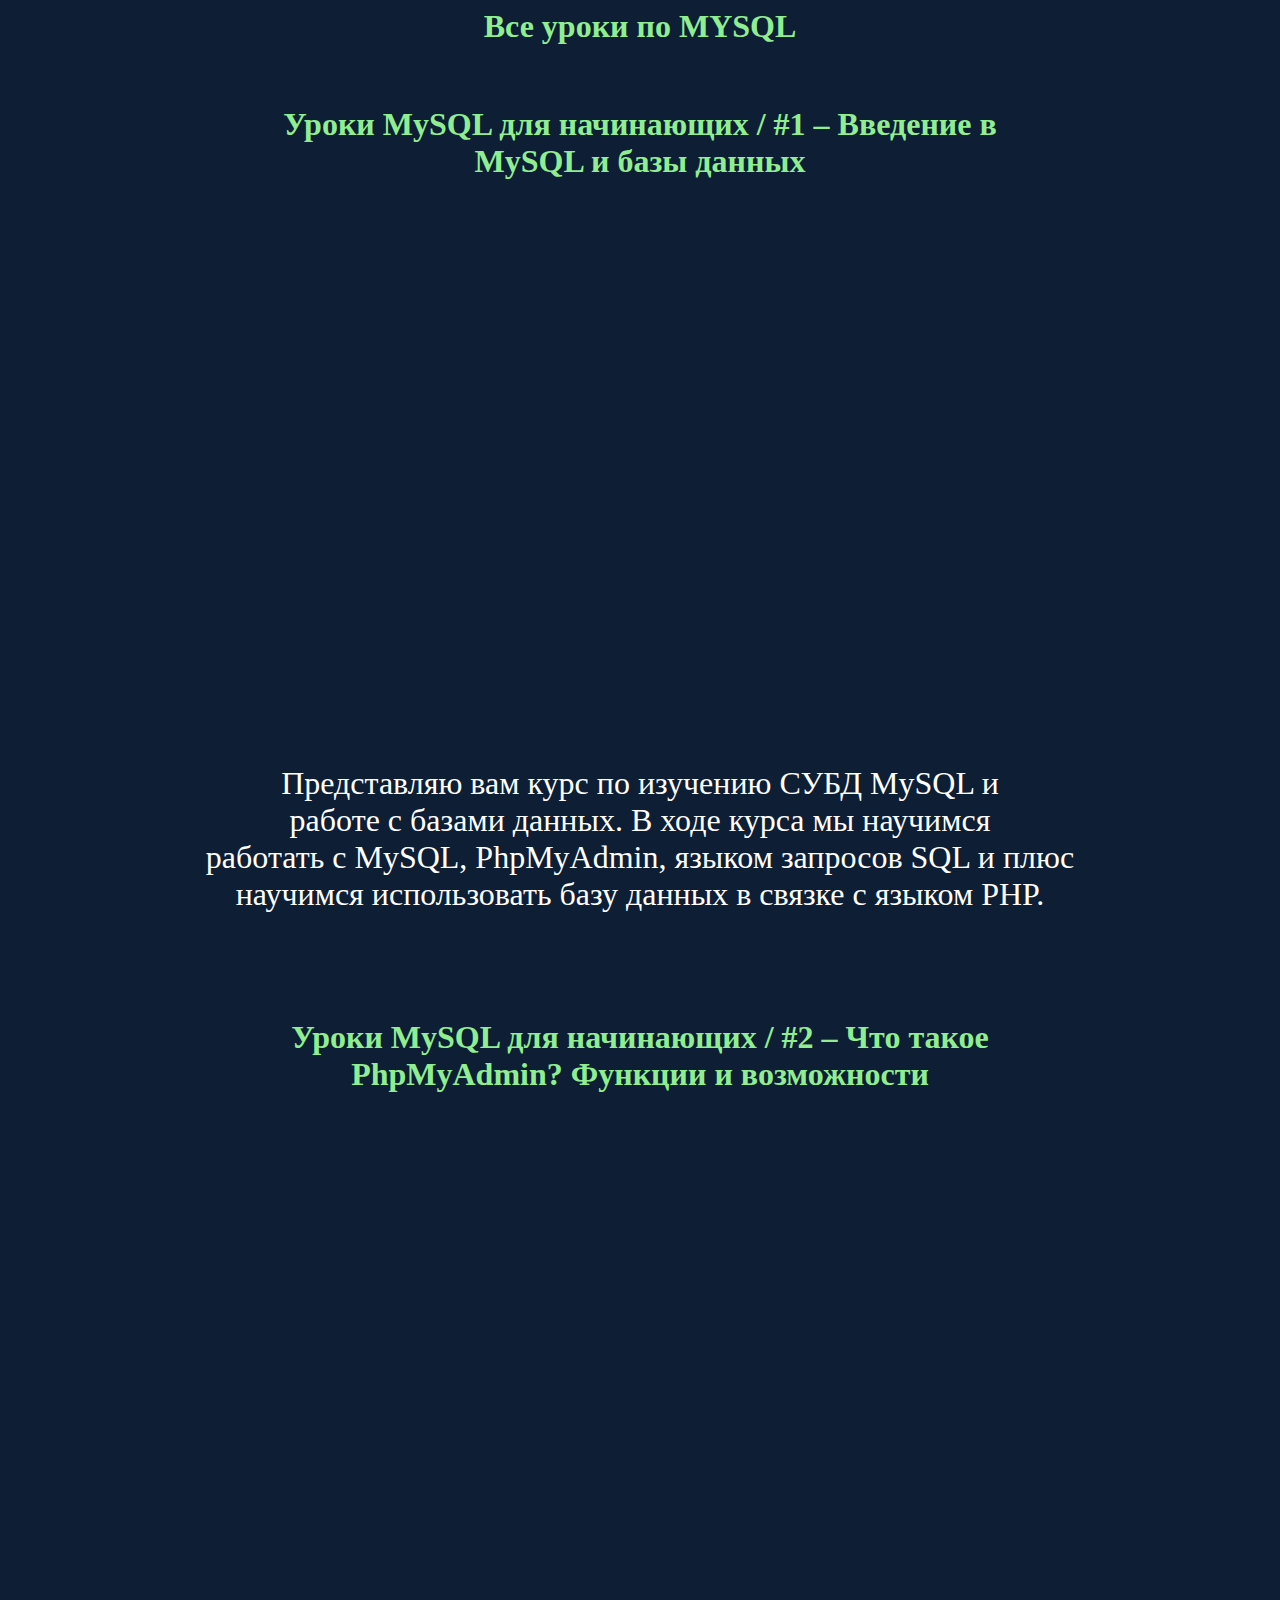
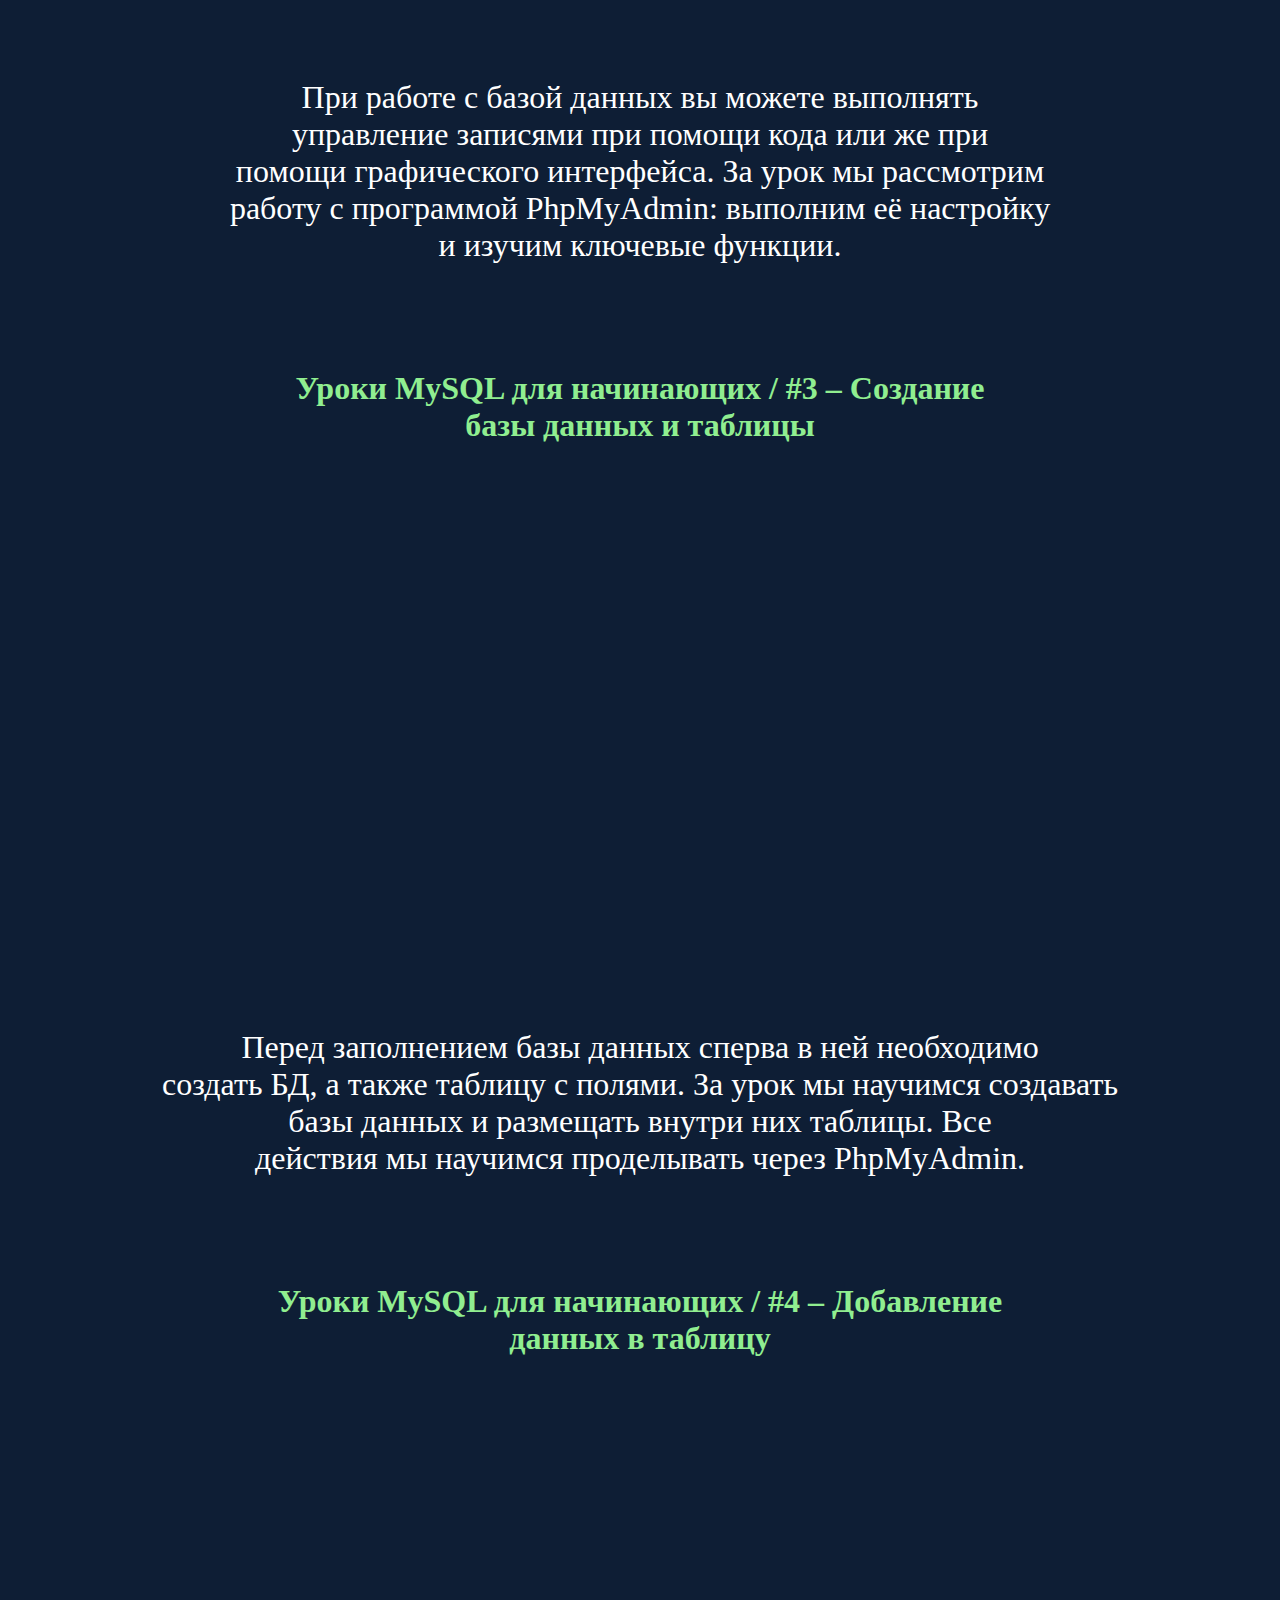
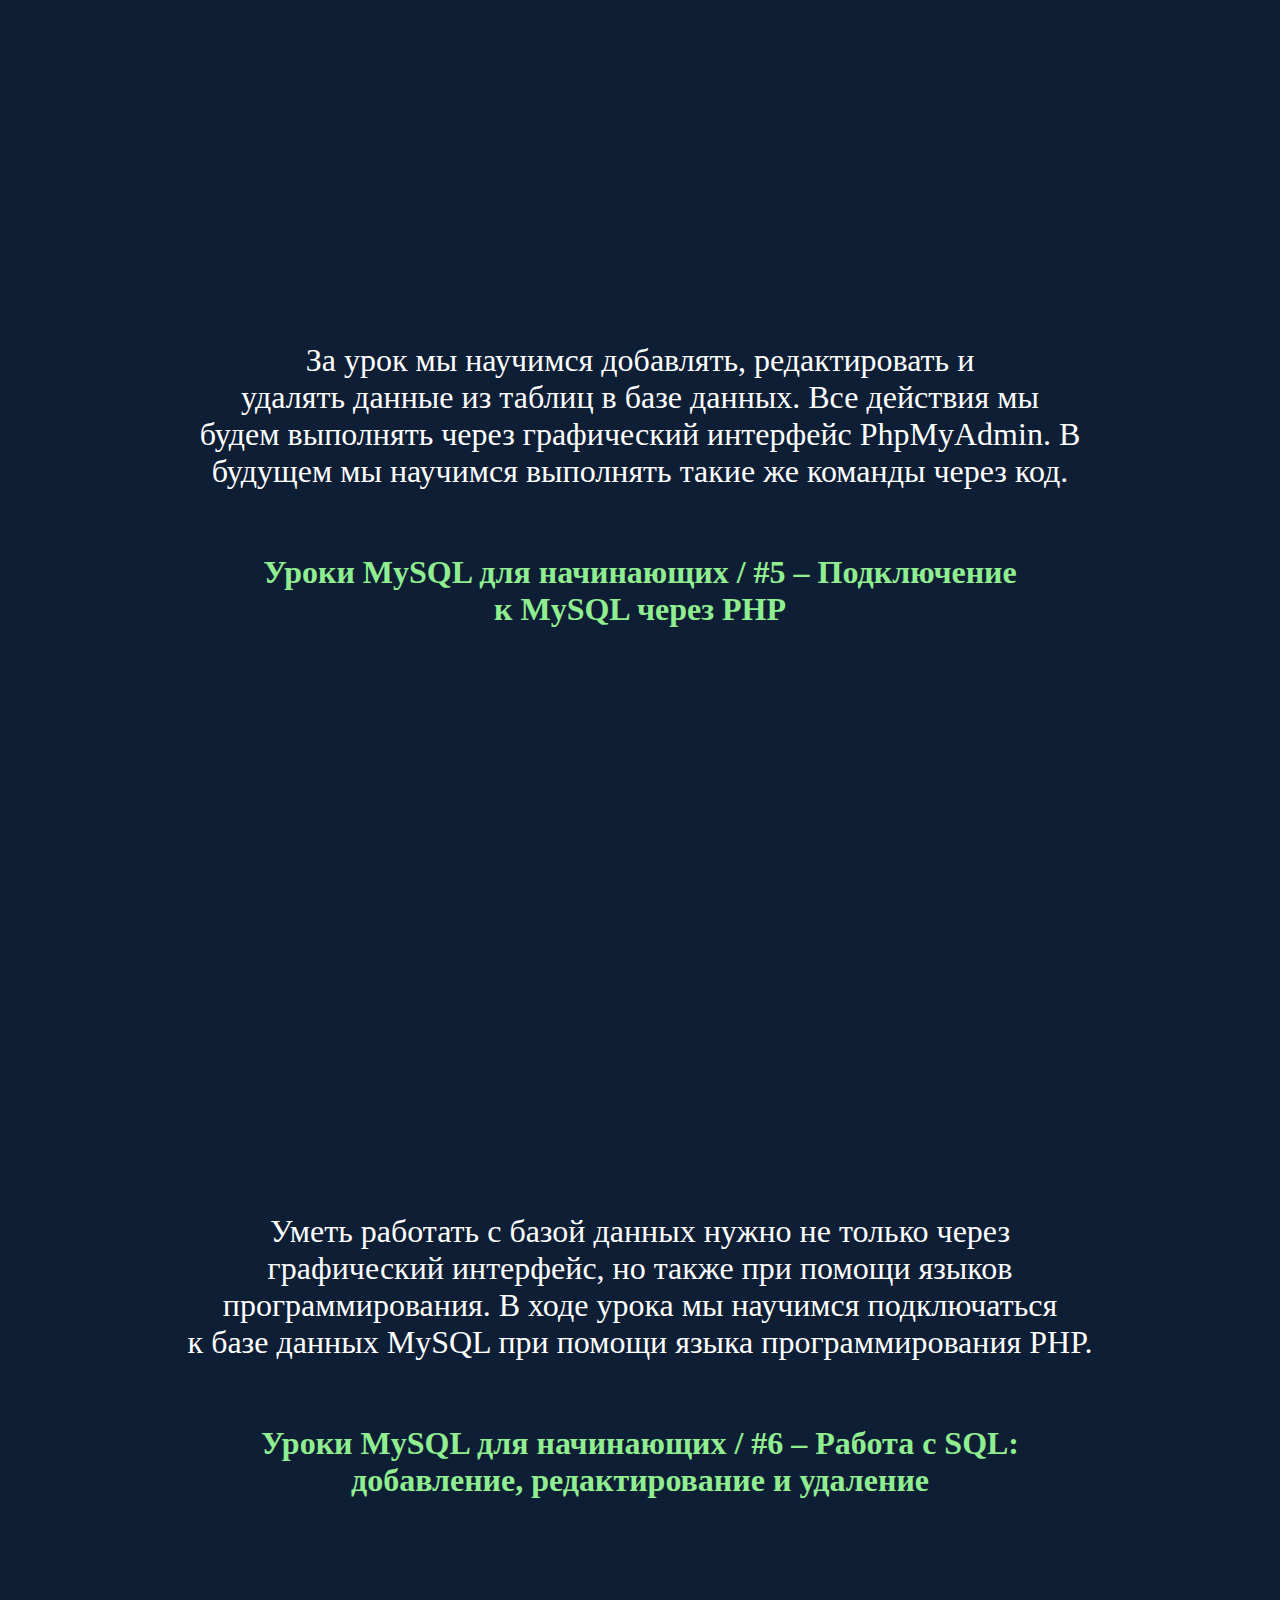
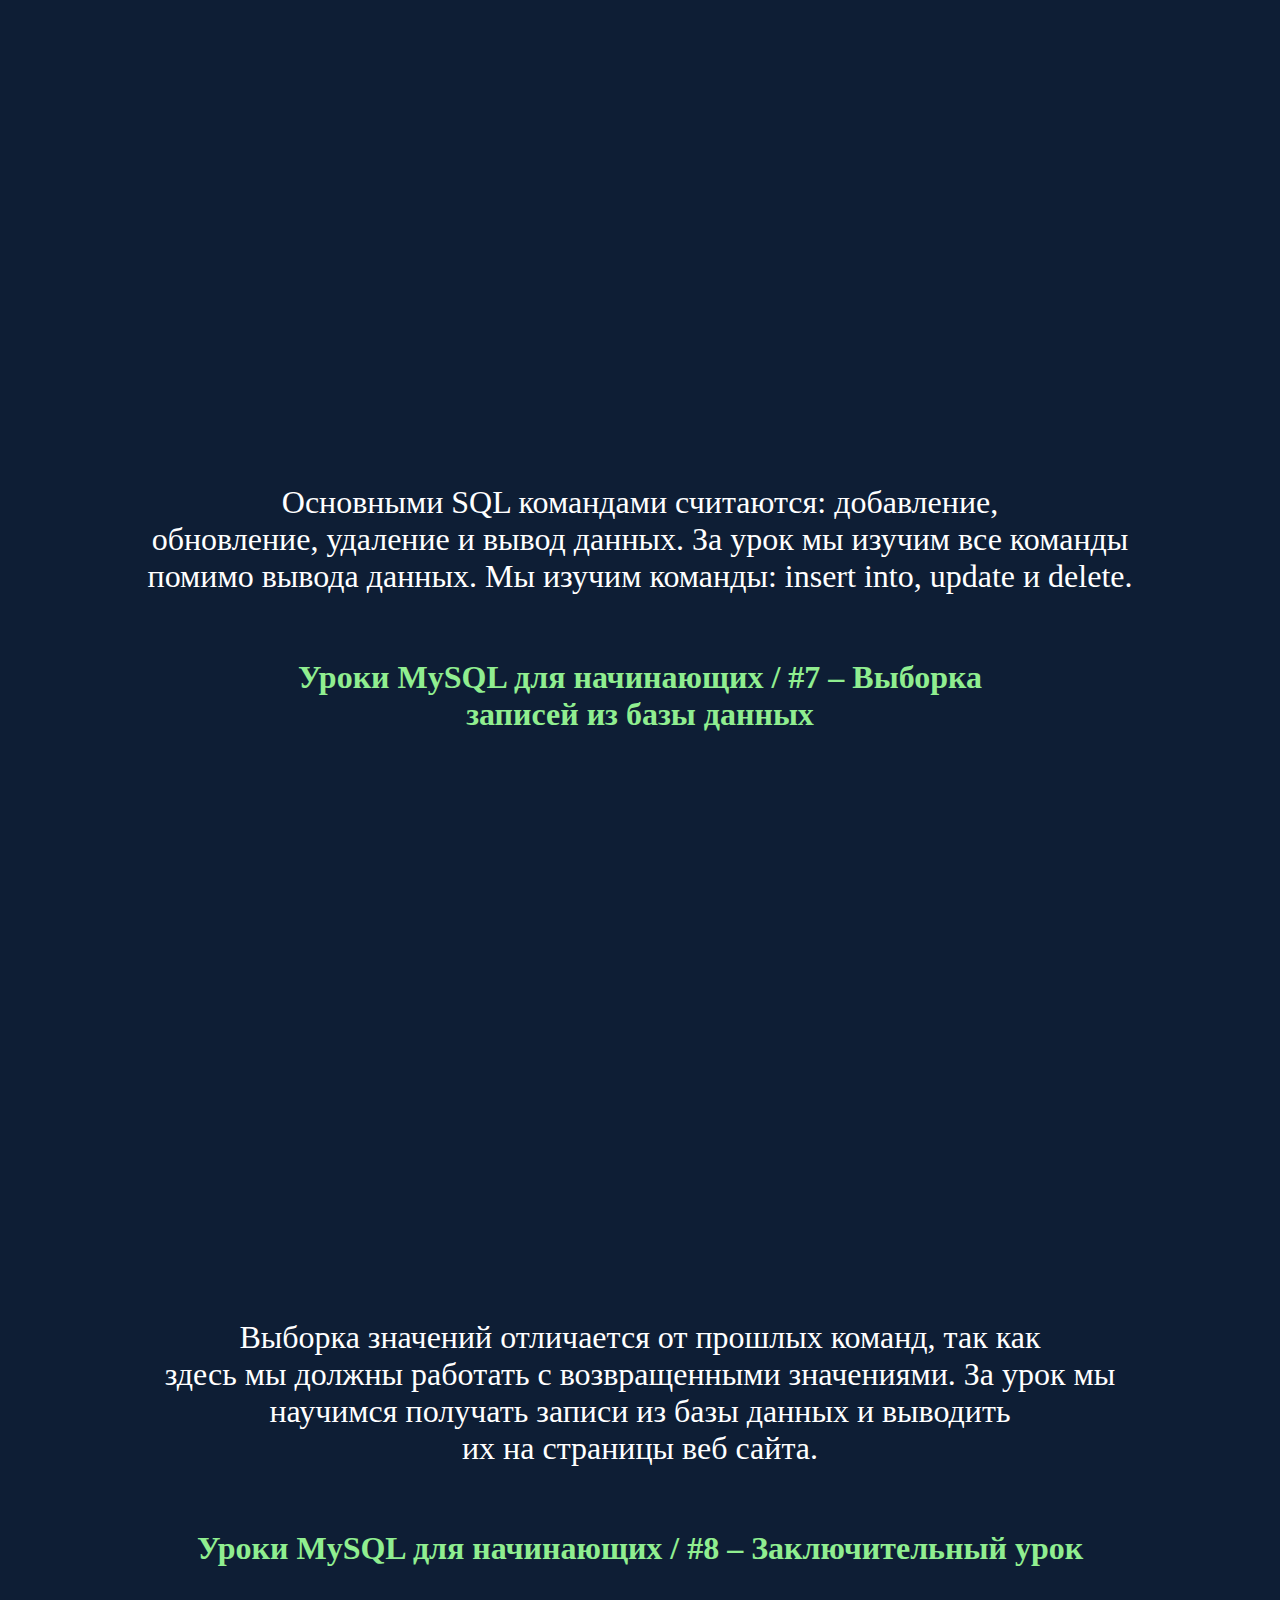
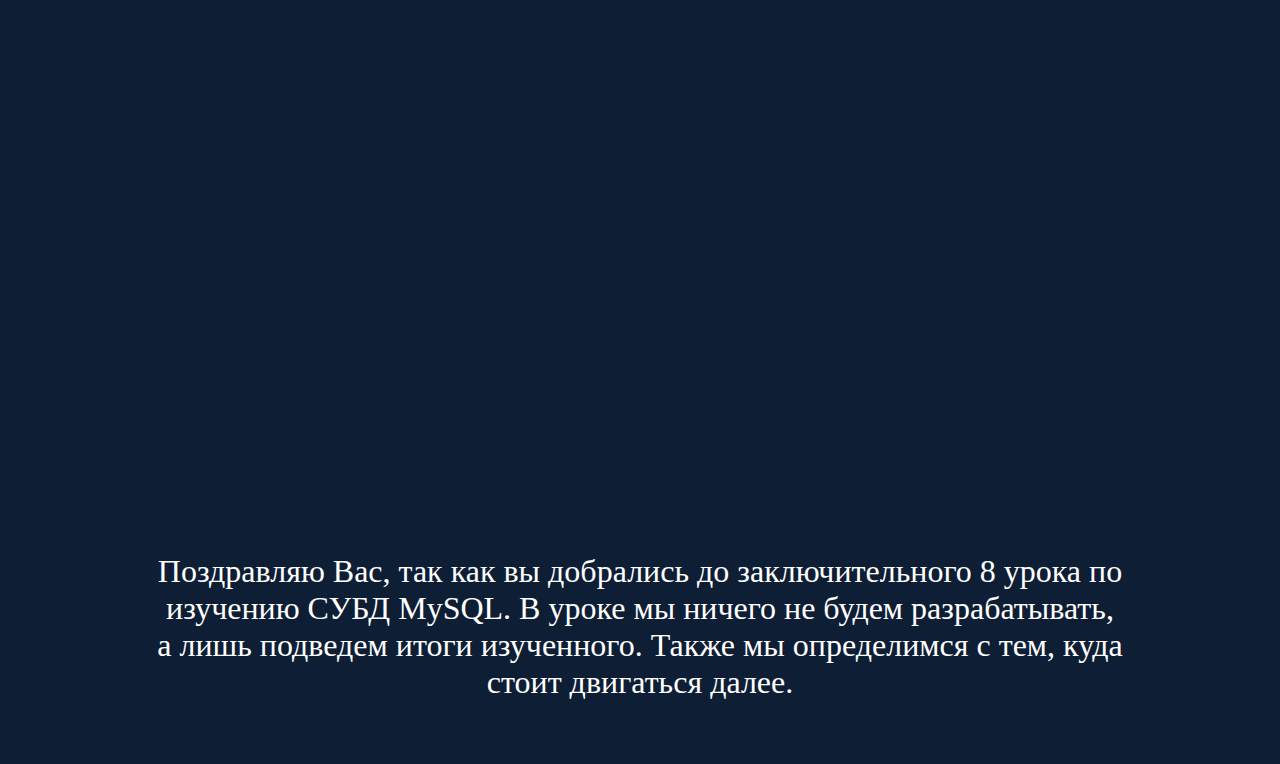
<file: Video programming assistant/all lessons/mysql lessons.html>
<style>
  body {
    background: #0e1e35;
    color: #90ee90; /*Цвет текста на странице*/
    background-attachment: fixed; /* Фон страницы фиксируется */
    background-repeat: repeat-x; /* Изображение повторяется по горизонтали */
  }
   </style >

<center> <h1>Все уроки по MYSQL </h1> </center>



<br>




<center>  <h1>Уроки MySQL для начинающих / #1 – Введение в <br> MySQL и базы данных</h1>  </center>
<center><iframe width="900" height="500" src="https://www.youtube.com/embed/ERZoxHuQ-QI" title="YouTube video player" frameborder="0" allow="accelerometer; autoplay; clipboard-write; encrypted-media; gyroscope; picture-in-picture; web-share" allowfullscreen></iframe> </center> <h6>ㅤ</h6>
<center> <font color="white" size="6">Представляю вам курс по изучению СУБД MySQL и<br> работе с базами данных. В ходе курса мы научимся <br>работать с MySQL, PhpMyAdmin, языком запросов SQL и плюс <br>научимся использовать базу данных в связке с языком PHP.</font> </center> <h4> ㅤ</h4> ㅤ








<center>  <h1>Уроки MySQL для начинающих / #2 – Что такое <br>PhpMyAdmin? Функции и возможности</h1>  </center>
<center>  <iframe width="900" height="500" src="https://www.youtube.com/embed/frsHHBLKLB0" title="YouTube video player" frameborder="0" allow="accelerometer; autoplay; clipboard-write; encrypted-media; gyroscope; picture-in-picture; web-share" allowfullscreen></iframe></center> <h6>ㅤ</h6>
<center> <font color="white" size="6">При работе с базой данных вы можете выполнять <br>управление записями при помощи кода или же при<br> помощи графического интерфейса. За урок мы рассмотрим <br>работу с программой PhpMyAdmin: выполним её настройку <br>и изучим ключевые функции.</font> </center> <h4> ㅤ</h4> ㅤ











<center>  <h1>Уроки MySQL для начинающих / #3 – Создание <br> базы данных и таблицы</h1>  </center>
<center>  <iframe width="900" height="500" src="https://www.youtube.com/embed/WnbjsfQ-4d8" title="YouTube video player" frameborder="0" allow="accelerometer; autoplay; clipboard-write; encrypted-media; gyroscope; picture-in-picture; web-share" allowfullscreen></iframe></center> <h6>ㅤ</h6>
<center> <font color="white" size="6">Перед заполнением базы данных сперва в ней необходимо <br>создать БД, а также таблицу с полями. За урок мы научимся создавать<br> базы данных и размещать внутри них таблицы. Все <br>действия мы научимся проделывать через PhpMyAdmin.</font> </center> <h4> ㅤ</h4> ㅤ






<center>  <h1>Уроки MySQL для начинающих / #4 – Добавление<br> данных в таблицу</h1>  </center>
<center> <iframe width="900" height="500" src="https://www.youtube.com/embed/WyhgG2LVac0" title="YouTube video player" frameborder="0" allow="accelerometer; autoplay; clipboard-write; encrypted-media; gyroscope; picture-in-picture; web-share" allowfullscreen></iframe></center> <h6>ㅤ</h6>
<center> <font color="white" size="6">За урок мы научимся добавлять, редактировать и <br> удалять данные из таблиц в базе данных. Все действия мы <br>будем выполнять через графический интерфейс PhpMyAdmin. В<br> будущем мы научимся выполнять такие же команды через код.</font> </center> <h4> ㅤ</h4> 








<center>  <h1>Уроки MySQL для начинающих / #5 – Подключение <br> к MySQL через PHP</h1>  </center>
<center> <iframe width="900" height="500" src="https://www.youtube.com/embed/EHhGmZhCDFM" title="YouTube video player" frameborder="0" allow="accelerometer; autoplay; clipboard-write; encrypted-media; gyroscope; picture-in-picture; web-share" allowfullscreen></iframe></center> <h6>ㅤ</h6>
<center> <font color="white" size="6">Уметь работать с базой данных нужно не только через <br>графический интерфейс, но также при помощи языков<br> программирования. В ходе урока мы научимся подключаться <br>к базе данных MySQL при помощи языка программирования PHP.</font> </center> <h4> ㅤ</h4> 









<center>  <h1>Уроки MySQL для начинающих / #6 – Работа с SQL:<br> добавление, редактирование и удаление</h1>  </center>
<center> <iframe width="900" height="500" src="https://www.youtube.com/embed/EL2FIgXTyXg" title="YouTube video player" frameborder="0" allow="accelerometer; autoplay; clipboard-write; encrypted-media; gyroscope; picture-in-picture; web-share" allowfullscreen></iframe></center> <h6>ㅤ</h6>
<center> <font color="white" size="6">Основными SQL командами считаются: добавление, <br>обновление, удаление и вывод данных. За урок мы изучим все команды <br>помимо вывода данных. Мы изучим команды: insert into, update и delete. </font> </center> <h4> ㅤ</h4> 








<center>  <h1>Уроки MySQL для начинающих / #7 – Выборка  <br>записей из базы данных</h1>  </center>
<center> <iframe width="900" height="500" src="https://www.youtube.com/embed/TEuLvCa7-Ac" title="YouTube video player" frameborder="0" allow="accelerometer; autoplay; clipboard-write; encrypted-media; gyroscope; picture-in-picture; web-share" allowfullscreen></iframe></center> <h6>ㅤ</h6>
<center> <font color="white" size="6">Выборка значений отличается от прошлых команд, так как<br> здесь мы должны работать с возвращенными значениями. За урок мы <br>научимся получать записи из базы данных и выводить<br> их на страницы веб сайта. </font> </center> <h4> ㅤ</h4>







<center>  <h1>Уроки MySQL для начинающих / #8 – Заключительный урок</h1>  </center>
<center> <iframe width="900" height="500" src="https://www.youtube.com/embed/AI6goDucIXI" title="YouTube video player" frameborder="0" allow="accelerometer; autoplay; clipboard-write; encrypted-media; gyroscope; picture-in-picture; web-share" allowfullscreen></iframe></center> <h6>ㅤ</h6>
<center> <font color="white" size="6">Поздравляю Вас, так как вы добрались до заключительного 8 урока по <br>изучению СУБД MySQL. В уроке мы ничего не будем разрабатывать, <br>а лишь подведем итоги изученного. Также мы определимся с тем, куда <br>стоит двигаться далее. </font> </center> <h4> ㅤ</h4>











<!doctype html>
<html lang="ru">

<head>
  <meta charset="utf-8">
  <meta name="viewport" content="width=device-width, initial-scale=1">
  
  <style>
    body {
      min-height: 2000px;
    }

    .btn-up {
      position: fixed;
      background-color: #90ee90;
      right: 65px;
      bottom: 0px;
      border-top-left-radius: 8px;
      border-top-right-radius: 8px;
      cursor: pointer;
      display: flex;
      align-items: center;
      justify-content: center;
      width: 60px;
      height: 50px;
    }

    .btn-up::before {
      content: "";
      width: 40px;
      height: 40px;
      background: transparent no-repeat center center;
      background-size: 100% 100%;
      background-image: url("data:image/svg+xml,%3Csvg xmlns='http://www.w3.org/2000/svg' width='16' height='16' fill='%23fff' viewBox='0 0 16 16'%3E%3Cpath fill-rule='evenodd' d='M7.646 4.646a.5.5 0 0 1 .708 0l6 6a.5.5 0 0 1-.708.708L8 5.707l-5.646 5.647a.5.5 0 0 1-.708-.708l6-6z'/%3E%3C/svg%3E");
    }

    .btn-up_hide {
      display: none;
    }

    @media (hover: hover) and (pointer: fine) {
      .btn-up:hover {
        background-color: ;
      }
    }
  </style>
</head>

<body>

  <div class="btn-up btn-up_hide"></div>

  <script>
    const btnUp = {
      el: document.querySelector('.btn-up'),
      show() {
        // удалим у кнопки класс btn-up_hide
        this.el.classList.remove('btn-up_hide');
      },
      hide() {
        // добавим к кнопке класс btn-up_hide
        this.el.classList.add('btn-up_hide');
      },
      addEventListener() {
        // при прокрутке содержимого страницы
        window.addEventListener('scroll', () => {
          // определяем величину прокрутки
          const scrollY = window.scrollY || document.documentElement.scrollTop;
          // если страница прокручена больше чем на 400px, то делаем кнопку видимой, иначе скрываем
          scrollY > 400 ? this.show() : this.hide();
        });
        // при нажатии на кнопку .btn-up
        document.querySelector('.btn-up').onclick = () => {
          // переместим в начало страницы
          window.scrollTo({
            top: 0,
            left: 0,
            behavior: 'smooth'
          });
        }
      }
    }
    btnUp.addEventListener();
  </script>
</body>

</html>
</file>
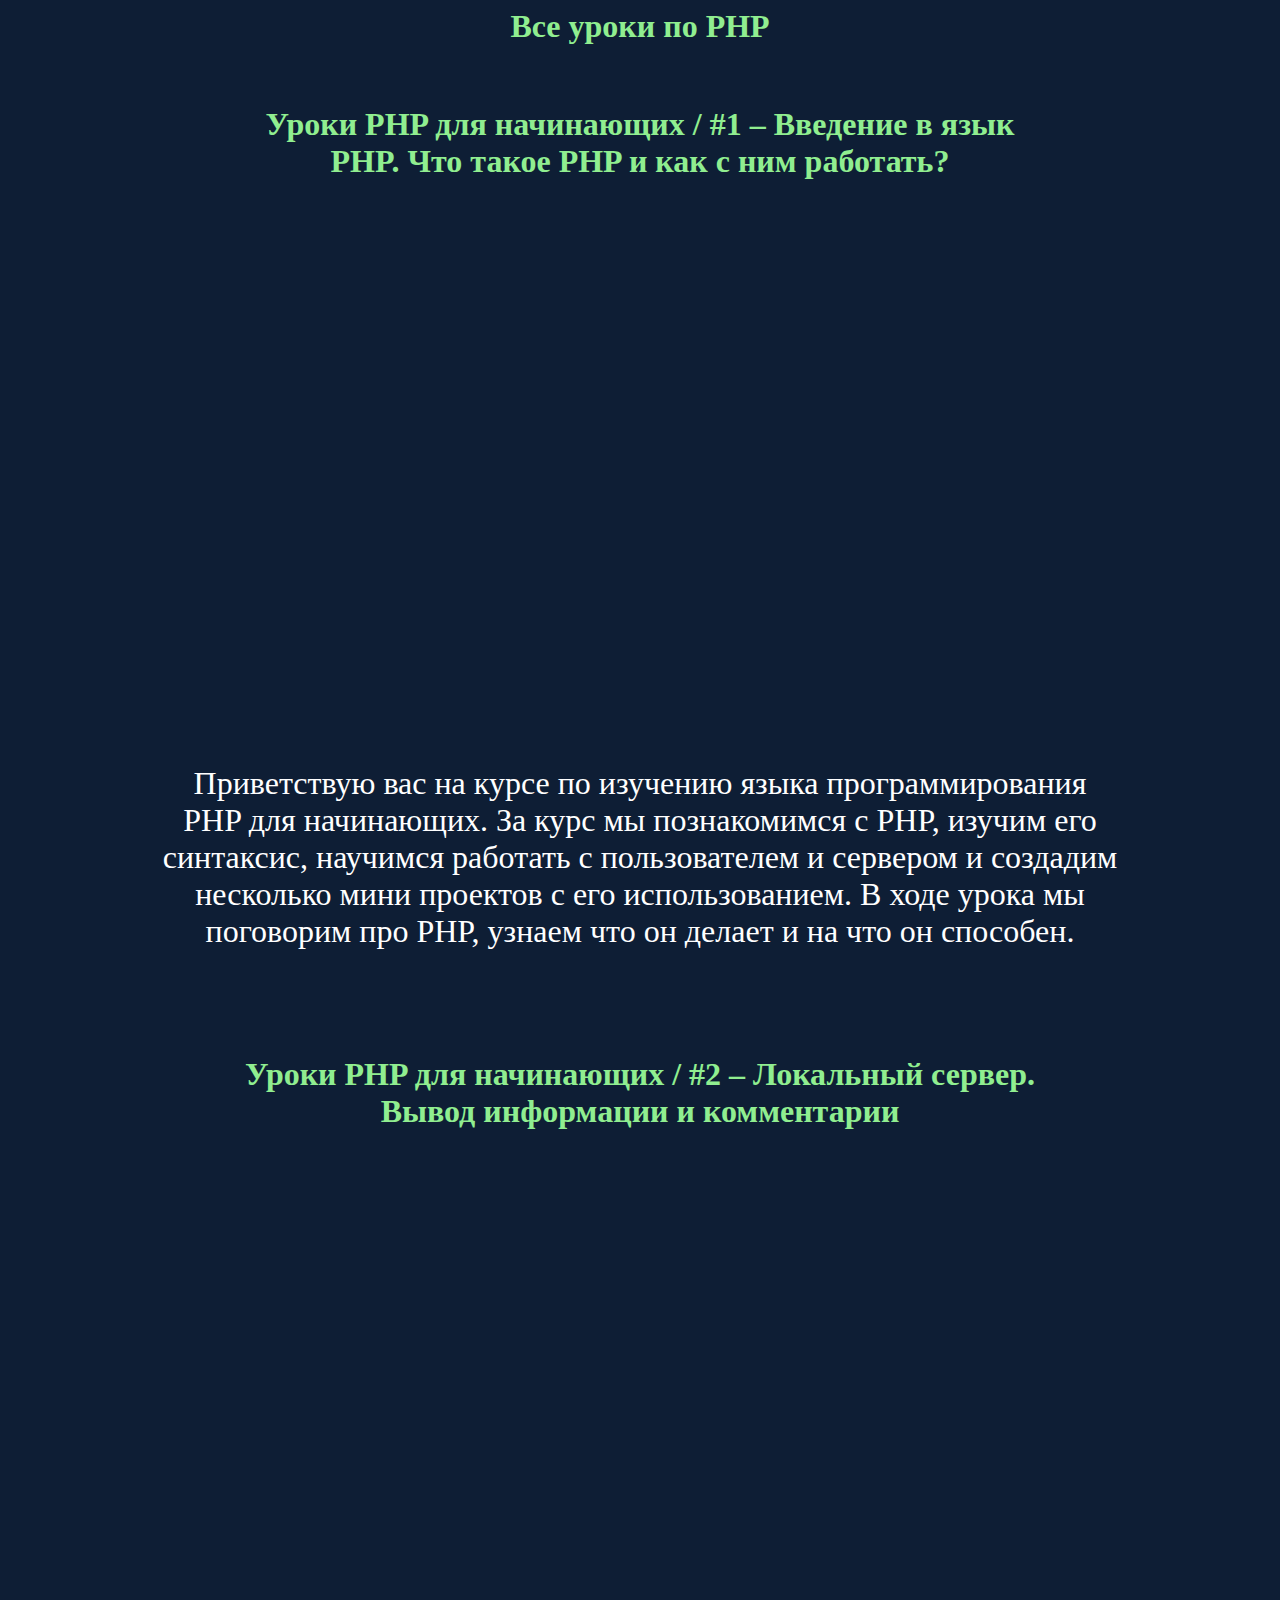
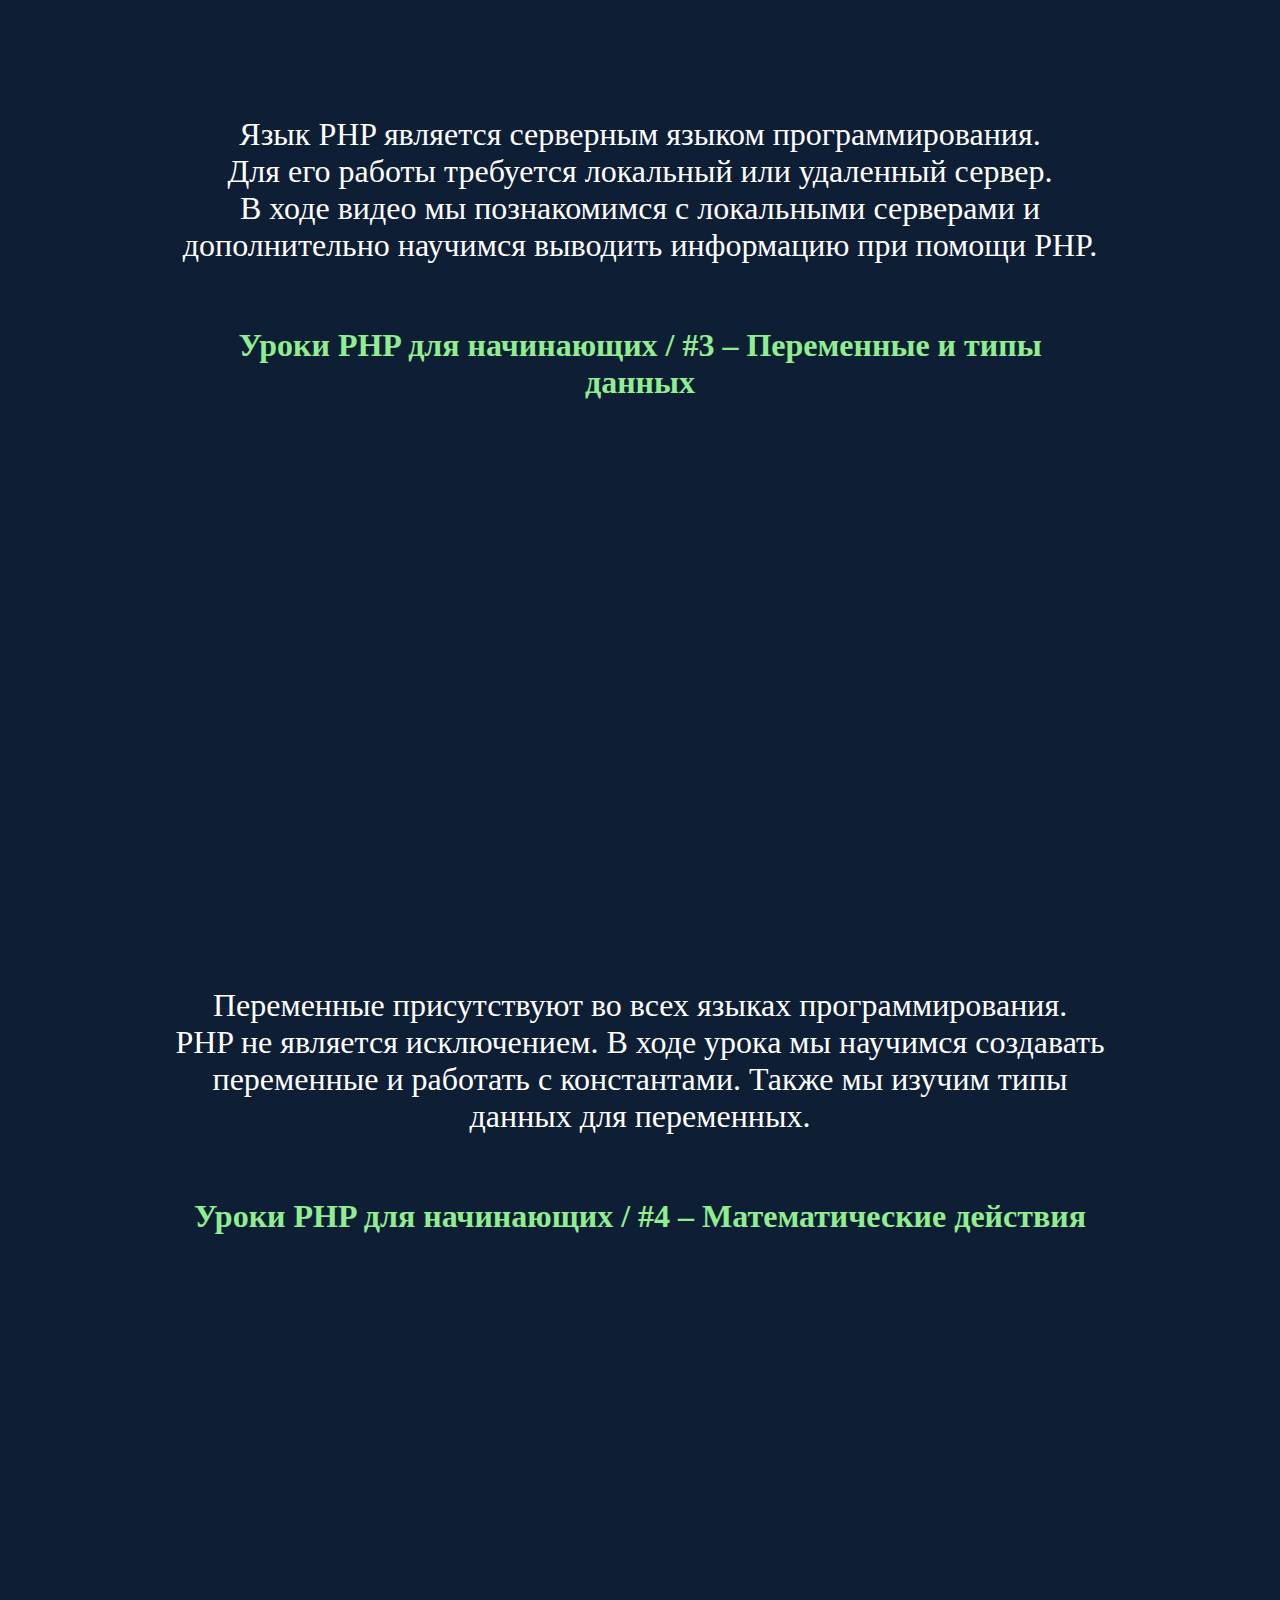
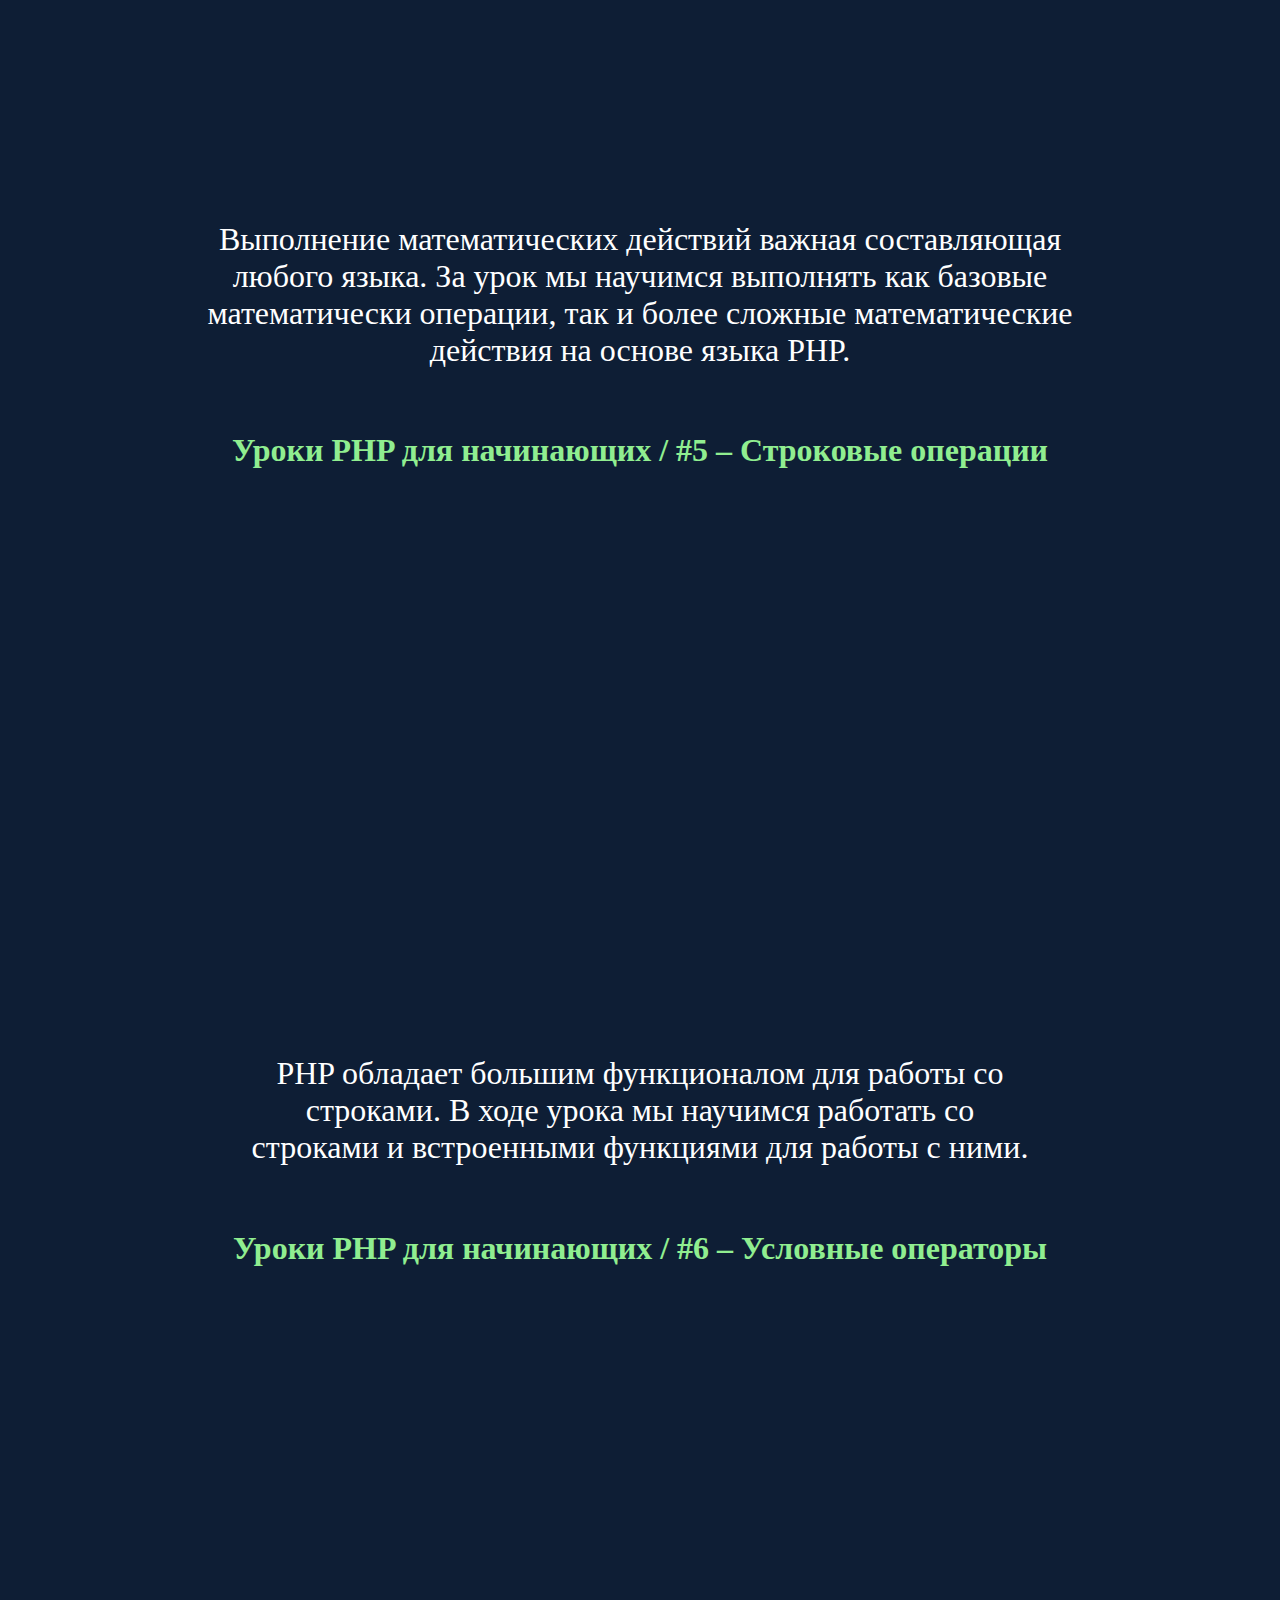
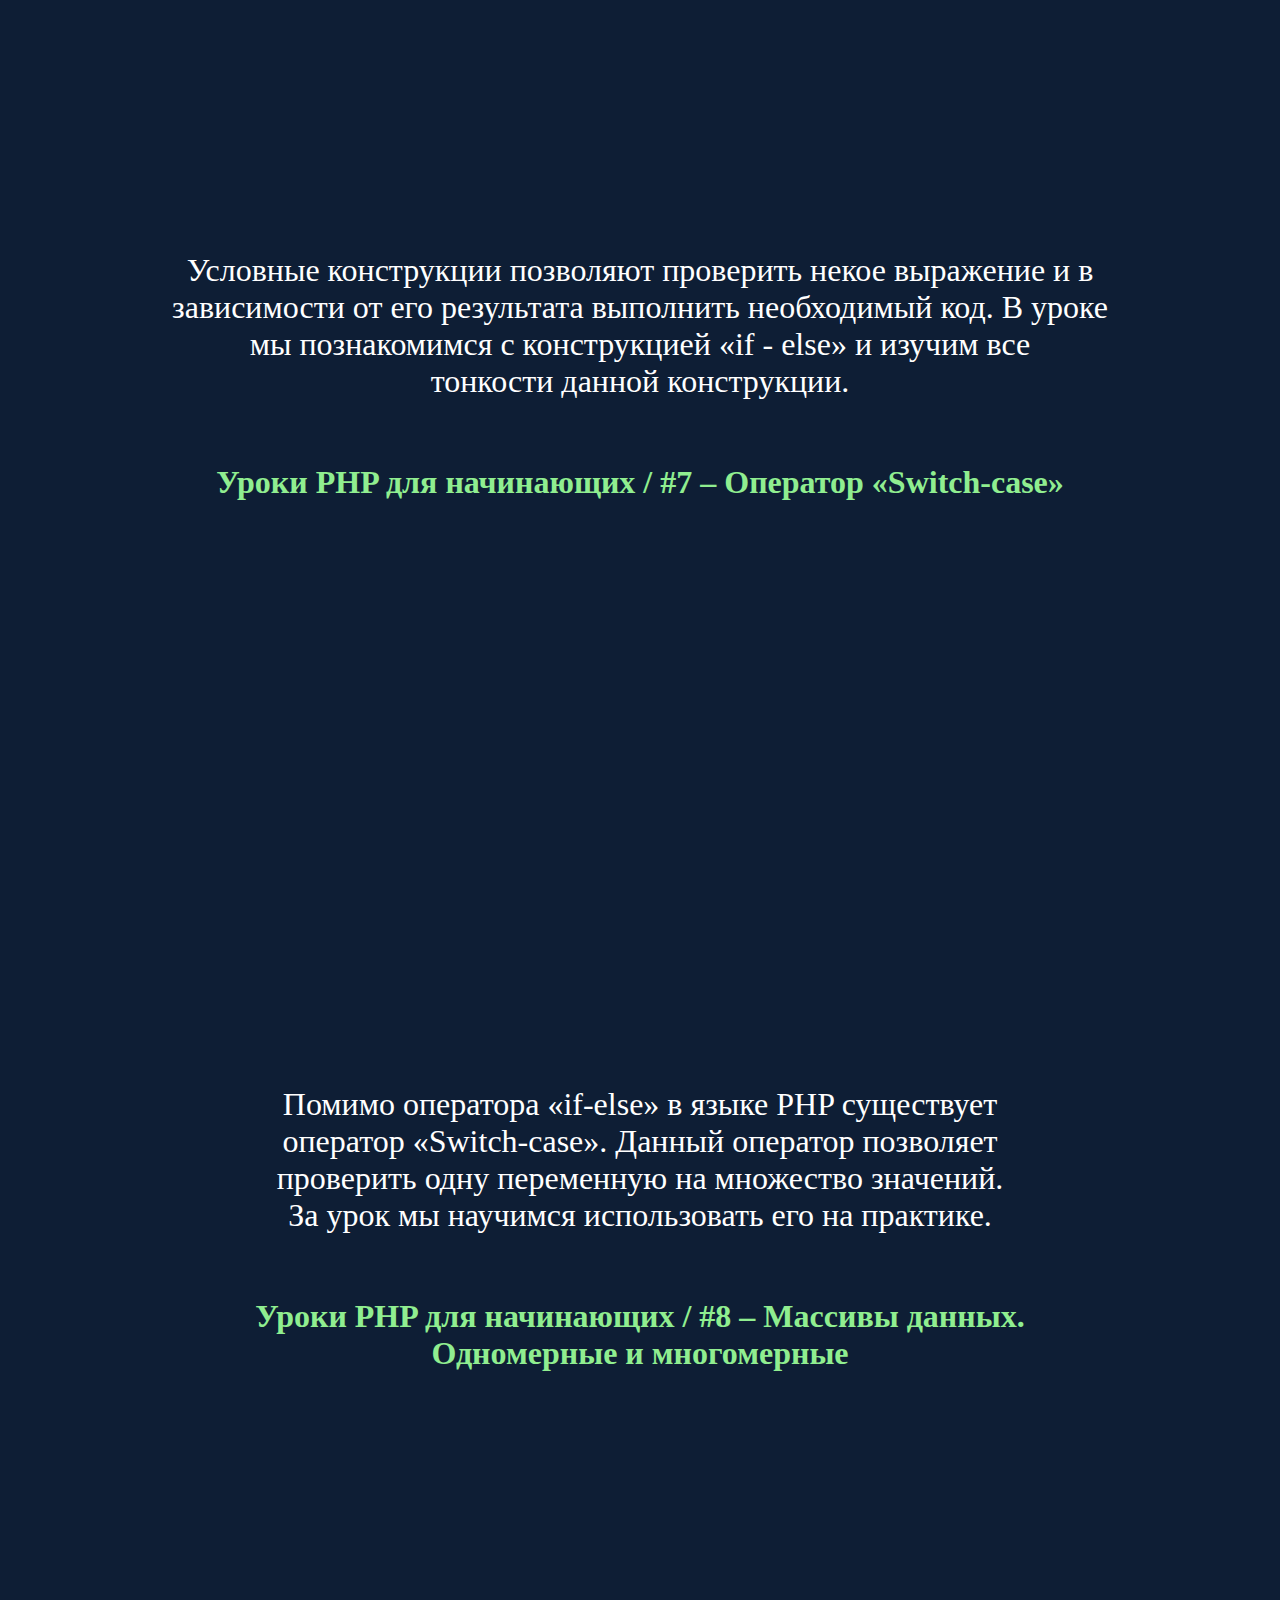
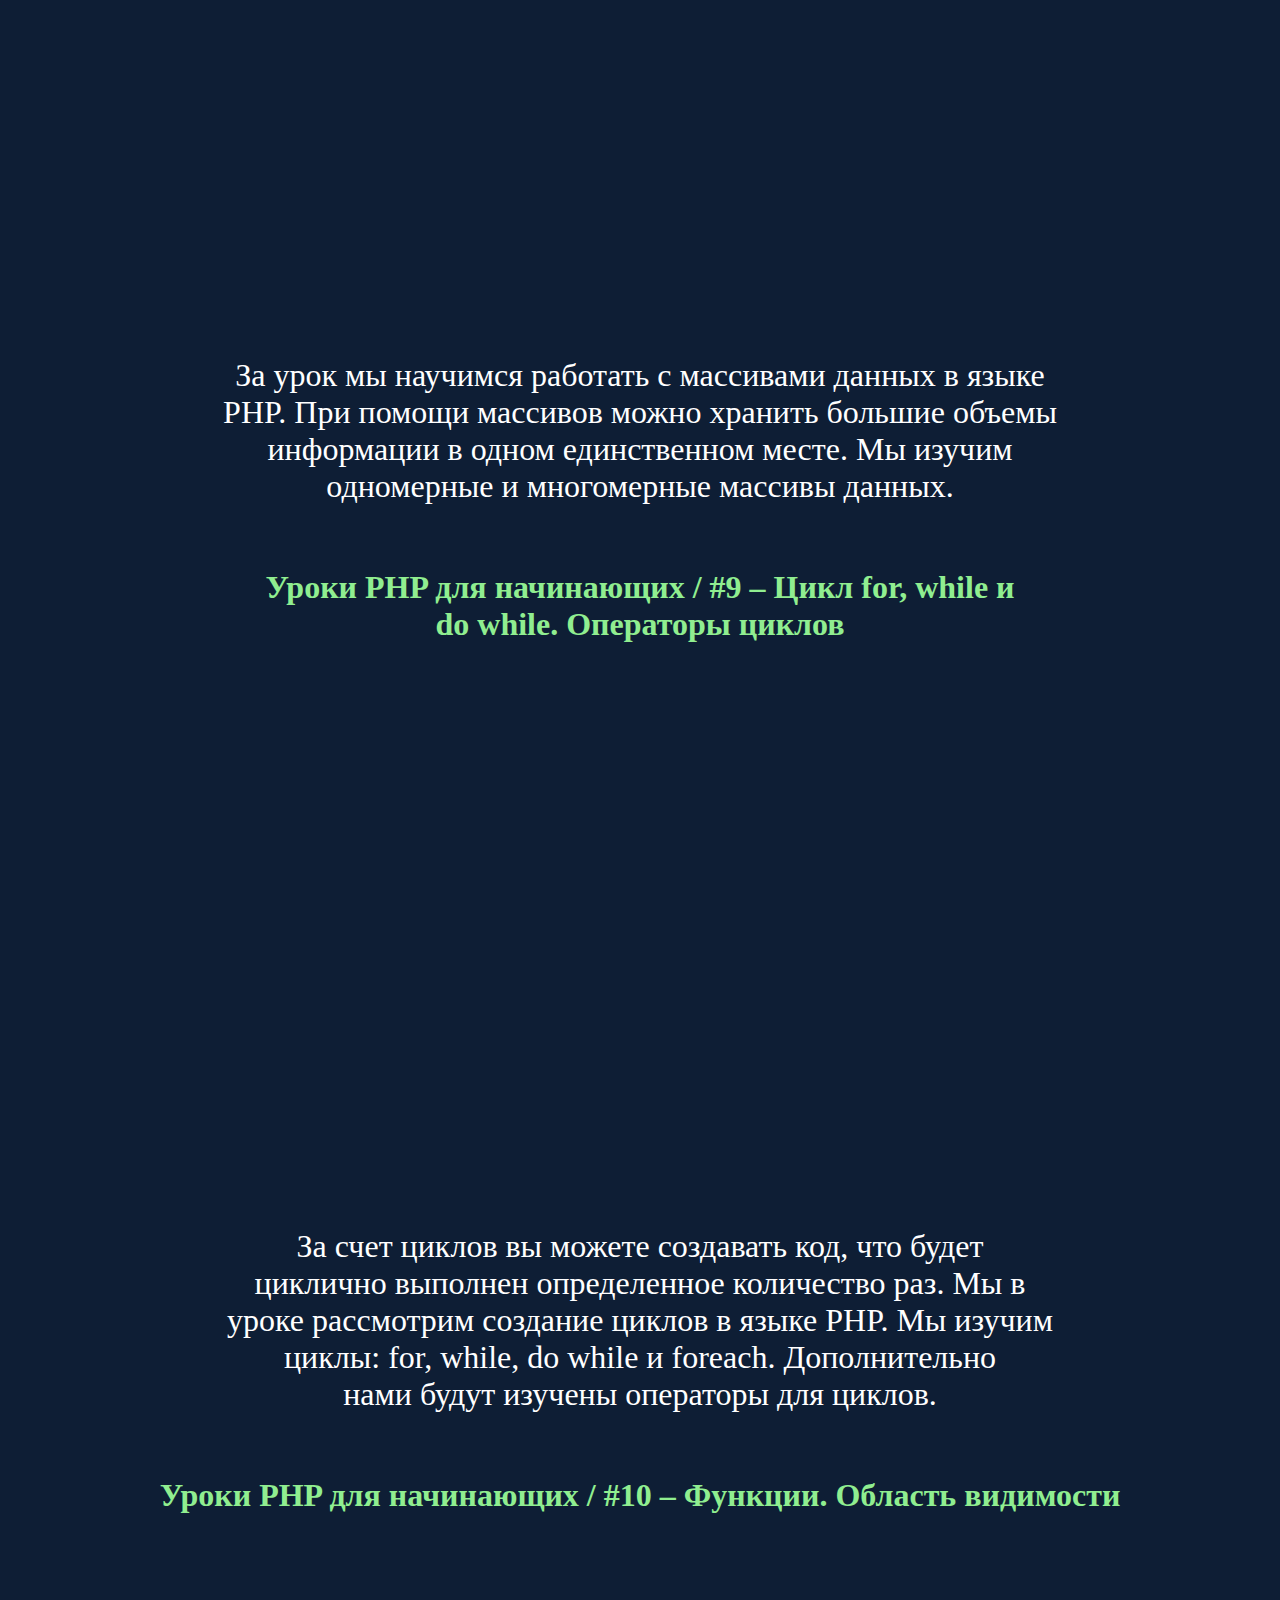
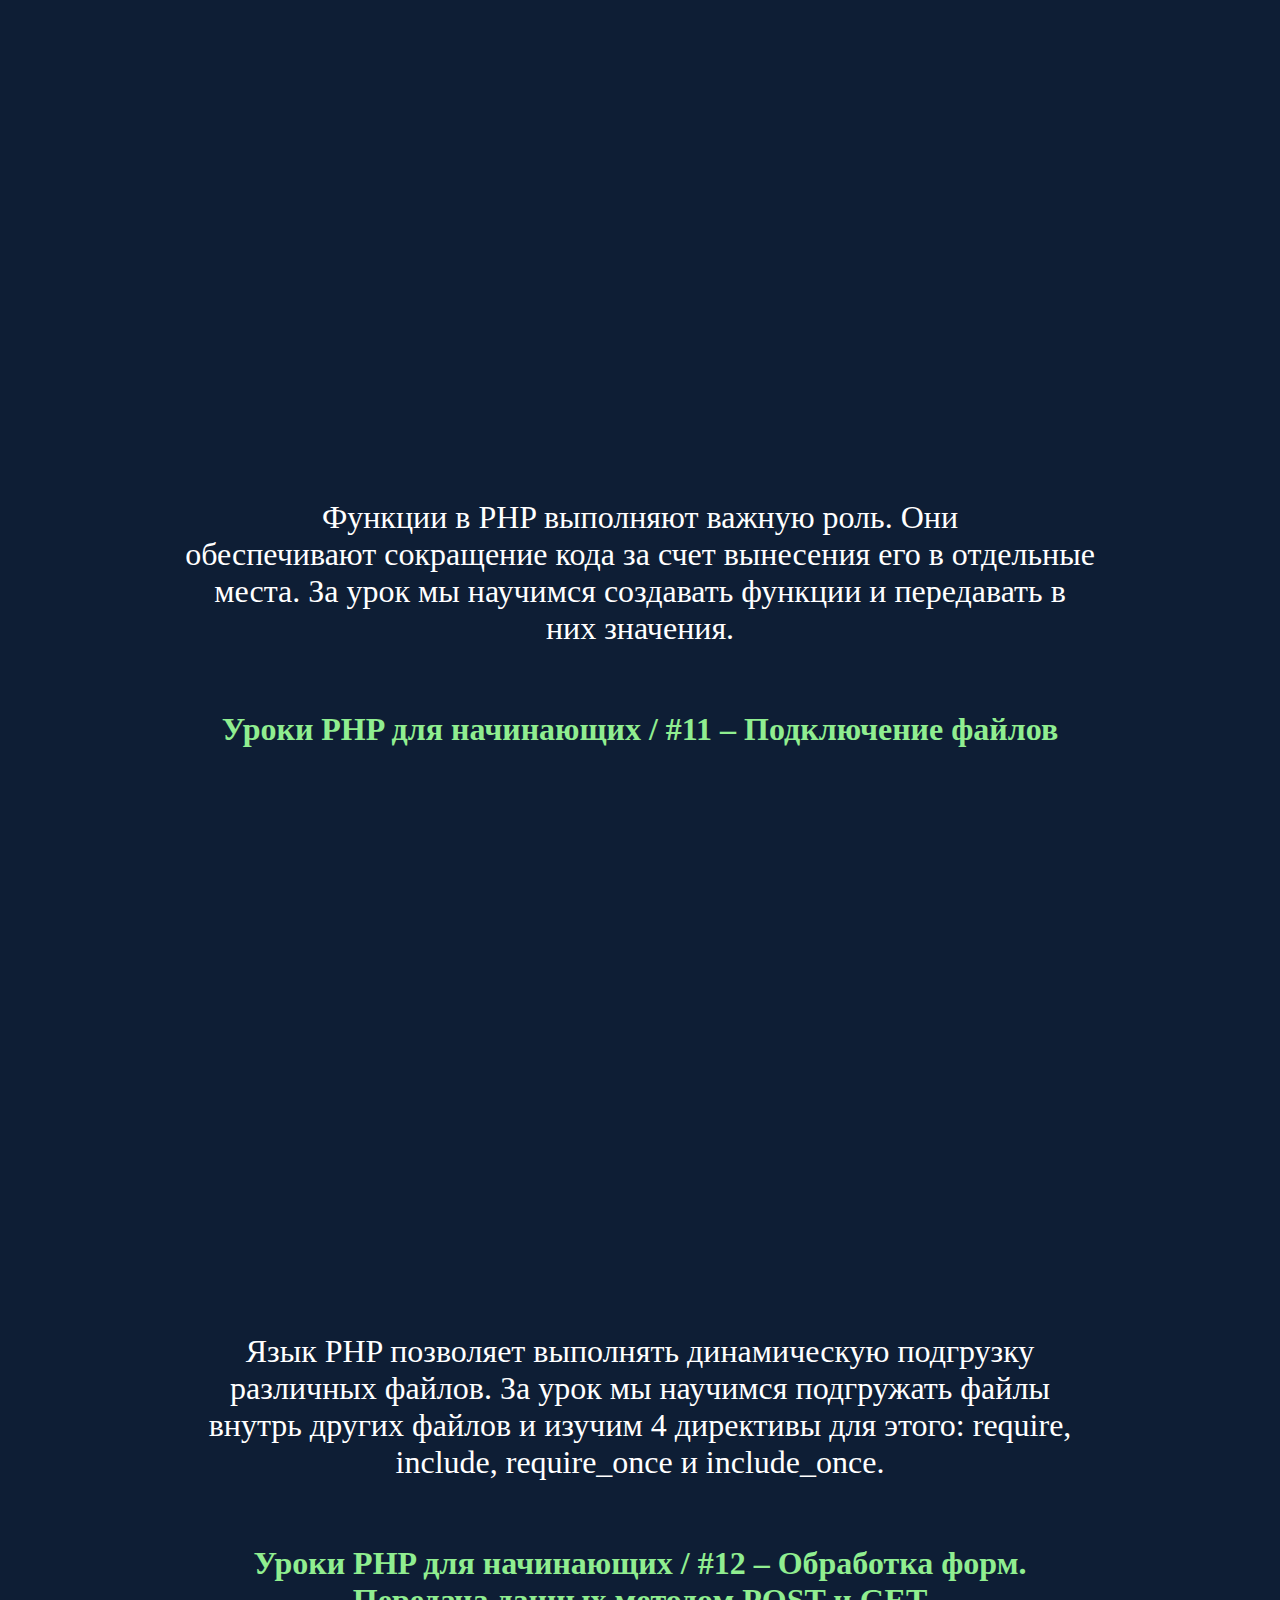
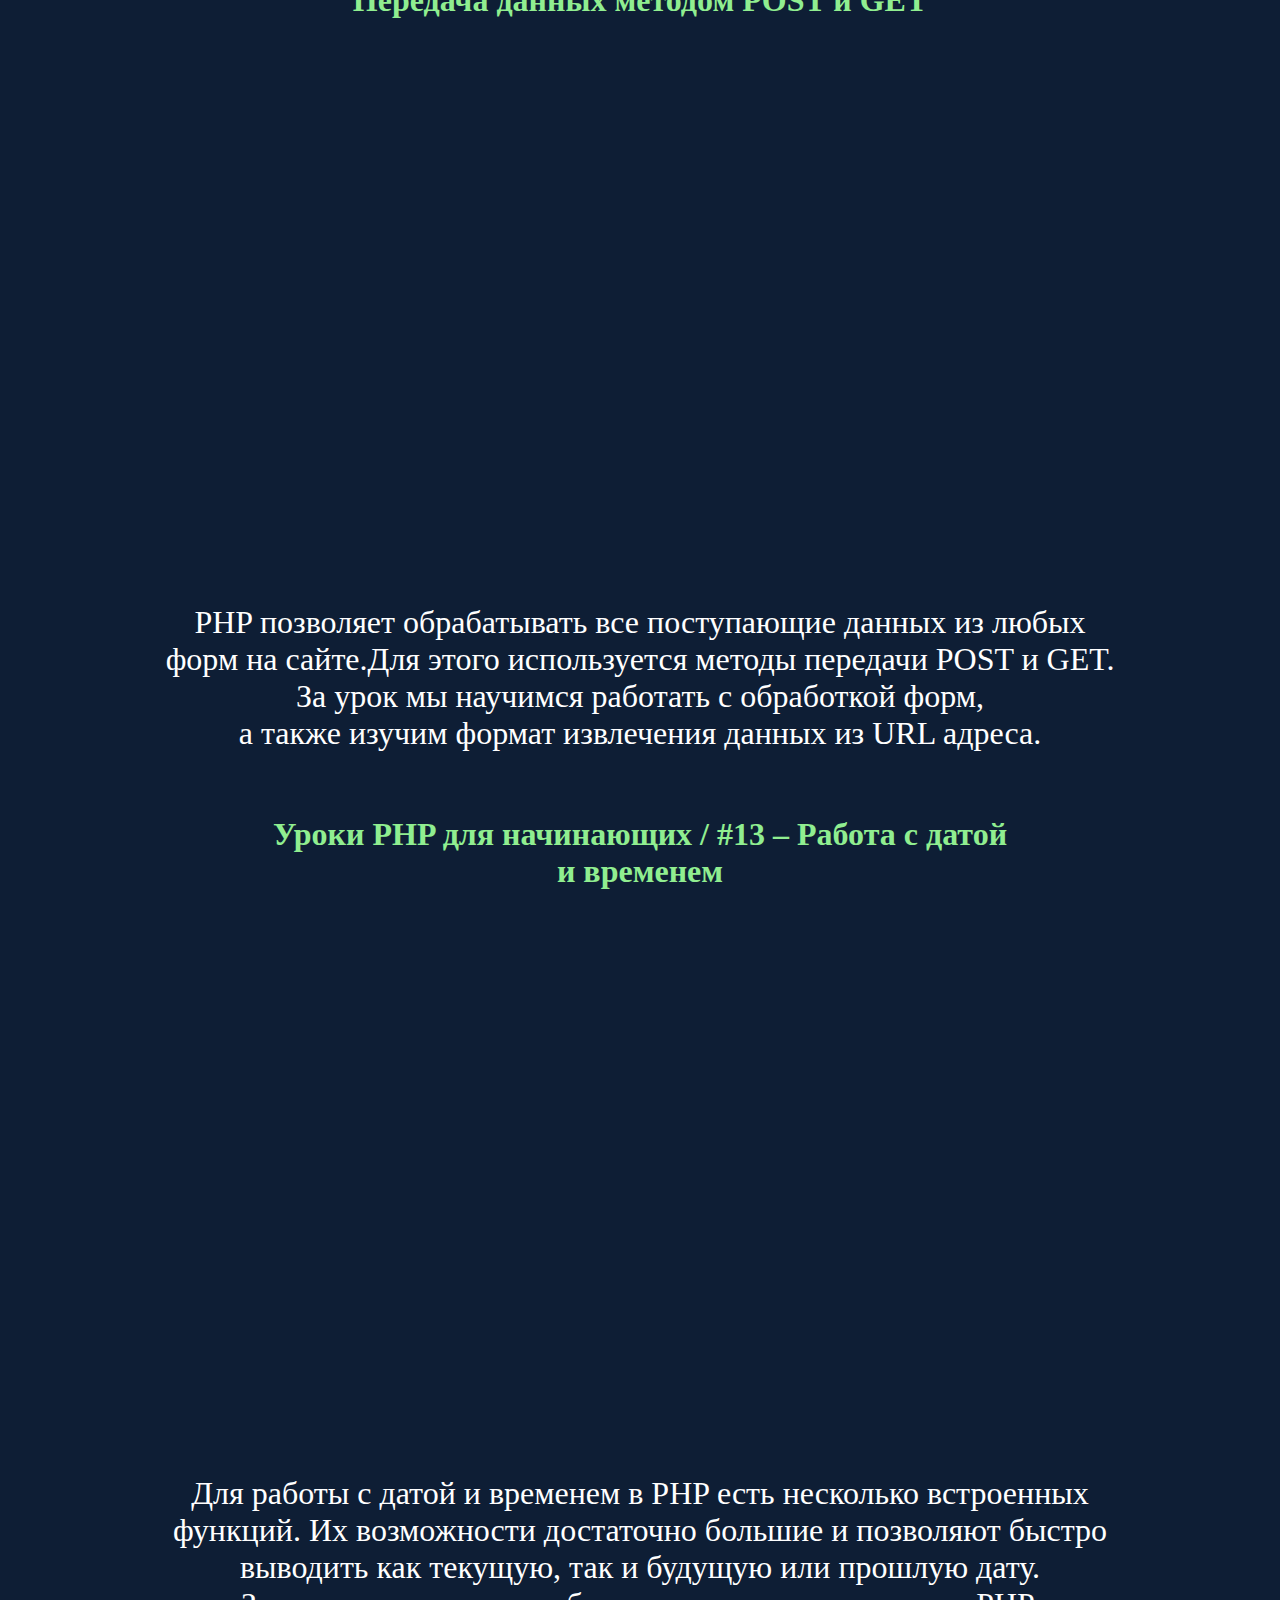
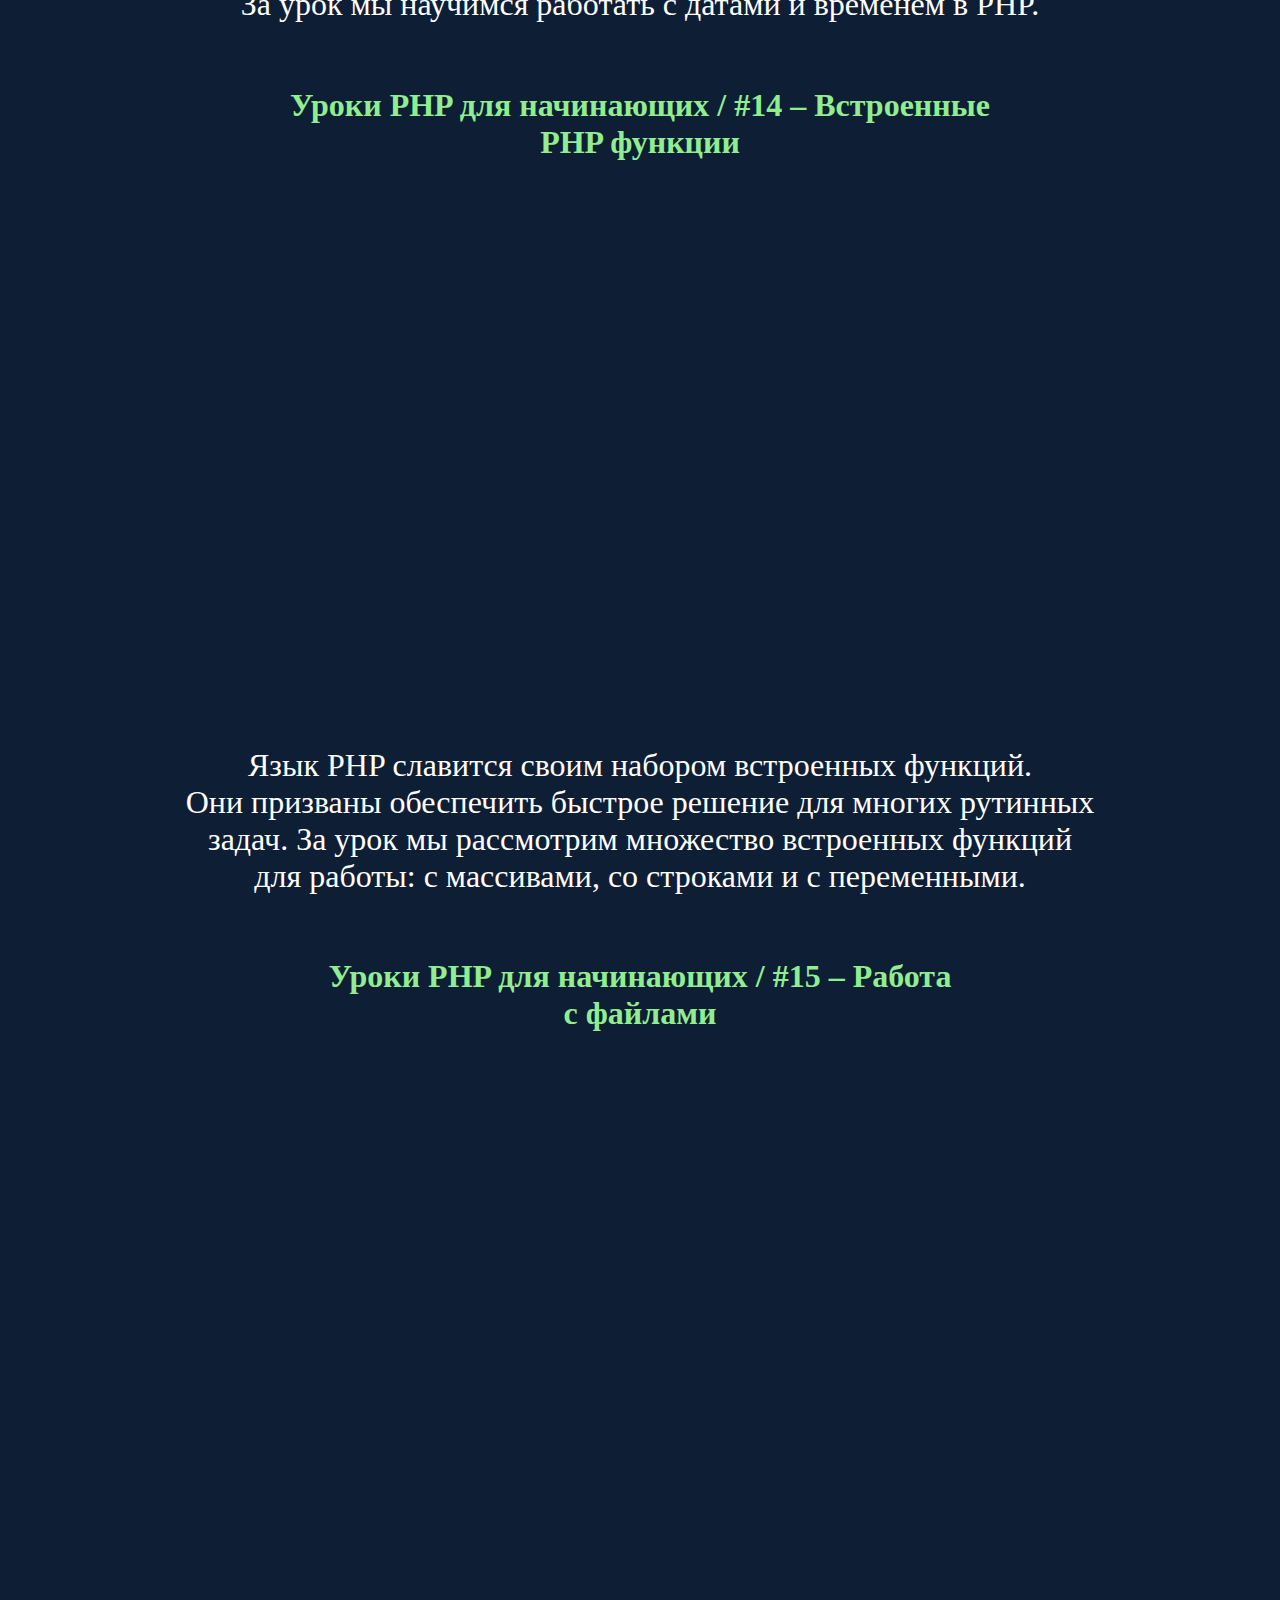
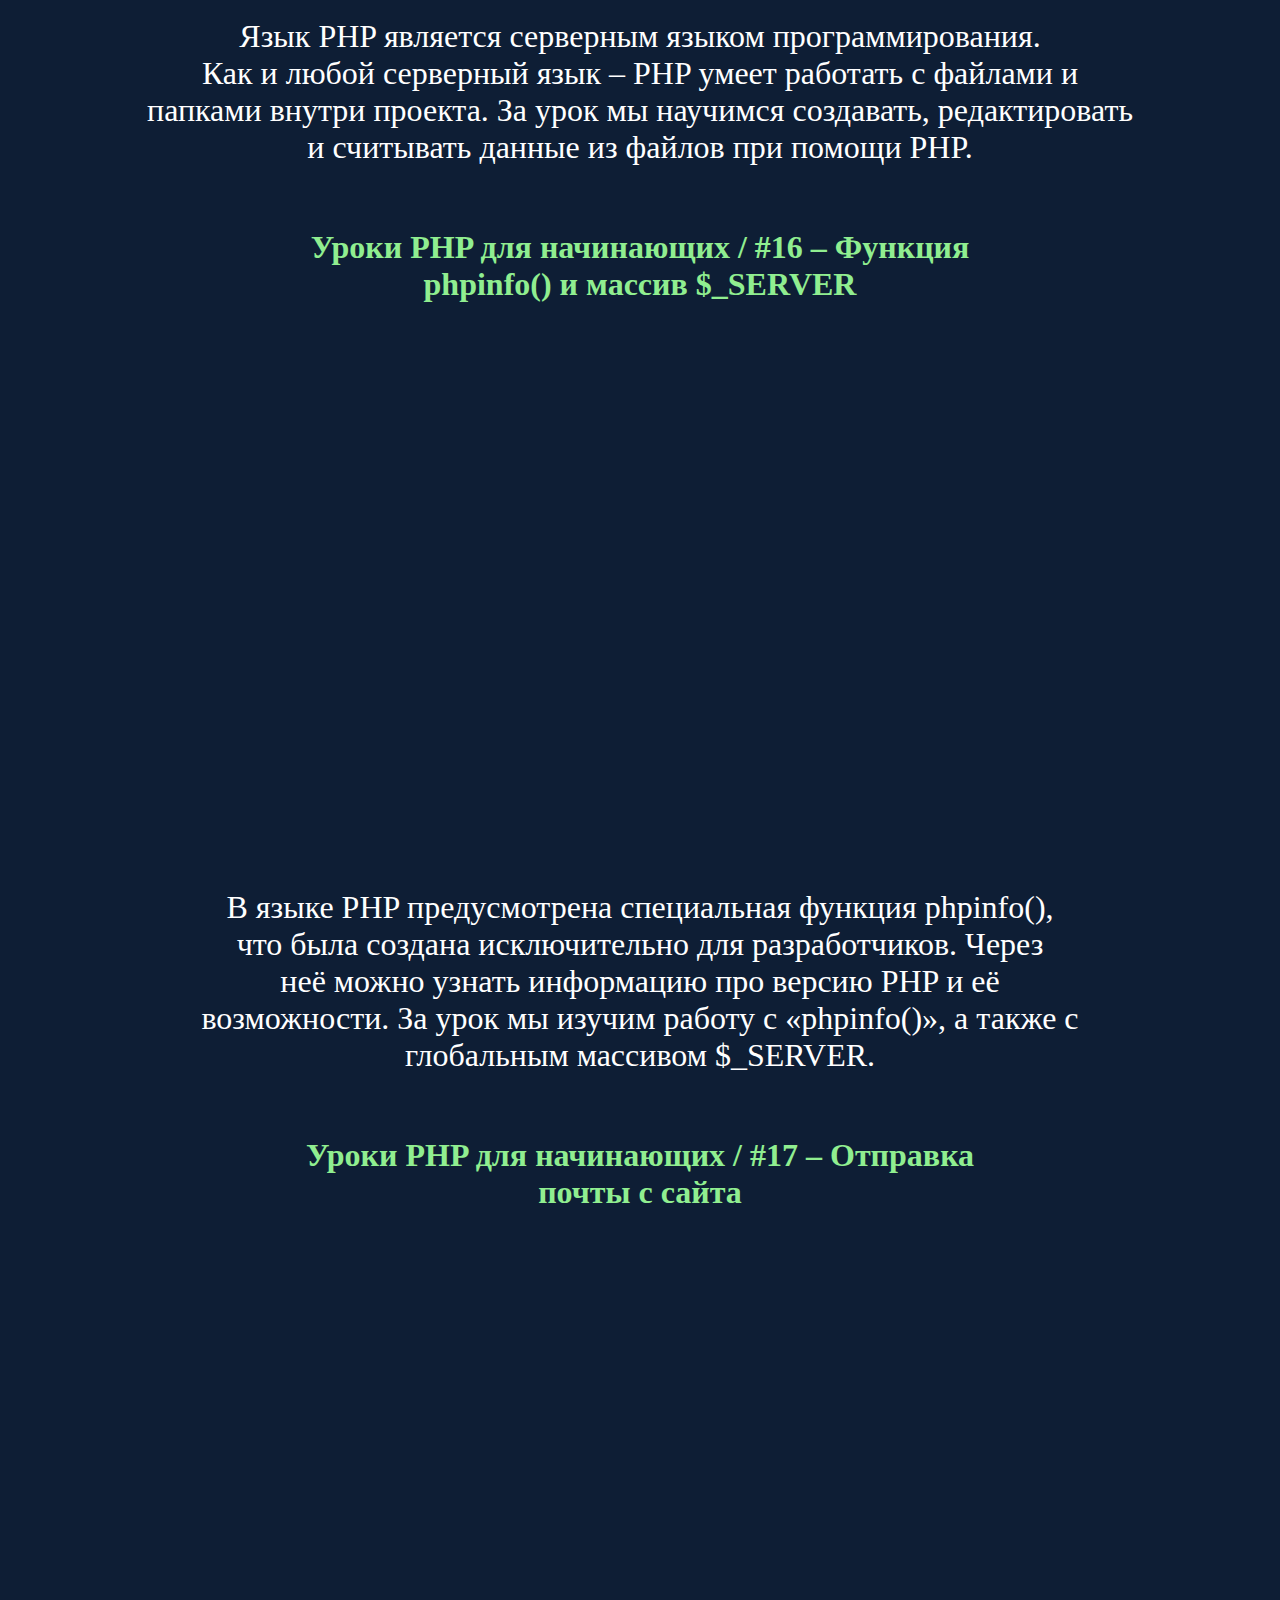
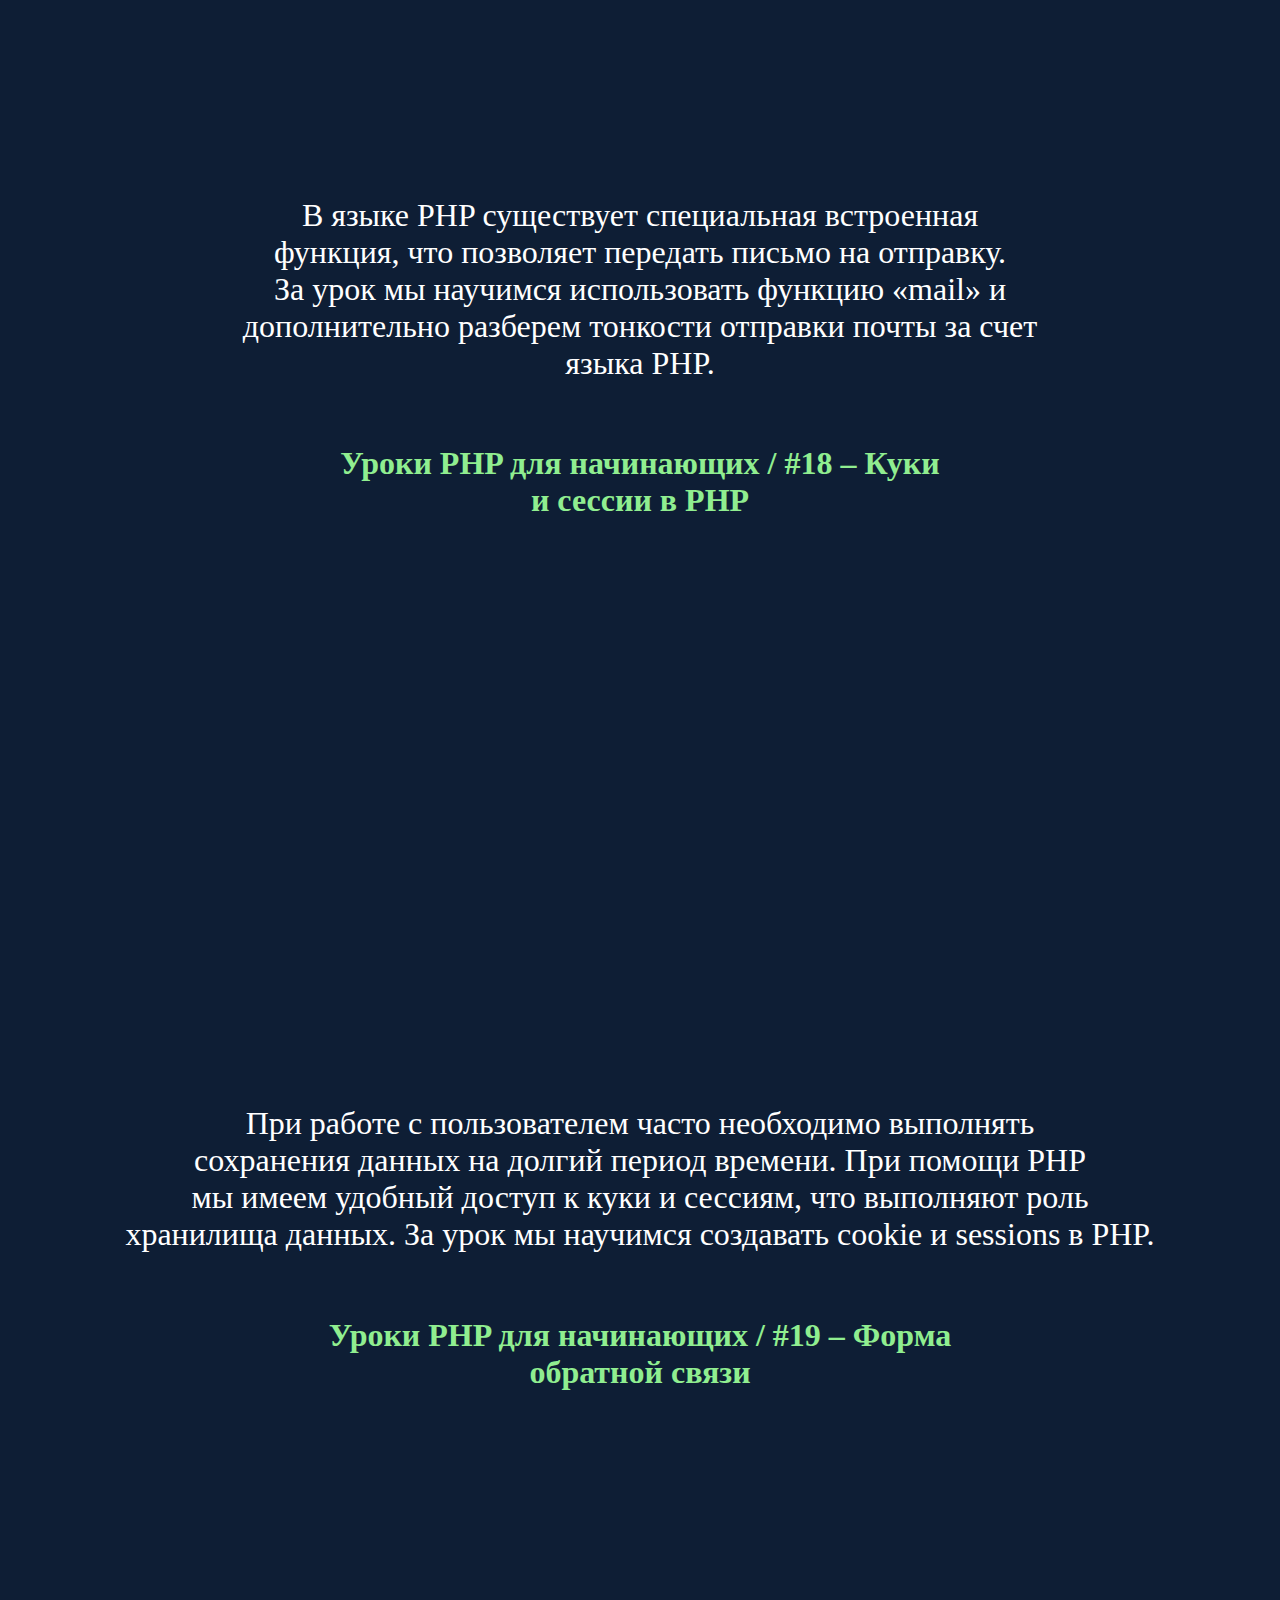
<file: Video programming assistant/all lessons/php lessons.html>
<style>
  body {
    background: #0e1e35;
    color: #90ee90; /*Цвет текста на странице*/
    background-attachment: fixed; /* Фон страницы фиксируется */
    background-repeat: repeat-x; /* Изображение повторяется по горизонтали */
  }
   </style >

<center> <h1>Все уроки по PHP</h1> </center>



<br>




<center>  <h1>Уроки PHP для начинающих / #1 – Введение в язык <br> PHP. Что такое PHP и как с ним работать?</h1>  </center>
<center><iframe width="900" height="500" src="https://www.youtube.com/embed/GfHSbgyHN_I" title="YouTube video player" frameborder="0" allow="accelerometer; autoplay; clipboard-write; encrypted-media; gyroscope; picture-in-picture; web-share" allowfullscreen></iframe></iframe> </center> <h6>ㅤ</h6>
<center> <font color="white" size="6">Приветствую вас на курсе по изучению языка программирования <br>PHP для начинающих. За курс мы познакомимся с PHP, изучим его <br>синтаксис, научимся работать с пользователем и сервером и создадим <br>несколько мини проектов с его использованием. В ходе урока мы<br> поговорим про PHP, узнаем что он делает и на что он способен. </font> </center> <h4> ㅤ</h4> ㅤ








<center>  <h1>Уроки PHP для начинающих / #2 – Локальный сервер. <br>Вывод информации и комментарии</h1>  </center>
<center><iframe width="900" height="500" src="https://www.youtube.com/embed/wKkQzmD2drY" title="YouTube video player" frameborder="0" allow="accelerometer; autoplay; clipboard-write; encrypted-media; gyroscope; picture-in-picture; web-share" allowfullscreen></iframe></iframe> </center> <h6>ㅤ</h6>
<center> <font color="white" size="6">Язык PHP является серверным языком программирования. <br>Для его работы требуется локальный или удаленный сервер. <br>В ходе видео мы познакомимся с локальными серверами и <br>дополнительно научимся выводить информацию при помощи PHP. </font> </center> <h4> ㅤ</h4> 








<center>  <h1>Уроки PHP для начинающих / #3 – Переменные и типы <br>данных</h1>  </center>
<center><iframe width="900" height="500" src="https://www.youtube.com/embed/hhqUlQICUHQ" title="YouTube video player" frameborder="0" allow="accelerometer; autoplay; clipboard-write; encrypted-media; gyroscope; picture-in-picture; web-share" allowfullscreen></iframe></iframe> </center> <h6>ㅤ</h6>
<center> <font color="white" size="6">Переменные присутствуют во всех языках программирования.<br> PHP не является исключением. В ходе урока мы научимся создавать<br> переменные и работать с константами. Также мы изучим типы<br> данных для переменных. </font> </center> <h4> ㅤ</h4> 









<center>  <h1>Уроки PHP для начинающих / #4 – Математические действия</h1>  </center>
<center><iframe width="900" height="500" src="https://www.youtube.com/embed/7fuSYIOjbus" title="YouTube video player" frameborder="0" allow="accelerometer; autoplay; clipboard-write; encrypted-media; gyroscope; picture-in-picture; web-share" allowfullscreen></iframe></iframe> </center> <h6>ㅤ</h6>
<center> <font color="white" size="6">Выполнение математических действий важная составляющая <br>любого языка. За урок мы научимся выполнять как базовые<br> математически операции, так и более сложные математические <br>действия на основе языка PHP. </font> </center> <h4> ㅤ</h4> 









<center>  <h1>Уроки PHP для начинающих / #5 – Строковые операции</h1>  </center>
<center><iframe width="900" height="500" src="https://www.youtube.com/embed/_MEGSfpI5Cc" title="YouTube video player" frameborder="0" allow="accelerometer; autoplay; clipboard-write; encrypted-media; gyroscope; picture-in-picture; web-share" allowfullscreen></iframe></iframe> </center> <h6>ㅤ</h6>
<center> <font color="white" size="6">PHP обладает большим функционалом для работы со<br> строками. В ходе урока мы научимся работать со<br> строками и встроенными функциями для работы с ними. </font> </center> <h4> ㅤ</h4> 








<center>  <h1>Уроки PHP для начинающих / #6 – Условные операторы</h1>  </center>
<center><iframe width="900" height="500" src="https://www.youtube.com/embed/-m3d9H__xxM" title="YouTube video player" frameborder="0" allow="accelerometer; autoplay; clipboard-write; encrypted-media; gyroscope; picture-in-picture; web-share" allowfullscreen></iframe></iframe> </center> <h6>ㅤ</h6>
<center> <font color="white" size="6">Условные конструкции позволяют проверить некое выражение и в<br> зависимости от  его результата выполнить необходимый код. В уроке <br>мы познакомимся с конструкцией «if - else» и изучим все<br> тонкости данной конструкции. </font> </center> <h4> ㅤ</h4> 







<center>  <h1>Уроки PHP для начинающих / #7 – Оператор «Switch-case»</h1>  </center>
<center><iframe width="900" height="500" src="https://www.youtube.com/embed/zQp7UIyxsV0" title="YouTube video player" frameborder="0" allow="accelerometer; autoplay; clipboard-write; encrypted-media; gyroscope; picture-in-picture; web-share" allowfullscreen></iframe></iframe> </center> <h6>ㅤ</h6>
<center> <font color="white" size="6">Помимо оператора «if-else» в языке PHP существует <br>оператор «Switch-case». Данный оператор позволяет<br> проверить одну переменную на множество значений. <br>За урок мы научимся использовать его на практике.
</font> </center> <h4> ㅤ</h4> 







<center>  <h1>Уроки PHP для начинающих / #8 – Массивы данных. <br>Одномерные и многомерные</h1>  </center>
<center><iframe width="900" height="500" src="https://www.youtube.com/embed/TRvTkeaEYCo" title="YouTube video player" frameborder="0" allow="accelerometer; autoplay; clipboard-write; encrypted-media; gyroscope; picture-in-picture; web-share" allowfullscreen></iframe></iframe> </center> <h6>ㅤ</h6>
<center> <font color="white" size="6">За урок мы научимся работать с массивами данных в языке <br> PHP. При помощи массивов можно хранить большие объемы  <br>информации в одном единственном месте. Мы изучим  <br>одномерные и многомерные массивы данных.
</font> </center> <h4> ㅤ</h4> 








<center>  <h1>Уроки PHP для начинающих / #9 – Цикл for, while и <br>do while. Операторы циклов</h1>  </center>
<center><iframe width="900" height="500" src="https://www.youtube.com/embed/ebZIWgeX9Dw" title="YouTube video player" frameborder="0" allow="accelerometer; autoplay; clipboard-write; encrypted-media; gyroscope; picture-in-picture; web-share" allowfullscreen></iframe></iframe> </center> <h6>ㅤ</h6>
<center> <font color="white" size="6">За счет циклов вы можете создавать код, что будет <br>циклично выполнен определенное количество раз. Мы в<br> уроке рассмотрим создание циклов в языке PHP. Мы изучим <br>циклы: for, while, do while и foreach. Дополнительно <br>нами будут изучены операторы для циклов.
</font> </center> <h4> ㅤ</h4> 







<center>  <h1>Уроки PHP для начинающих / #10 – Функции. Область видимости</h1>  </center>
<center><iframe width="900" height="500" src="https://www.youtube.com/embed/-lnntiwiKS4" title="YouTube video player" frameborder="0" allow="accelerometer; autoplay; clipboard-write; encrypted-media; gyroscope; picture-in-picture; web-share" allowfullscreen></iframe></iframe> </center> <h6>ㅤ</h6>
<center> <font color="white" size="6">Функции в PHP выполняют важную роль. Они <br>обеспечивают сокращение кода за счет вынесения его в отдельные <br>места. За урок мы научимся создавать функции и передавать в<br> них значения.
</font> </center> <h4> ㅤ</h4> 






<center>  <h1>Уроки PHP для начинающих / #11 – Подключение файлов</h1>  </center>
<center><iframe width="900" height="500" src="https://www.youtube.com/embed/PnJth5WMqpQ" title="YouTube video player" frameborder="0" allow="accelerometer; autoplay; clipboard-write; encrypted-media; gyroscope; picture-in-picture; web-share" allowfullscreen></iframe> </center> <h6>ㅤ</h6>
<center> <font color="white" size="6">Язык PHP позволяет выполнять динамическую подгрузку<br> различных файлов. За урок мы научимся подгружать файлы <br>внутрь других файлов и изучим 4 директивы для этого: require,<br> include, require_once и include_once.
</font> </center> <h4> ㅤ</h4>







<center>  <h1>Уроки PHP для начинающих / #12 – Обработка форм. <br>Передача данных методом POST и GET</h1>  </center>
<center><iframe width="900" height="500" src="https://www.youtube.com/embed/vWtFwiRBqcg" title="YouTube video player" frameborder="0" allow="accelerometer; autoplay; clipboard-write; encrypted-media; gyroscope; picture-in-picture; web-share" allowfullscreen></iframe> </center> <h6>ㅤ</h6>
<center> <font color="white" size="6">PHP позволяет обрабатывать все поступающие данных из любых <br>форм на сайте.Для этого используется методы передачи POST и GET. <br>За урок мы научимся работать с обработкой форм,<br> а также изучим формат извлечения данных из URL адреса.
</font> </center> <h4> ㅤ</h4> 







<center>  <h1>Уроки PHP для начинающих / #13 – Работа с датой<br> и временем</h1>  </center>
<center><iframe width="900" height="500" src="https://www.youtube.com/embed/c9MhUlTr9Mk" title="YouTube video player" frameborder="0" allow="accelerometer; autoplay; clipboard-write; encrypted-media; gyroscope; picture-in-picture; web-share" allowfullscreen></iframe> </center> <h6>ㅤ</h6>
<center> <font color="white" size="6">Для работы с датой и временем в PHP есть несколько встроенных <br>функций. Их возможности достаточно большие и позволяют быстро <br>выводить как текущую, так и будущую или прошлую дату.<br> За урок мы научимся работать с датами и временем в PHP.
</font> </center> <h4> ㅤ</h4> 







<center>  <h1>Уроки PHP для начинающих / #14 – Встроенные <br>PHP функции</h1>  </center>
<center><iframe width="900" height="500" src="https://www.youtube.com/embed/7g7B_HjHvGo" title="YouTube video player" frameborder="0" allow="accelerometer; autoplay; clipboard-write; encrypted-media; gyroscope; picture-in-picture; web-share" allowfullscreen></iframe></center> <h6>ㅤ</h6>
<center> <font color="white" size="6">Язык PHP славится своим набором встроенных функций. <br>Они призваны обеспечить быстрое решение для многих рутинных <br>задач. За урок мы рассмотрим множество встроенных функций <br>для работы: с массивами, со строками и с переменными. 
</font> </center> <h4> ㅤ</h4> 







<center>  <h1>Уроки PHP для начинающих / #15 – Работа <br>с файлами</h1>  </center>
<center><iframe width="900" height="500" src="https://www.youtube.com/embed/FROn5-ZhNx4" title="YouTube video player" frameborder="0" allow="accelerometer; autoplay; clipboard-write; encrypted-media; gyroscope; picture-in-picture; web-share" allowfullscreen></iframe></center> <h6>ㅤ</h6>
<center> <font color="white" size="6">Язык PHP является серверным языком программирования.<br> Как и любой серверный язык – PHP умеет работать с файлами и <br>папками внутри проекта. За урок мы научимся создавать, редактировать<br> и считывать данные из файлов при помощи PHP.
</font> </center> <h4> ㅤ</h4>






<center>  <h1>Уроки PHP для начинающих / #16 – Функция<br> phpinfo() и массив $_SERVER</h1>  </center>
<center><iframe width="900" height="500" src="https://www.youtube.com/embed/iy-6CEPLAII" title="YouTube video player" frameborder="0" allow="accelerometer; autoplay; clipboard-write; encrypted-media; gyroscope; picture-in-picture; web-share" allowfullscreen></iframe></center> <h6>ㅤ</h6>
<center> <font color="white" size="6">В языке PHP предусмотрена специальная функция  phpinfo(),<br>  что была создана исключительно для разработчиков. Через <br> неё можно узнать информацию про версию PHP и её <br> возможности. За урок мы изучим работу с «phpinfo()», а также с<br>  глобальным массивом $_SERVER.
</font> </center> <h4> ㅤ</h4>





<center>  <h1>Уроки PHP для начинающих / #17 – Отправка <br>почты с сайта</h1>  </center>
<center><iframe width="900" height="500" src="https://www.youtube.com/embed/wjAuEkvL-cY" title="YouTube video player" frameborder="0" allow="accelerometer; autoplay; clipboard-write; encrypted-media; gyroscope; picture-in-picture; web-share" allowfullscreen></iframe></center> <h6>ㅤ</h6>
<center> <font color="white" size="6">В языке PHP существует специальная встроенная<br> функция, что позволяет передать письмо на отправку.<br> За урок мы научимся использовать функцию «mail» и<br> дополнительно разберем тонкости отправки почты за счет <br>языка PHP.
</font> </center> <h4> ㅤ</h4>






<center>  <h1>Уроки PHP для начинающих / #18 – Куки <br>и сессии в PHP</h1>  </center>
<center><iframe width="900" height="500" src="https://www.youtube.com/embed/SNVjojt5uDk" title="YouTube video player" frameborder="0" allow="accelerometer; autoplay; clipboard-write; encrypted-media; gyroscope; picture-in-picture; web-share" allowfullscreen></iframe></center> <h6>ㅤ</h6>
<center> <font color="white" size="6">При работе с пользователем часто необходимо выполнять<br> сохранения данных на долгий период времени. При помощи PHP <br>мы имеем удобный доступ к куки и сессиям, что выполняют роль<br> хранилища данных. За урок мы научимся создавать cookie и sessions в PHP.
</font> </center> <h4> ㅤ</h4>






<center>  <h1>Уроки PHP для начинающих / #19 – Форма<br> обратной связи</h1>  </center>
<center><iframe width="900" height="500" src="https://www.youtube.com/embed/E4A970u8ubk" title="YouTube video player" frameborder="0" allow="accelerometer; autoplay; clipboard-write; encrypted-media; gyroscope; picture-in-picture; web-share" allowfullscreen></iframe></center> <h6>ㅤ</h6>
<center> <font color="white" size="6">В ходе урока мы применим все полученные знания на <br>практике и разработаем полноценную форму обратной<br> связи. В форме будет проверка на ошибки, вывод ошибок, <br>сохранение данных, отправка почты и вывод успешного сообщения. 
</font> </center> <h4> ㅤ</h4>






 <center>  <h1>Уроки PHP для начинающих / #20 – Заключительный урок</h1>  </center>
<center><iframe width="900" height="500" src="https://www.youtube.com/embed/oOrX5hP8jrk" title="YouTube video player" frameborder="0" allow="accelerometer; autoplay; clipboard-write; encrypted-media; gyroscope; picture-in-picture; web-share" allowfullscreen></iframe></center> <h6>ㅤ</h6>
<center> <font color="white" size="6">Мы добрались до заключительного урока по теме PHP. В уроке мы <br>не будем ничего прописывать, а лишь подведем итоги курса.<br> Мы узнаем куда стоит двигаться далее и что стоит теперь изучать.
</font> </center> <h4> ㅤ</h4>













<!doctype html>
<html lang="ru">

<head>
  <meta charset="utf-8">
  <meta name="viewport" content="width=device-width, initial-scale=1">
  
  <style>
    body {
      min-height: 2000px;
    }

    .btn-up {
      position: fixed;
      background-color: #90ee90;
      right: 65px;
      bottom: 0px;
      border-top-left-radius: 8px;
      border-top-right-radius: 8px;
      cursor: pointer;
      display: flex;
      align-items: center;
      justify-content: center;
      width: 60px;
      height: 50px;
    }

    .btn-up::before {
      content: "";
      width: 40px;
      height: 40px;
      background: transparent no-repeat center center;
      background-size: 100% 100%;
      background-image: url("data:image/svg+xml,%3Csvg xmlns='http://www.w3.org/2000/svg' width='16' height='16' fill='%23fff' viewBox='0 0 16 16'%3E%3Cpath fill-rule='evenodd' d='M7.646 4.646a.5.5 0 0 1 .708 0l6 6a.5.5 0 0 1-.708.708L8 5.707l-5.646 5.647a.5.5 0 0 1-.708-.708l6-6z'/%3E%3C/svg%3E");
    }

    .btn-up_hide {
      display: none;
    }

    @media (hover: hover) and (pointer: fine) {
      .btn-up:hover {
        background-color: ;
      }
    }
  </style>
</head>

<body>

  <div class="btn-up btn-up_hide"></div>

  <script>
    const btnUp = {
      el: document.querySelector('.btn-up'),
      show() {
        // удалим у кнопки класс btn-up_hide
        this.el.classList.remove('btn-up_hide');
      },
      hide() {
        // добавим к кнопке класс btn-up_hide
        this.el.classList.add('btn-up_hide');
      },
      addEventListener() {
        // при прокрутке содержимого страницы
        window.addEventListener('scroll', () => {
          // определяем величину прокрутки
          const scrollY = window.scrollY || document.documentElement.scrollTop;
          // если страница прокручена больше чем на 400px, то делаем кнопку видимой, иначе скрываем
          scrollY > 400 ? this.show() : this.hide();
        });
        // при нажатии на кнопку .btn-up
        document.querySelector('.btn-up').onclick = () => {
          // переместим в начало страницы
          window.scrollTo({
            top: 0,
            left: 0,
            behavior: 'smooth'
          });
        }
      }
    }
    btnUp.addEventListener();
  </script>
</body>

</html>
</file>
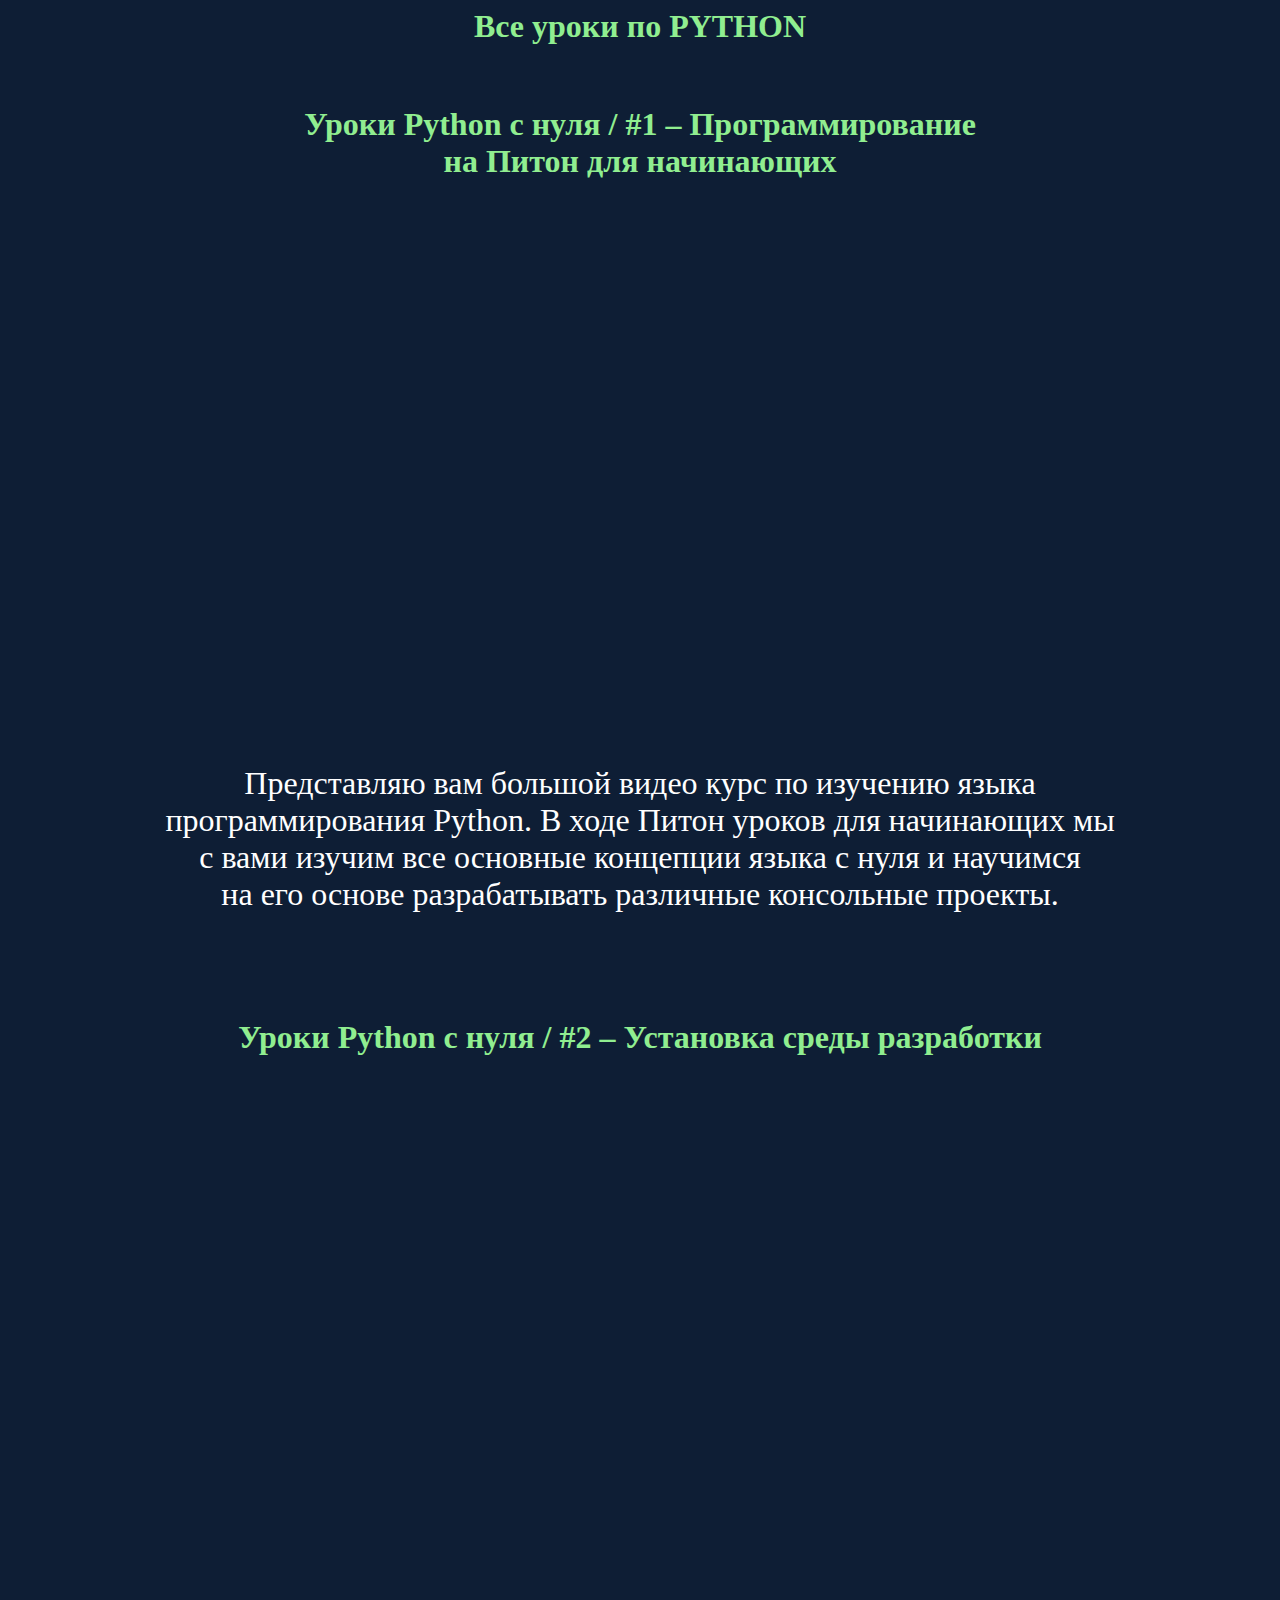
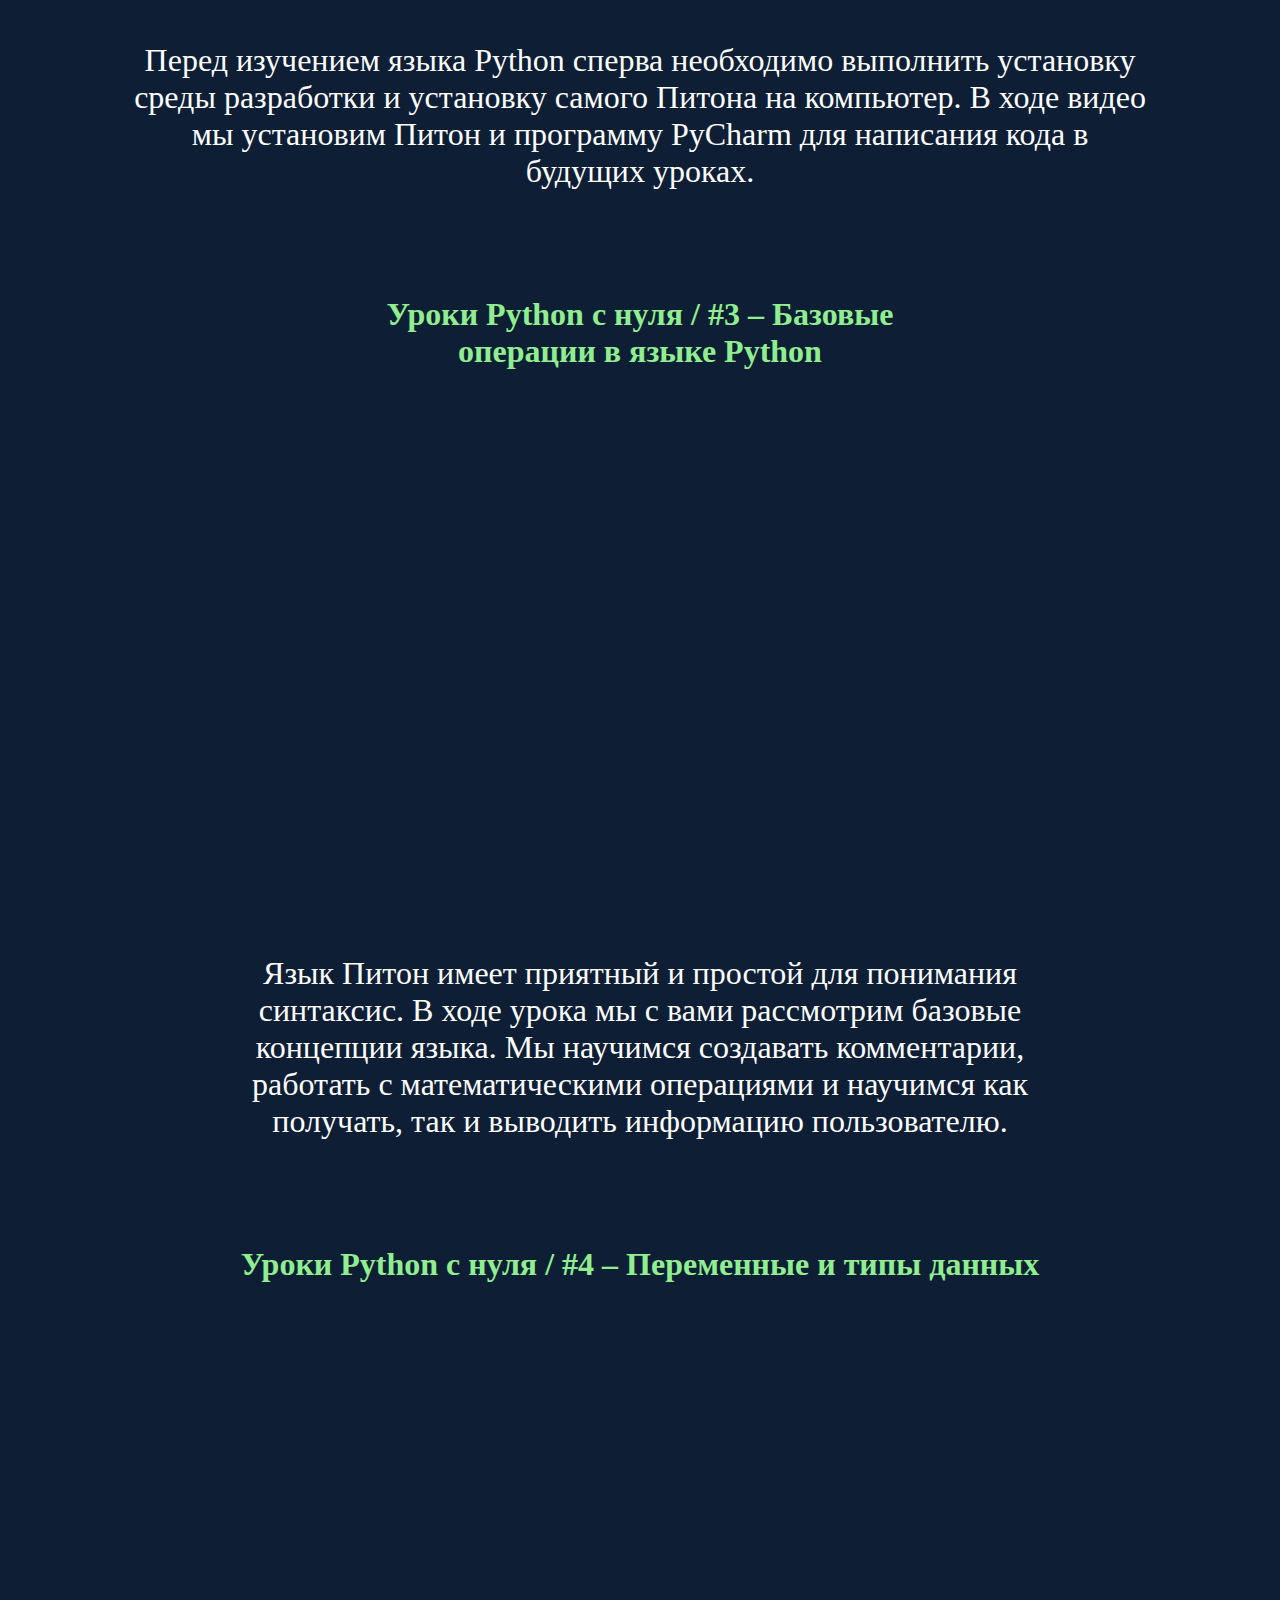
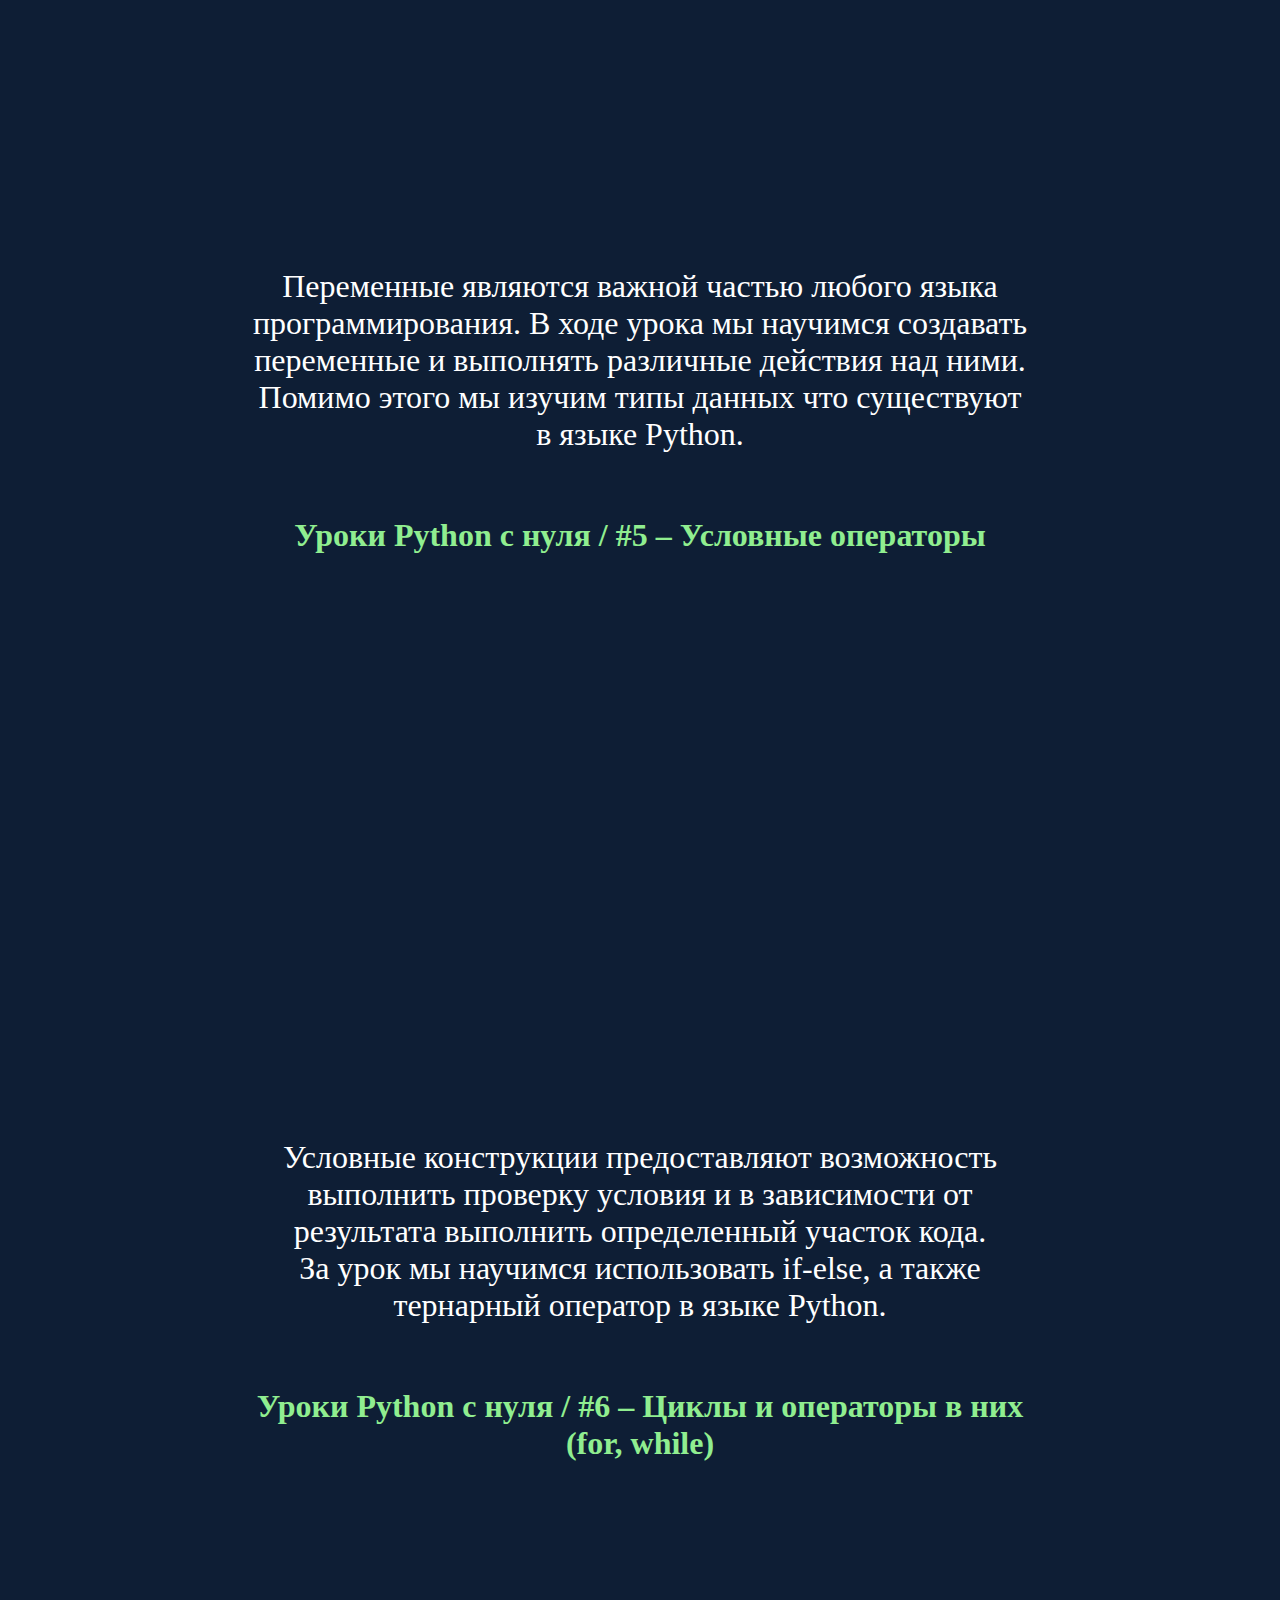
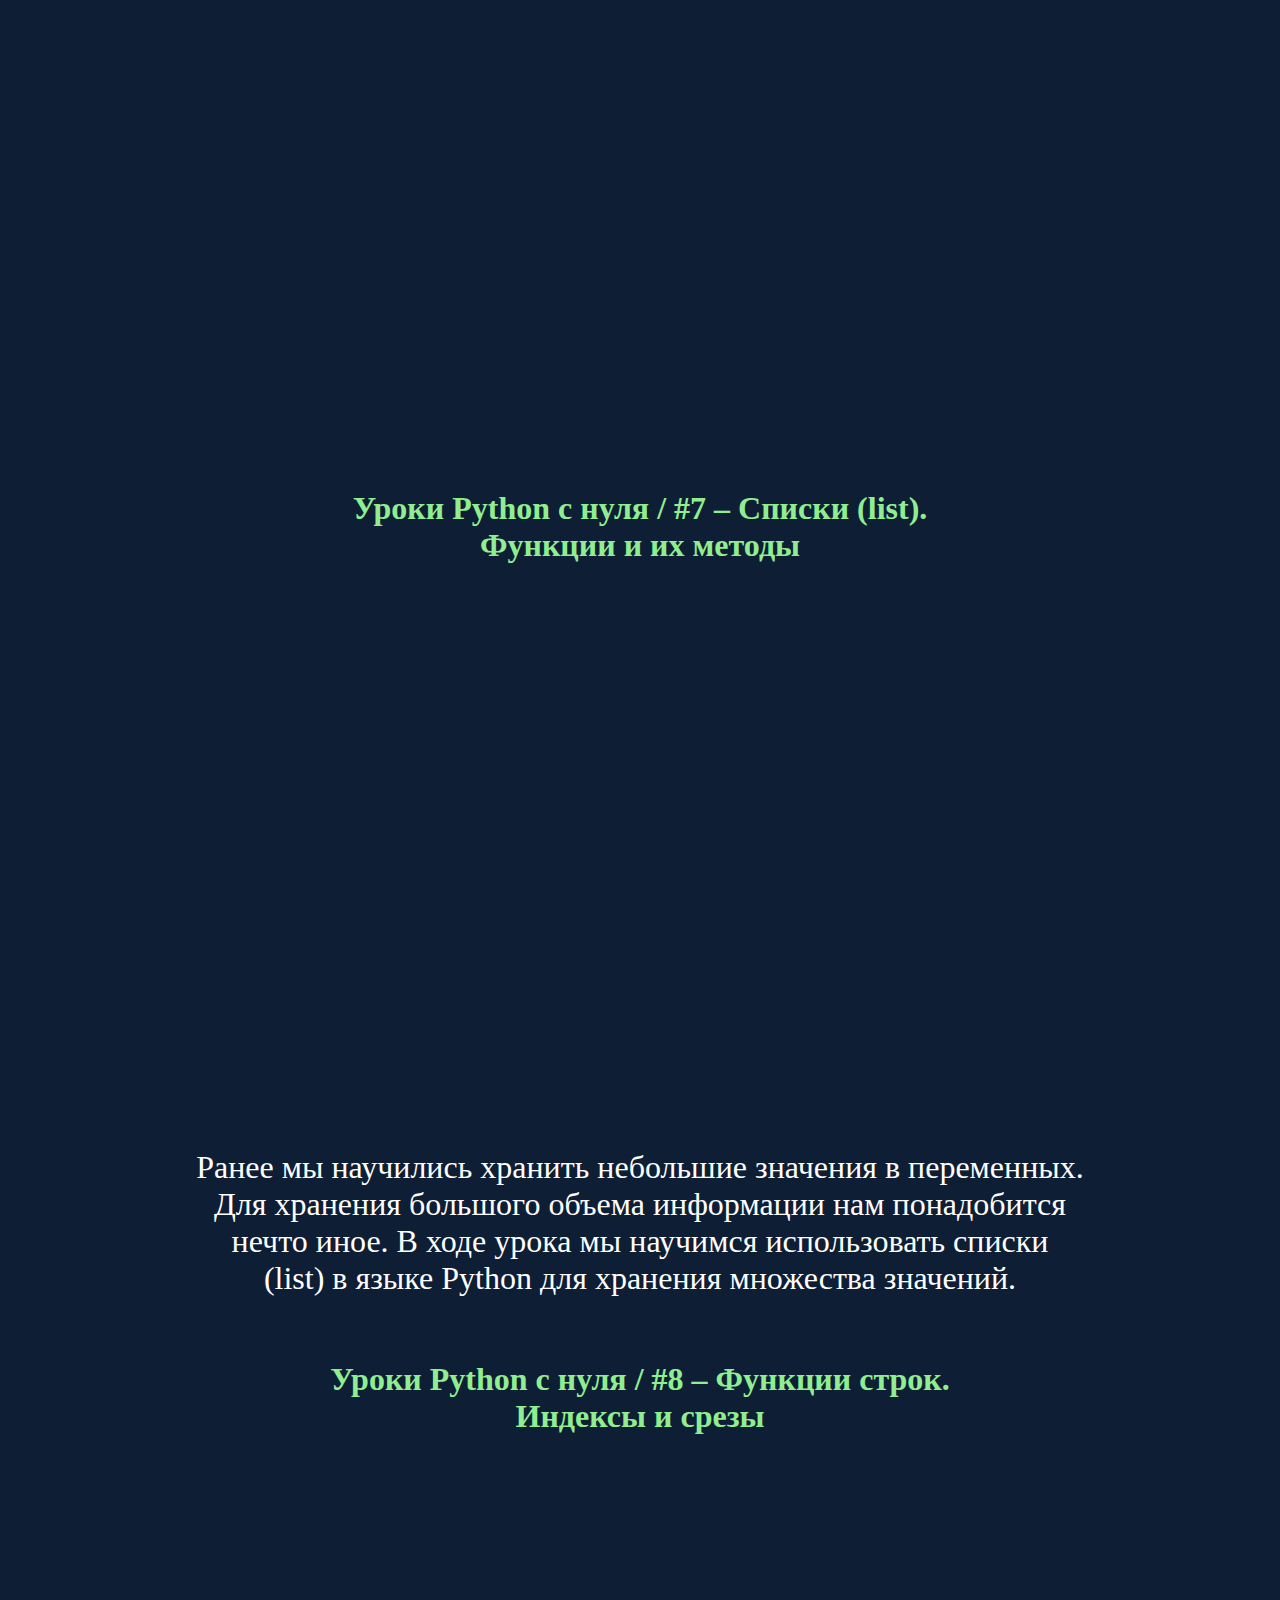
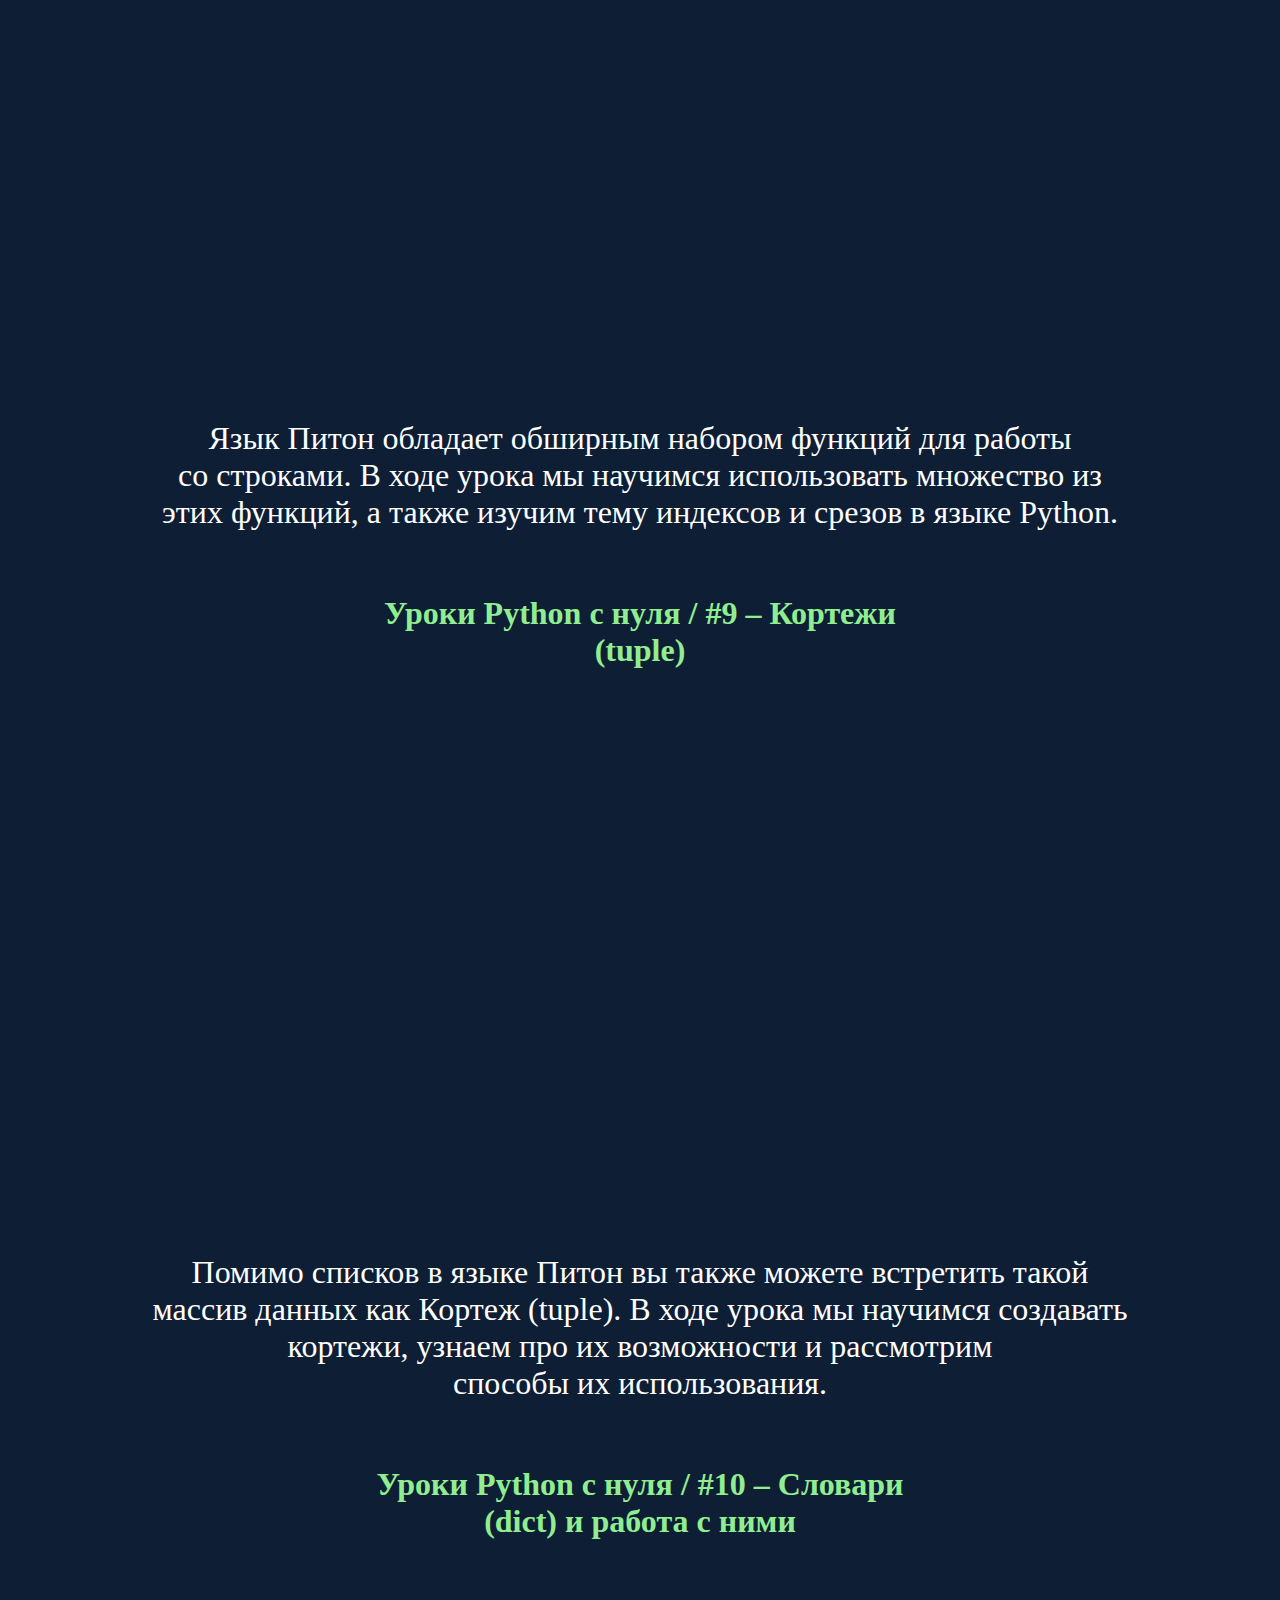
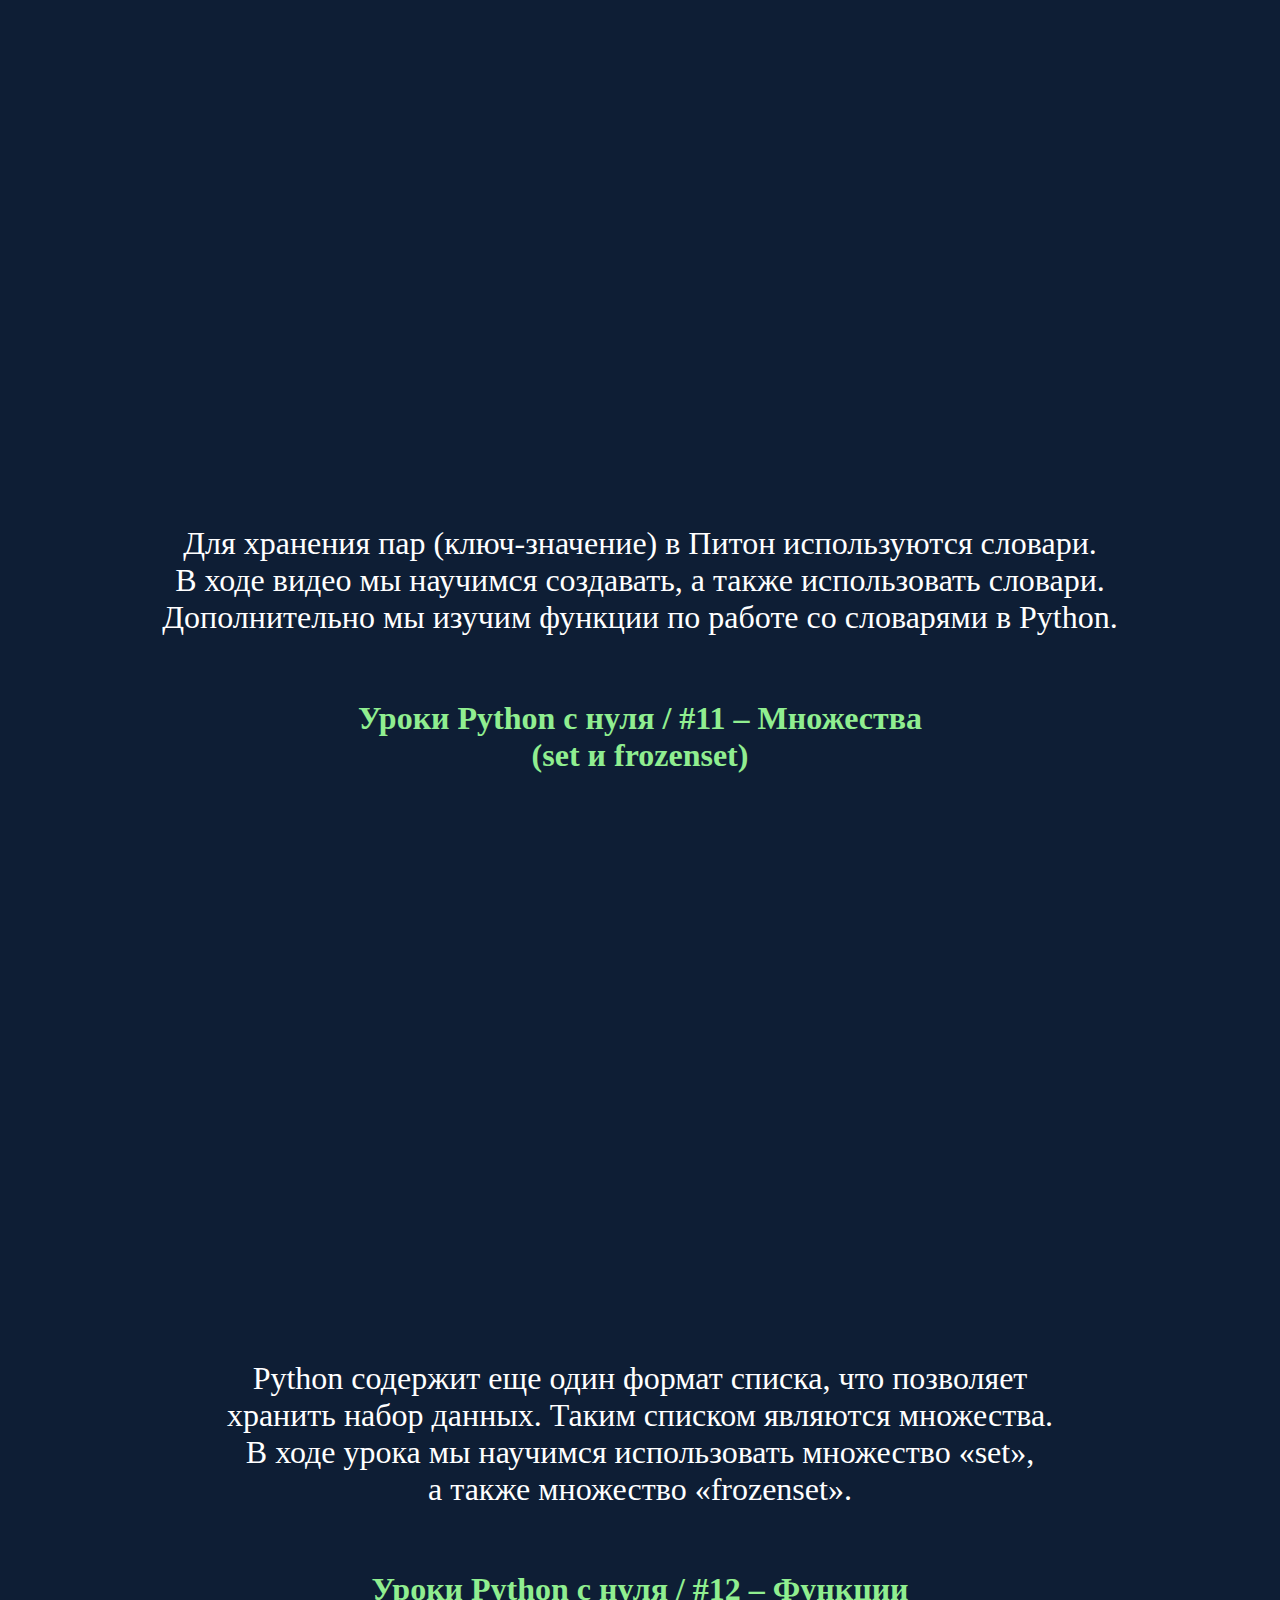
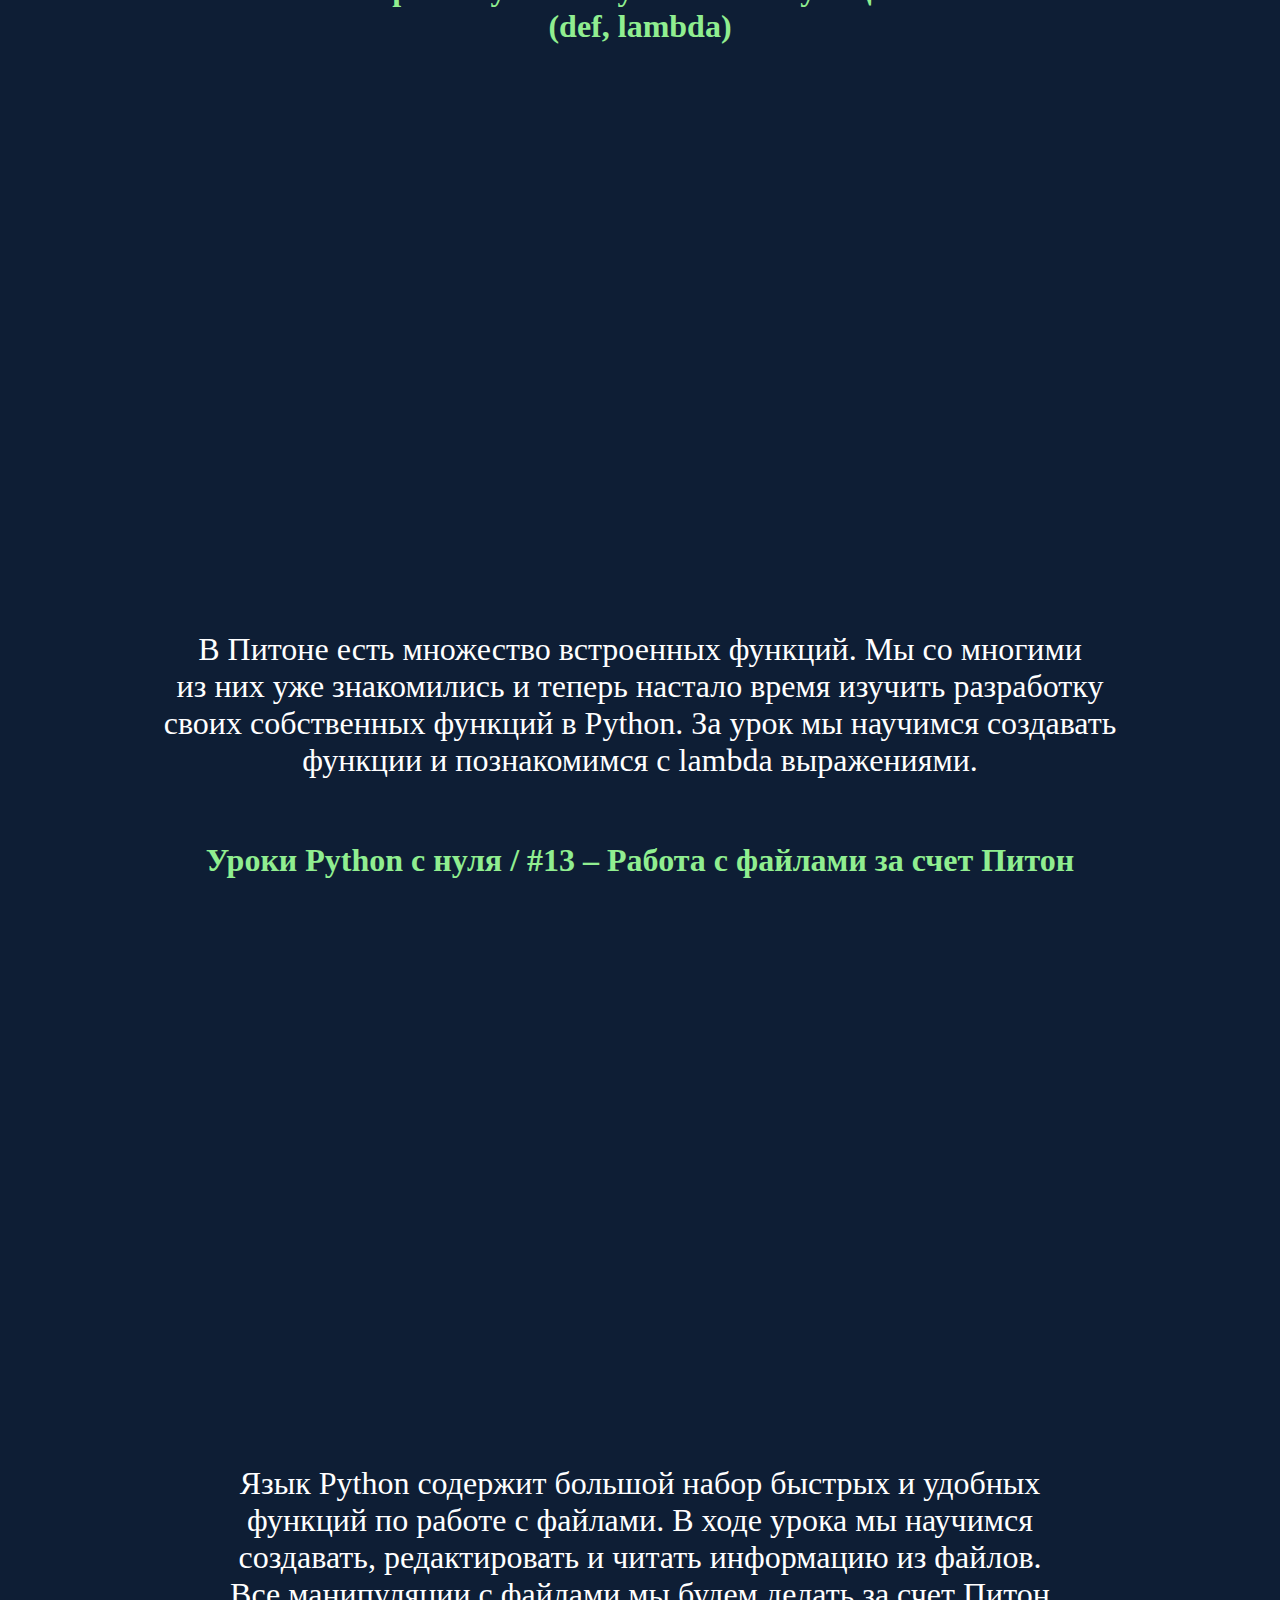
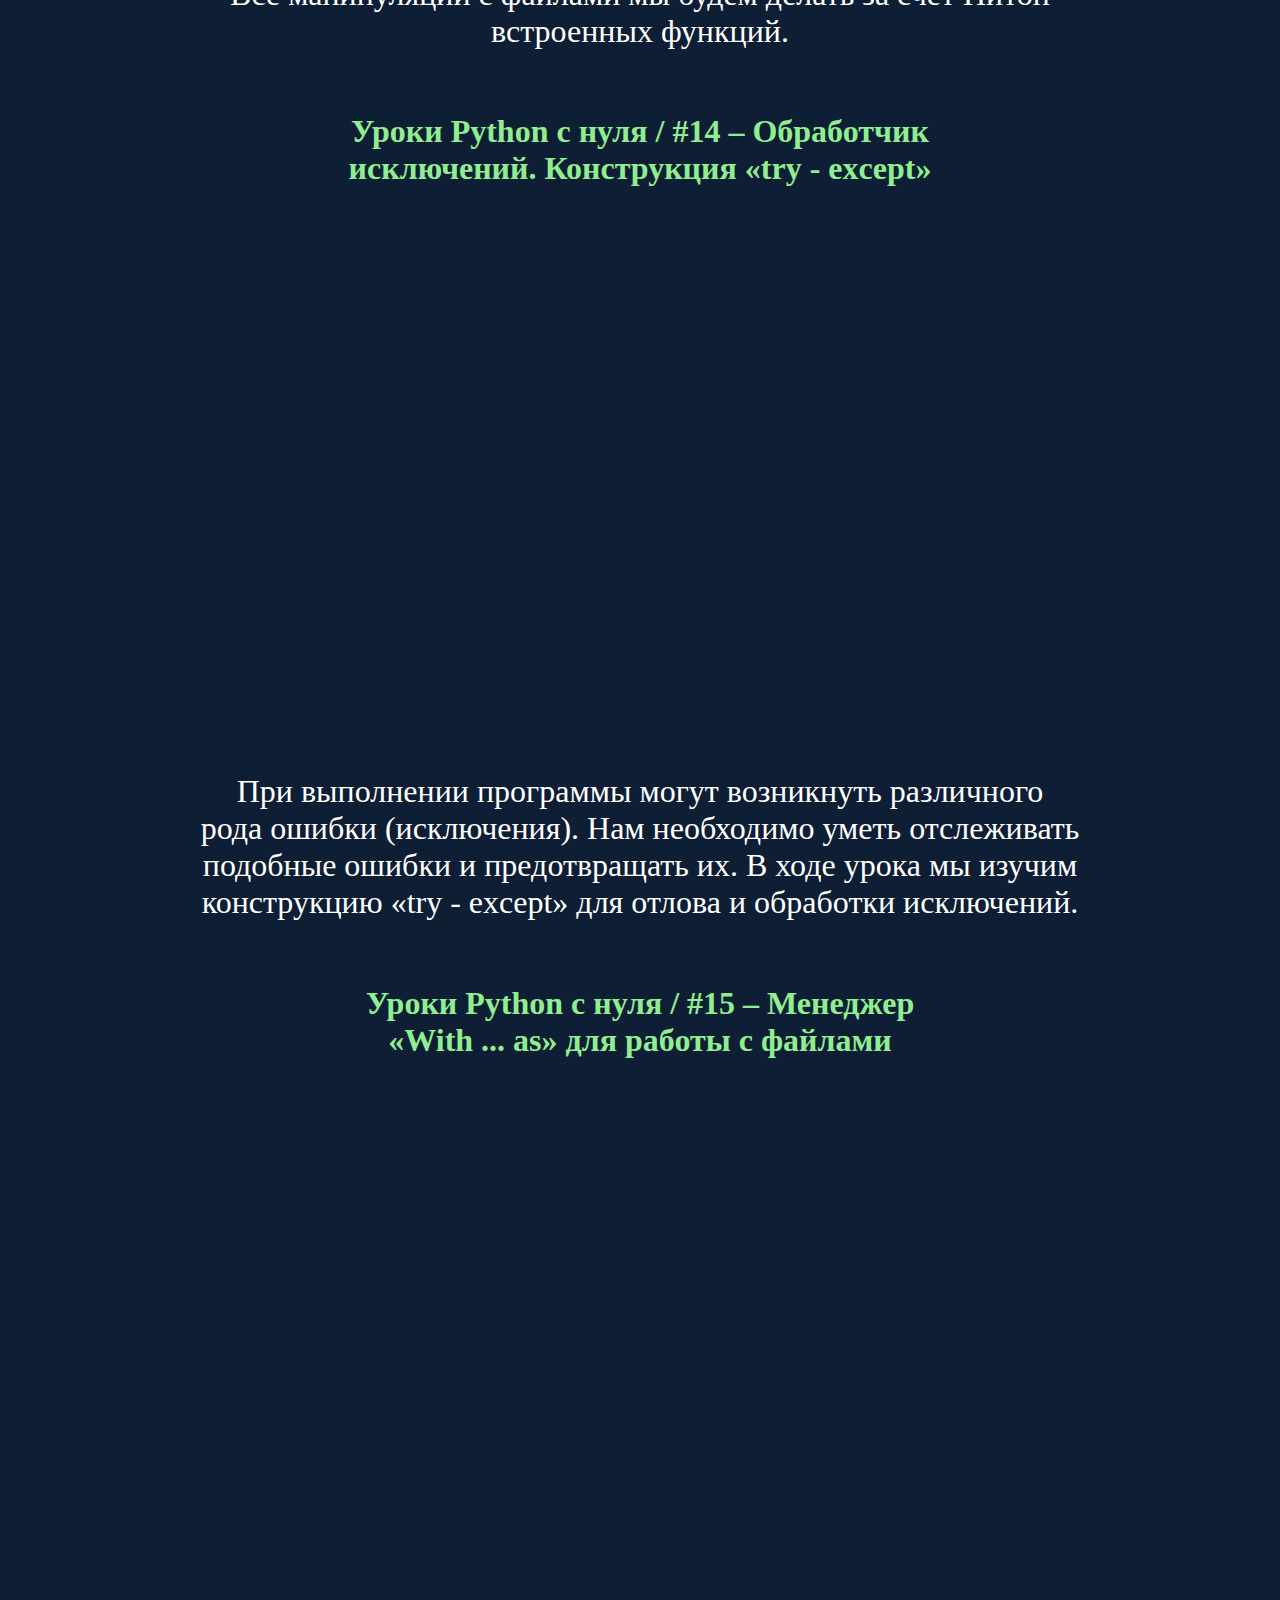
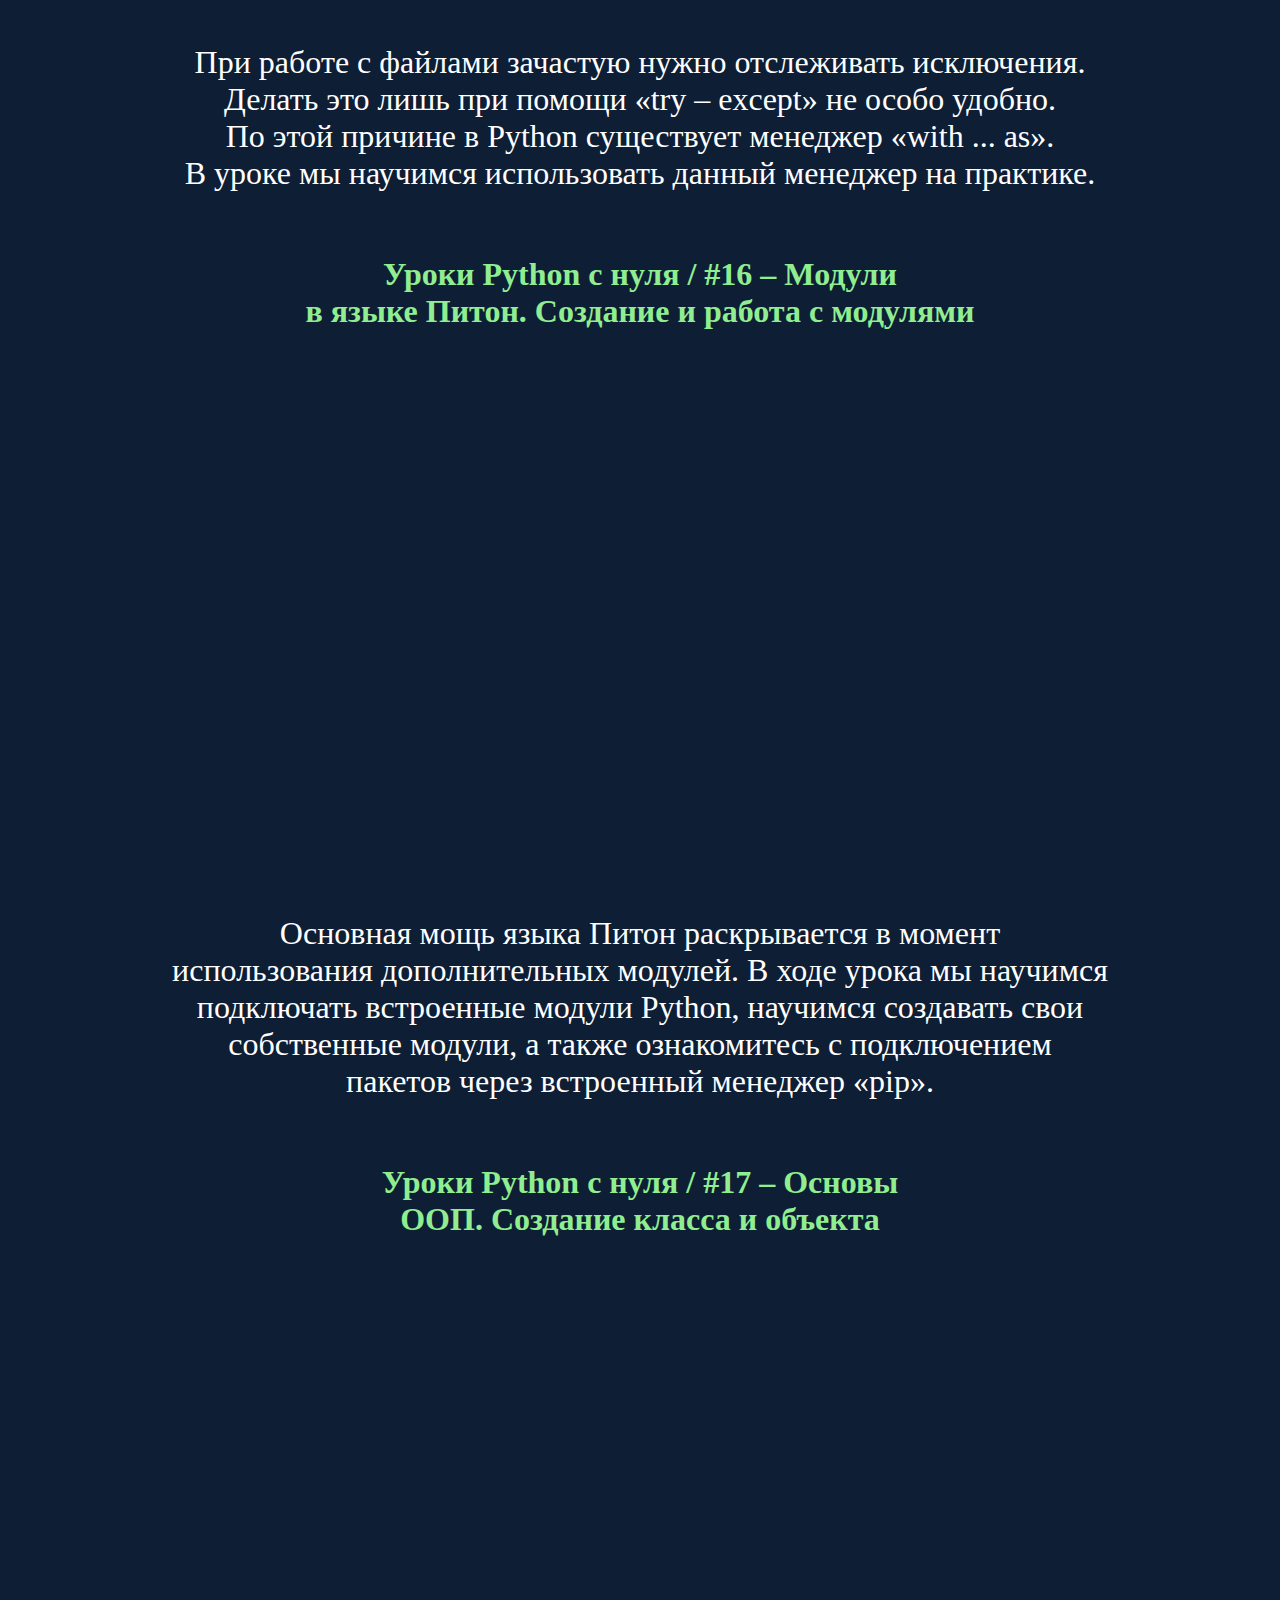
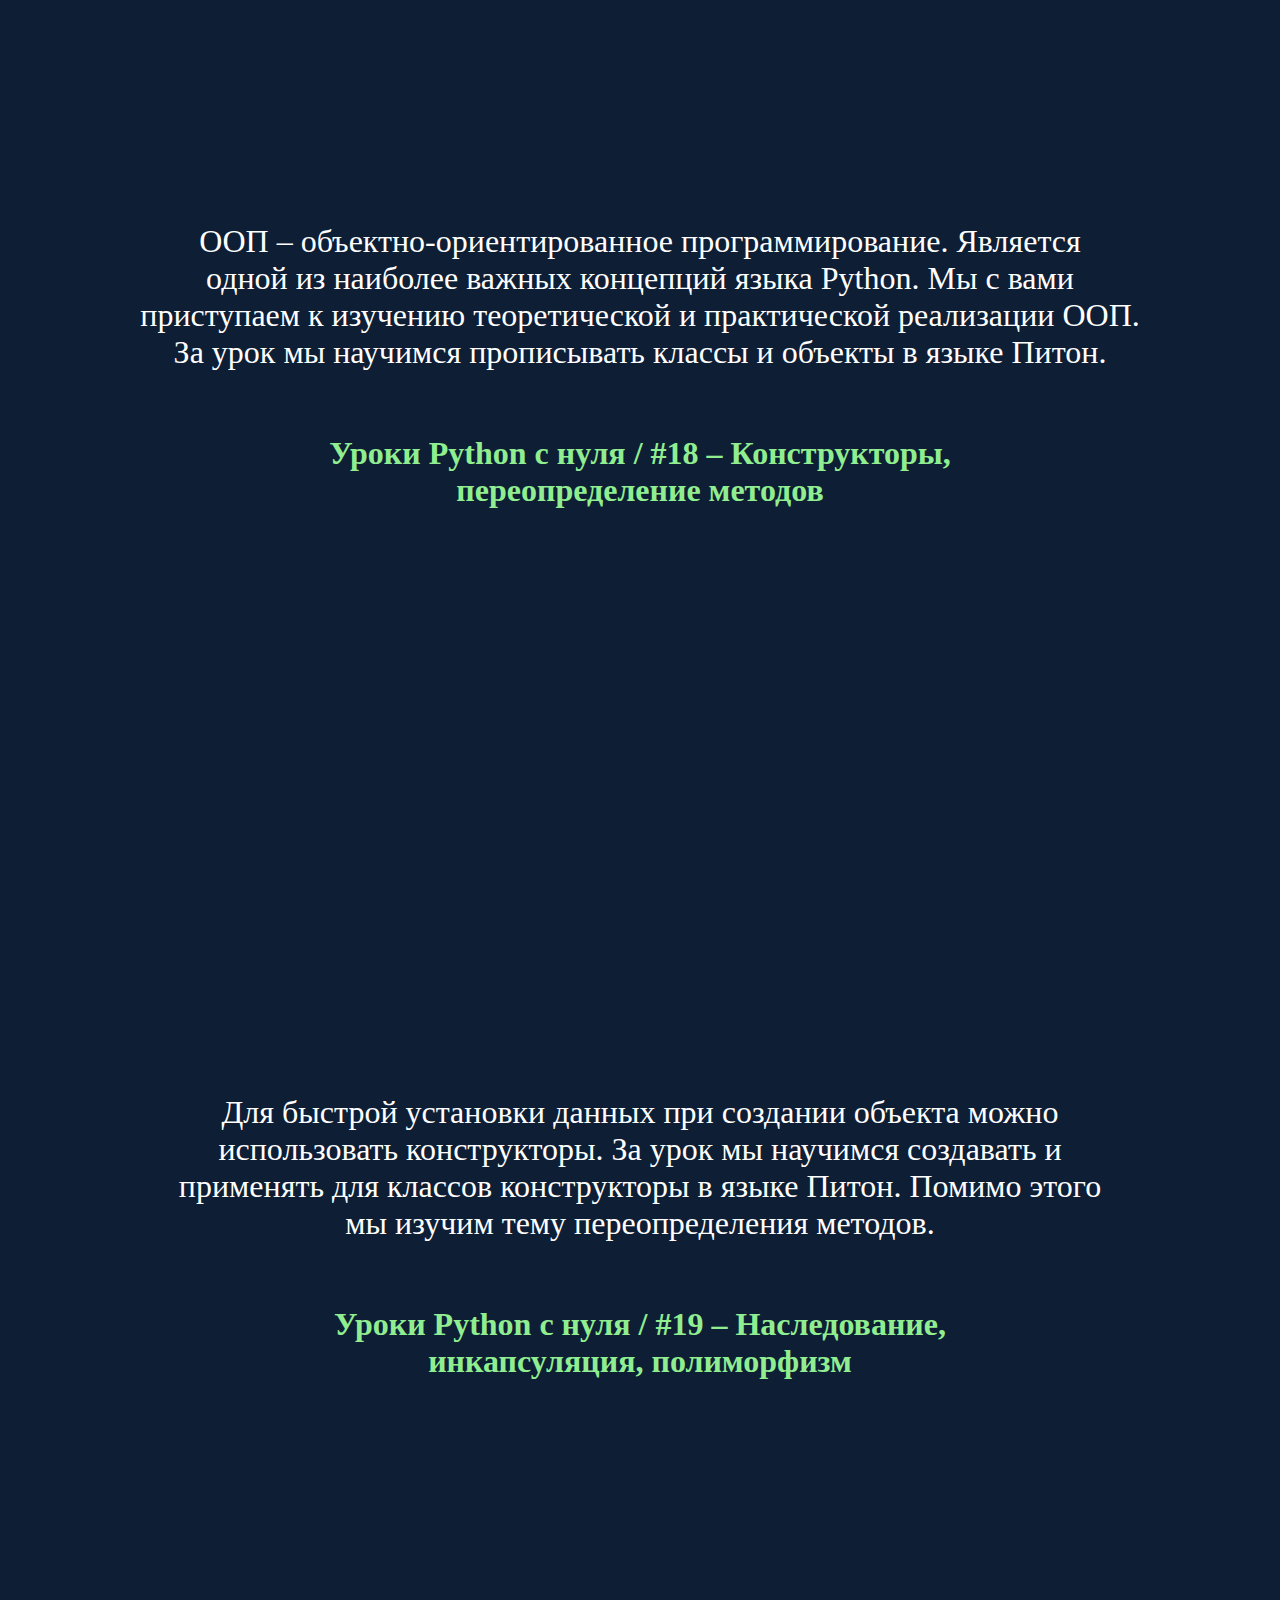
<file: Video programming assistant/all lessons/python lessons.html>
<style>
  body {
    background: #0e1e35;
    color: #90ee90; /*Цвет текста на странице*/
    background-attachment: fixed; /* Фон страницы фиксируется */
    background-repeat: repeat-x; /* Изображение повторяется по горизонтали */
  }
   </style >

<center> <h1>Все уроки по PYTHON</h1> </center>



<br>




<center>  <h1>Уроки Python с нуля / #1 – Программирование<br> на Питон для начинающих</h1>  </center>
<center>
<iframe width="900" height="500" src="https://www.youtube.com/embed/34Rp6KVGIEM" title="YouTube video player" frameborder="0" allow="accelerometer; autoplay; clipboard-write; encrypted-media; gyroscope; picture-in-picture; web-share" allowfullscreen></iframe>
</iframe> </center> <h6>ㅤ</h6>
<center> <font color="white" size="6">Представляю вам большой видео курс по изучению языка<br> программирования Python. В ходе Питон уроков для начинающих мы <br>с вами изучим все основные концепции языка с нуля и научимся<br> на его основе разрабатывать различные консольные проекты.</font> </center> <h4> ㅤ</h4> ㅤ









<center>  <h1>Уроки Python с нуля / #2 – Установка среды разработки</h1>  </center>
<center>
  <iframe width="900" height="500" src="https://www.youtube.com/embed/CfqX2_xY8VQ" title="YouTube video player" frameborder="0" allow="accelerometer; autoplay; clipboard-write; encrypted-media; gyroscope; picture-in-picture; web-share" allowfullscreen></iframe>
</iframe> </center> <h6>ㅤ</h6>
<center> <font color="white" size="6">Перед изучением языка Python сперва необходимо выполнить установку<br> среды разработки и установку самого Питона на компьютер. В ходе видео <br>мы установим Питон и программу PyCharm для написания кода в <br>будущих уроках.</font> </center> <h4> ㅤ</h4> ㅤ










<center>  <h1>Уроки Python с нуля / #3 – Базовые <br>операции в языке Python</h1>  </center>
<center>
 <iframe width="900" height="500" src="https://www.youtube.com/embed/ML5tP8m6SHw" title="YouTube video player" frameborder="0" allow="accelerometer; autoplay; clipboard-write; encrypted-media; gyroscope; picture-in-picture; web-share" allowfullscreen></iframe>
</iframe> </center> <h6>ㅤ</h6>
<center> <font color="white" size="6">Язык Питон имеет приятный и простой для понимания <br>синтаксис. В ходе урока мы с вами рассмотрим базовые <br>концепции языка. Мы научимся создавать комментарии, <br>работать с математическими операциями и научимся как<br> получать, так и выводить информацию пользователю.</font> </center> <h4> ㅤ</h4> ㅤ








<center>  <h1>Уроки Python с нуля / #4 – Переменные и типы данных</h1>  </center>
<center>
<iframe width="900" height="500" src="https://www.youtube.com/embed/DZvNZ9l9NT4" title="YouTube video player" frameborder="0" allow="accelerometer; autoplay; clipboard-write; encrypted-media; gyroscope; picture-in-picture; web-share" allowfullscreen></iframe>
</iframe> </center> <h6>ㅤ</h6>
<center> <font color="white" size="6">Переменные являются важной частью любого языка<br> программирования. В ходе урока мы научимся создавать<br> переменные и выполнять различные действия над ними.<br> Помимо этого мы изучим типы данных что существуют <br>в языке Python.
</font> </center> <h4> ㅤ</h4> 













<center>  <h1>Уроки Python с нуля / #5 – Условные операторы</h1>  </center>
<center>
<iframe width="900" height="500" src="https://www.youtube.com/embed/SUDNfS_0X-Q" title="YouTube video player" frameborder="0" allow="accelerometer; autoplay; clipboard-write; encrypted-media; gyroscope; picture-in-picture; web-share" allowfullscreen></iframe>
</iframe> </center> <h6>ㅤ</h6>
<center> <font color="white" size="6">Условные конструкции предоставляют возможность <br>выполнить проверку условия и в зависимости от <br>результата выполнить определенный участок кода.<br> За урок мы научимся использовать if-else, а также <br>тернарный оператор в языке Python.
</font> </center> <h4> ㅤ</h4> 



<center>  <h1>Уроки Python с нуля / #6 – Циклы и операторы в них <br>(for, while)</h1>  </center>
<center>
<iframe width="900" height="500" src="https://www.youtube.com/embed/vMD6-jzgDvI" title="YouTube video player" frameborder="0" allow="accelerometer; autoplay; clipboard-write; encrypted-media; gyroscope; picture-in-picture; web-share" allowfullscreen></iframe> </center> <h6>ㅤ</h6>
</font> </center> <h4> ㅤ</h4> 










<center>  <h1>Уроки Python с нуля / #7 – Списки (list).<br> Функции и их методы</h1>  </center>
<center>
<iframe width="900" height="500" src="https://www.youtube.com/embed/-X2ubBdP2Ak" title="YouTube video player" frameborder="0" allow="accelerometer; autoplay; clipboard-write; encrypted-media; gyroscope; picture-in-picture; web-share" allowfullscreen></iframe> </center> <h6>ㅤ</h6>
<center> <font color="white" size="6">Ранее мы научились хранить небольшие значения в переменных. <br>Для хранения большого объема информации нам понадобится <br>нечто иное. В ходе урока мы научимся использовать списки <br>(list) в языке Python для хранения множества значений.
</font> </center> <h4> ㅤ</h4> 










<center>  <h1>Уроки Python с нуля / #8 – Функции строк.<br> Индексы и срезы</h1>  </center>
<center>
<iframe width="900" height="500" src="https://www.youtube.com/embed/pqaBWcsBGyA" title="YouTube video player" frameborder="0" allow="accelerometer; autoplay; clipboard-write; encrypted-media; gyroscope; picture-in-picture; web-share" allowfullscreen></iframe> </center> <h6>ㅤ</h6>
<center> <font color="white" size="6">Язык Питон обладает обширным набором функций для работы <br>со строками. В ходе урока мы научимся использовать множество из <br>этих функций, а также изучим тему индексов и срезов в языке Python.
</font> </center> <h4> ㅤ</h4> 









<center>  <h1>Уроки Python с нуля / #9 – Кортежи<br> (tuple)</h1>  </center>
<center>
<iframe width="900" height="500" src="https://www.youtube.com/embed/cQfu-hYo2o4" title="YouTube video player" frameborder="0" allow="accelerometer; autoplay; clipboard-write; encrypted-media; gyroscope; picture-in-picture; web-share" allowfullscreen></iframe> </center> <h6>ㅤ</h6>
<center> <font color="white" size="6">Помимо списков в языке Питон вы также можете встретить такой <br>массив данных как Кортеж (tuple). В ходе урока мы научимся создавать<br> кортежи, узнаем про их возможности и рассмотрим <br>способы их использования.
</font> </center> <h4> ㅤ</h4> 
















<center>  <h1>Уроки Python с нуля / #10 – Словари<br> (dict) и работа с ними</h1>  </center>
<center>
<iframe width="900" height="500" src="https://www.youtube.com/embed/W2oO1Y-QDzo" title="YouTube video player" frameborder="0" allow="accelerometer; autoplay; clipboard-write; encrypted-media; gyroscope; picture-in-picture; web-share" allowfullscreen></iframe> </center> <h6>ㅤ</h6>
<center> <font color="white" size="6">Для хранения пар (ключ-значение) в Питон используются словари. <br>В ходе видео мы научимся создавать, а также использовать словари.<br> Дополнительно мы изучим функции по работе со словарями в Python.
</font> </center> <h4> ㅤ</h4> 













<center>  <h1>Уроки Python с нуля / #11 – Множества <br>(set и frozenset)</h1>  </center>
<center>
<iframe width="900" height="500" src="https://www.youtube.com/embed/6eNtZ8wY7qI" title="YouTube video player" frameborder="0" allow="accelerometer; autoplay; clipboard-write; encrypted-media; gyroscope; picture-in-picture; web-share" allowfullscreen></iframe> </center> <h6>ㅤ</h6>
<center> <font color="white" size="6">Python содержит еще один формат списка, что позволяет <br>хранить набор данных. Таким списком являются множества. <br>В ходе урока мы научимся использовать множество «set»,<br> а также множество «frozenset».
</font> </center> <h4> ㅤ</h4> 











<center>  <h1>Уроки Python с нуля / #12 – Функции <br>(def, lambda)</h1>  </center>
<center>
<iframe width="900" height="500" src="https://www.youtube.com/embed/6K5v4--G__U" title="YouTube video player" frameborder="0" allow="accelerometer; autoplay; clipboard-write; encrypted-media; gyroscope; picture-in-picture; web-share" allowfullscreen></iframe> </center> <h6>ㅤ</h6>
<center> <font color="white" size="6">В Питоне есть множество встроенных функций. Мы со многими <br>из них уже знакомились и теперь настало время изучить разработку <br>своих собственных функций в Python. За урок мы научимся создавать <br>функции и познакомимся с lambda выражениями.
</font> </center> <h4> ㅤ</h4> 











<center>  <h1>Уроки Python с нуля / #13 – Работа с файлами за счет Питон</h1>  </center>
<center>
<iframe width="900" height="500" src="https://www.youtube.com/embed/t-xQAhLNYSs" title="YouTube video player" frameborder="0" allow="accelerometer; autoplay; clipboard-write; encrypted-media; gyroscope; picture-in-picture; web-share" allowfullscreen></iframe> </center> <h6>ㅤ</h6>
<center> <font color="white" size="6">Язык Python содержит большой набор быстрых и удобных <br>функций по работе с файлами. В ходе урока мы научимся<br> создавать, редактировать и читать информацию из файлов. <br>Все манипуляции с файлами мы будем делать за счет Питон <br>встроенных функций.
</font> </center> <h4> ㅤ</h4> 








<center>  <h1>Уроки Python с нуля / #14 – Обработчик <br>исключений. Конструкция «try - except»</h1>  </center>
<center>
<iframe width="900" height="500" src="https://www.youtube.com/embed/3nveLco08Y0" title="YouTube video player" frameborder="0" allow="accelerometer; autoplay; clipboard-write; encrypted-media; gyroscope; picture-in-picture; web-share" allowfullscreen></iframe> </center> <h6>ㅤ</h6>
<center> <font color="white" size="6">При выполнении программы могут возникнуть различного <br>рода ошибки (исключения). Нам необходимо уметь отслеживать <br>подобные ошибки и предотвращать их. В ходе урока мы изучим<br> конструкцию «try - except» для отлова и обработки исключений.
</font> </center> <h4> ㅤ</h4> 















<center>  <h1>Уроки Python с нуля / #15 – Менеджер<br> «With ... as» для работы с файлами</h1>  </center>
<center>
<iframe width="900" height="500" src="https://www.youtube.com/embed/uGsSTZjUoIc" title="YouTube video player" frameborder="0" allow="accelerometer; autoplay; clipboard-write; encrypted-media; gyroscope; picture-in-picture; web-share" allowfullscreen></iframe> </center> <h6>ㅤ</h6>
<center> <font color="white" size="6">При работе с файлами зачастую нужно отслеживать исключения.<br> Делать это лишь при помощи «try – except» не особо удобно. <br>По этой причине в Python существует менеджер «with ... as». <br>В уроке мы научимся использовать данный менеджер на практике.
</font> </center> <h4> ㅤ</h4> 













<center>  <h1>Уроки Python с нуля / #16 – Модули <br>в языке Питон. Создание и работа с модулями</h1>  </center>
<center>
<iframe width="900" height="500" src="https://www.youtube.com/embed/dNg3l-wpRdY" title="YouTube video player" frameborder="0" allow="accelerometer; autoplay; clipboard-write; encrypted-media; gyroscope; picture-in-picture; web-share" allowfullscreen></iframe> </center> <h6>ㅤ</h6>
<center> <font color="white" size="6">Основная мощь языка Питон раскрывается в момент<br> использования дополнительных модулей. В ходе урока мы научимся <br>подключать встроенные модули Python, научимся создавать свои <br>собственные модули, а также ознакомитесь с подключением <br>пакетов через встроенный менеджер «pip».
</font> </center> <h4> ㅤ</h4> 













<center>  <h1>Уроки Python с нуля / #17 – Основы <br>ООП. Создание класса и объекта</h1>  </center>
<center>
<iframe width="900" height="500" src="https://www.youtube.com/embed/gFRa6qVN980" title="YouTube video player" frameborder="0" allow="accelerometer; autoplay; clipboard-write; encrypted-media; gyroscope; picture-in-picture; web-share" allowfullscreen></iframe> </center> <h6>ㅤ</h6>
<center> <font color="white" size="6">ООП – объектно-ориентированное программирование. Является  <br>одной из наиболее важных концепций языка Python. Мы с вами <br> приступаем к изучению теоретической и практической реализации ООП. <br> За урок мы научимся прописывать классы и объекты в языке Питон.
</font> </center> <h4> ㅤ</h4> 















<center>  <h1>Уроки Python с нуля / #18 – Конструкторы,<br> переопределение методов</h1>  </center>
<center>
<iframe width="900" height="500" src="https://www.youtube.com/embed/Y6N-na2WOx8" title="YouTube video player" frameborder="0" allow="accelerometer; autoplay; clipboard-write; encrypted-media; gyroscope; picture-in-picture; web-share" allowfullscreen></iframe> </center> <h6>ㅤ</h6>
<center> <font color="white" size="6">Для быстрой установки данных при создании объекта можно<br> использовать конструкторы. За урок мы научимся создавать и <br>применять для классов конструкторы в языке Питон. Помимо этого<br> мы изучим тему переопределения методов.
</font> </center> <h4> ㅤ</h4> 













<center>  <h1>Уроки Python с нуля / #19 – Наследование, <br> инкапсуляция, полиморфизм</h1>  </center>
<center>
<iframe width="900" height="500" src="https://www.youtube.com/embed/4N4GSzLF7JM" title="YouTube video player" frameborder="0" allow="accelerometer; autoplay; clipboard-write; encrypted-media; gyroscope; picture-in-picture; web-share" allowfullscreen></iframe> </center> <h6>ㅤ</h6>
<center> <font color="white" size="6">Помимо классов и объектов, ООП содержит<br> дополнительные три основные концепции: наследование, инкапсуляция<br> и полиморфизм. За урок мы научимся прописывать и реализовывать <br>все эти концепции в языке программирования Python.
</font> </center> <h4> ㅤ</h4> 












<center>  <h1>Уроки Python с нуля / #20 – Декораторы функций</h1>  </center>
<center>
<iframe width="900" height="500" src="https://www.youtube.com/embed/tuFuDKE7DF8" title="YouTube video player" frameborder="0" allow="accelerometer; autoplay; clipboard-write; encrypted-media; gyroscope; picture-in-picture; web-share" allowfullscreen></iframe> </center> <h6>ㅤ</h6>
<center> <font color="white" size="6">Декораторы в языке Питон позволяют добавить<br> функционал до и после выполнения определенной функции. За<br> урок мы научимся создавать декораторы и присваивать их к функциям.
</font> </center> <h4> ㅤ</h4> 







<center>  <h1>Уроки Python с нуля / #21 – Заключительная<br> часть</h1>  </center>
<center>
<iframe width="900" height="500" src="https://www.youtube.com/embed/-viVz4cwDU4" title="YouTube video player" frameborder="0" allow="accelerometer; autoplay; clipboard-write; encrypted-media; gyroscope; picture-in-picture; web-share" allowfullscreen></iframe> </center> <h6>ㅤ</h6>
<center> <font color="white" size="6">Мы добрались до заключительного урока по теме Python. <br>В уроке мы не будем ничего прописывать, а лишь подведем итоги курса. <br>Мы узнаем куда стоит двигаться далее и что стоит теперь изучать.
</font> </center> <h4> ㅤ</h4> 








<!doctype html>
<html lang="ru">

<head>
  <meta charset="utf-8">
  <meta name="viewport" content="width=device-width, initial-scale=1">
  
  <style>
    body {
      min-height: 2000px;
    }

    .btn-up {
      position: fixed;
      background-color: #90ee90;
      right: 65px;
      bottom: 0px;
      border-top-left-radius: 8px;
      border-top-right-radius: 8px;
      cursor: pointer;
      display: flex;
      align-items: center;
      justify-content: center;
      width: 60px;
      height: 50px;
    }

    .btn-up::before {
      content: "";
      width: 40px;
      height: 40px;
      background: transparent no-repeat center center;
      background-size: 100% 100%;
      background-image: url("data:image/svg+xml,%3Csvg xmlns='http://www.w3.org/2000/svg' width='16' height='16' fill='%23fff' viewBox='0 0 16 16'%3E%3Cpath fill-rule='evenodd' d='M7.646 4.646a.5.5 0 0 1 .708 0l6 6a.5.5 0 0 1-.708.708L8 5.707l-5.646 5.647a.5.5 0 0 1-.708-.708l6-6z'/%3E%3C/svg%3E");
    }

    .btn-up_hide {
      display: none;
    }

    @media (hover: hover) and (pointer: fine) {
      .btn-up:hover {
        background-color: ;
      }
    }
  </style>
</head>

<body>

  <div class="btn-up btn-up_hide"></div>

  <script>
    const btnUp = {
      el: document.querySelector('.btn-up'),
      show() {
        // удалим у кнопки класс btn-up_hide
        this.el.classList.remove('btn-up_hide');
      },
      hide() {
        // добавим к кнопке класс btn-up_hide
        this.el.classList.add('btn-up_hide');
      },
      addEventListener() {
        // при прокрутке содержимого страницы
        window.addEventListener('scroll', () => {
          // определяем величину прокрутки
          const scrollY = window.scrollY || document.documentElement.scrollTop;
          // если страница прокручена больше чем на 400px, то делаем кнопку видимой, иначе скрываем
          scrollY > 400 ? this.show() : this.hide();
        });
        // при нажатии на кнопку .btn-up
        document.querySelector('.btn-up').onclick = () => {
          // переместим в начало страницы
          window.scrollTo({
            top: 0,
            left: 0,
            behavior: 'smooth'
          });
        }
      }
    }
    btnUp.addEventListener();
  </script>
</body>

</html>
</file>
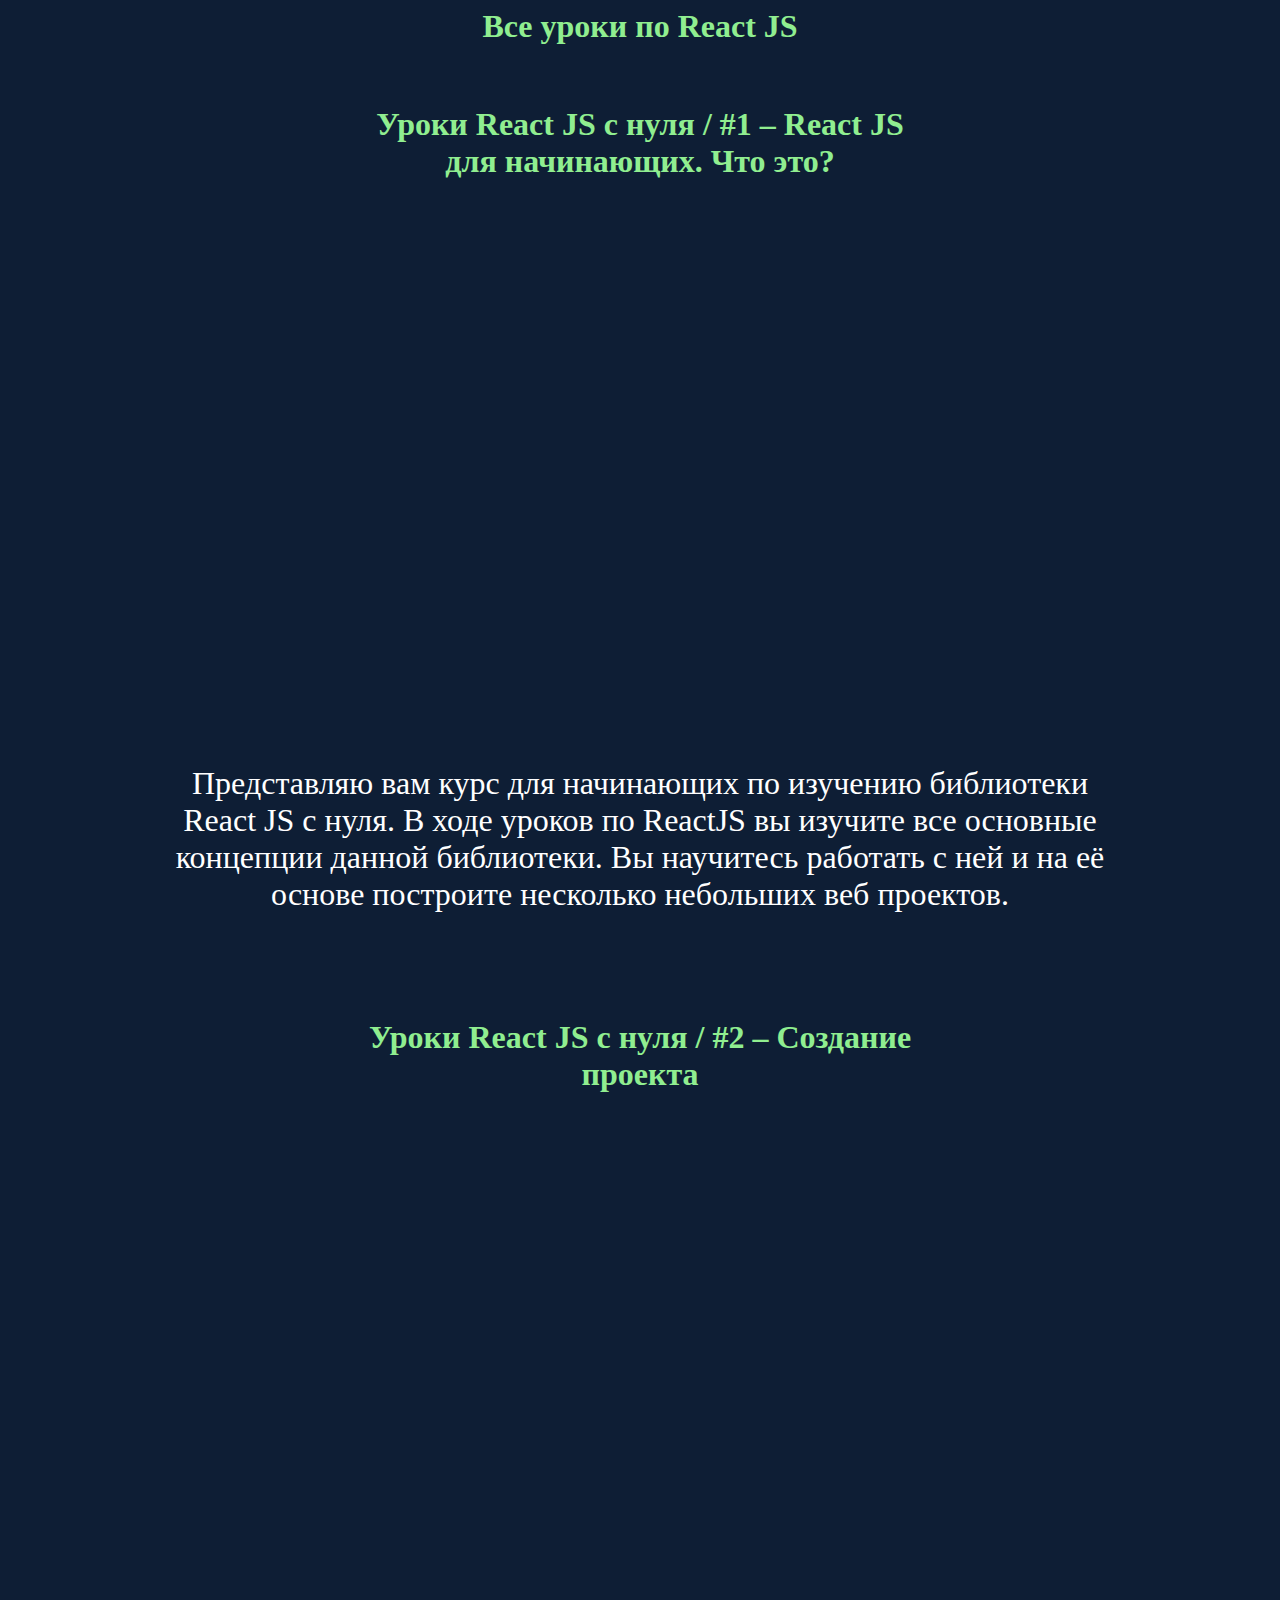
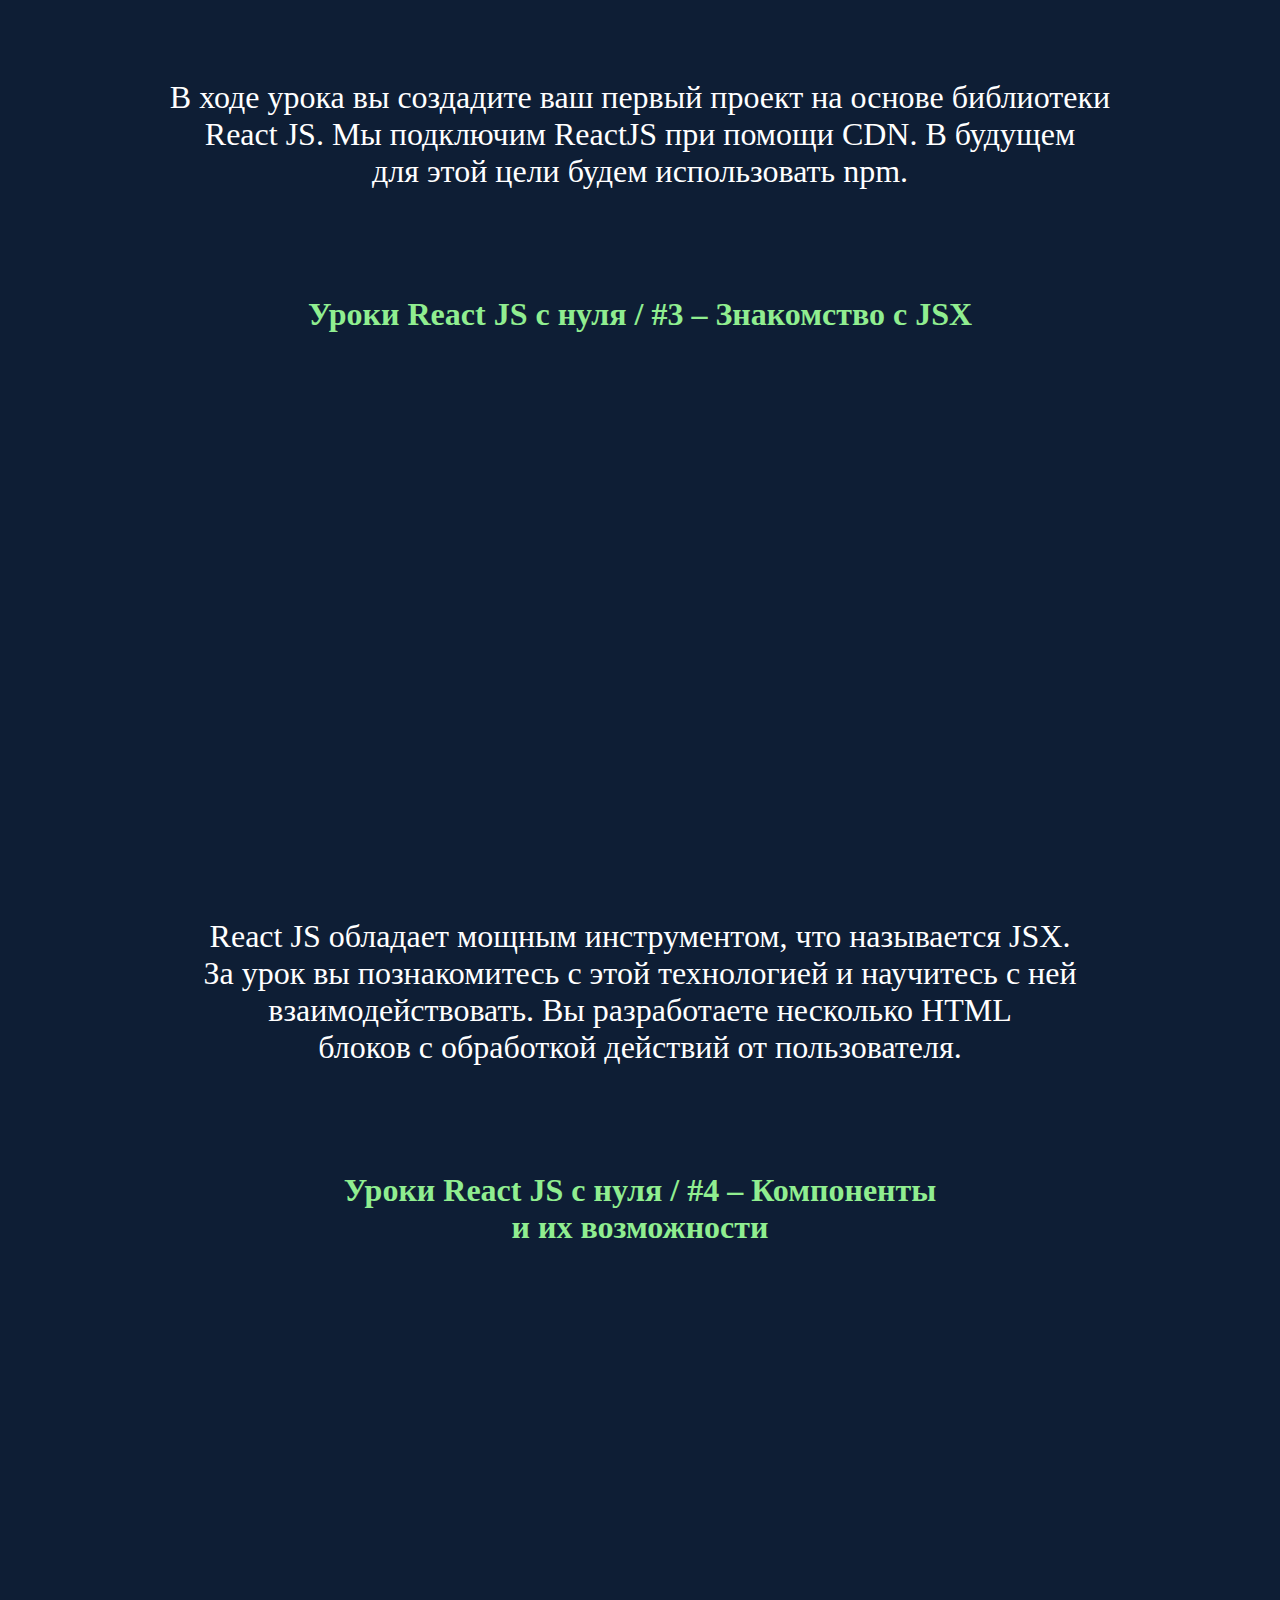
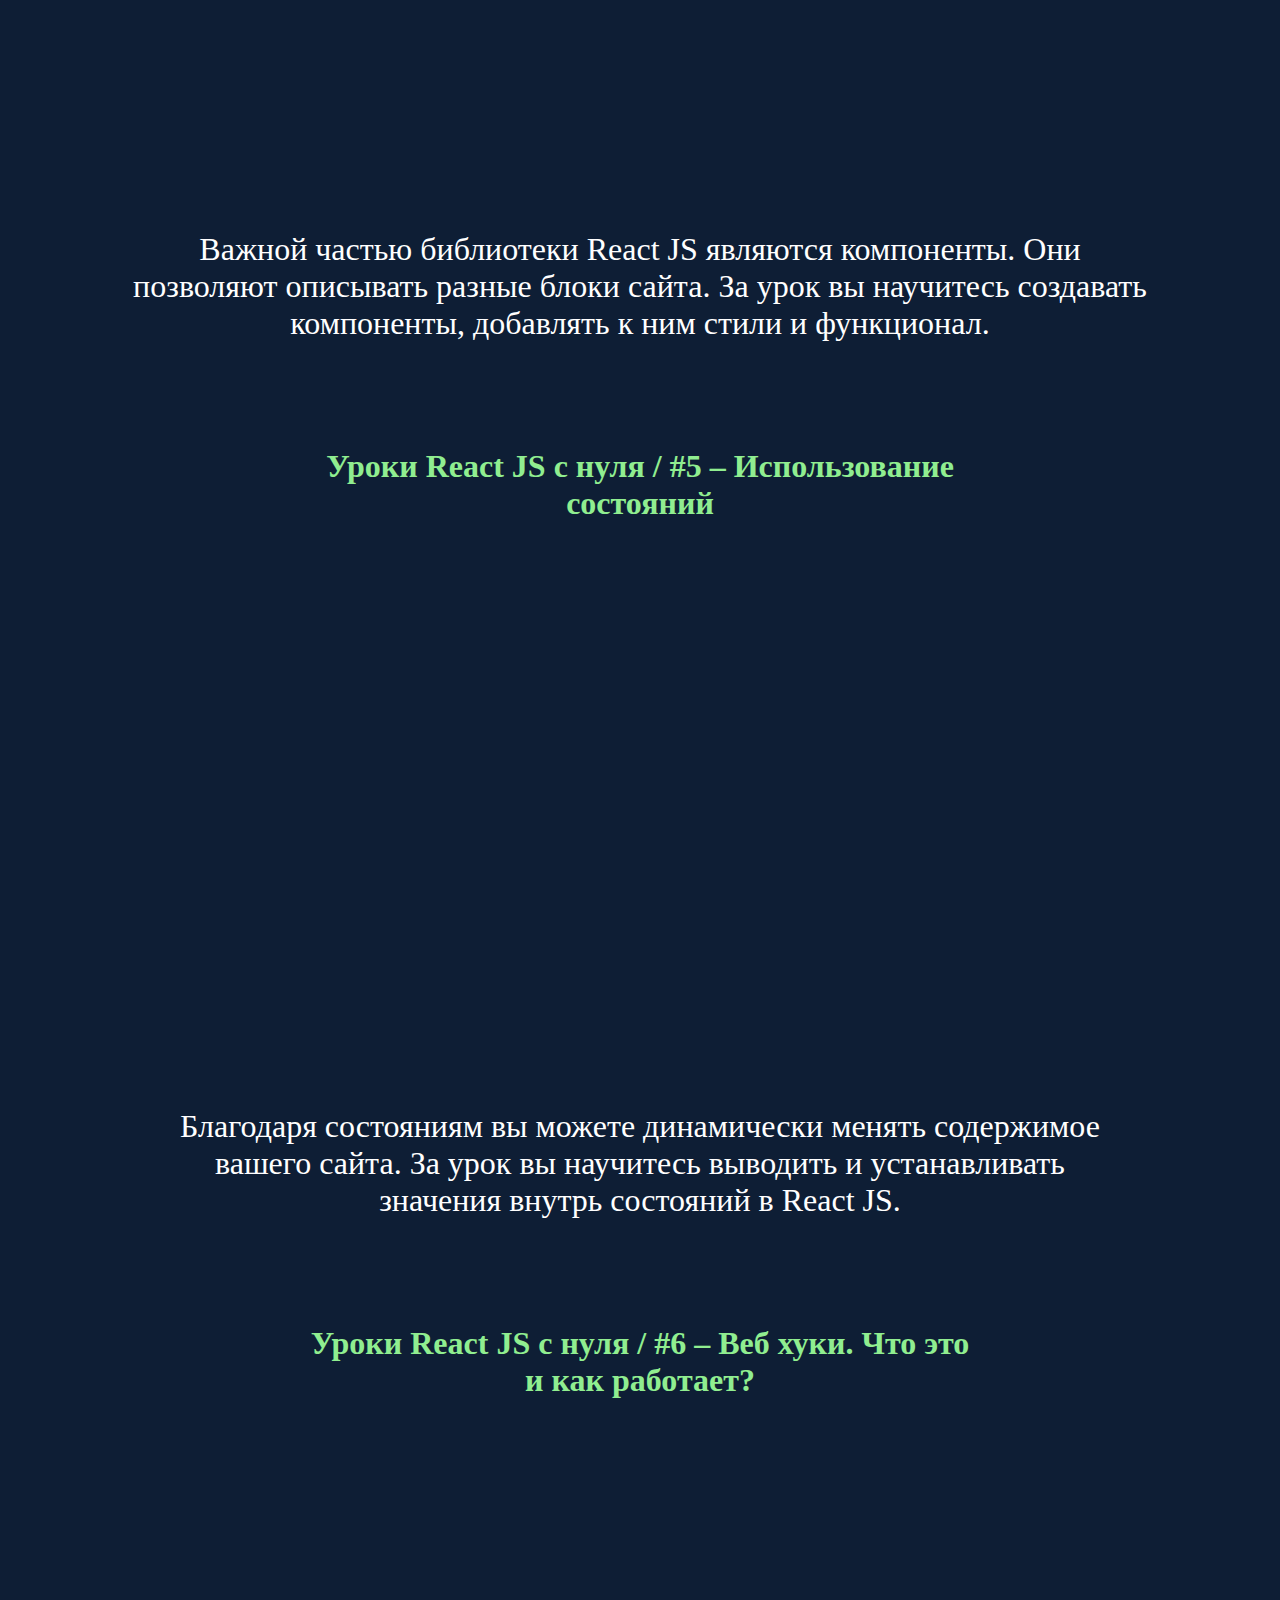
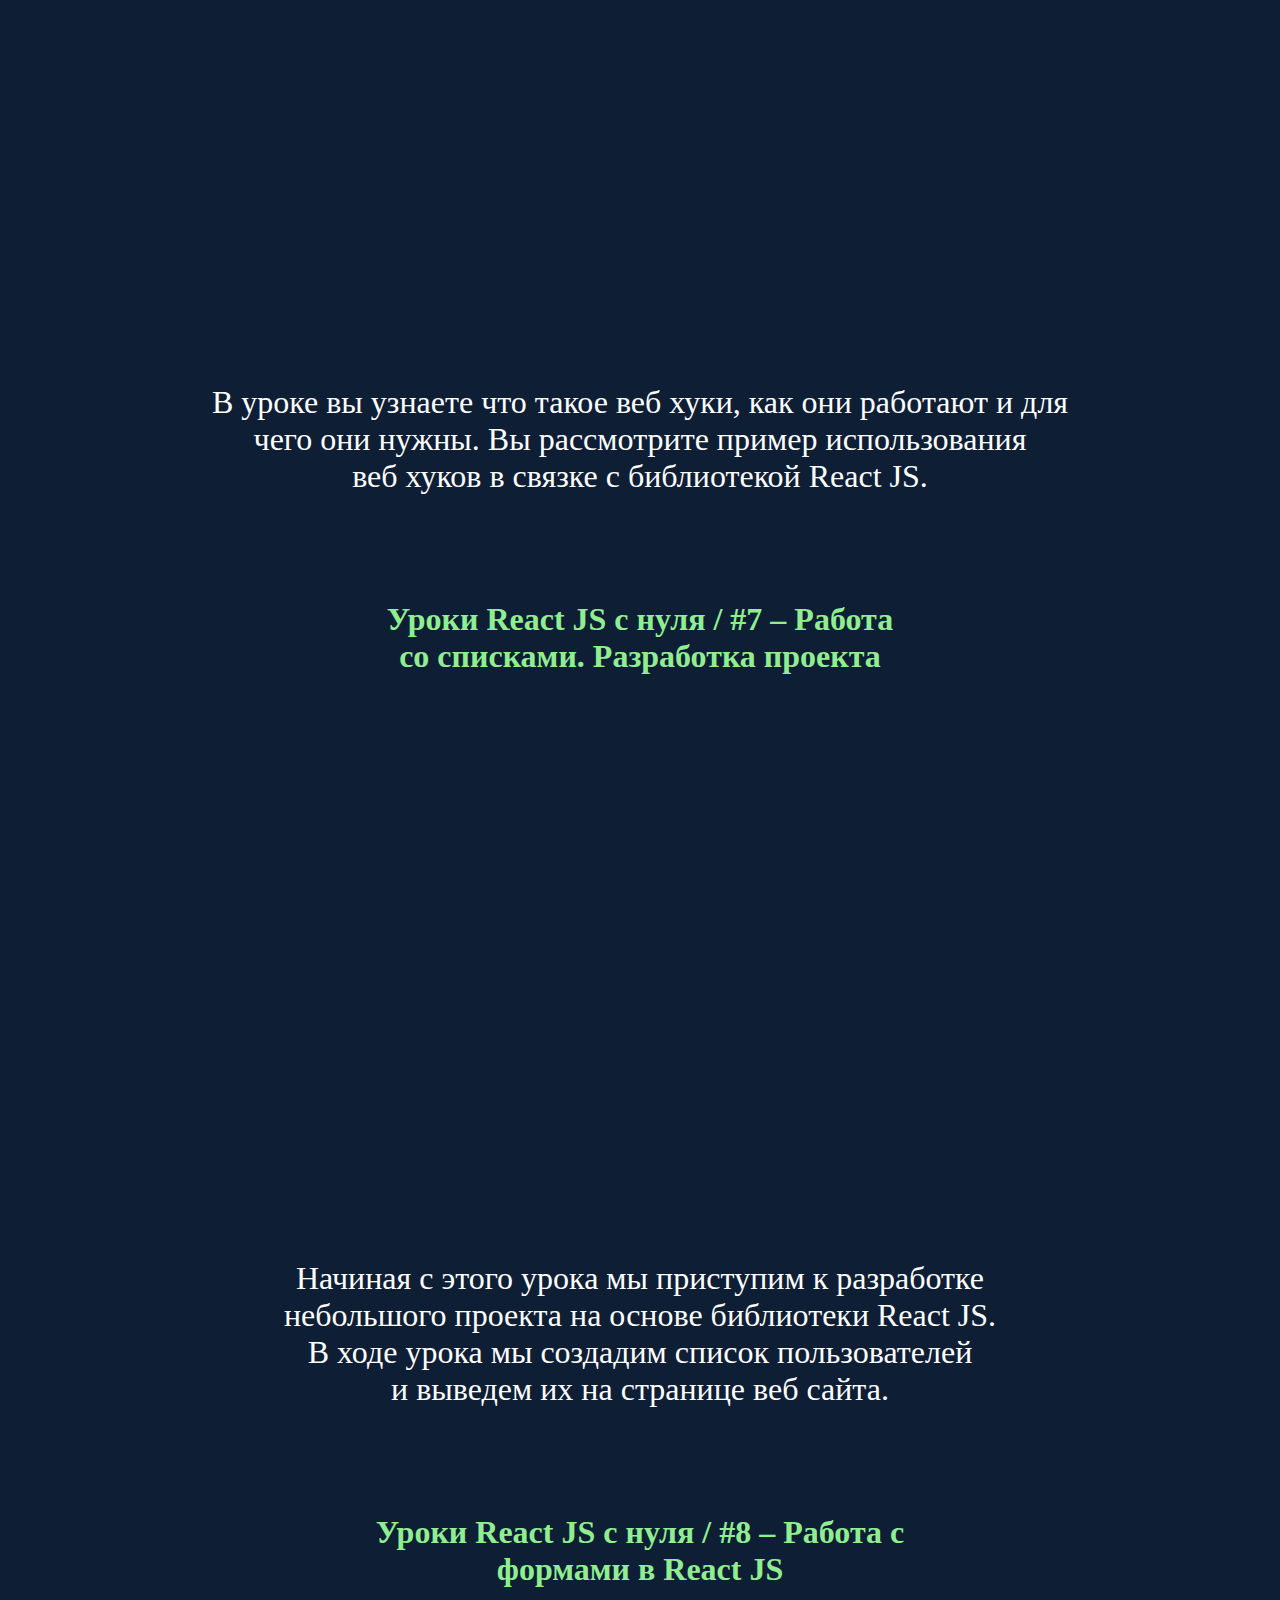
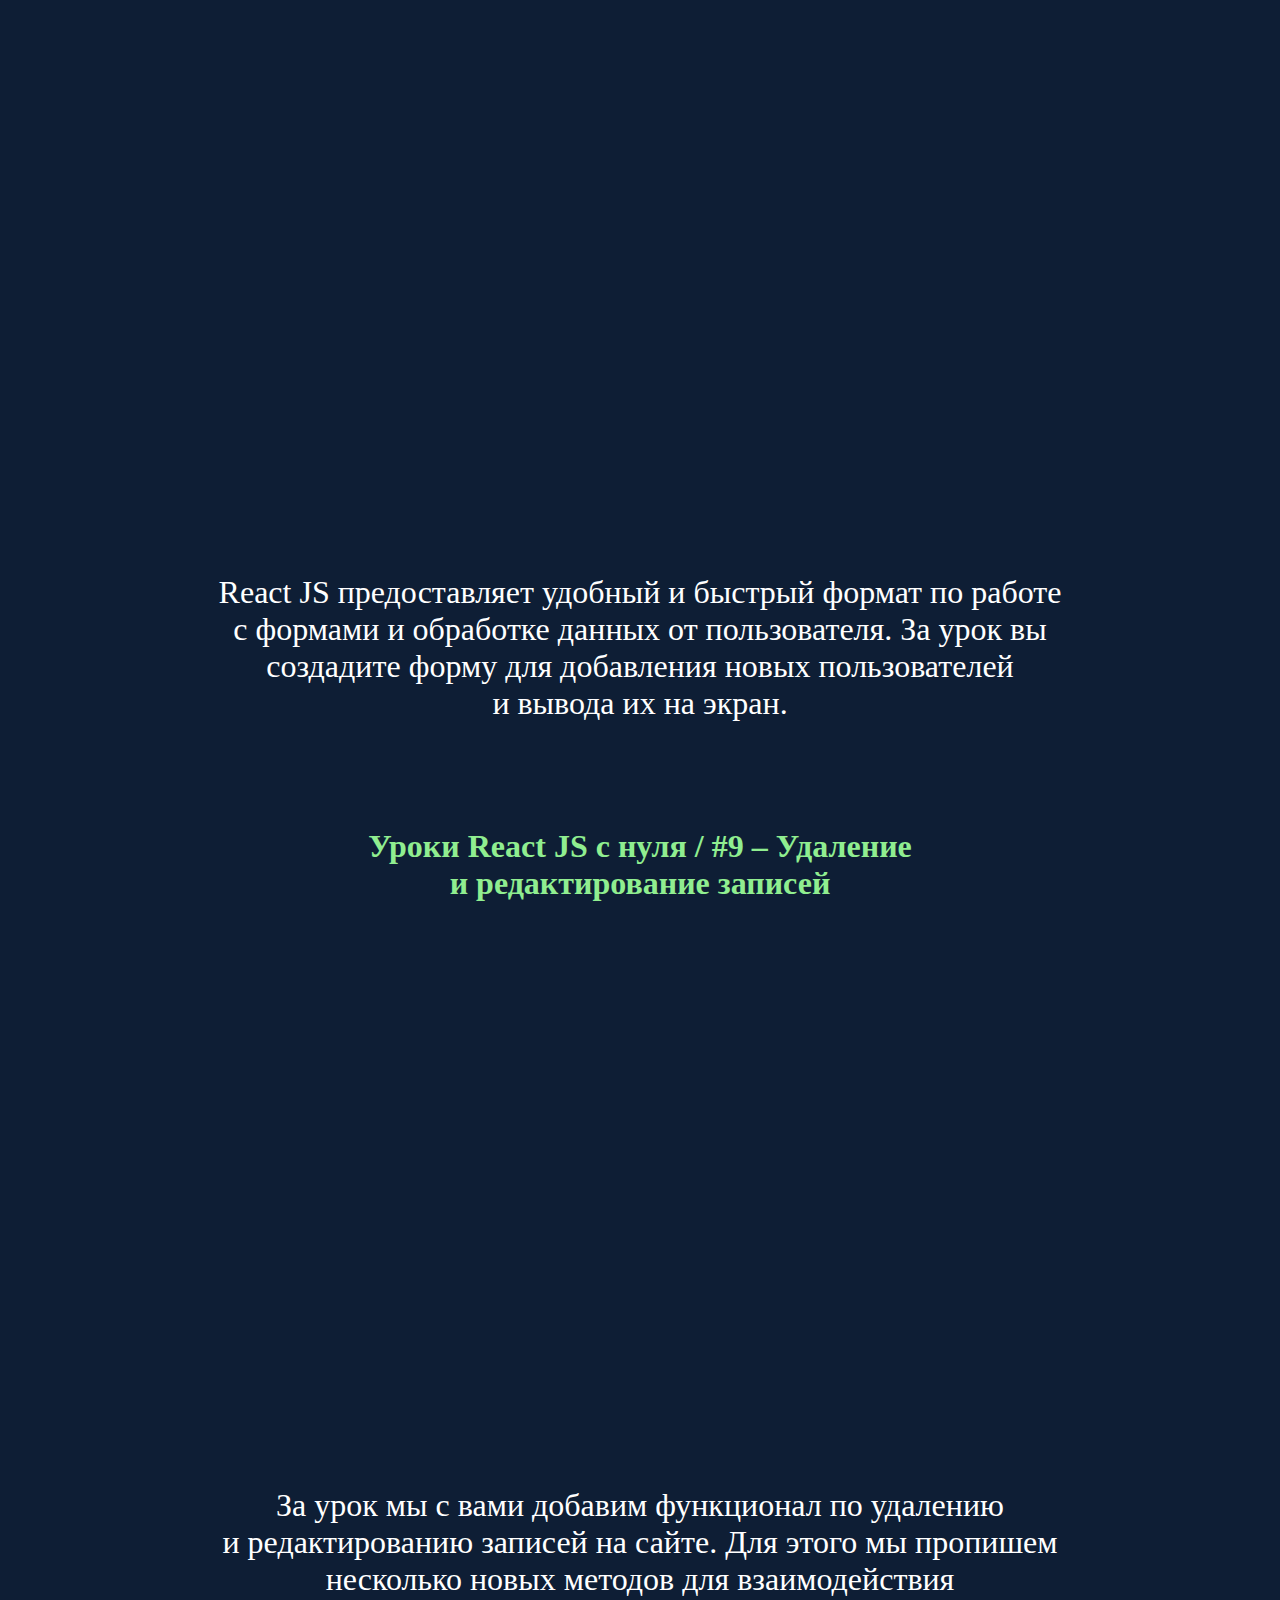
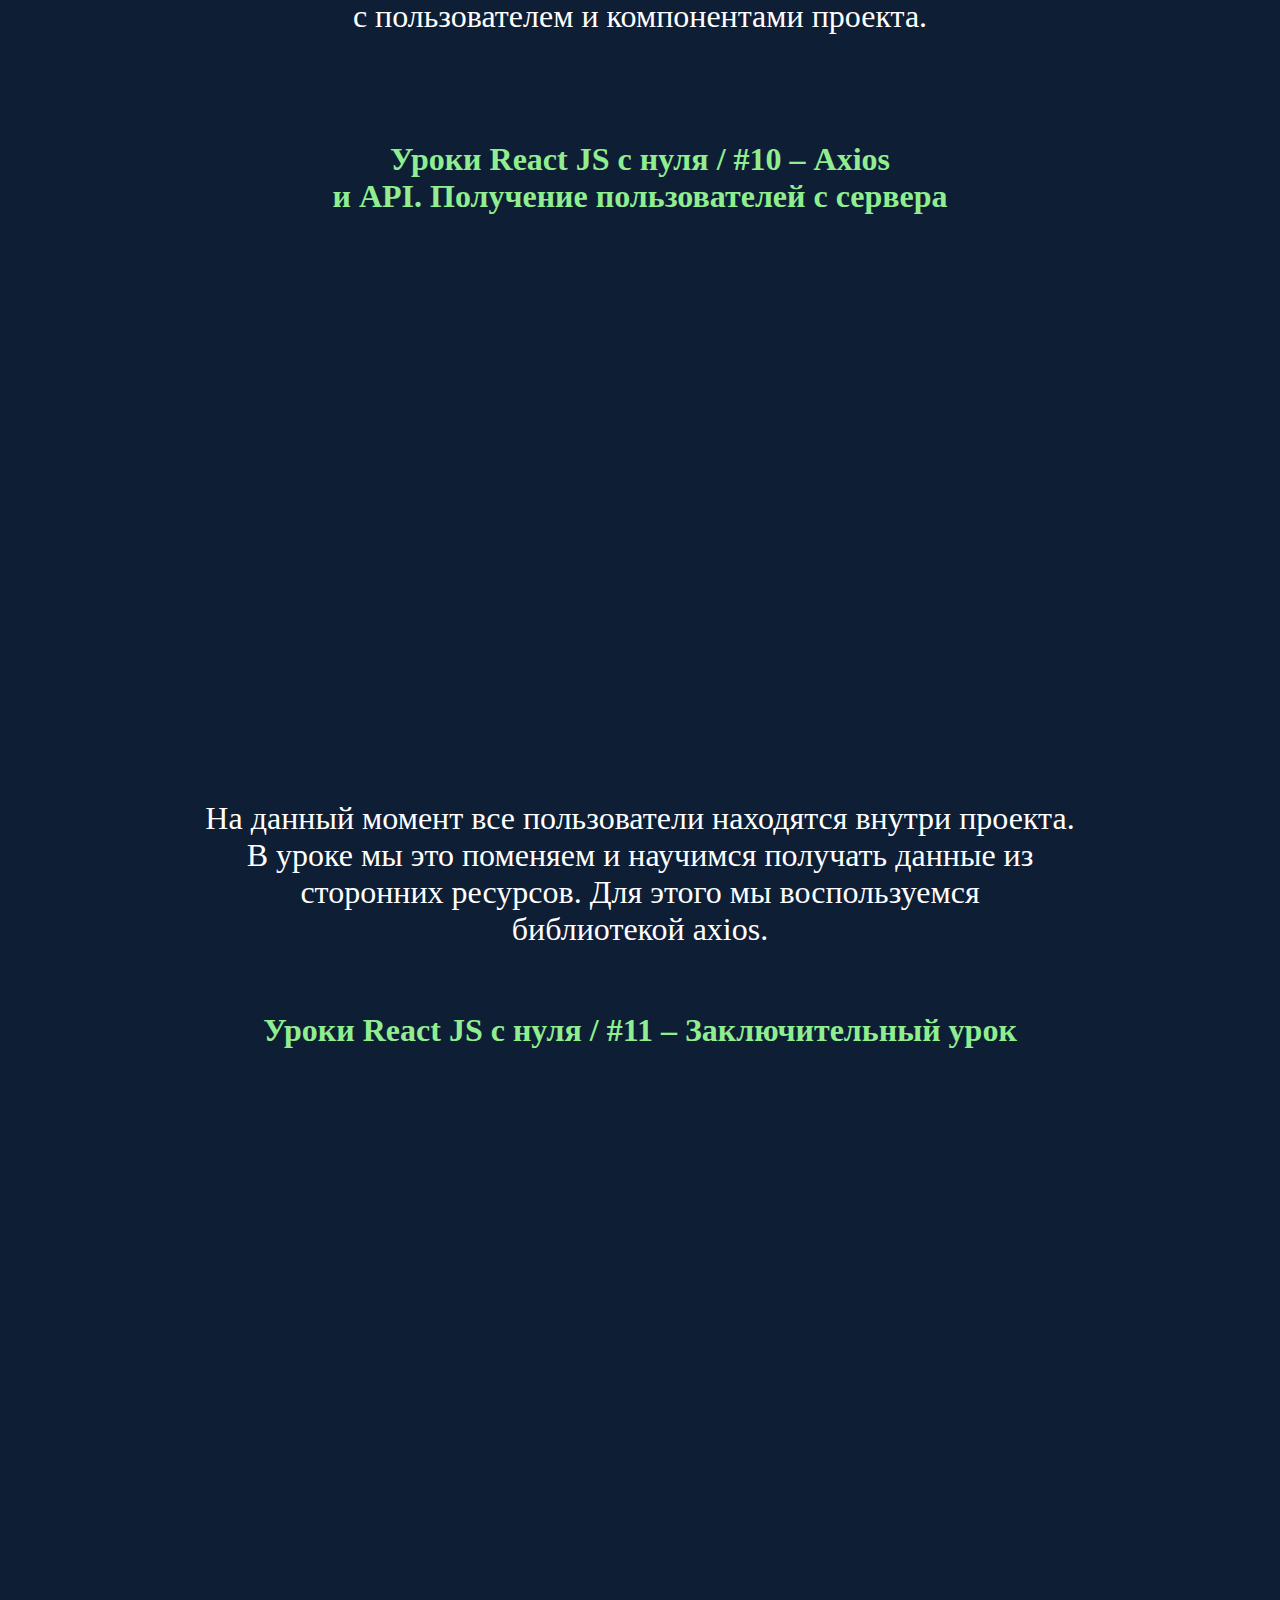
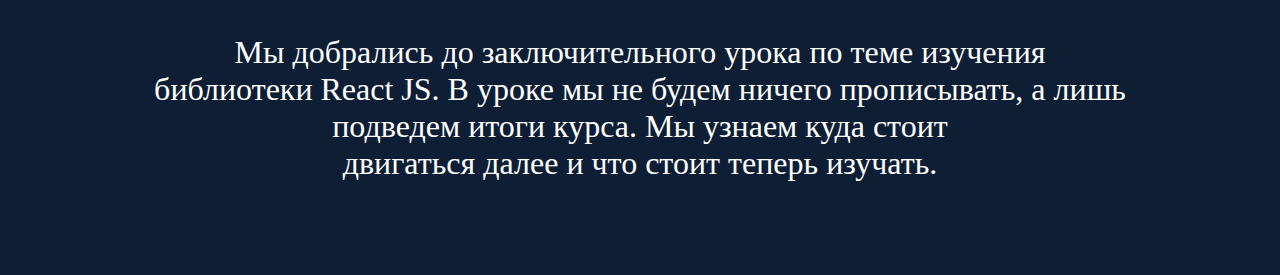
<file: Video programming assistant/all lessons/react JS lessons.html>
<style>
  body {
    background: #0e1e35;
    color: #90ee90; /*Цвет текста на странице*/
    background-attachment: fixed; /* Фон страницы фиксируется */
    background-repeat: repeat-x; /* Изображение повторяется по горизонтали */
  }
   </style >

<center> <h1>Все уроки по React JS</h1> </center>



<br>




<center>  <h1>Уроки React JS с нуля / #1 – React JS <br>для начинающих. Что это?</h1>  </center>
<center>
<iframe width="900" height="500" src="https://www.youtube.com/embed/tfn-59fbNMQ" title="YouTube video player" frameborder="0" allow="accelerometer; autoplay; clipboard-write; encrypted-media; gyroscope; picture-in-picture; web-share" allowfullscreen></iframe>
</center> <h6>ㅤ</h6>
<center> <font color="white" size="6">
  Представляю вам курс для начинающих по изучению библиотеки <br>  React JS с нуля. В ходе уроков по ReactJS вы изучите все основные<br> концепции данной библиотеки. Вы научитесь работать с ней и на её <br>основе построите несколько небольших веб проектов.
</font> </center> <h4> ㅤ</h4> ㅤ












<center>  <h1>Уроки React JS с нуля / #2 – Создание<br> проекта</h1>  </center>
<center>
<iframe width="900" height="500" src="https://www.youtube.com/embed/7tx_DHs7ceM" title="YouTube video player" frameborder="0" allow="accelerometer; autoplay; clipboard-write; encrypted-media; gyroscope; picture-in-picture; web-share" allowfullscreen></iframe>
</center> <h6>ㅤ</h6>
<center> <font color="white" size="6">
  В ходе урока вы создадите ваш первый проект на основе библиотеки<br> React JS. Мы подключим ReactJS при помощи CDN. В будущем<br> для этой цели будем использовать npm. 
</font> </center> <h4> ㅤ</h4> ㅤ













<center>  <h1>Уроки React JS с нуля / #3 – Знакомство с JSX</h1>  </center>
<center>
<iframe width="900" height="500" src="https://www.youtube.com/embed/h8psMIltC1Q" title="YouTube video player" frameborder="0" allow="accelerometer; autoplay; clipboard-write; encrypted-media; gyroscope; picture-in-picture; web-share" allowfullscreen></iframe>
</center> <h6>ㅤ</h6>
<center> <font color="white" size="6">
React JS обладает мощным инструментом, что называется JSX. <br>За урок вы познакомитесь с этой технологией и научитесь с ней <br>взаимодействовать. Вы разработаете несколько HTML <br>блоков с обработкой действий от пользователя.
</font> </center> <h4> ㅤ</h4> ㅤ















<center>  <h1>Уроки React JS с нуля / #4 – Компоненты <br>и их возможности</h1>  </center>
<center>
<iframe width="900" height="500" src="https://www.youtube.com/embed/Co5fxheeFkw" title="YouTube video player" frameborder="0" allow="accelerometer; autoplay; clipboard-write; encrypted-media; gyroscope; picture-in-picture; web-share" allowfullscreen></iframe>
</center> <h6>ㅤ</h6>
<center> <font color="white" size="6">
Важной частью библиотеки React JS являются компоненты. Они<br> позволяют описывать разные блоки сайта. За урок вы научитесь создавать <br>компоненты, добавлять к ним стили и функционал.
</font> </center> <h4> ㅤ</h4> ㅤ


















<center>  <h1>Уроки React JS с нуля / #5 – Использование <br>состояний</h1>  </center>
<center>
<iframe width="900" height="500" src="https://www.youtube.com/embed/W91p4yJfe0Y" title="YouTube video player" frameborder="0" allow="accelerometer; autoplay; clipboard-write; encrypted-media; gyroscope; picture-in-picture; web-share" allowfullscreen></iframe>
</center> <h6>ㅤ</h6>
<center> <font color="white" size="6">
Благодаря состояниям вы можете динамически менять содержимое<br> вашего сайта. За урок вы научитесь выводить и устанавливать <br>значения внутрь состояний в React JS.
</font> </center> <h4> ㅤ</h4> ㅤ










<center>  <h1>Уроки React JS с нуля / #6 – Веб хуки. Что это<br> и как работает?</h1>  </center>
<center>
<iframe width="900" height="500" src="https://www.youtube.com/embed/-LizMF1opy8" title="YouTube video player" frameborder="0" allow="accelerometer; autoplay; clipboard-write; encrypted-media; gyroscope; picture-in-picture; web-share" allowfullscreen></iframe>
</center> <h6>ㅤ</h6>
<center> <font color="white" size="6">
В уроке вы узнаете что такое веб хуки, как они работают и для <br>чего они нужны. Вы рассмотрите пример использования <br>веб хуков в связке с библиотекой React JS.  
</font> </center> <h4> ㅤ</h4> ㅤ











<center>  <h1>Уроки React JS с нуля / #7 – Работа <br>со списками. Разработка проекта</h1>  </center>
<center>
<iframe width="900" height="500" src="https://www.youtube.com/embed/dOog3l9JUjE" title="YouTube video player" frameborder="0" allow="accelerometer; autoplay; clipboard-write; encrypted-media; gyroscope; picture-in-picture; web-share" allowfullscreen></iframe>
</center> <h6>ㅤ</h6>
<center> <font color="white" size="6">
Начиная с этого урока мы приступим к разработке<br> небольшого проекта на основе библиотеки React JS. <br>В ходе урока мы создадим список пользователей <br>и выведем их на странице веб сайта.
</font> </center> <h4> ㅤ</h4> ㅤ











<center>  <h1>Уроки React JS с нуля / #8 – Работа с<br> формами в React JS</h1>  </center>
<center>
<iframe width="900" height="500" src="https://www.youtube.com/embed/jJV7zBsPztw" title="YouTube video player" frameborder="0" allow="accelerometer; autoplay; clipboard-write; encrypted-media; gyroscope; picture-in-picture; web-share" allowfullscreen></iframe>
</center> <h6>ㅤ</h6>
<center> <font color="white" size="6">
React JS предоставляет удобный и быстрый формат по работе <br>с формами и обработке данных от пользователя. За урок вы<br> создадите форму для добавления новых пользователей<br> и вывода их на экран.
</font> </center> <h4> ㅤ</h4> ㅤ


















<center>  <h1>Уроки React JS с нуля / #9 – Удаление <br>и редактирование записей</h1>  </center>
<center>
<iframe width="900" height="500" src="https://www.youtube.com/embed/gYpCxyUdhlQ" title="YouTube video player" frameborder="0" allow="accelerometer; autoplay; clipboard-write; encrypted-media; gyroscope; picture-in-picture; web-share" allowfullscreen></iframe>
</center> <h6>ㅤ</h6>
<center> <font color="white" size="6">
За урок мы с вами добавим функционал по удалению <br>и редактированию записей на сайте. Для этого мы пропишем <br>несколько новых методов для взаимодействия <br>с пользователем и компонентами проекта.
</font> </center> <h4> ㅤ</h4> ㅤ















<center>  <h1>Уроки React JS с нуля / #10 – Axios <br>и API. Получение пользователей с сервера</h1>  </center>
<center>
<iframe width="900" height="500" src="https://www.youtube.com/embed/iuZuWnTuYP8" title="YouTube video player" frameborder="0" allow="accelerometer; autoplay; clipboard-write; encrypted-media; gyroscope; picture-in-picture; web-share" allowfullscreen></iframe>
</center> <h6>ㅤ</h6>
<center> <font color="white" size="6">
На данный момент все пользователи находятся внутри проекта. <br>В уроке мы это поменяем и научимся получать данные из <br>сторонних ресурсов. Для этого мы воспользуемся <br>библиотекой axios.
</font> </center> <h4> ㅤ</h4> 













<center>  <h1>Уроки React JS с нуля / #11 – Заключительный урок</h1>  </center>
<center>
<iframe width="900" height="500" src="https://www.youtube.com/embed/kAJhn9AMWd0" title="YouTube video player" frameborder="0" allow="accelerometer; autoplay; clipboard-write; encrypted-media; gyroscope; picture-in-picture; web-share" allowfullscreen></iframe>
</center> <h6>ㅤ</h6>
<center> <font color="white" size="6">
Мы добрались до заключительного урока по теме изучения<br> библиотеки React JS. В уроке мы не будем ничего прописывать, а лишь <br>подведем итоги курса. Мы узнаем куда стоит<br> двигаться далее и что стоит теперь изучать.
</font> </center> <h4> ㅤ</h4> ㅤㅤ












<!doctype html>
<html lang="ru">

<head>
  <meta charset="utf-8">
  <meta name="viewport" content="width=device-width, initial-scale=1">
  
  <style>
    body {
      min-height: 2000px;
    }

    .btn-up {
      position: fixed;
      background-color: #90ee90;
      right: 65px;
      bottom: 0px;
      border-top-left-radius: 8px;
      border-top-right-radius: 8px;
      cursor: pointer;
      display: flex;
      align-items: center;
      justify-content: center;
      width: 60px;
      height: 50px;
    }

    .btn-up::before {
      content: "";
      width: 40px;
      height: 40px;
      background: transparent no-repeat center center;
      background-size: 100% 100%;
      background-image: url("data:image/svg+xml,%3Csvg xmlns='http://www.w3.org/2000/svg' width='16' height='16' fill='%23fff' viewBox='0 0 16 16'%3E%3Cpath fill-rule='evenodd' d='M7.646 4.646a.5.5 0 0 1 .708 0l6 6a.5.5 0 0 1-.708.708L8 5.707l-5.646 5.647a.5.5 0 0 1-.708-.708l6-6z'/%3E%3C/svg%3E");
    }

    .btn-up_hide {
      display: none;
    }

    @media (hover: hover) and (pointer: fine) {
      .btn-up:hover {
        background-color: ;
      }
    }
  </style>
</head>

<body>

  <div class="btn-up btn-up_hide"></div>

  <script>
    const btnUp = {
      el: document.querySelector('.btn-up'),
      show() {
        // удалим у кнопки класс btn-up_hide
        this.el.classList.remove('btn-up_hide');
      },
      hide() {
        // добавим к кнопке класс btn-up_hide
        this.el.classList.add('btn-up_hide');
      },
      addEventListener() {
        // при прокрутке содержимого страницы
        window.addEventListener('scroll', () => {
          // определяем величину прокрутки
          const scrollY = window.scrollY || document.documentElement.scrollTop;
          // если страница прокручена больше чем на 400px, то делаем кнопку видимой, иначе скрываем
          scrollY > 400 ? this.show() : this.hide();
        });
        // при нажатии на кнопку .btn-up
        document.querySelector('.btn-up').onclick = () => {
          // переместим в начало страницы
          window.scrollTo({
            top: 0,
            left: 0,
            behavior: 'smooth'
          });
        }
      }
    }
    btnUp.addEventListener();
  </script>
</body>

</html>
</file>
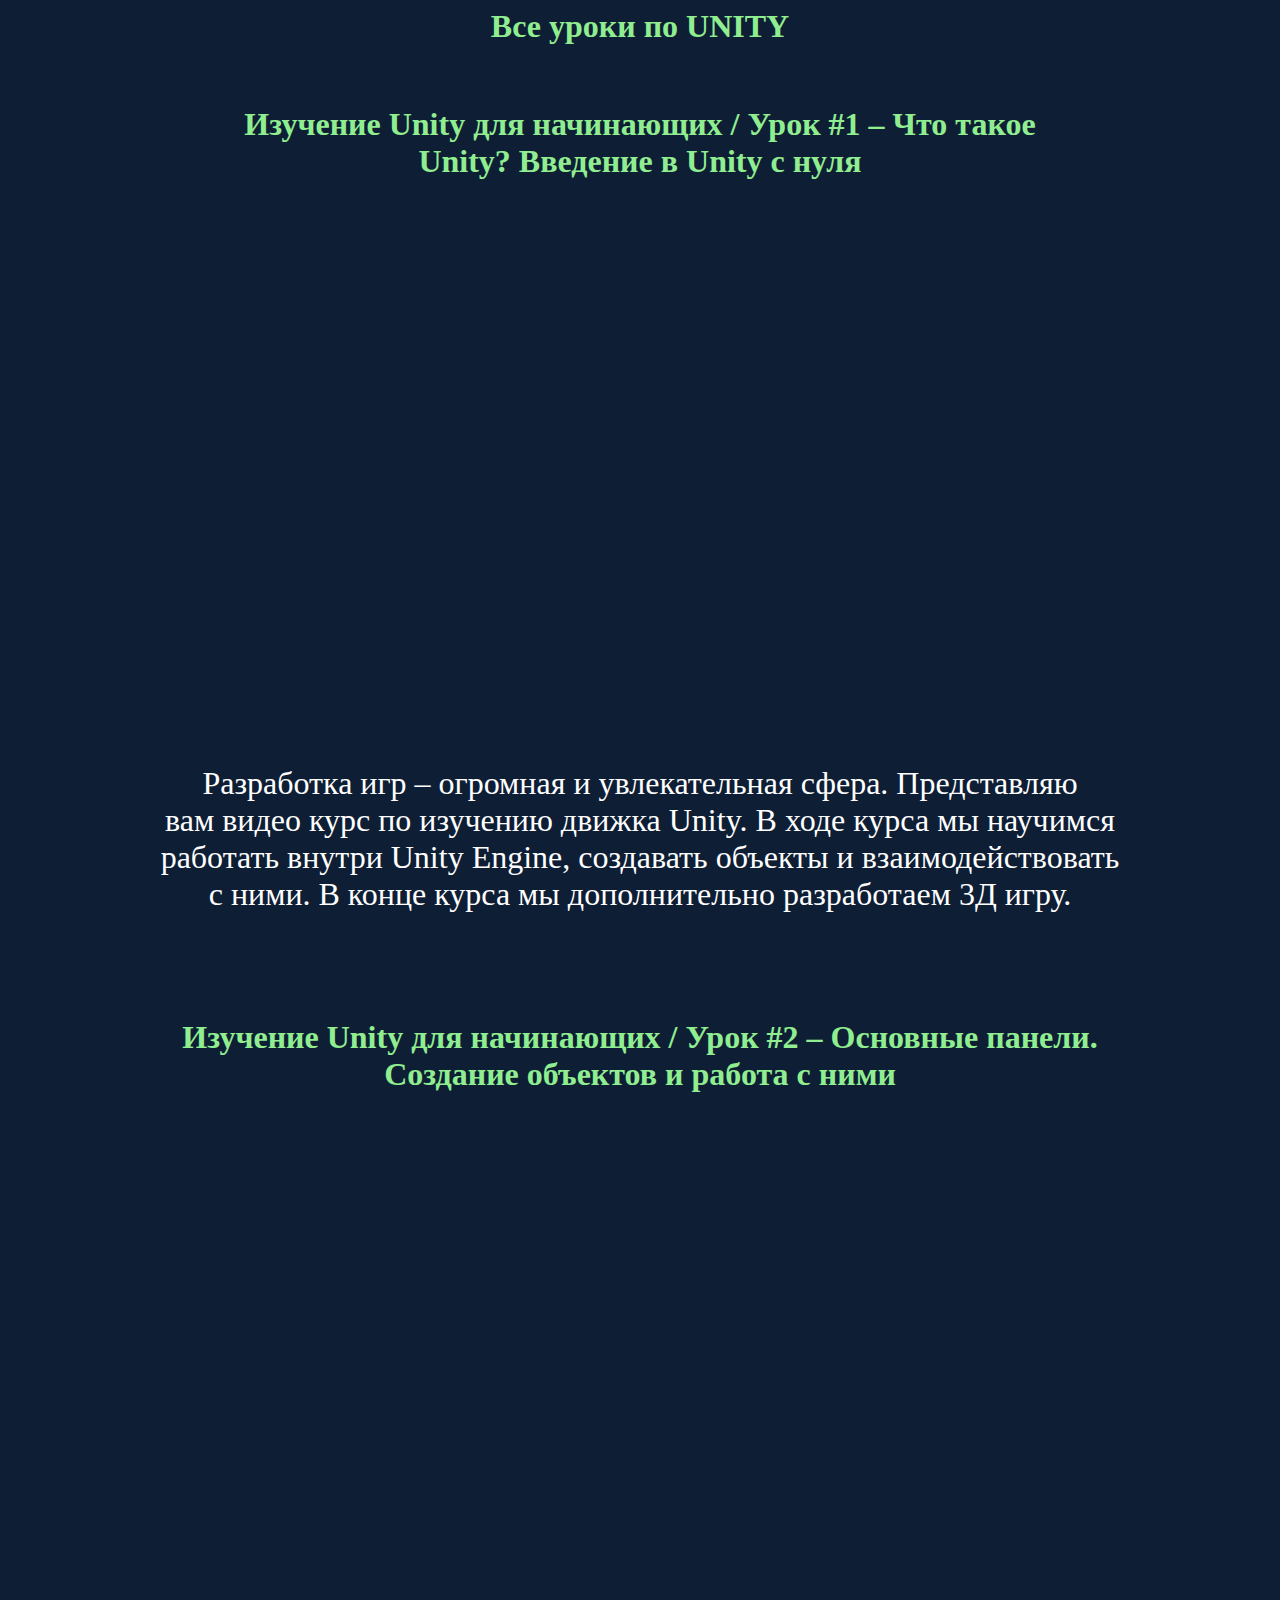
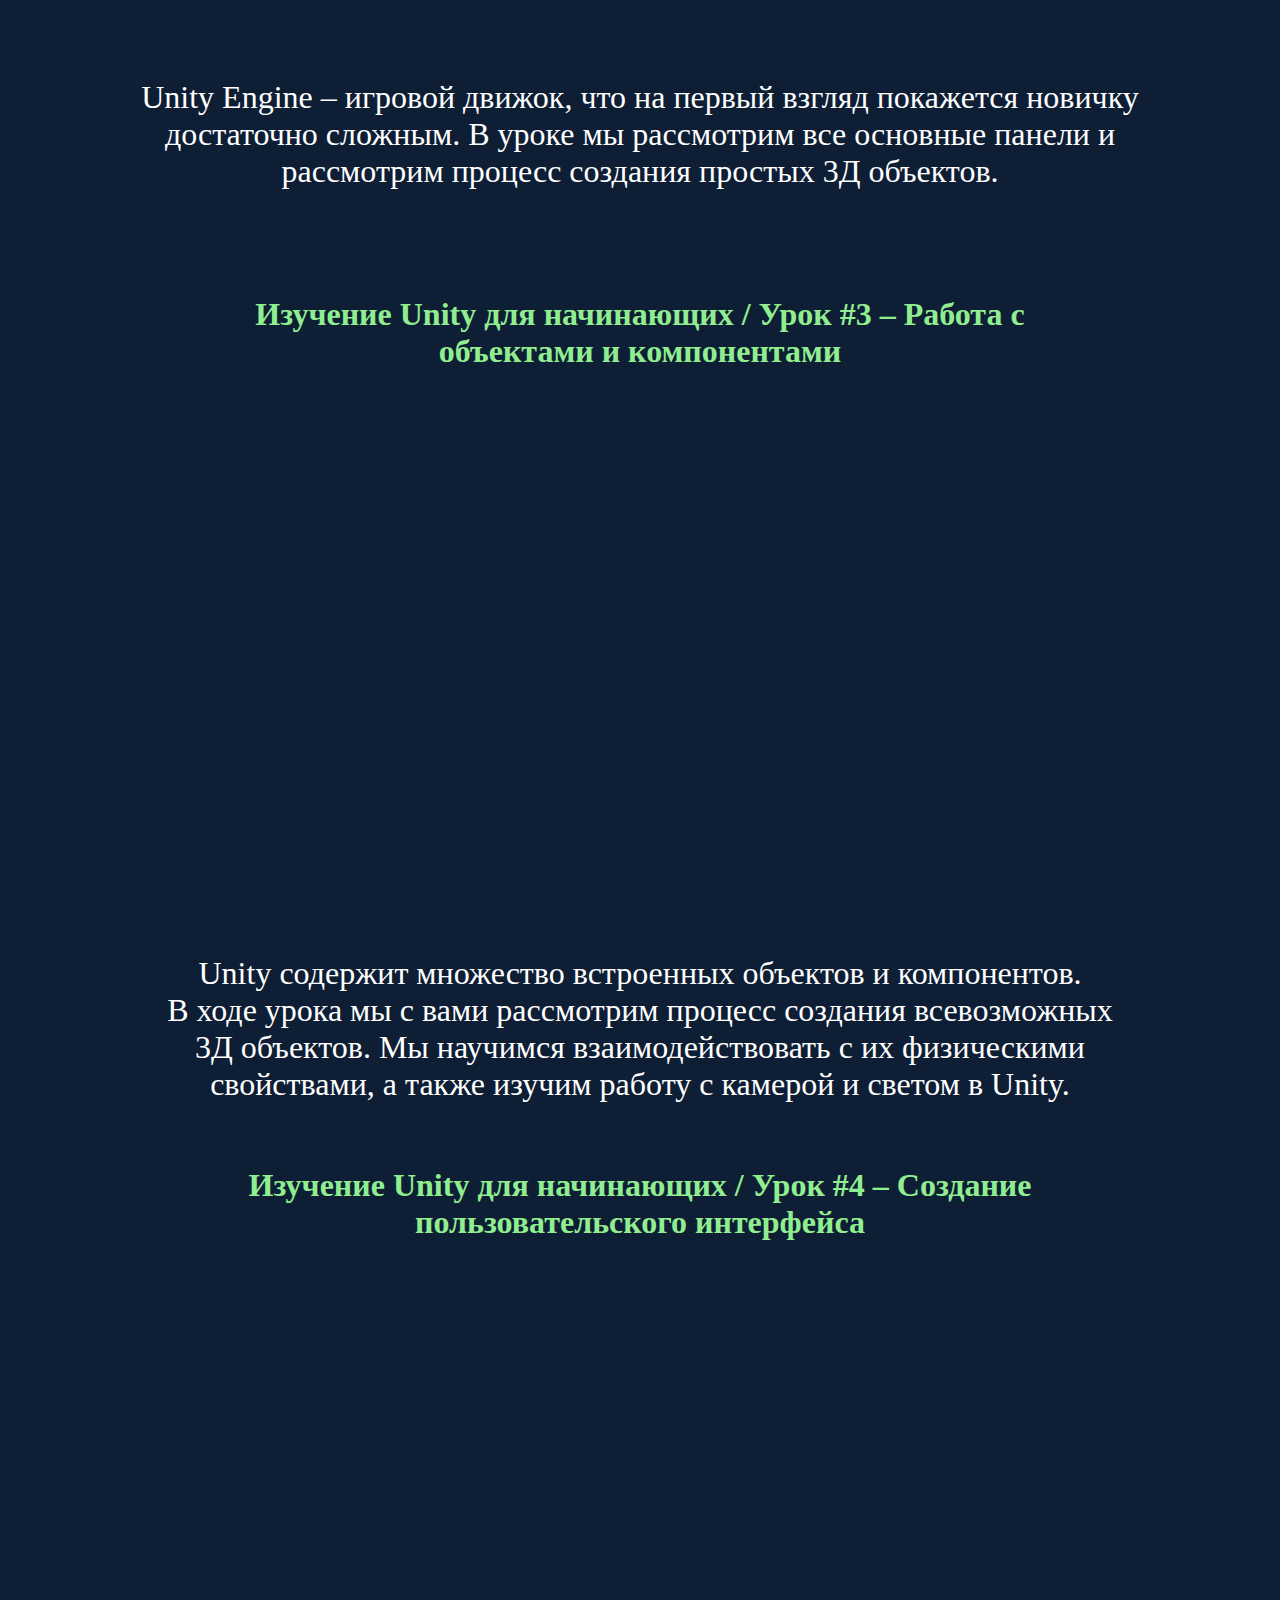
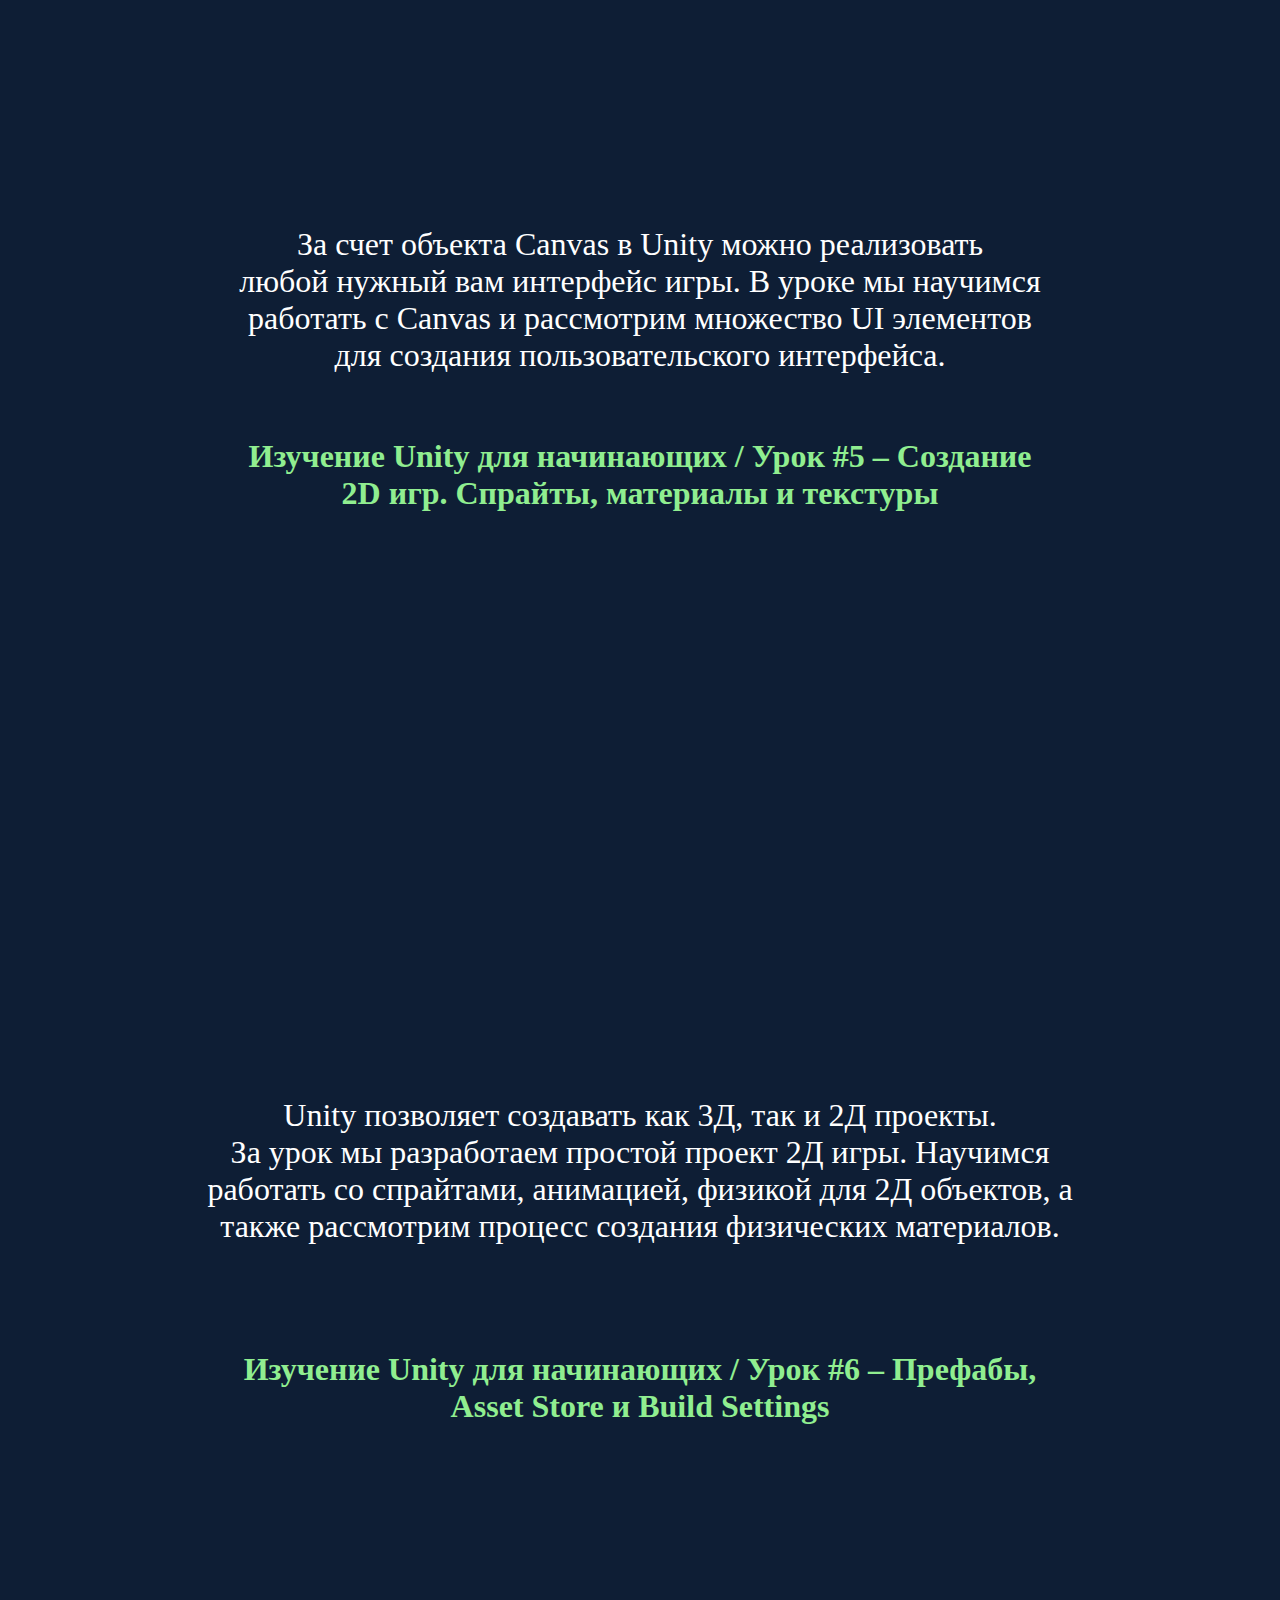
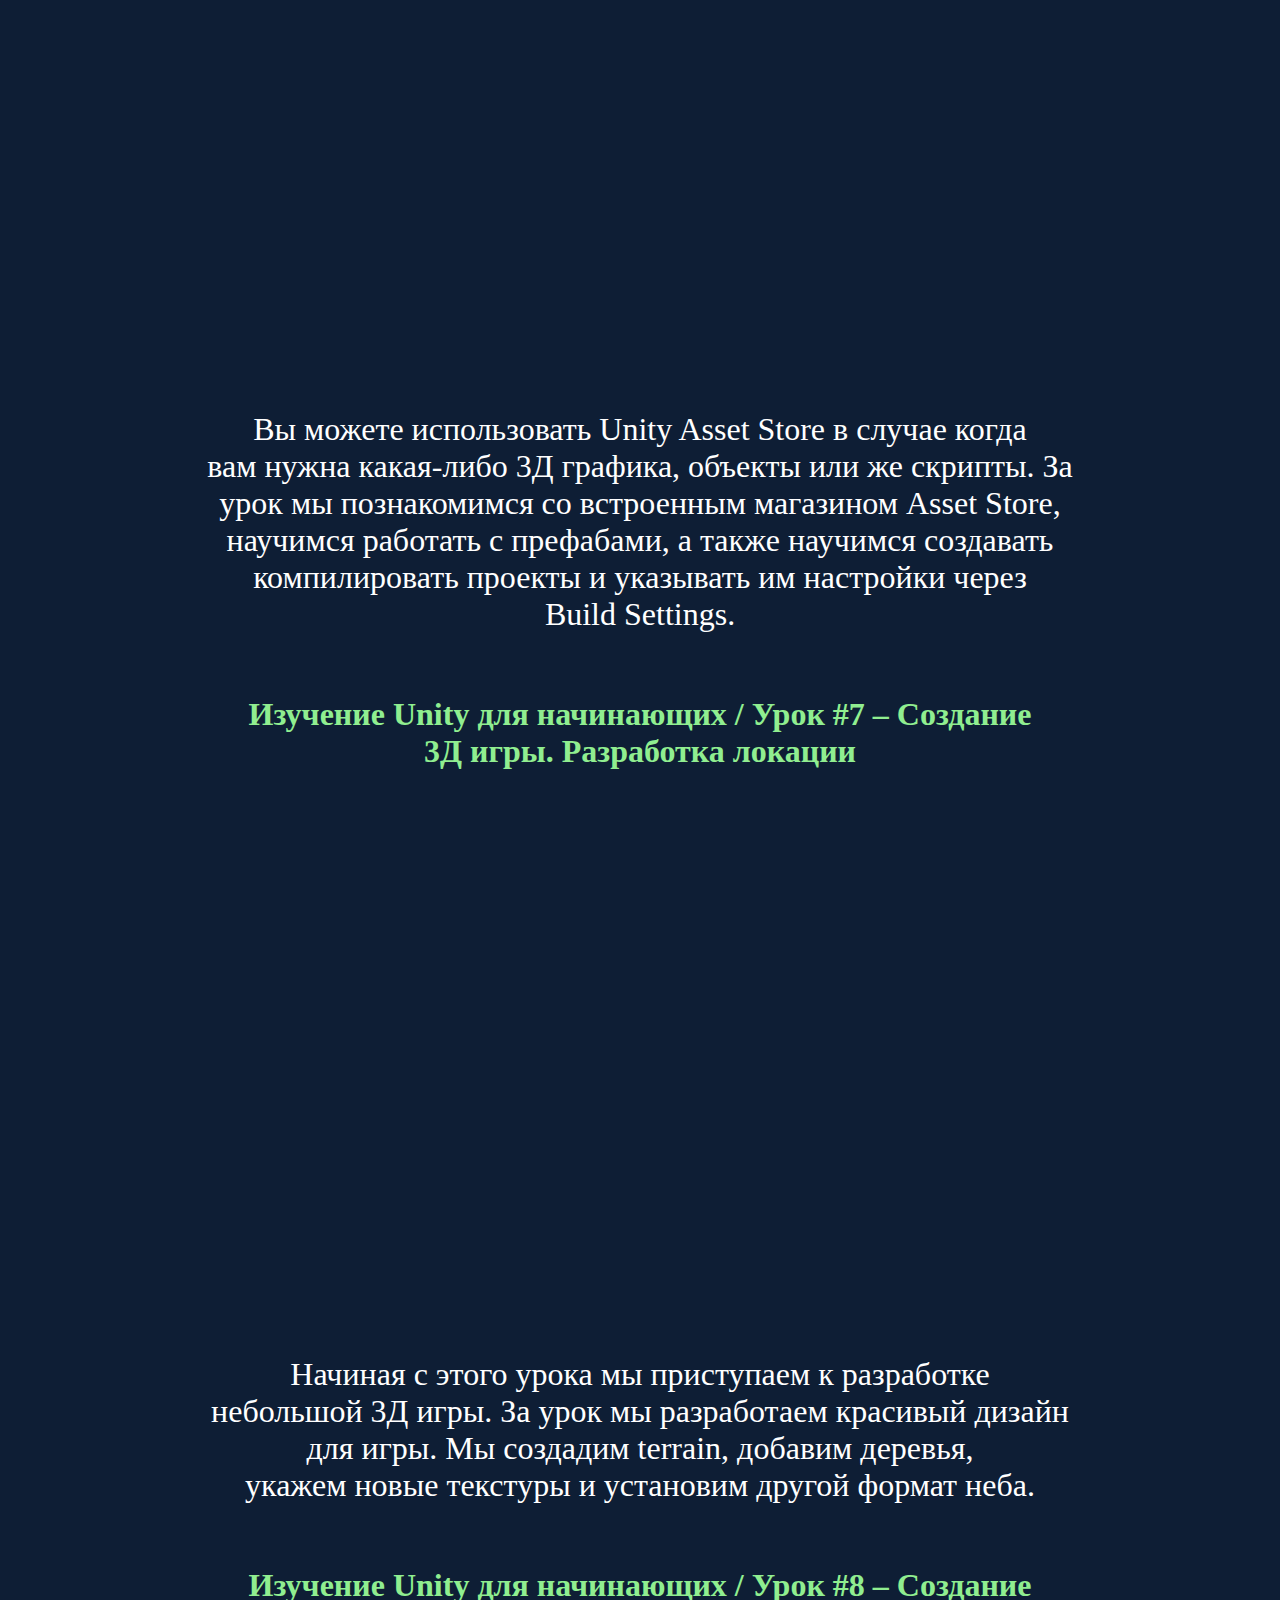
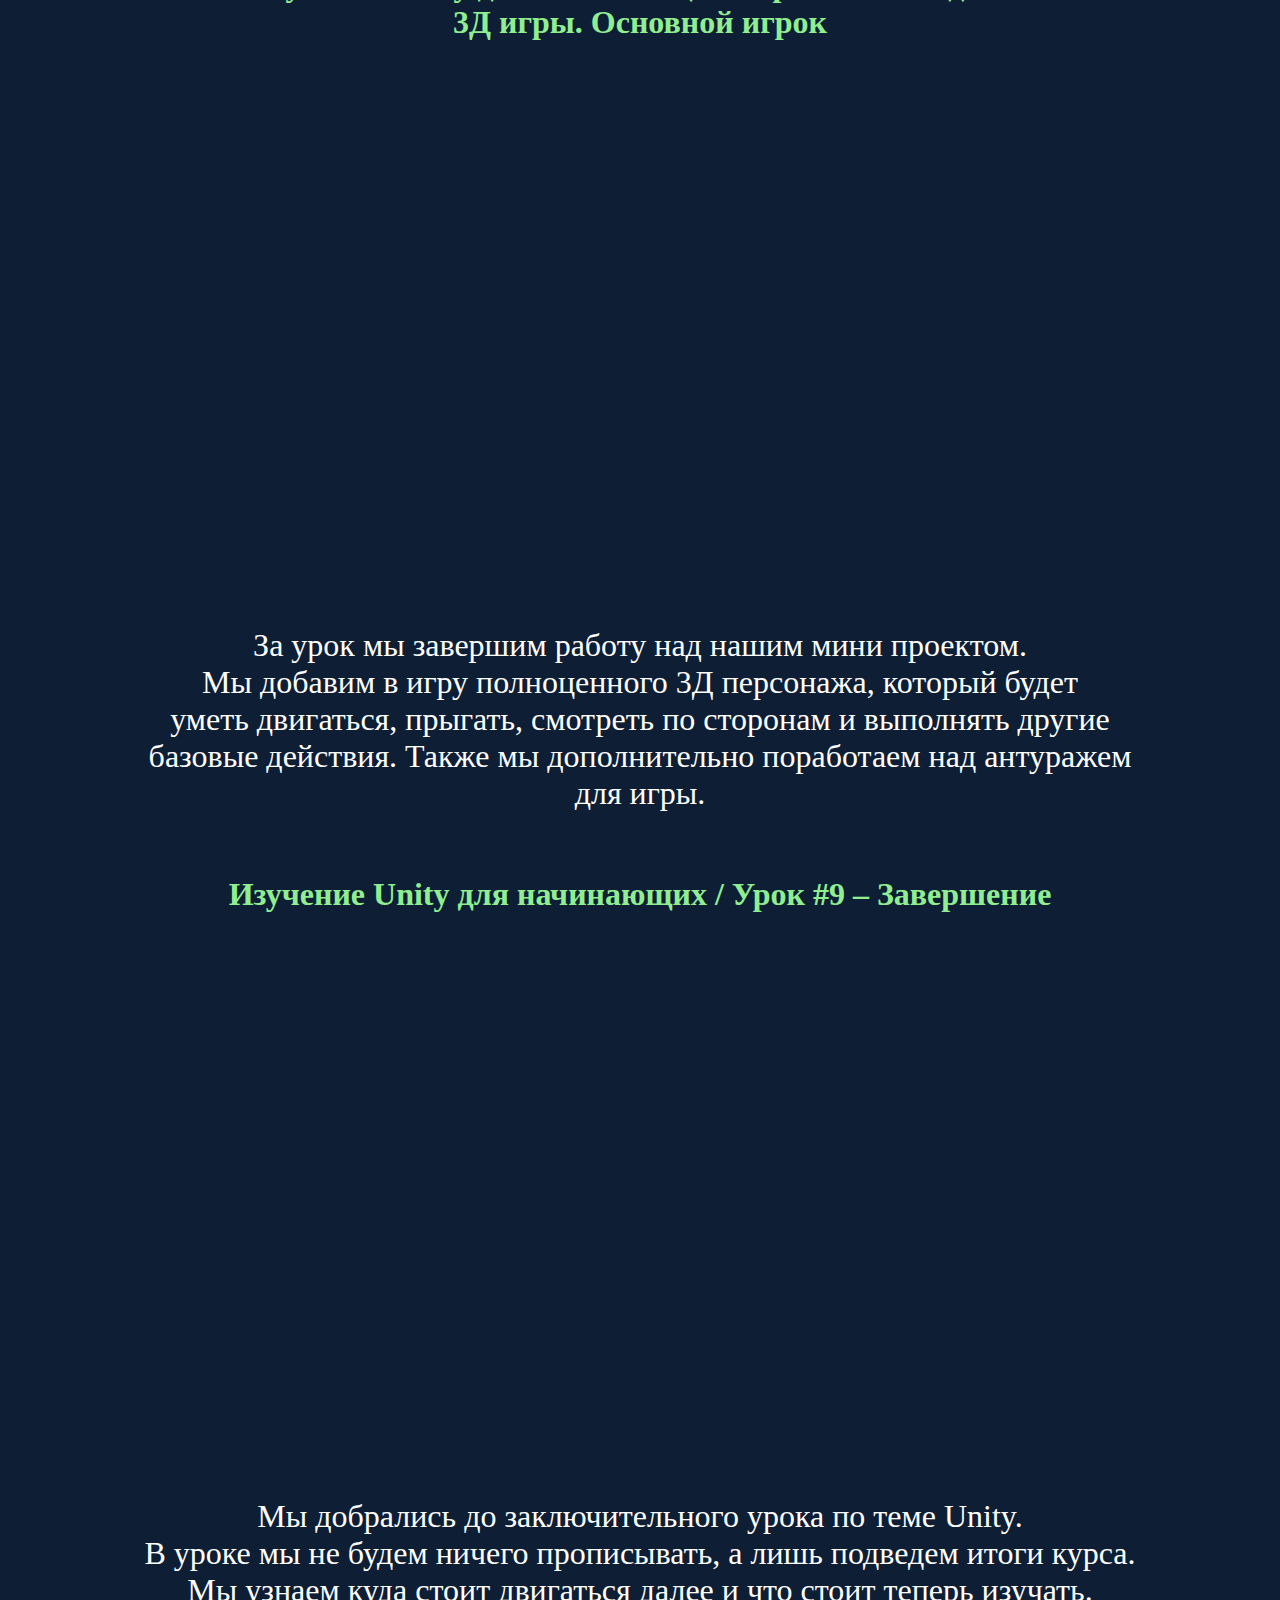
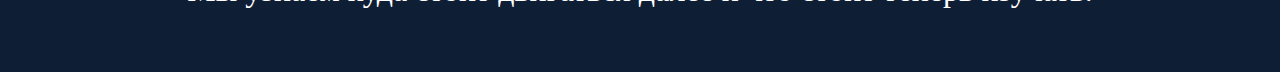
<file: Video programming assistant/all lessons/unity lessons.html>
<style>
  body {
    background: #0e1e35;
    color: #90ee90; /*Цвет текста на странице*/
    background-attachment: fixed; /* Фон страницы фиксируется */
    background-repeat: repeat-x; /* Изображение повторяется по горизонтали */
  }
   </style >

<center> <h1>Все уроки по UNITY </h1> </center>



<br>




<center>  <h1>Изучение Unity для начинающих / Урок #1 – Что такое <br> Unity? Введение в Unity с нуля</h1>  </center>
<center><iframe width="900" height="500" src="https://www.youtube.com/embed/xAtoU-FnC7o" title="YouTube video player" frameborder="0" allow="accelerometer; autoplay; clipboard-write; encrypted-media; gyroscope; picture-in-picture; web-share" allowfullscreen></iframe> </center> <h6>ㅤ</h6>
<center> <font color="white" size="6">Разработка игр – огромная и увлекательная сфера. Представляю <br>вам видео курс по изучению движка Unity. В ходе курса мы научимся <br>работать внутри Unity Engine, создавать объекты и взаимодействовать <br>с ними. В конце курса мы дополнительно разработаем 3Д игру.</font> </center> <h4> ㅤ</h4> ㅤ








<center>  <h1>Изучение Unity для начинающих / Урок #2 – Основные панели.<br> Создание объектов и работа с ними</h1>  </center>
<center><iframe width="900" height="500" src="https://www.youtube.com/embed/b21VnIvgjjs" title="YouTube video player" frameborder="0" allow="accelerometer; autoplay; clipboard-write; encrypted-media; gyroscope; picture-in-picture; web-share" allowfullscreen></iframe></center> <h6>ㅤ</h6>
<center> <font color="white" size="6">Unity Engine – игровой движок, что на первый взгляд покажется новичку<br> достаточно сложным. В уроке мы рассмотрим все основные панели и <br>рассмотрим процесс создания простых 3Д объектов.</font> </center> <h4> ㅤ</h4> ㅤ








<center>  <h1>Изучение Unity для начинающих / Урок #3 –  Работа с <br>объектами и компонентами</h1>  </center>
<center><iframe width="900" height="500" src="https://www.youtube.com/embed/pl_w6sKEbPY" title="YouTube video player" frameborder="0" allow="accelerometer; autoplay; clipboard-write; encrypted-media; gyroscope; picture-in-picture; web-share" allowfullscreen></iframe></center> <h6>ㅤ</h6>
<center> <font color="white" size="6">Unity содержит множество встроенных объектов и компонентов.<br> В ходе урока мы с вами рассмотрим процесс создания всевозможных<br> 3Д объектов. Мы научимся взаимодействовать с их физическими <br>свойствами, а также изучим работу с камерой и светом в Unity.</font> </center> <h4> ㅤ</h4> 










<center>  <h1>Изучение Unity для начинающих / Урок #4 –  Создание<br>  пользовательского интерфейса</h1>  </center>
<center><iframe width="900" height="500" src="https://www.youtube.com/embed/YQNUGeL1l3A" title="YouTube video player" frameborder="0" allow="accelerometer; autoplay; clipboard-write; encrypted-media; gyroscope; picture-in-picture; web-share" allowfullscreen></iframe></center> <h6>ㅤ</h6>
<center> <font color="white" size="6">За счет объекта Canvas в Unity можно реализовать <br>любой нужный вам интерфейс игры. В уроке мы научимся <br>работать с Canvas и рассмотрим множество UI элементов <br>для создания пользовательского интерфейса.</font> </center> <h4> ㅤ</h4> 










<center>  <h1>Изучение Unity для начинающих / Урок #5 –  Создание <br>2D игр. Спрайты, материалы и текстуры</h1></center>
<center><iframe width="900" height="500" src="https://www.youtube.com/embed/YSMrQeBf8CM" title="YouTube video player" frameborder="0" allow="accelerometer; autoplay; clipboard-write; encrypted-media; gyroscope; picture-in-picture; web-share" allowfullscreen></iframe></h6>
<h6>ㅤ</h6>
<center> <font color="white" size="6">Unity позволяет создавать как 3Д, так и 2Д проекты. <br>За урок мы разработаем простой проект 2Д игры. Научимся<br> работать со спрайтами, анимацией, физикой для 2Д объектов, а <br>также рассмотрим процесс создания физических материалов.</font> </center> <h4> ㅤ</h4> 
<h6>ㅤ</h6>
<center>  <h1>Изучение Unity для начинающих / Урок #6 –  Префабы,<br> Asset Store и Build Settings</h1>  </center>





<center><iframe width="900" height="500" src="https://www.youtube.com/embed/S0ZIdvLa2hw" title="YouTube video player" frameborder="0" allow="accelerometer; autoplay; clipboard-write; encrypted-media; gyroscope; picture-in-picture; web-share" allowfullscreen></iframe></iframe></h6>
<h6>ㅤ</h6>
<center> <font color="white" size="6">Вы можете использовать Unity Asset Store в случае когда<br> вам нужна какая-либо 3Д графика, объекты или же скрипты. За <br>урок мы познакомимся со встроенным магазином Asset Store, <br>научимся работать с префабами, а также научимся создавать <br>компилировать проекты и указывать им настройки через <br>Build Settings.</font> </center> <h4> ㅤ</h4> 
<center>  <h1>Изучение Unity для начинающих / Урок #7 –  Создание <br>3Д игры. Разработка локации</h1>  </center>





<center><iframe width="900" height="500" src="https://www.youtube.com/embed/0pJgJc9S14Q" title="YouTube video player" frameborder="0" allow="accelerometer; autoplay; clipboard-write; encrypted-media; gyroscope; picture-in-picture; web-share" allowfullscreen></iframe></iframe></h6>
<h6>ㅤ</h6>
<center> <font color="white" size="6">Начиная с этого урока мы приступаем к разработке<br> небольшой 3Д игры. За урок мы разработаем красивый дизайн<br> для игры. Мы создадим terrain, добавим деревья, <br>укажем новые текстуры и установим другой формат неба.</font> </center> <h4> ㅤ</h4> 









<center>  <h1>Изучение Unity для начинающих / Урок #8 –  Создание <br>3Д игры. Основной игрок</h1>  </center>
<center><iframe width="900" height="500" src="https://www.youtube.com/embed/gPJSUUspwQY" title="YouTube video player" frameborder="0" allow="accelerometer; autoplay; clipboard-write; encrypted-media; gyroscope; picture-in-picture; web-share" allowfullscreen></iframe></iframe></h6>
<h6>ㅤ</h6>
<center> <font color="white" size="6">За урок мы завершим работу над нашим мини проектом.<br> Мы добавим в игру полноценного 3Д персонажа, который будет<br> уметь двигаться, прыгать, смотреть по сторонам и выполнять другие<br> базовые действия. Также мы дополнительно поработаем над антуражем <br>для игры.</font> </center> <h4> ㅤ</h4> 








<center>  <h1>Изучение Unity для начинающих / Урок #9 –  Завершение</h1>  </center>
<center><iframe width="900" height="500" src="https://www.youtube.com/embed/4cb96If8a6E" title="YouTube video player" frameborder="0" allow="accelerometer; autoplay; clipboard-write; encrypted-media; gyroscope; picture-in-picture; web-share" allowfullscreen></iframe></iframe></h6>
<h6>ㅤ</h6>
<center> <font color="white" size="6">Мы добрались до заключительного урока по теме Unity.<br> В уроке мы не будем ничего прописывать, а лишь подведем итоги курса. <br>Мы узнаем куда стоит двигаться далее и что стоит теперь изучать.</font> </center> <h4> ㅤ</h4>









<!doctype html>
<html lang="ru">

<head>
  <meta charset="utf-8">
  <meta name="viewport" content="width=device-width, initial-scale=1">
  
  <style>
    body {
      min-height: 2000px;
    }

    .btn-up {
      position: fixed;
      background-color: #90ee90;
      right: 65px;
      bottom: 0px;
      border-top-left-radius: 8px;
      border-top-right-radius: 8px;
      cursor: pointer;
      display: flex;
      align-items: center;
      justify-content: center;
      width: 60px;
      height: 50px;
    }

    .btn-up::before {
      content: "";
      width: 40px;
      height: 40px;
      background: transparent no-repeat center center;
      background-size: 100% 100%;
      background-image: url("data:image/svg+xml,%3Csvg xmlns='http://www.w3.org/2000/svg' width='16' height='16' fill='%23fff' viewBox='0 0 16 16'%3E%3Cpath fill-rule='evenodd' d='M7.646 4.646a.5.5 0 0 1 .708 0l6 6a.5.5 0 0 1-.708.708L8 5.707l-5.646 5.647a.5.5 0 0 1-.708-.708l6-6z'/%3E%3C/svg%3E");
    }

    .btn-up_hide {
      display: none;
    }

    @media (hover: hover) and (pointer: fine) {
      .btn-up:hover {
        background-color: ;
      }
    }
  </style>
</head>

<body>

  <div class="btn-up btn-up_hide"></div>

  <script>
    const btnUp = {
      el: document.querySelector('.btn-up'),
      show() {
        // удалим у кнопки класс btn-up_hide
        this.el.classList.remove('btn-up_hide');
      },
      hide() {
        // добавим к кнопке класс btn-up_hide
        this.el.classList.add('btn-up_hide');
      },
      addEventListener() {
        // при прокрутке содержимого страницы
        window.addEventListener('scroll', () => {
          // определяем величину прокрутки
          const scrollY = window.scrollY || document.documentElement.scrollTop;
          // если страница прокручена больше чем на 400px, то делаем кнопку видимой, иначе скрываем
          scrollY > 400 ? this.show() : this.hide();
        });
        // при нажатии на кнопку .btn-up
        document.querySelector('.btn-up').onclick = () => {
          // переместим в начало страницы
          window.scrollTo({
            top: 0,
            left: 0,
            behavior: 'smooth'
          });
        }
      }
    }
    btnUp.addEventListener();
  </script>
</body>

</html>
</file>
<file: Video programming assistant/css/lop.css>
.whatsapp-button {
    position: fixed;
    right: 50px;
    bottom: 30px;
    transform: translate(-50%, -50%);
    border-radius: 50%;
    width: 60px;
    height: 60px;
    z-index: 9999;
    background-color: #25D366;
    background-image: url("data:image/svg+xml;charset=UTF-8,%3csvg role='img' viewBox='0 0 24 24' xmlns='http://www.w3.org/2000/svg'%3e%3cpath fill='%23FFF' d='M17.472 14.382c-.297-.149-1.758-.867-2.03-.967-.273-.099-.471-.148-.67.15-.197.297-.767.966-.94 1.164-.173.199-.347.223-.644.075-.297-.15-1.255-.463-2.39-1.475-.883-.788-1.48-1.761-1.653-2.059-.173-.297-.018-.458.13-.606.134-.133.298-.347.446-.52.149-.174.198-.298.298-.497.099-.198.05-.371-.025-.52-.075-.149-.669-1.612-.916-2.207-.242-.579-.487-.5-.669-.51-.173-.008-.371-.01-.57-.01-.198 0-.52.074-.792.372-.272.297-1.04 1.016-1.04 2.479 0 1.462 1.065 2.875 1.213 3.074.149.198 2.096 3.2 5.077 4.487.709.306 1.262.489 1.694.625.712.227 1.36.195 1.871.118.571-.085 1.758-.719 2.006-1.413.248-.694.248-1.289.173-1.413-.074-.124-.272-.198-.57-.347m-5.421 7.403h-.004a9.87 9.87 0 01-5.031-1.378l-.361-.214-3.741.982.998-3.648-.235-.374a9.86 9.86 0 01-1.51-5.26c.001-5.45 4.436-9.884 9.888-9.884 2.64 0 5.122 1.03 6.988 2.898a9.825 9.825 0 012.893 6.994c-.003 5.45-4.437 9.884-9.885 9.884m8.413-18.297A11.815 11.815 0 0012.05 0C5.495 0 .16 5.335.157 11.892c0 2.096.547 4.142 1.588 5.945L.057 24l6.305-1.654a11.882 11.882 0 005.683 1.448h.005c6.554 0 11.89-5.335 11.893-11.893a11.821 11.821 0 00-3.48-8.413Z'/%3e%3c/svg%3e");    
    background-size: 50%; 
    background-repeat: no-repeat;
    background-position: 50% 50%;
}
.whatsapp-button:before,
.whatsapp-button:after {
    content: " ";
    display: block;
    position: absolute;
    border: 50%;
    border: 1px solid #25D366;
    left: -20px;
    right: -20px;
    top: -20px;
    bottom: -20px;
    border-radius: 50%;
    animation: border-animate 1.5s linear infinite;
    opacity: 0;
}
.whatsapp-button:after{
    animation-delay: .5s;
}
@keyframes border-animate
{
    0% {
        transform: scale(0.5);
        opacity: 0;
    }
    50% {
        opacity: 1;
    }
    100% {
        transform: scale(1.2);
        opacity: 0;
    }
}
</file>
<file: Video programming assistant/css/54.css>
::-webkit-input-placeholder {font-size: 16px;}
::-moz-placeholder {font-size: 16px;}         
:-moz-placeholder {font-size: 16px;}
:-ms-input-placeholder {font-size: 16px;}
:focus::-webkit-input-placeholder {opacity: 0;}    
:focus::-moz-placeholder {opacity: 0;}    
:focus:-moz-placeholder {opacity: 0;}    
:focus:-ms-input-placeholder {opacity: 0;}    
.form-at {
    width: 100%;
    padding: 50px;
    box-sizing: border-box; 
    overflow: hidden;
    font-size: 0;  
    letter-spacing: 0;    
    background: #f9f9f9;
    box-shadow: 0 4px 12px rgba(0,0,0,0.2), 0 10px 18px rgba(0,0,0,0.2);
}
.form-at * {
    box-sizing: border-box;
    font-family: Verdana, sans-serif;    
}
.validate-input-at,
.no-validate-input-at {
    width: 100%;
    position: relative;
    background-color: #fff;
    border: 2px solid #BFE2FF;
    border-radius: 2px;
    margin-bottom: 20px;
}
.validate-input-at.w-50,
.no-validate-input-at.w-50 {
    width: calc(50% - 10px);
    display: inline-block;
}
.validate-input-at.w-50:first-child,
.no-validate-input-at.w-50:first-child {
    margin-right: 20px;
}
.input-at {
    display: block;
    width: 100%;
    background: transparent;
    color: #000;
}
input.input-at {
    height: 50px;
    padding: 0 20px 0 20px;
    font-size: 16px;
    outline: none;
    border: none;  
}
textarea.input-at {
    min-height: 170px;
    padding: 18px 20px;
    font-size: 16px;
    line-height: 22px;
    outline: none;
    border: none;
    resize: none;
}
textarea.input-at:focus, 
input.input-at:focus {
    border-color: transparent;
}
.focus-input-at {
    position: absolute;
    display: block;
    width: calc(100% + 2px);
    height: calc(100% + 2px);
    top: -1px;
    left: -1px;
    pointer-events: none;
    border: 2px solid #337AB7;
    border-radius: 2px;
    visibility: hidden;
    opacity: 0;
    transition: all 0.4s;
    transform: scaleX(1.1) scaleY(1.3);
}
.input-at:focus + .focus-input-at {
    visibility: visible;
    opacity: 1;
    transform: scale(1);
}
.form-at-btn {
    position: relative;
    display: block;
    padding: 0 40px;
    height: 50px;
    background-color: #0e1e35;
    border-radius: 2px;
    font-size: 16px;
    font-weight: bold;
    color: #fff;
    text-transform: uppercase;
    line-height: 1.2;
    transition: all 0.4s;
    margin: 0 auto;
    outline: none;
    border: none;
    cursor: pointer;        
}
.form-at-btn:hover {
    background-color: #333333;
}
.form-at-btn[disabled] {
    opacity: .6;
    cursor: not-allowed;
}
.alert-validate::before {
    content: attr(data-validate);
    position: absolute;
    max-width: 70%;
    background-color: #fff;
    border: 1px solid #c80000;
    border-radius: 2px;
    padding: 4px 25px 4px 10px;
    top: 50%;
    transform: translateY(-50%);
    right: 12px;
    pointer-events: none;
    color: #c80000;
    font-size: 13px;
    line-height: 1.4;
    text-align: left;
    visibility: hidden;
    opacity: 0;
    transition: opacity 0.4s;
}
.alert-validate::after {
    content: "\f129";
    font-family: "FontAwesome";
    display: block;
    position: absolute;
    color: #c80000;
    font-size: 18px;
    font-weight: bold;    
    top: 50%;
    transform: translateY(-50%);
    right: 22px;
}
.alert-validate:hover:before {
    visibility: visible;
    opacity: 1;
}
.error-at {
    color: red;
    padding: 10px 0;
}
.success-at {
    color: green;
    font-size: 28px;
    padding: 20px 0;
    text-align: center;
}
.form-at input[type=checkbox] {
    display:none;
}
.form-at input[type=checkbox] + label {
    display: block;
    position: relative;
    margin: 0 0 20px 34px;
    font-size: 13px;
    line-height: 24px;
    color: #333333;
}
.form-at input[type=checkbox] + label:before {
    box-sizing: border-box;
    position: absolute;
    content: '';
    width: 26px;
    height: 26px;
    line-height: 22px;
    left: -34px;
    border: 2px solid #BFE2FF;
    border-radius: 100px;
}
.form-at input[type=checkbox]:checked + label:before{
    content: '\2714';
    color:#337AB7;
    font-size: 14px;
    text-align: center;
    font-weight: bold;
    border: 2px solid #0e1e35;+++++++++++++++++++++++++++++++++++++++++++++++++++
}
@media (max-width: 768px) {
    .validate-input-at.w-50 {
        width: 100%;
    }
    .validate-input-at.w-50:first-child {
        margin-right: 0;
    }
    .alert-validate::before {
        visibility: visible;
        opacity: 1;
    }
}
</file>
<file: Video programming assistant/css/style.css>
:root{
    /* color type A */
    --line_color : #fff ;
    --back_color :   ;

    /* color type B */
    /* --line_color : #1b1919 ;
    --back_color : #E9ECFF  ; */

    /* color type C */
    /* --line_color : #00135C ;
    --back_color : #DEFFFA  ; */
}

.button{
    position : relative ;
    z-index : 0 ;
    width : 240px ;
    height : 56px ;
    text-decoration : none ;
    font-size : 20px ; 
    font-weight : bold ;
    color : var(--line_color) ;
    letter-spacing : 2px ;
    transition : all .3s ease ;
}
.button__text{
    display : flex ;
    justify-content : center ;
    align-items : center ;
    width : 100% ;
    height : 100% ;
}
.button::before,
.button::after,
.button__text::before,
.button__text::after{
    content : '' ;
    position : absolute ;
    height : 3px ;
    border-radius : 2px ;
    background : var(--line_color) ;
    transition : all .5s ease ;
}
.button::before{
    top : 0 ;
    left : 54px ;
    width : calc( 100% - 56px * 2 - 16px ) ;
}
.button::after{
    top : 0 ;
    right : 54px ;
    width : 8px ;
}
.button__text::before{
    bottom : 0 ;
    right : 54px ;
    width : calc( 100% - 56px * 2 - 16px ) ;
}
.button__text::after{
    bottom : 0 ;
    left : 54px ;
    width : 8px ;
}
.button__line{
    position : absolute ;
    top : 0 ;
    width : 56px ;
    height : 100% ;
    overflow : hidden ;
}
.button__line::before{
    content : '' ;
    position : absolute ;
    top : 0 ;
    width : 150% ;
    height : 100% ;
    box-sizing : border-box ;
    border-radius : 300px ;
    border : solid 3px var(--line_color) ;
}
.button__line:nth-child(1),
.button__line:nth-child(1)::before{
    left : 0 ;
}
.button__line:nth-child(2),
.button__line:nth-child(2)::before{
    right : 0 ;
}
.button:hover{
    letter-spacing : 6px ;
}
.button:hover::before,
.button:hover .button__text::before{
    width : 8px ;
}
.button:hover::after,
.button:hover .button__text::after{
    width : calc( 100% - 56px * 2 - 16px ) ;
}
.button__drow1,
.button__drow2{
    position : absolute ;
    z-index : -1 ;
    border-radius : 16px ;
    transform-origin : 16px 16px ;
}
.button__drow1{
    top : -16px ;
    left : 40px ;
    width : 32px ;
    height : 0;
    transform : rotate( 30deg ) ;
}
.button__drow2{
    top : 44px ;
    left : 77px ;
    width : 32px ;
    height : 0 ;
    transform : rotate(-127deg ) ;
}
.button__drow1::before,
.button__drow1::after,
.button__drow2::before,
.button__drow2::after{
    content : '' ;
    position : absolute ;
}
.button__drow1::before{
    bottom : 0 ;
    left : 0 ;
    width : 0 ;
    height : 32px ;
    border-radius : 16px ;
    transform-origin : 16px 16px ;
    transform : rotate( -60deg ) ;
}
.button__drow1::after{
    top : -10px ;
    left : 45px ;
    width : 0 ;
    height : 32px ;
    border-radius : 16px ;
    transform-origin : 16px 16px ;
    transform : rotate( 69deg ) ;
}
.button__drow2::before{
    bottom : 0 ;
    left : 0 ;
    width : 0 ;
    height : 32px ;
    border-radius : 16px ;
    transform-origin : 16px 16px ;
    transform : rotate( -146deg ) ;
}
.button__drow2::after{
    bottom : 26px ;
    left : -40px ;
    width : 0 ;
    height : 32px ;
    border-radius : 16px ;
    transform-origin : 16px 16px ;
    transform : rotate( -262deg ) ;
}
.button__drow1,
.button__drow1::before,
.button__drow1::after,
.button__drow2,
.button__drow2::before,
.button__drow2::after{
    background : var( --back_color ) ;
}
.button:hover .button__drow1{
    animation : drow1 ease-in .06s ;
    animation-fill-mode : forwards ;
}
.button:hover .button__drow1::before{
    animation : drow2 linear .08s .06s ;
    animation-fill-mode : forwards ;
}
.button:hover .button__drow1::after{
    animation : drow3 linear .03s .14s ;
    animation-fill-mode : forwards ;
}
.button:hover .button__drow2{
    animation : drow4 linear .06s .2s ;
    animation-fill-mode : forwards ;
}
.button:hover .button__drow2::before{
    animation : drow3 linear .03s .26s ;
    animation-fill-mode : forwards ;
}
.button:hover .button__drow2::after{
    animation : drow5 linear .06s .32s ;
    animation-fill-mode : forwards ;
}
@keyframes drow1{
    0%   { height : 0 ; }
    100% { height : 100px ; }
}
@keyframes drow2{
    0%   { width : 0 ; opacity : 0 ;}
    10%  { opacity : 0 ;}
    11%  { opacity : 1 ;}
    100% { width : 120px ; }
}
@keyframes drow3{
    0%   { width : 0 ; }
    100% { width : 80px ; }
}
@keyframes drow4{
    0%   { height : 0 ; }
    100% { height : 120px ; }
}
@keyframes drow5{
    0%   { width : 0 ; }
    100% { width : 124px ; }
}






.container{
    width : 100% ;
    height : 100px ;
    display : flex ;
    flex-direction : column ;
    justify-content : center ;
    align-items : center ;
}




.container2{
    width : 113% ;
    height : 100px ;
    display : flex ;
    flex-direction : column ;
    justify-content : center ;
    align-items : center ;
}
</file>
